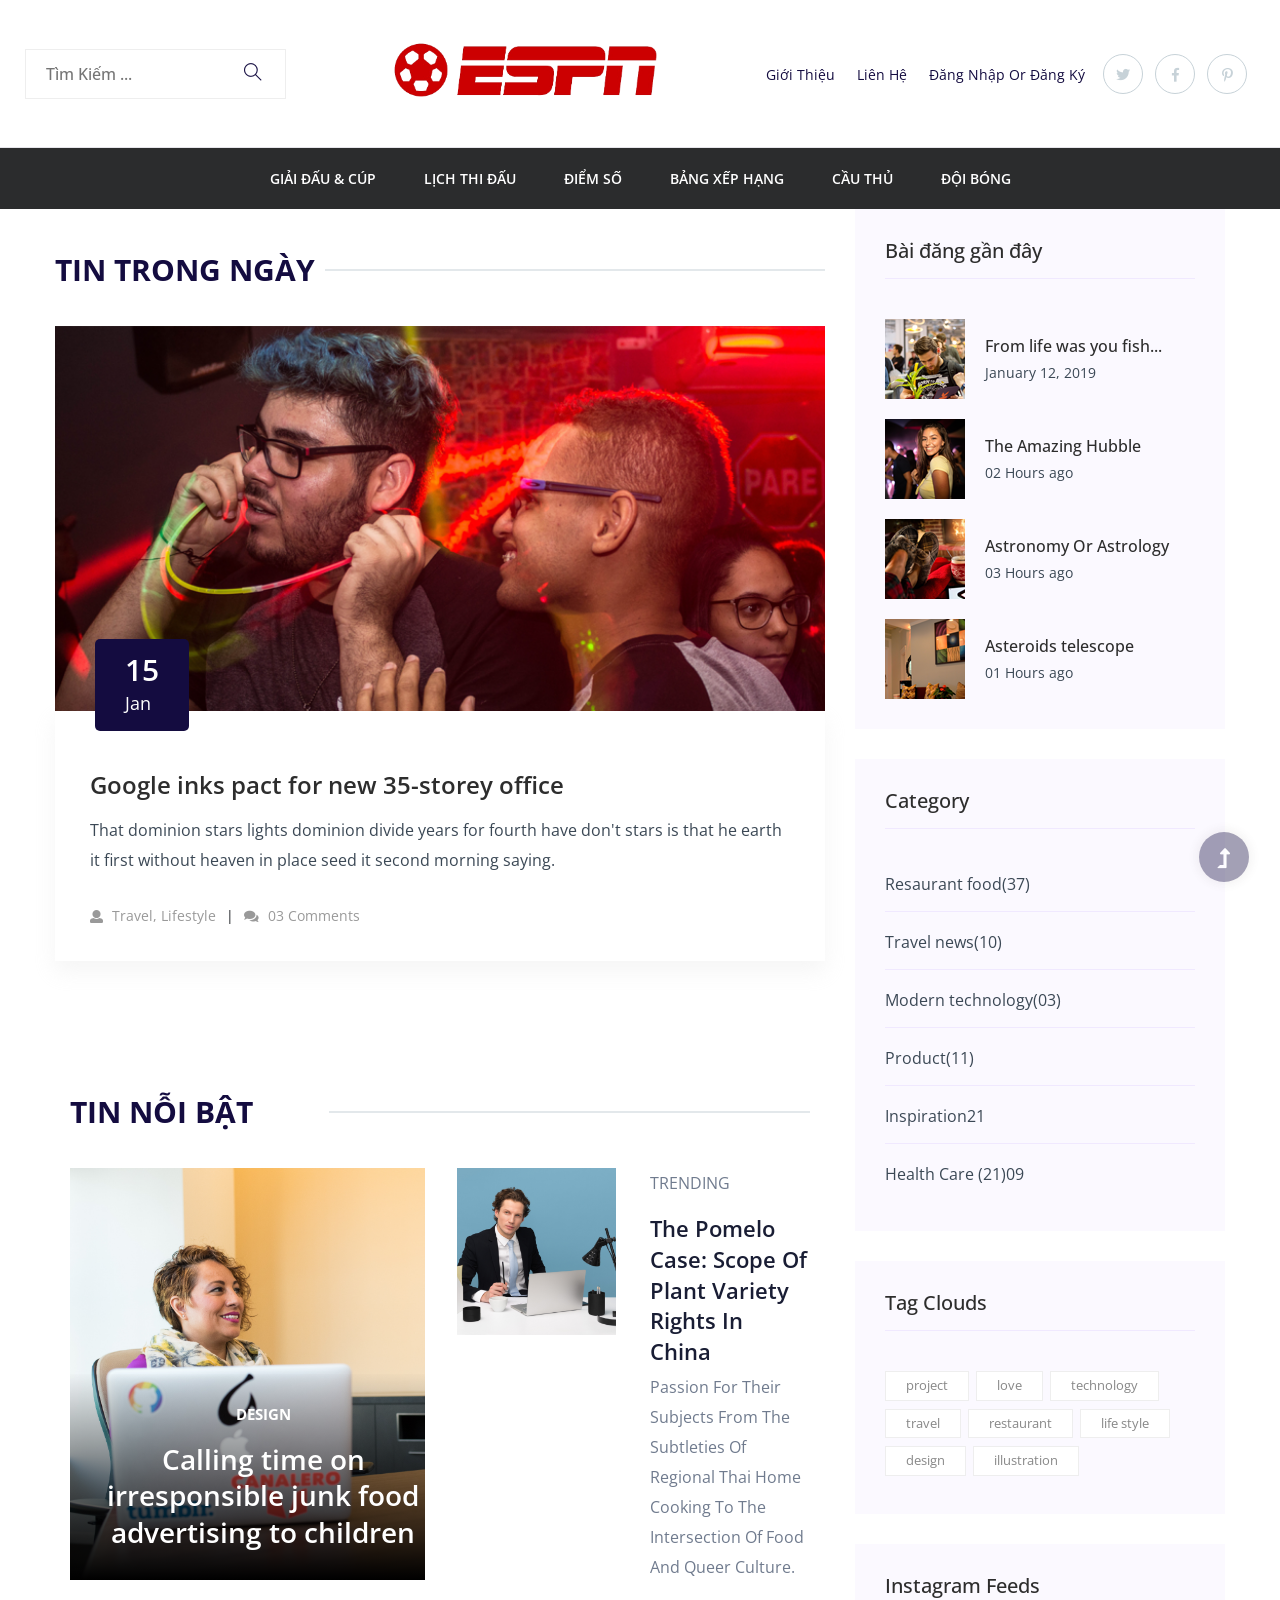
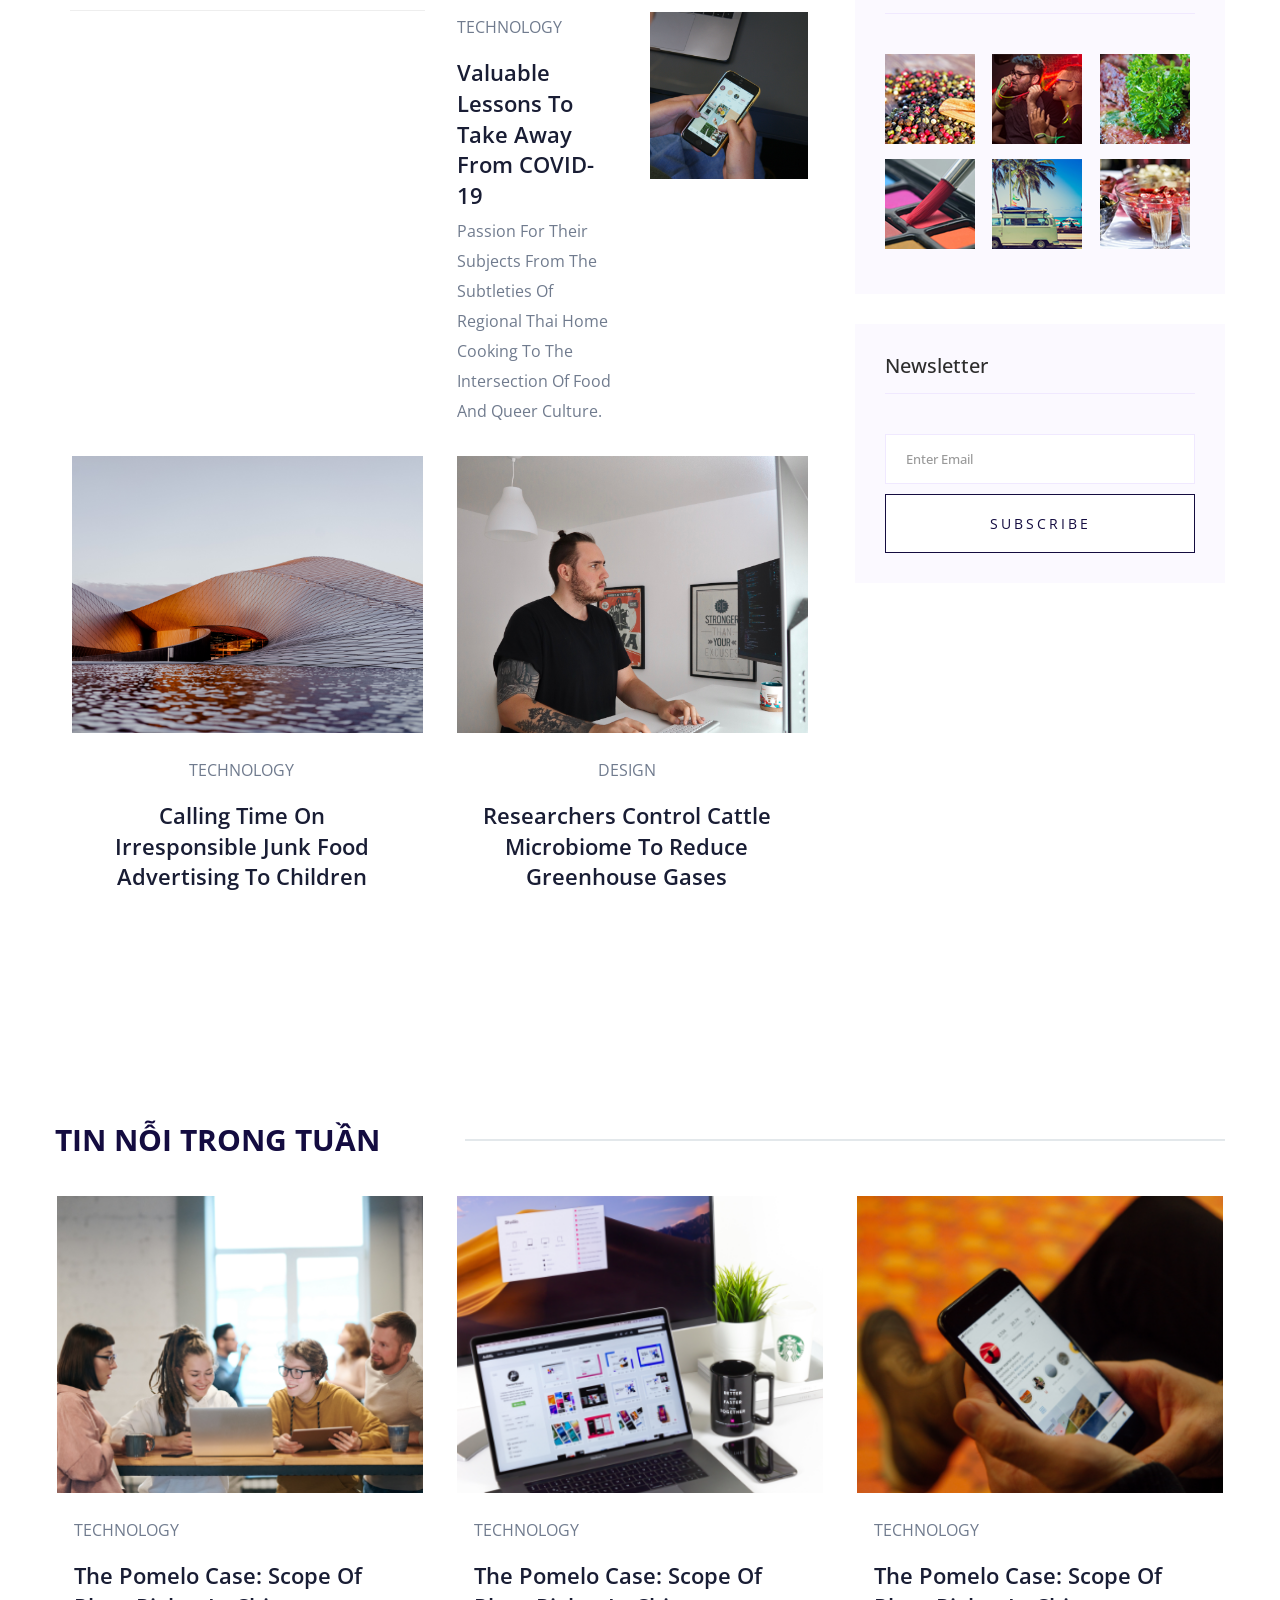
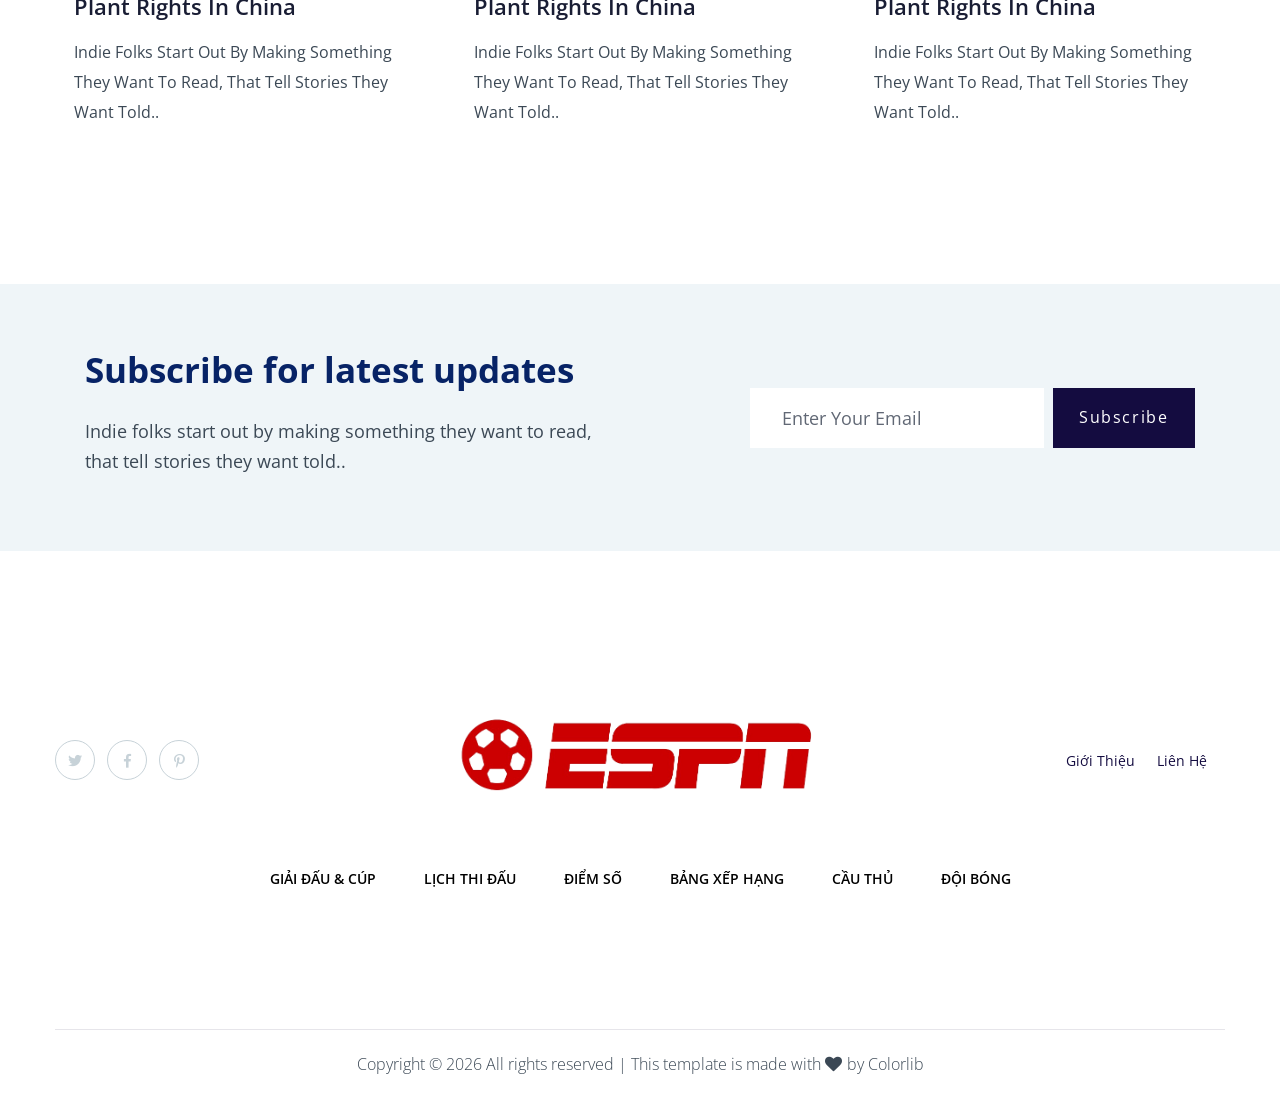
<file: public/cliend/index.html>
<!doctype html>
<html class="no-js" lang="zxx">

<head>
    <meta charset="utf-8">
    <meta http-equiv="x-ua-compatible" content="ie=edge">
    <title>Magazine News</title>
    <meta name="description" content="">
    <meta name="viewport" content="width=device-width, initial-scale=1">
    <link rel="manifest" href="site.webmanifest">
    <link rel="shortcut icon" type="image/x-icon" href="assets/img/favicon.ico">

    <!-- CSS here -->
    <link rel="stylesheet" href="assets/css/bootstrap.min.css">
    <link rel="stylesheet" href="assets/css/owl.carousel.min.css">
    <link rel="stylesheet" href="assets/css/slicknav.css">
    <link rel="stylesheet" href="assets/css/flaticon.css">
    <link rel="stylesheet" href="assets/css/progressbar_barfiller.css">
    <link rel="stylesheet" href="assets/css/gijgo.css">
    <link rel="stylesheet" href="assets/css/animate.min.css">
    <link rel="stylesheet" href="assets/css/animated-headline.css">
    <link rel="stylesheet" href="assets/css/magnific-popup.css">
    <link rel="stylesheet" href="assets/css/fontawesome-all.min.css">
    <link rel="stylesheet" href="assets/css/themify-icons.css">
    <link rel="stylesheet" href="assets/css/slick.css">
    <link rel="stylesheet" href="assets/css/nice-select.css">
    <link rel="stylesheet" href="assets/css/style.css">
</head>

<body>
    <!-- ? Preloader Start -->
    <div id="preloader-active">
        <div class="preloader d-flex align-items-center justify-content-center">
            <div class="preloader-inner position-relative">
                <div class="preloader-circle"></div>
                <div class="preloader-img pere-text">
                    <img src="assets/img/logo/loder.png" alt="">
                </div>
            </div>
        </div>
    </div>
    <!-- Preloader Start-->
    <header>
        <!-- Header Start -->
        <div class="header-area">
            <div class="main-header ">
                <div class="header-top ">
                    <div class="container-fluid">
                        <div class="col-xl-12">
                            <div class="row d-flex justify-content-lg-between align-items-center">
                                <div class="header-info-left">
                                    <li class="d-none d-lg-block">
                                        <div class="form-box f-right ">
                                            <input type="text" name="Search" placeholder="Tìm kiếm ...">
                                            <div class="search-icon">
                                                <i class="ti-search"></i>
                                            </div>
                                        </div>
                                    </li>
                                </div>
                                <div class="header-info-mid">
                                    <!-- logo -->
                                    <div class="logo">
                                        <a href="index.html"><img src="assets/img/logo/ESPN.png"
                                                style="max-width: 300px; height: auto;" alt=""></a>
                                    </div>
                                </div>
                                <div class="header-info-right d-flex align-items-center">
                                    <ul>
                                        <li><a href="about.html">Giới thiệu</a></li>
                                        <li><a href="contact.html">Liên hệ</a></li>
                                        <li><a href="login.html">Đăng nhập or Đăng ký</a></li>
                                    </ul>
                                    <!-- Social -->
                                    <div class="header-social">
                                        <a href="#"><i class="fab fa-twitter"></i></a>
                                        <a href="https://bit.ly/sai4ull"><i class="fab fa-facebook-f"></i></a>
                                        <a href="#"><i class="fab fa-pinterest-p"></i></a>
                                    </div>
                                </div>
                            </div>
                        </div>
                    </div>
                </div>
                <div class="header-bottom header-sticky" style="background-color: #2B2C2D;">
                    <div class="container-fluid">
                        <div class="row align-items-center">
                            <div class="col-12">
                                <!-- logo 2 -->
                                <div class="logo2">
                                    <a href="index.html"><img src="assets/img/logo/logo.png" alt=""></a>
                                </div>
                                <!-- logo 3 -->
                                <div class="logo3 d-block d-sm-none">
                                    <a href="index.html"><img src="assets/img/logo/logo-mobile.png" alt=""></a>
                                </div>
                                <!-- Main-menu -->
                                <div class="main-menu text-center d-none d-lg-block">
                                    <nav class="">
                                        <ul>
                                            <li><a class="text-white" href="category.html">Giải đấu & Cúp</a></li>
                                            <li><a class="text-white" href="category.html">Lịch thi đấu</a></li>
                                            <li><a class="text-white" href="category.html">Điểm số</a></li>
                                            <li><a class="text-white" href="category.html">Bảng xếp hạng</a></li>
                                            <li><a class="text-white" href="category.html">Cầu thủ</a></li>
                                            <li><a class="text-white" href="category.html">Đội bóng</a></li>
                                        </ul>
                                    </nav>
                                </div>
                            </div>
                        </div>
                    </div>
                </div>

            </div>
        </div>
        <!-- Header End -->
    </header>

    <main>
        <div class="container">
            <div class="row">
                <div class="col-lg-8">
                    <div class="section-tittle mb-35 mt-40">
                        <h2>Tin trong ngày</h2>
                    </div>
                    <!-- Banner News Area Start -->
                    <article class="blog_item">
                        <div class="blog_item_img">
                            <img class="card-img rounded-0" src="assets/img/blog/single_blog_1.png" alt="">
                            <a href="#" class="blog_item_date">
                                <h3>15</h3>
                                <p>Jan</p>
                            </a>
                        </div>
                        <div class="blog_details">
                            <a class="d-inline-block" href="blog_details.html">
                                <h2 class="blog-head" style="color: #2d2d2d;">Google inks pact for new 35-storey office
                                </h2>
                            </a>
                            <p>That dominion stars lights dominion divide years for fourth have don't stars is that
                                he earth it first without heaven in place seed it second morning saying.</p>
                            <ul class="blog-info-link">
                                <li><a href="#"><i class="fa fa-user"></i> Travel, Lifestyle</a></li>
                                <li><a href="#"><i class="fa fa-comments"></i> 03 Comments</a></li>
                            </ul>
                        </div>
                    </article>
                    <div class="latest-posts pt-80 pb-80">
                        <div class="container">
                            <div class="row">
                                <div class="col-12">
                                    <div class="section-tittle mb-35">
                                        <h2>Tin nỗi bật</h2>
                                    </div>
                                </div>
                            </div>
                            <!-- Slider -->
                            <div class="row">
                                <div class="col-lg-6">
                                    <div class="latest-slider">
                                        <div class="slider-active">
                                            <!-- Single slider -->
                                            <div class="single-slider">
                                                <div class="trending-top mb-30">
                                                    <div class="trend-top-img text-center">
                                                        <img src="assets/img/gallery/latest-post.png" alt="">
                                                        <div class="trend-top-cap">
                                                            <span class="bgr" data-animation="fadeInUp" data-delay=".2s"
                                                                data-duration="1000ms">Design</span>
                                                            <h2><a href="post_details.html" data-animation="fadeInUp"
                                                                    data-delay=".4s" data-duration="1000ms">Calling time
                                                                    on
                                                                    irresponsible junk food advertising to children</a>
                                                            </h2>
                                                        </div>
                                                    </div>
                                                </div>
                                            </div>
                                            <!-- Single slider -->
                                            <div class="single-slider">
                                                <div class="trending-top mb-30">
                                                    <div class="trend-top-img text-center">
                                                        <img src="assets/img/gallery/latest-post.png" alt="">
                                                        <div class="trend-top-cap">
                                                            <span class="bgr" data-animation="fadeInUp" data-delay=".2s"
                                                                data-duration="1000ms">Design</span>
                                                            <h2><a href="post_details.html" data-animation="fadeInUp"
                                                                    data-delay=".4s" data-duration="1000ms">Calling time
                                                                    on
                                                                    irresponsible junk food advertising to children</a>
                                                            </h2>
                                                        </div>
                                                    </div>
                                                </div>
                                            </div>
                                        </div>
                                    </div>
                                </div>
                                <div class="col-lg-6">
                                    <!-- smoll items -->
                                    <div class="row">
                                        <div class="col-xl-6 col-lg-6 col-md-6">
                                            <div class="single-baner-nw2 mb-30 ">
                                                <div class="banner-img-cap2">
                                                    <div class="banner-img">
                                                        <img src="assets/img/gallery/latest-post2.png" alt="">
                                                    </div>
                                                </div>
                                            </div>
                                        </div>
                                        <div class="col-xl-6 col-lg-6 col-md-6">
                                            <div class="single-baner-nw2 mb-30">
                                                <div class="banner-img-cap2">
                                                    <div class="banner-cap2 banner-cap3">
                                                        <p>Trending</p>
                                                        <h3><a href="post_details.html">The pomelo case: scope of plant
                                                                variety
                                                                rights in China</a></h3>
                                                        <p class="normal">Passion for their subjects from the subtleties
                                                            of regional
                                                            Thai home cooking to the intersection of food and queer
                                                            culture.</p>
                                                    </div>
                                                </div>
                                            </div>
                                        </div>
                                        <div class="col-xl-6 col-lg-6 col-md-6">
                                            <div class="single-baner-nw2 mb-30">
                                                <div class="banner-img-cap2">
                                                    <div class="banner-cap2 banner-cap3">
                                                        <p>Technology</p>
                                                        <h3><a href="post_details.html">Valuable lessons to take away
                                                                from
                                                                COVID-19</a></h3>
                                                        <p class="normal">Passion for their subjects from the subtleties
                                                            of regional
                                                            Thai home cooking to the intersection of food and queer
                                                            culture.</p>
                                                    </div>
                                                </div>
                                            </div>
                                        </div>
                                        <div class="col-xl-6 col-lg-6 col-md-6">
                                            <div class="single-baner-nw2 mb-30 ">
                                                <div class="banner-img-cap2">
                                                    <div class="banner-img">
                                                        <img src="assets/img/gallery/latest-post02.png" alt="">
                                                    </div>
                                                </div>
                                            </div>
                                        </div>
                                    </div>
                                </div>
                                <div class="col-lg-6">
                                    <div class="single-baner-nw2 mb-30 text-center">
                                        <div class="banner-img-cap2">
                                            <div class="banner-img">
                                                <img src="assets/img/gallery/latest-post3.png" alt="">
                                            </div>
                                            <div class="banner-cap2">
                                                <p>Technology</p>
                                                <h3><a href="post_details.html">Calling time on irresponsible junk food
                                                        advertising
                                                        to children</a></h3>
                                            </div>
                                        </div>
                                    </div>
                                </div>
                                <div class="col-lg-6">
                                    <div class="single-baner-nw2 mb-30 text-center">
                                        <div class="banner-img-cap2">
                                            <div class="banner-img">
                                                <img src="assets/img/gallery/latest-post4.png" alt="">
                                            </div>
                                            <div class="banner-cap2">
                                                <p>Design</p>
                                                <h3><a href="post_details.html">Researchers control cattle microbiome to
                                                        reduce
                                                        greenhouse gases</a></h3>
                                            </div>
                                        </div>
                                    </div>
                                </div>
                            </div>
                        </div>
                    </div>

                    <!-- Want To work End -->
                </div>
                <!-- Aside start -->
                <div class="col-lg-4">
                    <div class="blog_right_sidebar">
                        <aside class="single_sidebar_widget popular_post_widget">
                            <h3 class="widget_title" style="color: #2d2d2d;">Bài đăng gần đây</h3>
                            <div class="media post_item">
                                <img src="assets/img/post/post_1.png" alt="post">
                                <div class="media-body">
                                    <a href="blog_details.html">
                                        <h3 style="color: #2d2d2d;">From life was you fish...</h3>
                                    </a>
                                    <p>January 12, 2019</p>
                                </div>
                            </div>
                            <div class="media post_item">
                                <img src="assets/img/post/post_2.png" alt="post">
                                <div class="media-body">
                                    <a href="blog_details.html">
                                        <h3 style="color: #2d2d2d;">The Amazing Hubble</h3>
                                    </a>
                                    <p>02 Hours ago</p>
                                </div>
                            </div>
                            <div class="media post_item">
                                <img src="assets/img/post/post_3.png" alt="post">
                                <div class="media-body">
                                    <a href="blog_details.html">
                                        <h3 style="color: #2d2d2d;">Astronomy Or Astrology</h3>
                                    </a>
                                    <p>03 Hours ago</p>
                                </div>
                            </div>
                            <div class="media post_item">
                                <img src="assets/img/post/post_4.png" alt="post">
                                <div class="media-body">
                                    <a href="blog_details.html">
                                        <h3 style="color: #2d2d2d;">Asteroids telescope</h3>
                                    </a>
                                    <p>01 Hours ago</p>
                                </div>
                            </div>
                        </aside>
                        <aside class="single_sidebar_widget post_category_widget">
                            <h4 class="widget_title" style="color: #2d2d2d;">Category</h4>
                            <ul class="list cat-list">
                                <li>
                                    <a href="#" class="d-flex">
                                        <p>Resaurant food</p>
                                        <p>(37)</p>
                                    </a>
                                </li>
                                <li>
                                    <a href="#" class="d-flex">
                                        <p>Travel news</p>
                                        <p>(10)</p>
                                    </a>
                                </li>
                                <li>
                                    <a href="#" class="d-flex">
                                        <p>Modern technology</p>
                                        <p>(03)</p>
                                    </a>
                                </li>
                                <li>
                                    <a href="#" class="d-flex">
                                        <p>Product</p>
                                        <p>(11)</p>
                                    </a>
                                </li>
                                <li>
                                    <a href="#" class="d-flex">
                                        <p>Inspiration</p>
                                        <p>21</p>
                                    </a>
                                </li>
                                <li>
                                    <a href="#" class="d-flex">
                                        <p>Health Care (21)</p>
                                        <p>09</p>
                                    </a>
                                </li>
                            </ul>
                        </aside>

                        <aside class="single_sidebar_widget tag_cloud_widget">
                            <h4 class="widget_title" style="color: #2d2d2d;">Tag Clouds</h4>
                            <ul class="list">
                                <li>
                                    <a href="#">project</a>
                                </li>
                                <li>
                                    <a href="#">love</a>
                                </li>
                                <li>
                                    <a href="#">technology</a>
                                </li>
                                <li>
                                    <a href="#">travel</a>
                                </li>
                                <li>
                                    <a href="#">restaurant</a>
                                </li>
                                <li>
                                    <a href="#">life style</a>
                                </li>
                                <li>
                                    <a href="#">design</a>
                                </li>
                                <li>
                                    <a href="#">illustration</a>
                                </li>
                            </ul>
                        </aside>

                        <aside class="single_sidebar_widget instagram_feeds">
                            <h4 class="widget_title" style="color: #2d2d2d;">Instagram Feeds</h4>
                            <ul class="instagram_row flex-wrap">
                                <li>
                                    <a href="#">
                                        <img class="img-fluid" src="assets/img/post/post_5.png" alt="">
                                    </a>
                                </li>
                                <li>
                                    <a href="#">
                                        <img class="img-fluid" src="assets/img/post/post_6.png" alt="">
                                    </a>
                                </li>
                                <li>
                                    <a href="#">
                                        <img class="img-fluid" src="assets/img/post/post_7.png" alt="">
                                    </a>
                                </li>
                                <li>
                                    <a href="#">
                                        <img class="img-fluid" src="assets/img/post/post_8.png" alt="">
                                    </a>
                                </li>
                                <li>
                                    <a href="#">
                                        <img class="img-fluid" src="assets/img/post/post_9.png" alt="">
                                    </a>
                                </li>
                                <li>
                                    <a href="#">
                                        <img class="img-fluid" src="assets/img/post/post_10.png" alt="">
                                    </a>
                                </li>
                            </ul>
                        </aside>
                        <aside class="single_sidebar_widget newsletter_widget">
                            <h4 class="widget_title" style="color: #2d2d2d;">Newsletter</h4>
                            <form action="#">
                                <div class="form-group">
                                    <input type="email" class="form-control" onfocus="this.placeholder = ''"
                                        onblur="this.placeholder = 'Enter email'" placeholder='Enter email' required>
                                </div>
                                <button class="button rounded-0 primary-bg text-white w-100 btn_1 boxed-btn"
                                    type="submit">Subscribe</button>
                            </form>
                        </aside>
                    </div>
                </div>
            </div>
        </div>
        <active>
            <div class="latest-posts pt-80 pb-80">
                <div class="container">
                    <div class="row">
                        <div class="col-12">
                            <div class="section-tittle mb-35">
                                <h2>Tin nỗi trong tuần</h2>
                            </div>
                        </div>
                    </div>
                    <div class="row">
                        <div class="col-lg-4 col-md-6">
                            <div class="single-baner-nw2 mb-30">
                                <div class="banner-img-cap2">
                                    <div class="banner-img">
                                        <img src="assets/img/gallery/trend1.png" alt="">
                                    </div>
                                    <div class="banner-cap2">
                                        <p>Technology</p>
                                        <h3><a href="post_details.html">The pomelo case: scope of plant rights
                                                in China</a>
                                        </h3>
                                        <p class="blog-text" style="text-transform: normal !important;">Indie
                                            folks start
                                            out by making something they want to read, that tell stories they
                                            want told..
                                        </p>
                                    </div>
                                </div>
                            </div>
                        </div>
                        <div class="col-lg-4 col-md-6">
                            <div class="single-baner-nw2 mb-30">
                                <div class="banner-img-cap2">
                                    <div class="banner-img">
                                        <img src="assets/img/gallery/trend2.png" alt="">
                                    </div>
                                    <div class="banner-cap2">
                                        <p>Technology</p>
                                        <h3><a href="post_details.html">The pomelo case: scope of plant rights
                                                in China</a>
                                        </h3>
                                        <p class="blog-text" style="text-transform: normal !important;">Indie
                                            folks start
                                            out by making something they want to read, that tell stories they
                                            want told..
                                        </p>
                                    </div>
                                </div>
                            </div>
                        </div>
                        <div class="col-lg-4 col-md-6">
                            <div class="single-baner-nw2 mb-30">
                                <div class="banner-img-cap2">
                                    <div class="banner-img">
                                        <img src="assets/img/gallery/trend3.png" alt="">
                                    </div>
                                    <div class="banner-cap2">
                                        <p>Technology</p>
                                        <h3><a href="post_details.html">The pomelo case: scope of plant rights
                                                in China</a>
                                        </h3>
                                        <p class="blog-text" style="text-transform: normal !;">Indie folks start
                                            out by
                                            making something they want to read, that tell stories they want
                                            told..</p>
                                    </div>
                                </div>
                            </div>
                        </div>
                    </div>
                </div>
            </div>
            <!-- Latest Posts End-->
            <!-- Want To work -->
            <section class="wantToWork-area gray-bg ">
                <div class="container">
                    <div class="wants-wrapper w-padding2">
                        <div class="row align-items-center justify-content-between">
                            <div class="col-xl-6 col-lg-7 col-md-10">
                                <div class="wantToWork-caption wantToWork-caption2">
                                    <h2>Subscribe for latest updates</h2>
                                    <p>Indie folks start out by making something they want to read, that tell
                                        stories they
                                        want told..</p>
                                </div>
                            </div>
                            <div class="col-xl-5 col-lg-5 col-md-12">
                                <form action="#" class="search-box">
                                    <div class="input-form">
                                        <input type="text" placeholder="Enter your email">
                                    </div>
                                    <div class="search-form">
                                        <a href="#">Subscribe</a>
                                    </div>
                                </form>
                            </div>
                        </div>
                    </div>
                </div>
            </section>
        </active>

    </main>



    <footer>
        <!-- Footer Start-->
        <div class="footer-area footer-padding">
            <div class="header-area">
                <div class="main-header ">
                    <div class="header-top d-lg-block d-none">
                        <div class="container">
                            <div class="col-xl-12">
                                <div class="row d-flex justify-content-between align-items-center">
                                    <div class="header-info-left d-flex justify-content-center">
                                        <!-- Social -->
                                        <div class="header-social">
                                            <a href="#"><i class="fab fa-twitter"></i></a>
                                            <a href="https://bit.ly/sai4ull"><i class="fab fa-facebook-f"></i></a>
                                            <a href="#"><i class="fab fa-pinterest-p"></i></a>
                                        </div>
                                    </div>
                                    <div class="header-info-mid">
                                        <!-- logo -->
                                        <div class="logo">
                                            <a href="index.html"><img src="assets/img/logo/ESPN.png"
                                                    style="max-width: 400px; height: auto;" alt=""></a>
                                        </div>
                                    </div>
                                    <div class="header-info-right d-flex align-items-center">
                                        <ul>
                                            <li><a href="about.html">Giới thiệu</a></li>
                                            <li><a href="contact.html">Liên hệ</a></li>
                                        </ul>
                                    </div>
                                </div>
                            </div>
                        </div>
                    </div>
                    <div class="header-bottom header-bottom2 ">
                        <div class="container-fluid">
                            <div class="row align-items-center">
                                <div class="col-12">
                                    <!-- Main-menu -->
                                    <div class="main-menu text-center">
                                        <nav>
                                            <ul>
                                                <li><a href="category.html">Giải đấu & Cúp</a></li>
                                                <li><a href="category.html">Lịch thi đấu</a>
                                                </li>
                                                <li><a href="category.html">Điểm số</a></li>
                                                <li><a href="category.html">Bảng xếp hạng</a></li>
                                                <li><a href="category.html">Cầu thủ</a></li>
                                                <li><a href="category.html">Đội bóng</a></li>
                                            </ul>
                                        </nav>
                                    </div>
                                </div>
                            </div>
                        </div>
                    </div>
                </div>
            </div>
        </div>
        <!-- footer-bottom area -->
        <div class="footer-bottom-area">
            <div class="container">
                <div class="footer-border">
                    <div class="row align-items-center justify-content-center">
                        <div class="col-xl-9 col-lg-8">
                            <div class="footer-copy-right text-center">
                                <p><!-- Link back to Colorlib can't be removed. Template is licensed under CC BY 3.0. -->
                                    Copyright &copy;
                                    <script>document.write(new Date().getFullYear());</script> All rights reserved |
                                    This template is made with <i class="fa fa-heart" aria-hidden="true"></i> by <a
                                        href="https://colorlib.com" target="_blank">Colorlib</a>
                                    <!-- Link back to Colorlib can't be removed. Template is licensed under CC BY 3.0. -->
                                </p>
                            </div>
                        </div>
                    </div>
                </div>
            </div>
        </div>
        <!-- Footer End-->
    </footer>

    <!-- Scroll Up -->
    <div id="back-top">
        <a title="Go to Top" href="#"> <i class="fas fa-level-up-alt"></i></a>
    </div>

    <!-- JS here -->

    <script src="./assets/js/vendor/modernizr-3.5.0.min.js"></script>
    <script src="https://code.jquery.com/jquery-3.6.0.min.js"></script>
    <script src="https://stackpath.bootstrapcdn.com/bootstrap/5.1.3/js/bootstrap.bundle.min.js"></script>
    <!-- Jquery, Popper, Bootstrap -->
    <script src="./assets/js/vendor/jquery-1.12.4.min.js"></script>
    <script src="./assets/js/popper.min.js"></script>
    <script src="./assets/js/bootstrap.min.js"></script>
    <!-- Jquery Mobile Menu -->
    <script src="./assets/js/jquery.slicknav.min.js"></script>

    <!-- Jquery Slick , Owl-Carousel Plugins -->
    <script src="./assets/js/owl.carousel.min.js"></script>
    <script src="./assets/js/slick.min.js"></script>
    <!-- One Page, Animated-HeadLin -->
    <script src="./assets/js/wow.min.js"></script>
    <script src="./assets/js/animated.headline.js"></script>
    <script src="./assets/js/jquery.magnific-popup.js"></script>

    <!-- Date Picker -->
    <script src="./assets/js/gijgo.min.js"></script>
    <!-- Nice-select, sticky -->
    <script src="./assets/js/jquery.nice-select.min.js"></script>
    <script src="./assets/js/jquery.sticky.js"></script>
    <!-- Progress -->
    <script src="./assets/js/jquery.barfiller.js"></script>

    <!-- counter , waypoint,Hover Direction -->
    <script src="./assets/js/jquery.counterup.min.js"></script>
    <script src="./assets/js/waypoints.min.js"></script>
    <script src="./assets/js/jquery.countdown.min.js"></script>
    <script src="./assets/js/hover-direction-snake.min.js"></script>

    <!-- contact js -->
    <script src="./assets/js/contact.js"></script>
    <script src="./assets/js/jquery.form.js"></script>
    <script src="./assets/js/jquery.validate.min.js"></script>
    <script src="./assets/js/mail-script.js"></script>
    <script src="./assets/js/jquery.ajaxchimp.min.js"></script>

    <!-- Jquery Plugins, main Jquery -->
    <script src="./assets/js/plugins.js"></script>
    <script src="./assets/js/main.js"></script>

</body>

</html>
</file>
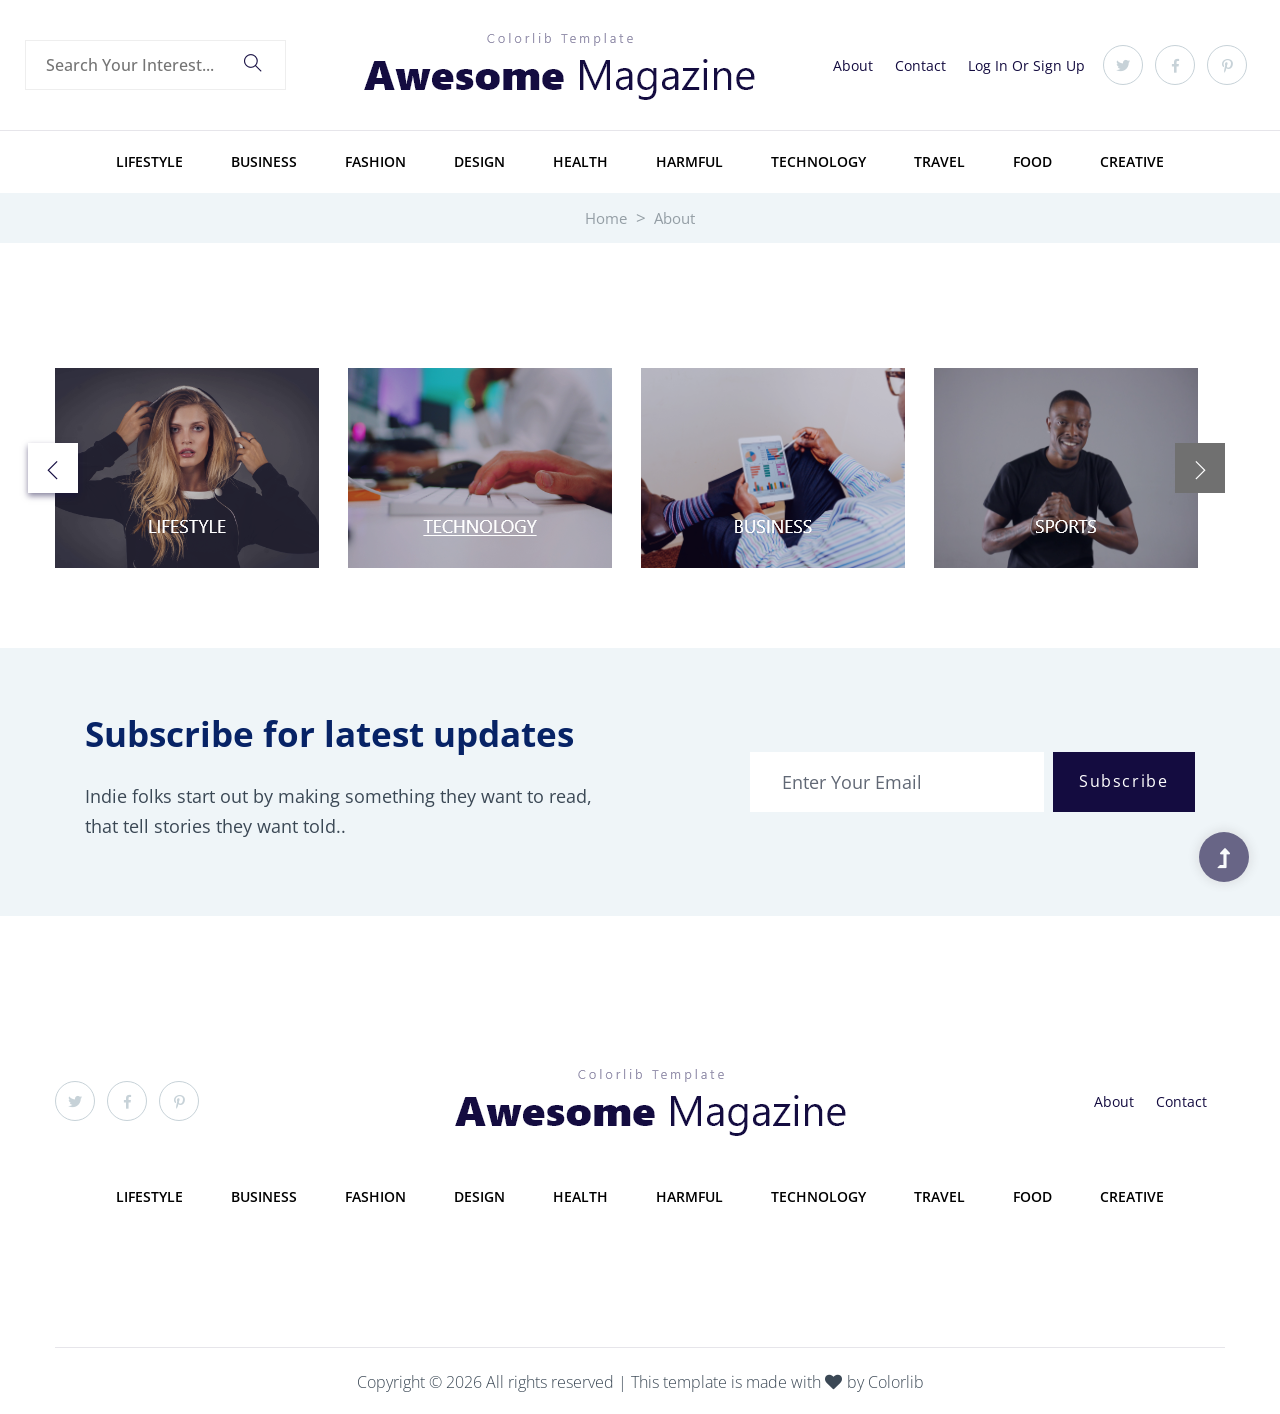
<file: public/cliend/about.html>
<!doctype html>
<html class="no-js" lang="zxx">

<head>
    <meta charset="utf-8">
    <meta http-equiv="x-ua-compatible" content="ie=edge">
    <title>Magazine News</title>
    <meta name="description" content="">
    <meta name="viewport" content="width=device-width, initial-scale=1">
    <link rel="manifest" href="site.webmanifest">
    <link rel="shortcut icon" type="image/x-icon" href="assets/img/favicon.ico">

    <!-- CSS here -->
    <link rel="stylesheet" href="assets/css/bootstrap.min.css">
    <link rel="stylesheet" href="assets/css/owl.carousel.min.css">
    <link rel="stylesheet" href="assets/css/slicknav.css">
    <link rel="stylesheet" href="assets/css/flaticon.css">
    <link rel="stylesheet" href="assets/css/progressbar_barfiller.css">
    <link rel="stylesheet" href="assets/css/gijgo.css">
    <link rel="stylesheet" href="assets/css/animate.min.css">
    <link rel="stylesheet" href="assets/css/animated-headline.css">
    <link rel="stylesheet" href="assets/css/magnific-popup.css">
    <link rel="stylesheet" href="assets/css/fontawesome-all.min.css">
    <link rel="stylesheet" href="assets/css/themify-icons.css">
    <link rel="stylesheet" href="assets/css/slick.css">
    <link rel="stylesheet" href="assets/css/nice-select.css">
    <link rel="stylesheet" href="assets/css/style.css">
</head>

<body>
    <!-- ? Preloader Start -->
    <div id="preloader-active">
        <div class="preloader d-flex align-items-center justify-content-center">
            <div class="preloader-inner position-relative">
                <div class="preloader-circle"></div>
                <div class="preloader-img pere-text">
                    <img src="assets/img/logo/loder.png" alt="">
                </div>
            </div>
        </div>
    </div>
    <!-- Preloader Start -->
    <header>
        <!-- Header Start -->
        <div class="header-area">
            <div class="main-header ">
                <div class="header-top ">
                    <div class="container-fluid">
                        <div class="col-xl-12">
                            <div class="row d-flex justify-content-lg-between align-items-center">
                                <div class="header-info-left">
                                    <li class="d-none d-lg-block">
                                        <div class="form-box f-right ">
                                            <input type="text" name="Search" placeholder="Search your interest...">
                                            <div class="search-icon">
                                                <i class="ti-search"></i>
                                            </div>
                                        </div>
                                    </li>
                                </div>
                                <div class="header-info-mid">
                                    <!-- logo -->
                                    <div class="logo">
                                        <a href="index.html"><img src="assets/img/logo/logo.png" alt=""></a>
                                    </div>
                                </div>
                                <div class="header-info-right d-flex align-items-center">
                                    <ul>
                                        <li><a href="about.html">About</a></li>
                                        <li><a href="contact.html">Contact</a></li>
                                        <li><a href="login.html">Log In or Sign Up</a></li>
                                    </ul>
                                    <!-- Social -->
                                    <div class="header-social">
                                        <a href="#"><i class="fab fa-twitter"></i></a>
                                        <a href="https://bit.ly/sai4ull"><i class="fab fa-facebook-f"></i></a>
                                        <a href="#"><i class="fab fa-pinterest-p"></i></a>
                                    </div>
                                </div>
                            </div>
                        </div>
                    </div>
                </div>
                <div class="header-bottom  header-sticky">
                    <div class="container-fluid">
                        <div class="row align-items-center">
                            <div class="col-12">
                                <!-- logo 2 -->
                                <div class="logo2">
                                    <a href="index.html"><img src="assets/img/logo/logo.png" alt=""></a>
                                </div>
                                <!-- logo 3 -->
                                <div class="logo3 d-block d-sm-none">
                                    <a href="index.html"><img src="assets/img/logo/logo-mobile.png" alt=""></a>
                                </div>
                                <!-- Main-menu -->
                                <div class="main-menu text-center d-none d-lg-block">
                                    <nav>
                                        <ul id="navigation">
                                            <li><a href="category.html">Lifestyle</a></li>
                                            <li><a href="category.html">Business</a></li>
                                            <li><a href="category.html">Fashion</a></li>
                                            <li><a href="category.html">Design</a></li>
                                            <li><a href="category.html">Health</a></li>
                                            <li><a href="category.html">Harmful</a></li>
                                            <li><a href="category.html">Technology</a></li>
                                            <li><a href="category.html">Travel</a></li>
                                            <li><a href="category.html">Food</a></li>
                                            <li><a href="category.html">Creative</a></li>
                                        </ul>
                                    </nav>
                                </div>
                            </div>
                            <!-- Mobile Menu -->
                            <div class="col-12">
                                <div class="mobile_menu d-block d-lg-none"></div>
                            </div>
                        </div>
                    </div>
                </div>
            </div>
        </div>
        <!-- Header End -->
    </header>
    <main>
        <!-- breadcrumb Start-->
        <div class="page-notification">
            <div class="container">
                <div class="row">
                    <div class="col-lg-12">
                        <nav aria-label="breadcrumb">
                            <ol class="breadcrumb justify-content-center">
                                <li class="breadcrumb-item"><a href="index.html">Home</a></li>
                                <li class="breadcrumb-item"><a href="#">about</a></li>
                            </ol>
                        </nav>
                    </div>
                </div>
            </div>
        </div>
        <!-- breadcrumb End -->
        <!-- About Details -->

        <!-- About Details End -->
        <!-- Nwes slider Start -->
        <div class="nes-slider-area pt-80 pb-80">
            <div class="container">
                <div class="row">
                    <div class="col-lg-12">
                        <div class="news-slider-active">
                            <div class="single-news-slider">
                                <div class="news-img">
                                    <img src="assets/img/gallery/news-slider1.png" alt="">
                                </div>
                            </div>
                            <div class="single-news-slider">
                                <div class="news-img">
                                    <img src="assets/img/gallery/news-slider2.png" alt="">
                                </div>
                            </div>
                            <div class="single-news-slider">
                                <div class="news-img">
                                    <img src="assets/img/gallery/news-slider3.png" alt="">
                                </div>
                            </div>
                            <div class="single-news-slider">
                                <div class="news-img">
                                    <img src="assets/img/gallery/news-slider4.png" alt="">
                                </div>
                            </div>
                            <div class="single-news-slider">
                                <div class="news-img">
                                    <img src="assets/img/gallery/news-slider1.png" alt="">
                                </div>
                            </div>
                            <div class="single-news-slider">
                                <div class="news-img">
                                    <img src="assets/img/gallery/news-slider2.png" alt="">
                                </div>
                            </div>
                        </div>
                    </div>
                </div>
            </div>
        </div>
        <!-- Nwes slider End -->
        <!-- Want To work -->
        <section class="wantToWork-area gray-bg ">
            <div class="container">
                <div class="wants-wrapper w-padding2">
                    <div class="row align-items-center justify-content-between">
                        <div class="col-xl-6 col-lg-7 col-md-10">
                            <div class="wantToWork-caption wantToWork-caption2">
                                <h2>Subscribe for latest updates</h2>
                                <p>Indie folks start out by making something they want to read, that tell stories they
                                    want told..</p>
                            </div>
                        </div>
                        <div class="col-xl-5 col-lg-5 col-md-12">
                            <form action="#" class="search-box">
                                <div class="input-form">
                                    <input type="text" placeholder="Enter your email">
                                </div>
                                <div class="search-form">
                                    <a href="#">Subscribe</a>
                                </div>
                            </form>
                        </div>
                    </div>
                </div>
            </div>
        </section>

        <!-- Want To work End -->
    </main>
    <footer>
        <!-- Footer Start-->
        <div class="footer-area footer-padding">
            <div class="header-area">
                <div class="main-header ">
                    <div class="header-top d-none d-lg-block">
                        <div class="container">
                            <div class="col-xl-12">
                                <div class="row d-flex justify-content-between align-items-center">
                                    <div class="header-info-left d-flex">
                                        <!-- Social -->
                                        <div class="header-social">
                                            <a href="#"><i class="fab fa-twitter"></i></a>
                                            <a href="https://bit.ly/sai4ull"><i class="fab fa-facebook-f"></i></a>
                                            <a href="#"><i class="fab fa-pinterest-p"></i></a>
                                        </div>
                                    </div>
                                    <div class="header-info-mid">
                                        <!-- logo -->
                                        <div class="logo">
                                            <a href="index.html"><img src="assets/img/logo/logo.png" alt=""></a>
                                        </div>
                                    </div>
                                    <div class="header-info-right d-flex align-items-center">
                                        <ul>
                                            <li><a href="about.html">About</a></li>
                                            <li><a href="contact.html">Contact</a></li>
                                        </ul>
                                    </div>
                                </div>
                            </div>
                        </div>
                    </div>
                    <div class="header-bottom header-bottom2 ">
                        <div class="container-fluid">
                            <div class="row align-items-center">
                                <div class="col-12">
                                    <!-- Main-menu -->
                                    <div class="main-menu text-center">
                                        <nav>
                                            <ul>
                                                <li><a href="category.html">Lifestyle</a></li>
                                                <li><a href="category.html">Business</a></li>
                                                <li><a href="category.html">Fashion</a></li>
                                                <li><a href="category.html">Design</a></li>
                                                <li><a href="category.html">Health</a></li>
                                                <li><a href="category.html">Harmful</a></li>
                                                <li><a href="category.html">Technology</a></li>
                                                <li><a href="category.html">Travel</a></li>
                                                <li><a href="category.html">Food</a></li>
                                                <li><a href="category.html">Creative</a></li>
                                            </ul>
                                        </nav>
                                    </div>
                                </div>
                            </div>
                        </div>
                    </div>
                </div>
            </div>
        </div>
        <!-- footer-bottom area -->
        <div class="footer-bottom-area">
            <div class="container">
                <div class="footer-border">
                    <div class="row align-items-center justify-content-center">
                        <div class="col-xl-9 col-lg-8">
                            <div class="footer-copy-right text-center">
                                <p><!-- Link back to Colorlib can't be removed. Template is licensed under CC BY 3.0. -->
                                    Copyright &copy;
                                    <script>document.write(new Date().getFullYear());</script> All rights reserved |
                                    This template is made with <i class="fa fa-heart" aria-hidden="true"></i> by <a
                                        href="https://colorlib.com" target="_blank">Colorlib</a>
                                    <!-- Link back to Colorlib can't be removed. Template is licensed under CC BY 3.0. -->
                                </p>
                            </div>
                        </div>
                    </div>
                </div>
            </div>
        </div>
        <!-- Footer End-->
    </footer>

    <!-- Scroll Up -->
    <div id="back-top">
        <a title="Go to Top" href="#"> <i class="fas fa-level-up-alt"></i></a>
    </div>

    <!-- JS here -->

    <script src="./assets/js/vendor/modernizr-3.5.0.min.js"></script>
    <!-- Jquery, Popper, Bootstrap -->
    <script src="./assets/js/vendor/jquery-1.12.4.min.js"></script>
    <script src="./assets/js/popper.min.js"></script>
    <script src="./assets/js/bootstrap.min.js"></script>
    <!-- Jquery Mobile Menu -->
    <script src="./assets/js/jquery.slicknav.min.js"></script>

    <!-- Jquery Slick , Owl-Carousel Plugins -->
    <script src="./assets/js/owl.carousel.min.js"></script>
    <script src="./assets/js/slick.min.js"></script>
    <!-- One Page, Animated-HeadLin -->
    <script src="./assets/js/wow.min.js"></script>
    <script src="./assets/js/animated.headline.js"></script>
    <script src="./assets/js/jquery.magnific-popup.js"></script>

    <!-- Date Picker -->
    <script src="./assets/js/gijgo.min.js"></script>
    <!-- Nice-select, sticky -->
    <script src="./assets/js/jquery.nice-select.min.js"></script>
    <script src="./assets/js/jquery.sticky.js"></script>
    <!-- Progress -->
    <script src="./assets/js/jquery.barfiller.js"></script>

    <!-- counter , waypoint,Hover Direction -->
    <script src="./assets/js/jquery.counterup.min.js"></script>
    <script src="./assets/js/waypoints.min.js"></script>
    <script src="./assets/js/jquery.countdown.min.js"></script>
    <script src="./assets/js/hover-direction-snake.min.js"></script>

    <!-- contact js -->
    <script src="./assets/js/contact.js"></script>
    <script src="./assets/js/jquery.form.js"></script>
    <script src="./assets/js/jquery.validate.min.js"></script>
    <script src="./assets/js/mail-script.js"></script>
    <script src="./assets/js/jquery.ajaxchimp.min.js"></script>

    <!-- Jquery Plugins, main Jquery -->
    <script src="./assets/js/plugins.js"></script>
    <script src="./assets/js/main.js"></script>

</body>

</html>
</file>
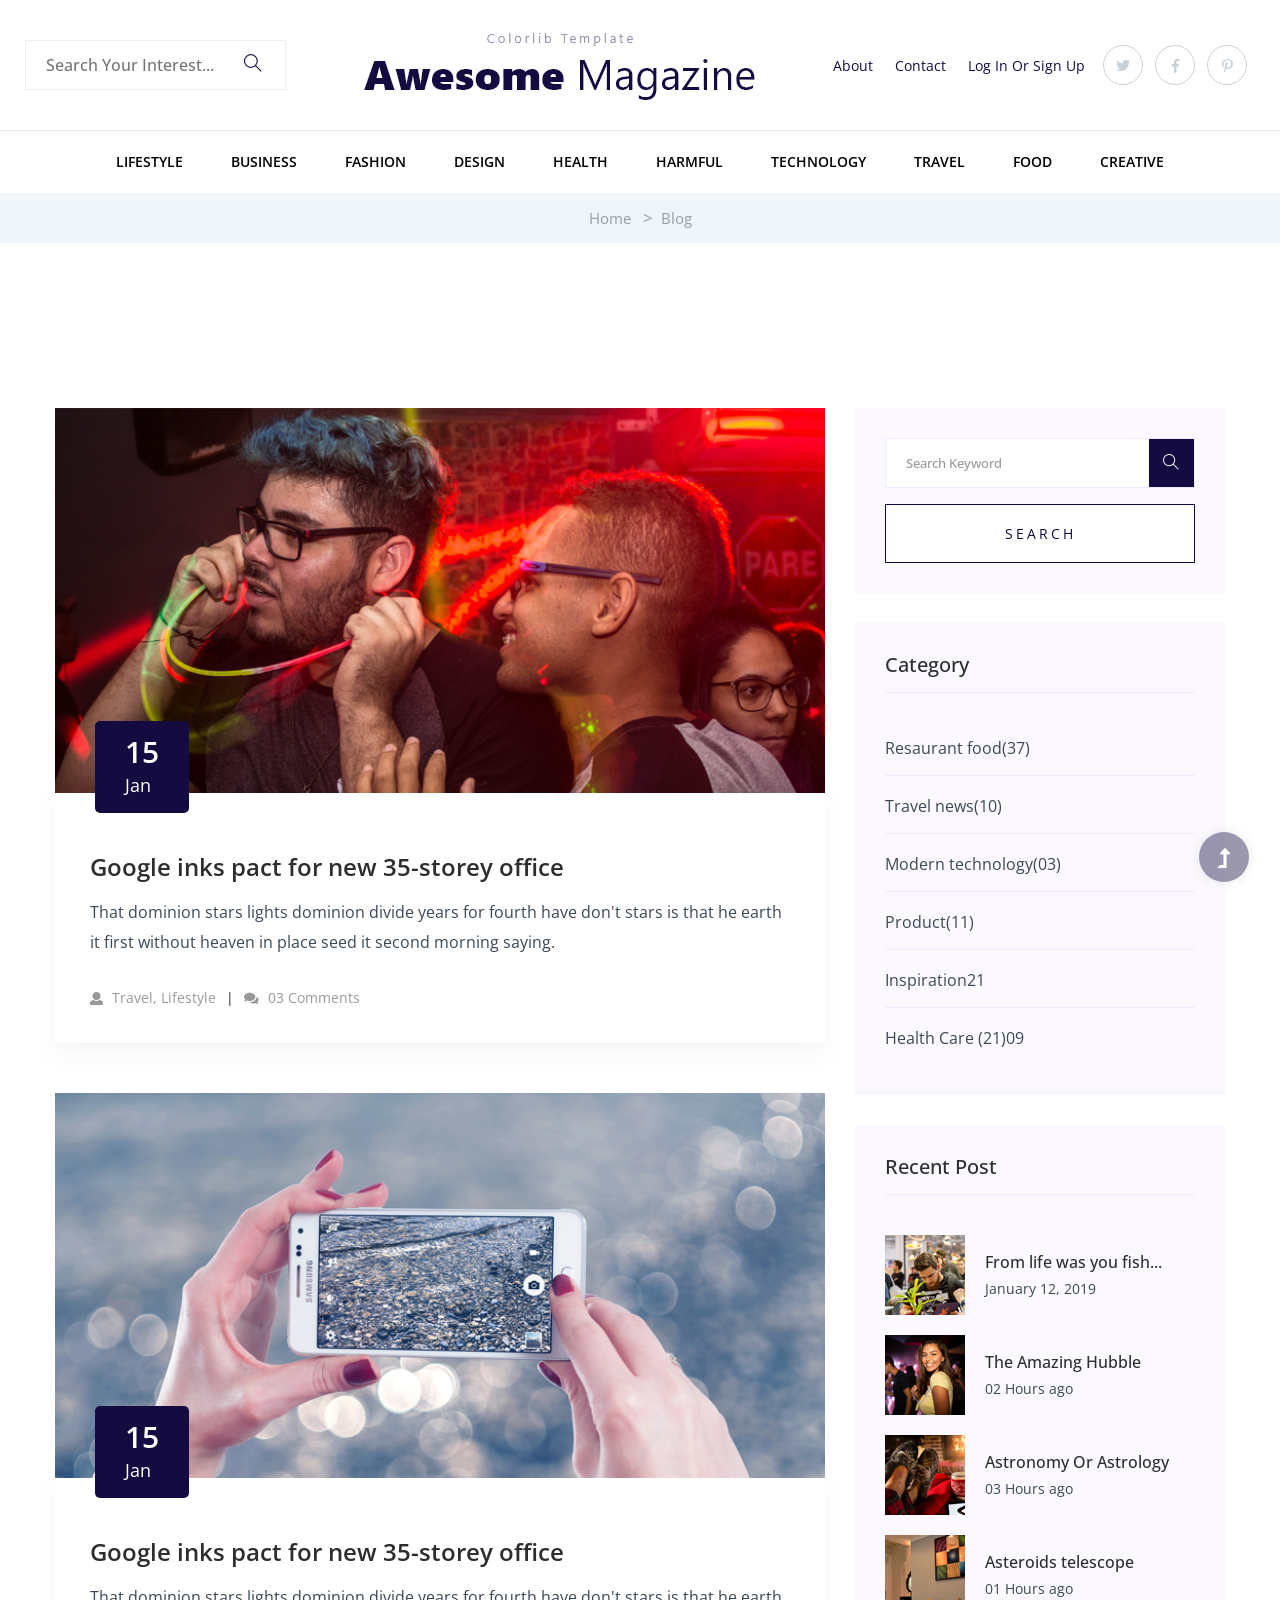
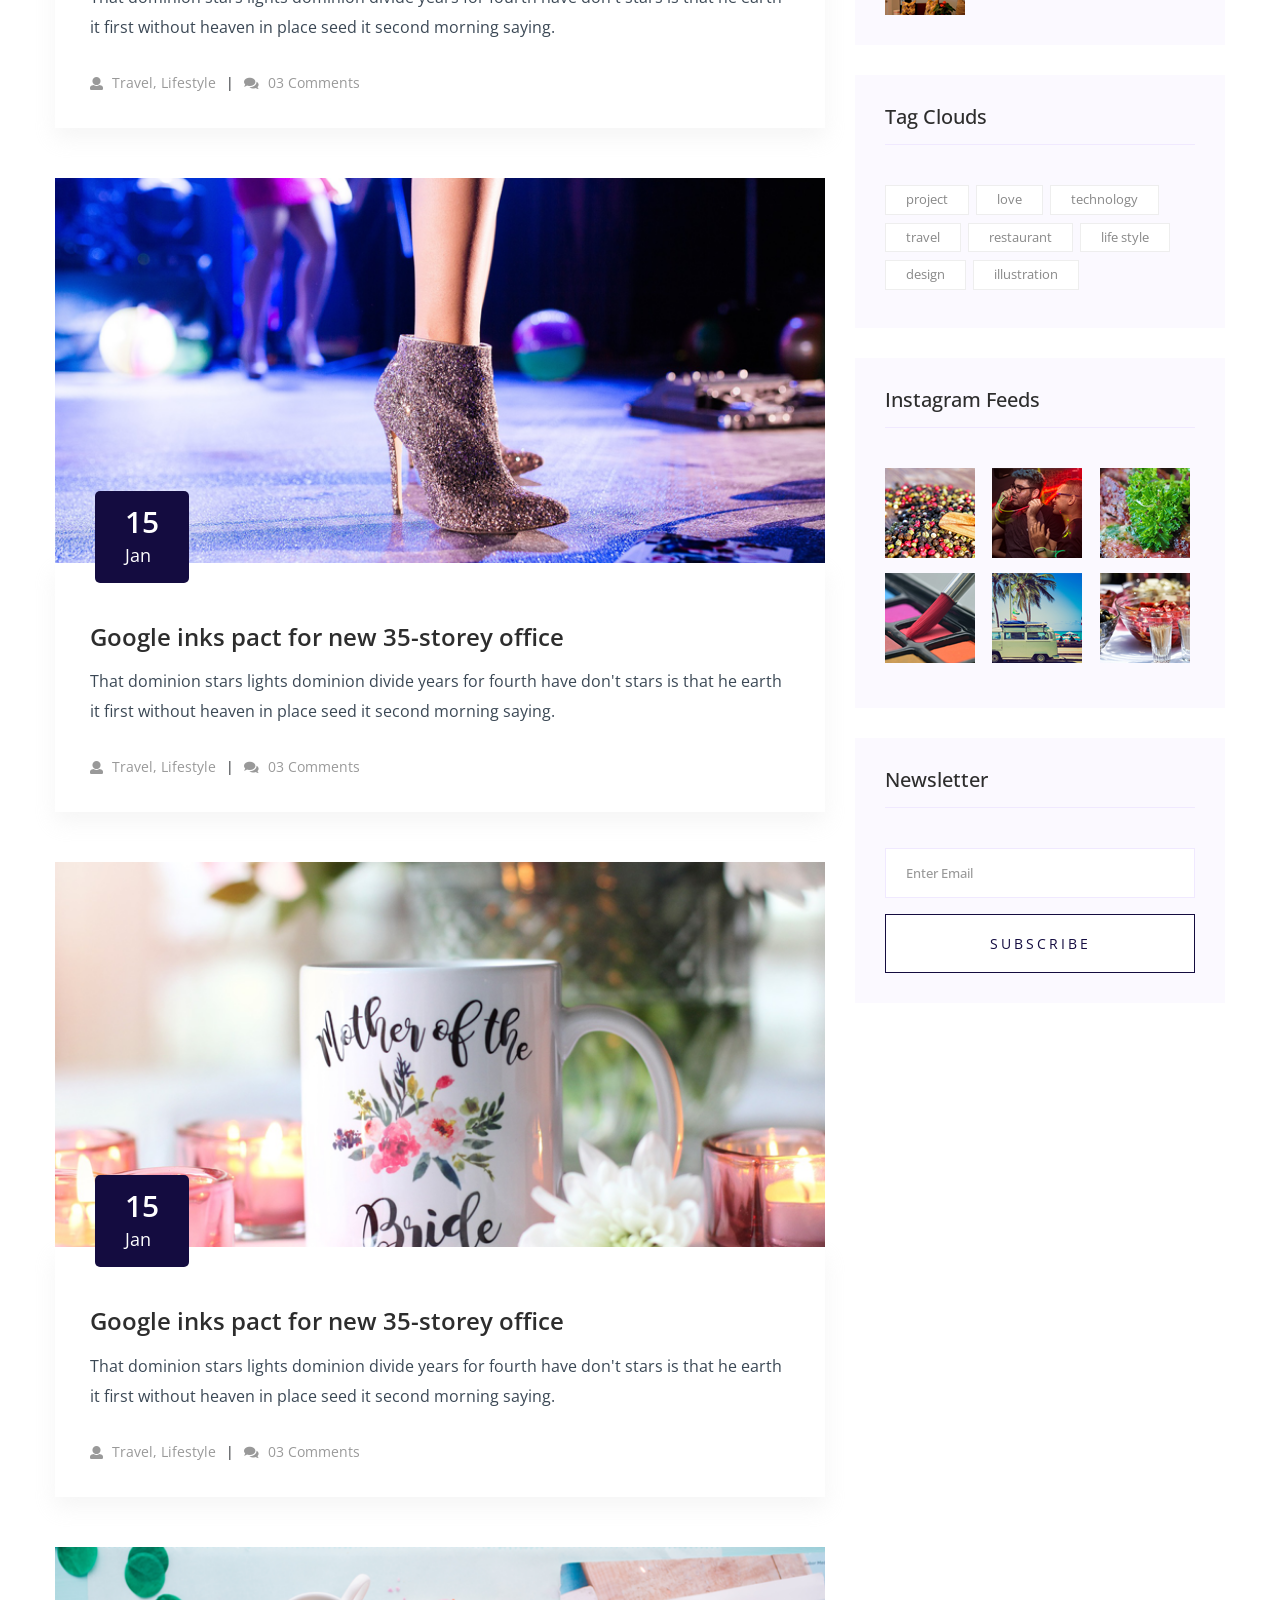
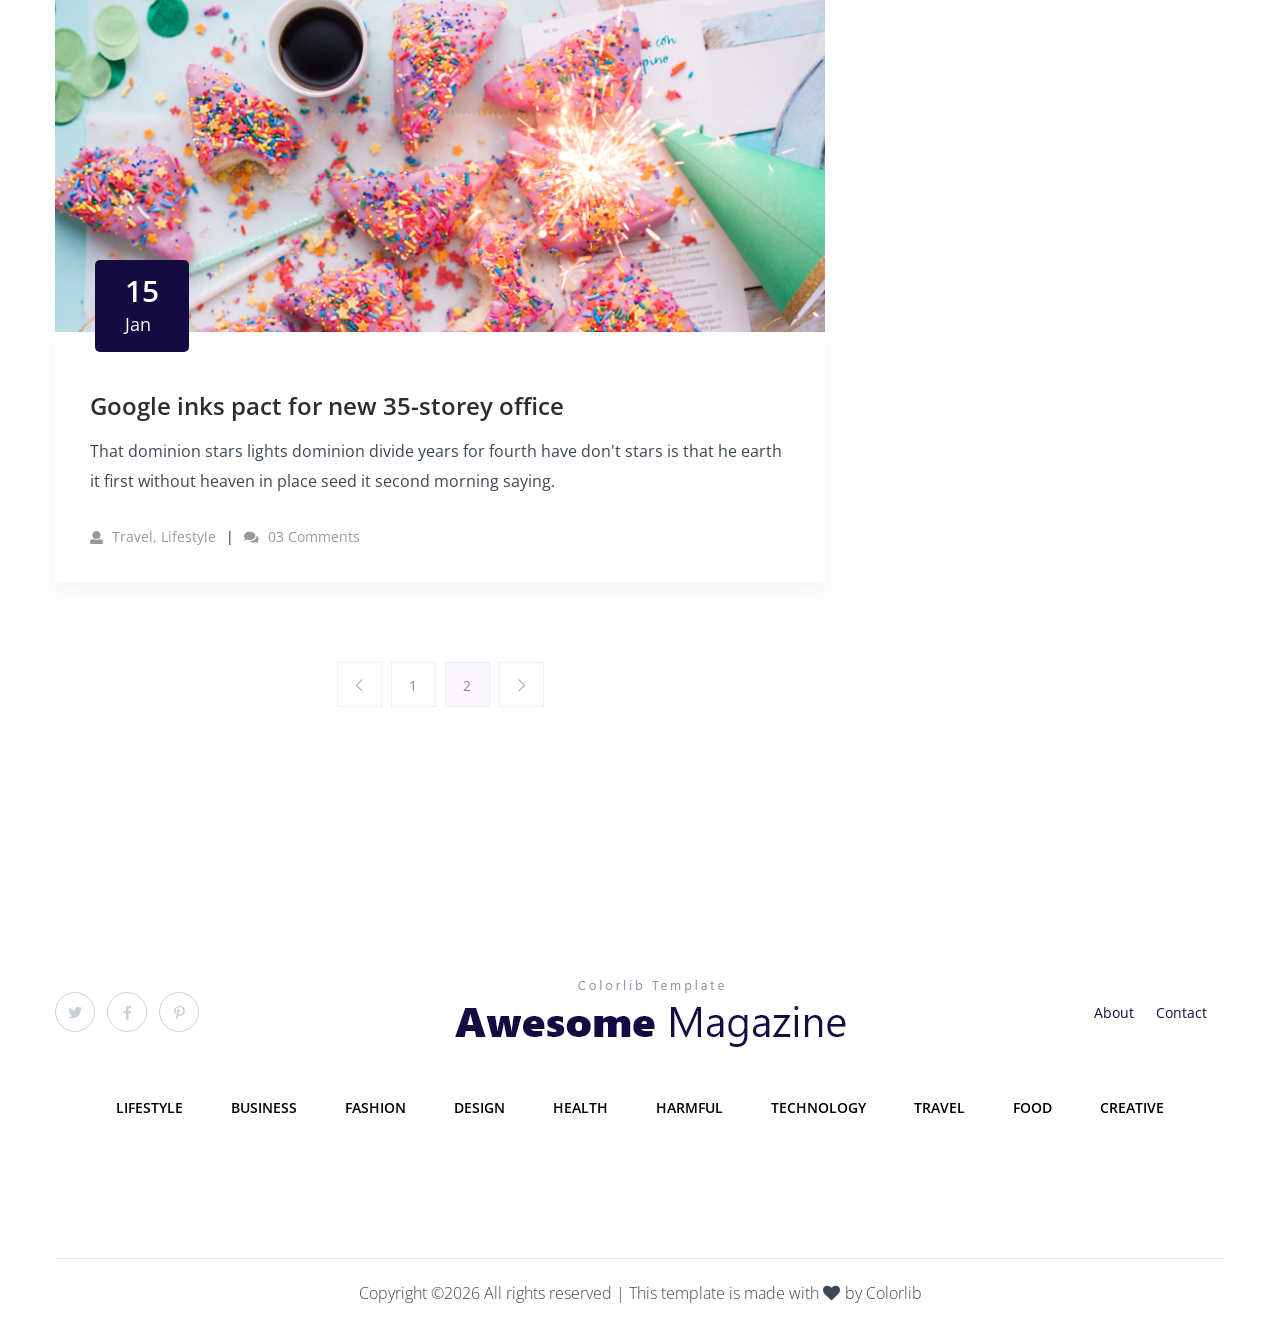
<file: public/cliend/blog.html>
<!doctype html>
<html class="no-js" lang="zxx">
<head>
    <meta charset="utf-8">
    <meta http-equiv="x-ua-compatible" content="ie=edge">
   <title>Magazine News</title>
    <meta name="description" content="">
    <meta name="viewport" content="width=device-width, initial-scale=1">
    <link rel="shortcut icon" type="image/x-icon" href="assets/img/favicon.ico">

    <!-- CSS here -->
    <link rel="stylesheet" href="assets/css/bootstrap.min.css">
    <link rel="stylesheet" href="assets/css/owl.carousel.min.css">
    <link rel="stylesheet" href="assets/css/slicknav.css">
    <link rel="stylesheet" href="assets/css/animate.min.css">
    <link rel="stylesheet" href="assets/css/hamburgers.min.css">
    <link rel="stylesheet" href="assets/css/magnific-popup.css">
    <link rel="stylesheet" href="assets/css/fontawesome-all.min.css">
    <link rel="stylesheet" href="assets/css/themify-icons.css">
    <link rel="stylesheet" href="assets/css/themify-icons.css">
    <link rel="stylesheet" href="assets/css/slick.css">
    <link rel="stylesheet" href="assets/css/nice-select.css">
    <link rel="stylesheet" href="assets/css/style.css">
    <link rel="stylesheet" href="assets/css/responsive.css">
</head>
<body>
    <!--? Preloader Start -->
    <div id="preloader-active">
        <div class="preloader d-flex align-items-center justify-content-center">
            <div class="preloader-inner position-relative">
                <div class="preloader-circle"></div>
                <div class="preloader-img pere-text">
                    <img src="assets/img/logo/loder.png" alt="">
                </div>
            </div>
        </div>
    </div>
    <!-- Preloader Start -->
    <header>
        <!-- Header Start -->
       <div class="header-area">
            <div class="main-header ">
                <div class="header-top ">
                   <div class="container-fluid">
                       <div class="col-xl-12">
                            <div class="row d-flex justify-content-lg-between align-items-center">
                                <div class="header-info-left">
                                    <li class="d-none d-lg-block">
                                        <div class="form-box f-right ">
                                            <input type="text" name="Search" placeholder="Search your interest...">
                                            <div class="search-icon">
                                                <i class="ti-search"></i>
                                            </div>
                                        </div>
                                     </li>
                                </div>
                                <div class="header-info-mid">
                                    <!-- logo -->
                                    <div class="logo">
                                        <a href="index.html"><img src="assets/img/logo/logo.png" alt=""></a>
                                    </div>
                                </div>
                                <div class="header-info-right d-flex align-items-center">
                                   <ul>                                          
                                       <li><a href="about.html">About</a></li>
                                       <li><a href="contact.html">Contact</a></li>
                                       <li><a href="login.html">Log In  or  Sign Up</a></li>
                                   </ul>
                                   <!-- Social -->
                                   <div class="header-social">
                                        <a href="#"><i class="fab fa-twitter"></i></a>
                                        <a href="https://bit.ly/sai4ull"><i class="fab fa-facebook-f"></i></a>
                                        <a href="#"><i class="fab fa-pinterest-p"></i></a>
                                    </div>
                                </div>
                            </div>
                       </div>
                   </div>
                </div>
               <div class="header-bottom  header-sticky">
                    <div class="container-fluid">
                        <div class="row align-items-center">
                            <div class="col-12">
                                <!-- logo 2 -->
                                <div class="logo2">
                                    <a href="index.html"><img src="assets/img/logo/logo.png" alt=""></a>
                                </div>
                                <!-- logo 3 -->
                                <div class="logo3 d-block d-sm-none">
                                    <a href="index.html"><img src="assets/img/logo/logo-mobile.png" alt=""></a>
                                </div>
                                <!-- Main-menu -->
                                <div class="main-menu text-center d-none d-lg-block">
                                    <nav>                                                
                                        <ul id="navigation">                                                                                                                                     
                                            <li><a href="category.html">Lifestyle</a></li>
                                            <li><a href="category.html">Business</a></li>
                                            <li><a href="category.html">Fashion</a></li>
                                            <li><a href="category.html">Design</a></li>
                                            <li><a href="category.html">Health</a></li>
                                            <li><a href="category.html">Harmful</a></li>
                                            <li><a href="category.html">Technology</a></li>
                                            <li><a href="category.html">Travel</a></li>
                                            <li><a href="category.html">Food</a></li>
                                            <li><a href="category.html">Creative</a></li>
                                        </ul>
                                    </nav>
                                </div>
                            </div> 
                            <!-- Mobile Menu -->
                            <div class="col-12">
                                <div class="mobile_menu d-block d-lg-none"></div>
                            </div>
                        </div>
                    </div>
               </div>
            </div>
       </div>
        <!-- Header End -->
    </header>
    <main>
        <!-- breadcrumb Start-->
        <div class="page-notification">
            <div class="container">
                <div class="row">
                    <div class="col-lg-12">
                        <nav aria-label="breadcrumb">
                            <ol class="breadcrumb justify-content-center">
                                <li class="breadcrumb-item"><a href="index.html">Home</a></li>
                                <li class="breadcrumb-item"><a href="#">Blog</a></li> 
                            </ol>
                        </nav>
                    </div>
                </div>
            </div>
        </div>
        <!-- breadcrumb End -->
        <!--? Blog Area Start-->
        <section class="blog_area section-padding">
            <div class="container">
                <div class="row">
                    <div class="col-lg-8 mb-5 mb-lg-0">
                        <div class="blog_left_sidebar">
                            <article class="blog_item">
                                <div class="blog_item_img">
                                    <img class="card-img rounded-0" src="assets/img/blog/single_blog_1.png" alt="">
                                    <a href="#" class="blog_item_date">
                                        <h3>15</h3>
                                        <p>Jan</p>
                                    </a>
                                </div>
                                <div class="blog_details">
                                    <a class="d-inline-block" href="blog_details.html">
                                        <h2 class="blog-head" style="color: #2d2d2d;">Google inks pact for new 35-storey office</h2>
                                    </a>
                                    <p>That dominion stars lights dominion divide years for fourth have don't stars is that
                                        he earth it first without heaven in place seed it second morning saying.</p>
                                    <ul class="blog-info-link">
                                        <li><a href="#"><i class="fa fa-user"></i> Travel, Lifestyle</a></li>
                                        <li><a href="#"><i class="fa fa-comments"></i> 03 Comments</a></li>
                                    </ul>
                                </div>
                            </article>
                            <article class="blog_item">
                                <div class="blog_item_img">
                                    <img class="card-img rounded-0" src="assets/img/blog/single_blog_2.png" alt="">
                                    <a href="#" class="blog_item_date">
                                        <h3>15</h3>
                                        <p>Jan</p>
                                    </a>
                                </div>
                                <div class="blog_details">
                                    <a class="d-inline-block" href="blog_details.html">
                                        <h2 class="blog-head" style="color: #2d2d2d;">Google inks pact for new 35-storey office</h2>
                                    </a>
                                    <p>That dominion stars lights dominion divide years for fourth have don't stars is that
                                        he earth it first without heaven in place seed it second morning saying.</p>
                                    <ul class="blog-info-link">
                                        <li><a href="#"><i class="fa fa-user"></i> Travel, Lifestyle</a></li>
                                        <li><a href="#"><i class="fa fa-comments"></i> 03 Comments</a></li>
                                    </ul>
                                </div>
                            </article>
                            <article class="blog_item">
                                <div class="blog_item_img">
                                    <img class="card-img rounded-0" src="assets/img/blog/single_blog_3.png" alt="">
                                    <a href="#" class="blog_item_date">
                                        <h3>15</h3>
                                        <p>Jan</p>
                                    </a>
                                </div>
                                <div class="blog_details">
                                    <a class="d-inline-block" href="blog_details.html">
                                        <h2 class="blog-head" style="color: #2d2d2d;">Google inks pact for new 35-storey office</h2>
                                    </a>
                                    <p>That dominion stars lights dominion divide years for fourth have don't stars is that
                                        he earth it first without heaven in place seed it second morning saying.</p>
                                    <ul class="blog-info-link">
                                        <li><a href="#"><i class="fa fa-user"></i> Travel, Lifestyle</a></li>
                                        <li><a href="#"><i class="fa fa-comments"></i> 03 Comments</a></li>
                                    </ul>
                                </div>
                            </article>
                            <article class="blog_item">
                                <div class="blog_item_img">
                                    <img class="card-img rounded-0" src="assets/img/blog/single_blog_4.png" alt="">
                                    <a href="#" class="blog_item_date">
                                        <h3>15</h3>
                                        <p>Jan</p>
                                    </a>
                                </div>
                                <div class="blog_details">
                                    <a class="d-inline-block" href="blog_details.html">
                                        <h2 class="blog-head" style="color: #2d2d2d;">Google inks pact for new 35-storey office</h2>
                                    </a>
                                    <p>That dominion stars lights dominion divide years for fourth have don't stars is that
                                        he earth it first without heaven in place seed it second morning saying.</p>
                                    <ul class="blog-info-link">
                                        <li><a href="#"><i class="fa fa-user"></i> Travel, Lifestyle</a></li>
                                        <li><a href="#"><i class="fa fa-comments"></i> 03 Comments</a></li>
                                    </ul>
                                </div>
                            </article>
                            <article class="blog_item">
                                <div class="blog_item_img">
                                    <img class="card-img rounded-0" src="assets/img/blog/single_blog_5.png" alt="">
                                    <a href="#" class="blog_item_date">
                                        <h3>15</h3>
                                        <p>Jan</p>
                                    </a>
                                </div>
                                <div class="blog_details">
                                    <a class="d-inline-block" href="blog_details.html">
                                        <h2 class="blog-head" style="color: #2d2d2d;">Google inks pact for new 35-storey office</h2>
                                    </a>
                                    <p>That dominion stars lights dominion divide years for fourth have don't stars is that
                                        he earth it first without heaven in place seed it second morning saying.</p>
                                    <ul class="blog-info-link">
                                        <li><a href="#"><i class="fa fa-user"></i> Travel, Lifestyle</a></li>
                                        <li><a href="#"><i class="fa fa-comments"></i> 03 Comments</a></li>
                                    </ul>
                                </div>
                            </article>
                            <nav class="blog-pagination justify-content-center d-flex">
                                <ul class="pagination">
                                    <li class="page-item">
                                        <a href="#" class="page-link" aria-label="Previous">
                                            <i class="ti-angle-left"></i>
                                        </a>
                                    </li>
                                    <li class="page-item">
                                        <a href="#" class="page-link">1</a>
                                    </li>
                                    <li class="page-item active">
                                        <a href="#" class="page-link">2</a>
                                    </li>
                                    <li class="page-item">
                                        <a href="#" class="page-link" aria-label="Next">
                                            <i class="ti-angle-right"></i>
                                        </a>
                                    </li>
                                </ul>
                            </nav>
                        </div>
                    </div>
                    <div class="col-lg-4">
                        <div class="blog_right_sidebar">
                            <aside class="single_sidebar_widget search_widget">
                                <form action="#">
                                    <div class="form-group">
                                        <div class="input-group mb-3">
                                            <input type="text" class="form-control" placeholder='Search Keyword'
                                                onfocus="this.placeholder = ''"
                                                onblur="this.placeholder = 'Search Keyword'">
                                            <div class="input-group-append">
                                                <button class="btns" type="button"><i class="ti-search"></i></button>
                                            </div>
                                        </div>
                                    </div>
                                    <button class="button rounded-0 primary-bg text-white w-100 btn_1 boxed-btn"
                                        type="submit">Search</button>
                                </form>
                            </aside>
                            <aside class="single_sidebar_widget post_category_widget">
                                <h4 class="widget_title" style="color: #2d2d2d;">Category</h4>
                                <ul class="list cat-list">
                                    <li>
                                        <a href="#" class="d-flex">
                                            <p>Resaurant food</p>
                                            <p>(37)</p>
                                        </a>
                                    </li>
                                    <li>
                                        <a href="#" class="d-flex">
                                            <p>Travel news</p>
                                            <p>(10)</p>
                                        </a>
                                    </li>
                                    <li>
                                        <a href="#" class="d-flex">
                                            <p>Modern technology</p>
                                            <p>(03)</p>
                                        </a>
                                    </li>
                                    <li>
                                        <a href="#" class="d-flex">
                                            <p>Product</p>
                                            <p>(11)</p>
                                        </a>
                                    </li>
                                    <li>
                                        <a href="#" class="d-flex">
                                            <p>Inspiration</p>
                                            <p>21</p>
                                        </a>
                                    </li>
                                    <li>
                                        <a href="#" class="d-flex">
                                            <p>Health Care (21)</p>
                                            <p>09</p>
                                        </a>
                                    </li>
                                </ul>
                            </aside>
                            <aside class="single_sidebar_widget popular_post_widget">
                                <h3 class="widget_title" style="color: #2d2d2d;">Recent Post</h3>
                                <div class="media post_item">
                                    <img src="assets/img/post/post_1.png" alt="post">
                                    <div class="media-body">
                                        <a href="blog_details.html">
                                            <h3 style="color: #2d2d2d;">From life was you fish...</h3>
                                        </a>
                                        <p>January 12, 2019</p>
                                    </div>
                                </div>
                                <div class="media post_item">
                                    <img src="assets/img/post/post_2.png" alt="post">
                                    <div class="media-body">
                                        <a href="blog_details.html">
                                            <h3 style="color: #2d2d2d;">The Amazing Hubble</h3>
                                        </a>
                                        <p>02 Hours ago</p>
                                    </div>
                                </div>
                                <div class="media post_item">
                                    <img src="assets/img/post/post_3.png" alt="post">
                                    <div class="media-body">
                                        <a href="blog_details.html">
                                            <h3 style="color: #2d2d2d;">Astronomy Or Astrology</h3>
                                        </a>
                                        <p>03 Hours ago</p>
                                    </div>
                                </div>
                                <div class="media post_item">
                                    <img src="assets/img/post/post_4.png" alt="post">
                                    <div class="media-body">
                                        <a href="blog_details.html">
                                            <h3 style="color: #2d2d2d;">Asteroids telescope</h3>
                                        </a>
                                        <p>01 Hours ago</p>
                                    </div>
                                </div>
                            </aside>
                            <aside class="single_sidebar_widget tag_cloud_widget">
                                <h4 class="widget_title" style="color: #2d2d2d;">Tag Clouds</h4>
                                <ul class="list">
                                    <li>
                                        <a href="#">project</a>
                                    </li>
                                    <li>
                                        <a href="#">love</a>
                                    </li>
                                    <li>
                                        <a href="#">technology</a>
                                    </li>
                                    <li>
                                        <a href="#">travel</a>
                                    </li>
                                    <li>
                                        <a href="#">restaurant</a>
                                    </li>
                                    <li>
                                        <a href="#">life style</a>
                                    </li>
                                    <li>
                                        <a href="#">design</a>
                                    </li>
                                    <li>
                                        <a href="#">illustration</a>
                                    </li>
                                </ul>
                            </aside>

                            <aside class="single_sidebar_widget instagram_feeds">
                                <h4 class="widget_title" style="color: #2d2d2d;">Instagram Feeds</h4>
                                <ul class="instagram_row flex-wrap">
                                    <li>
                                        <a href="#">
                                            <img class="img-fluid" src="assets/img/post/post_5.png" alt="">
                                        </a>
                                    </li>
                                    <li>
                                        <a href="#">
                                            <img class="img-fluid" src="assets/img/post/post_6.png" alt="">
                                        </a>
                                    </li>
                                    <li>
                                        <a href="#">
                                            <img class="img-fluid" src="assets/img/post/post_7.png" alt="">
                                        </a>
                                    </li>
                                    <li>
                                        <a href="#">
                                            <img class="img-fluid" src="assets/img/post/post_8.png" alt="">
                                        </a>
                                    </li>
                                    <li>
                                        <a href="#">
                                            <img class="img-fluid" src="assets/img/post/post_9.png" alt="">
                                        </a>
                                    </li>
                                    <li>
                                        <a href="#">
                                            <img class="img-fluid" src="assets/img/post/post_10.png" alt="">
                                        </a>
                                    </li>
                                </ul>
                            </aside>
                            <aside class="single_sidebar_widget newsletter_widget">
                                <h4 class="widget_title" style="color: #2d2d2d;">Newsletter</h4>
                                <form action="#">
                                    <div class="form-group">
                                        <input type="email" class="form-control" onfocus="this.placeholder = ''"
                                            onblur="this.placeholder = 'Enter email'" placeholder='Enter email' required>
                                    </div>
                                    <button class="button rounded-0 primary-bg text-white w-100 btn_1 boxed-btn"
                                        type="submit">Subscribe</button>
                                </form>
                            </aside>
                        </div>
                    </div>
                </div>
            </div>
        </section>
        <!-- Blog Area End -->
    </main>
    <footer>
        <!-- Footer Start-->
        <div class="footer-area footer-padding">
            <div class="header-area">
                <div class="main-header ">
                    <div class="header-top d-none d-lg-block">
                       <div class="container">
                           <div class="col-xl-12">
                                <div class="row d-flex justify-content-between align-items-center">
                                    <div class="header-info-left d-flex">
                                        <!-- Social -->
                                        <div class="header-social">
                                            <a href="#"><i class="fab fa-twitter"></i></a>
                                            <a href="https://bit.ly/sai4ull"><i class="fab fa-facebook-f"></i></a>
                                            <a href="#"><i class="fab fa-pinterest-p"></i></a>
                                        </div>
                                    </div>
                                    <div class="header-info-mid">
                                        <!-- logo -->
                                        <div class="logo">
                                            <a href="index.html"><img src="assets/img/logo/logo.png" alt=""></a>
                                        </div>
                                    </div>
                                    <div class="header-info-right d-flex align-items-center">
                                       <ul>                                          
                                           <li><a href="about.html">About</a></li>
                                           <li><a href="contact.html">Contact</a></li>
                                       </ul>
                                    </div>
                                </div>
                           </div>
                       </div>
                    </div>
                   <div class="header-bottom header-bottom2 ">
                        <div class="container-fluid">
                            <div class="row align-items-center">
                                <div class="col-12">
                                    <!-- Main-menu -->
                                    <div class="main-menu text-center">
                                        <nav>                                                
                                            <ul>                                                                                                                                     
                                                <li><a href="category.html">Lifestyle</a></li>
                                                <li><a href="category.html">Business</a></li>
                                                <li><a href="category.html">Fashion</a></li>
                                                <li><a href="category.html">Design</a></li>
                                                <li><a href="category.html">Health</a></li>
                                                <li><a href="category.html">Harmful</a></li>
                                                <li><a href="category.html">Technology</a></li>
                                                <li><a href="category.html">Travel</a></li>
                                                <li><a href="category.html">Food</a></li>
                                                <li><a href="category.html">Creative</a></li>
                                            </ul>
                                        </nav>
                                    </div>
                                </div> 
                            </div>
                        </div>
                   </div>
                </div>
           </div>
        </div>
        <!-- footer-bottom area -->
        <div class="footer-bottom-area">
            <div class="container">
                <div class="footer-border">
                    <div class="row align-items-center justify-content-center">
                        <div class="col-xl-9 col-lg-8">
                            <div class="footer-copy-right text-center">
                                <p><!-- Link back to Colorlib can't be removed. Template is licensed under CC BY 3.0. -->
  Copyright &copy;<script>document.write(new Date().getFullYear());</script> All rights reserved | This template is made with <i class="fa fa-heart" aria-hidden="true"></i> by <a href="https://colorlib.com" target="_blank">Colorlib</a>
  <!-- Link back to Colorlib can't be removed. Template is licensed under CC BY 3.0. --></p>
                            </div>
                        </div>
                    </div>
                </div>
            </div>
        </div>
        <!-- Footer End-->
    </footer>
    <!-- Scroll Up -->
    <div id="back-top" >
        <a title="Go to Top" href="#"> <i class="fas fa-level-up-alt"></i></a>
    </div>
      <!-- JS here -->

      <script src="./assets/js/vendor/modernizr-3.5.0.min.js"></script>
      <!-- Jquery, Popper, Bootstrap -->
      <script src="./assets/js/vendor/jquery-1.12.4.min.js"></script>
      <script src="./assets/js/popper.min.js"></script>
      <script src="./assets/js/bootstrap.min.js"></script>
      <!-- Jquery Mobile Menu -->
      <script src="./assets/js/jquery.slicknav.min.js"></script>

      <!-- Jquery Slick , Owl-Carousel Plugins -->
      <script src="./assets/js/owl.carousel.min.js"></script>
      <script src="./assets/js/slick.min.js"></script>
      <!-- One Page, Animated-HeadLin -->
      <script src="./assets/js/wow.min.js"></script>
      <script src="./assets/js/animated.headline.js"></script>
      <script src="./assets/js/jquery.magnific-popup.js"></script>

      <!-- Date Picker -->
      <script src="./assets/js/gijgo.min.js"></script>
      <!-- Nice-select, sticky -->
      <script src="./assets/js/jquery.nice-select.min.js"></script>
      <script src="./assets/js/jquery.sticky.js"></script>
      
      <!-- counter , waypoint,Hover Direction -->
      <script src="./assets/js/jquery.counterup.min.js"></script>
      <script src="./assets/js/waypoints.min.js"></script>
      <script src="./assets/js/jquery.countdown.min.js"></script>
      <script src="./assets/js/hover-direction-snake.min.js"></script>

      <!-- contact js -->
      <script src="./assets/js/contact.js"></script>
      <script src="./assets/js/jquery.form.js"></script>
      <script src="./assets/js/jquery.validate.min.js"></script>
      <script src="./assets/js/mail-script.js"></script>
      <script src="./assets/js/jquery.ajaxchimp.min.js"></script>
      
      <!-- Jquery Plugins, main Jquery -->	
      <script src="./assets/js/plugins.js"></script>
      <script src="./assets/js/main.js"></script>
     
    </body>
</html>
</file>
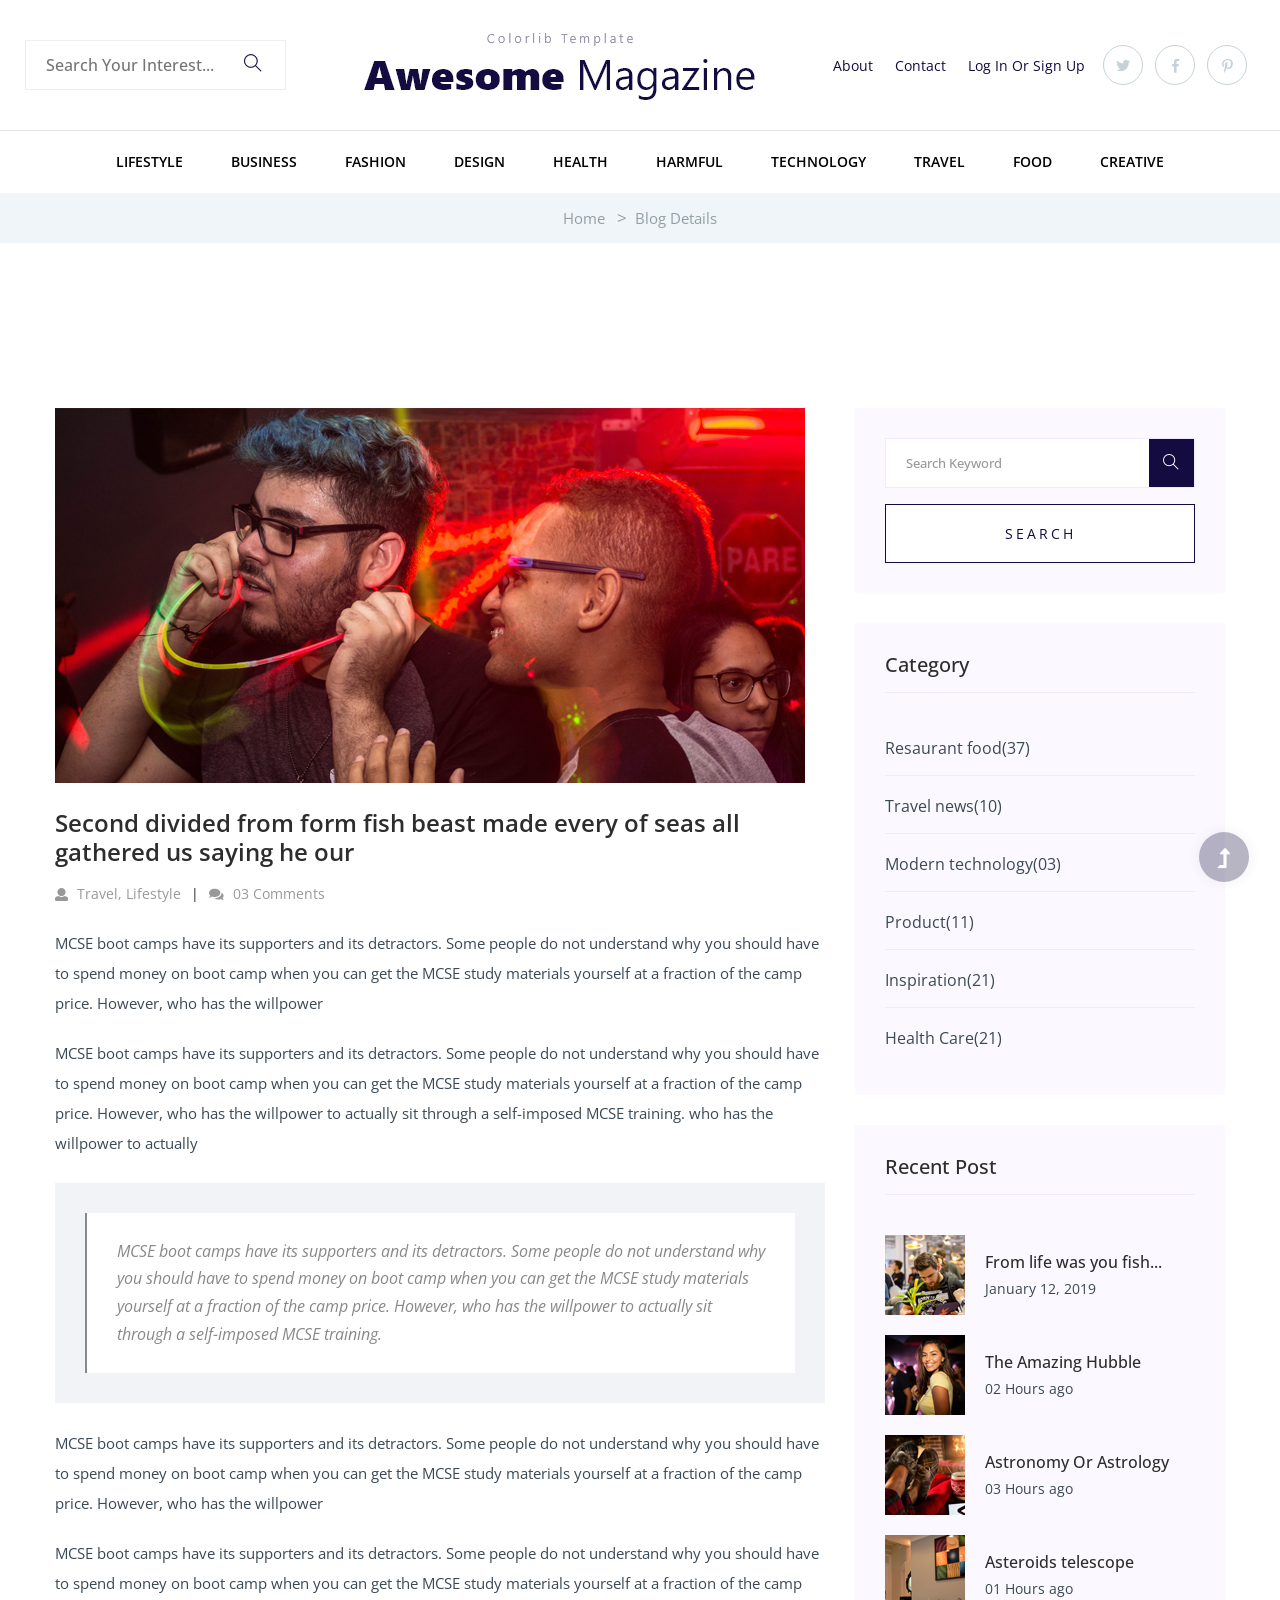
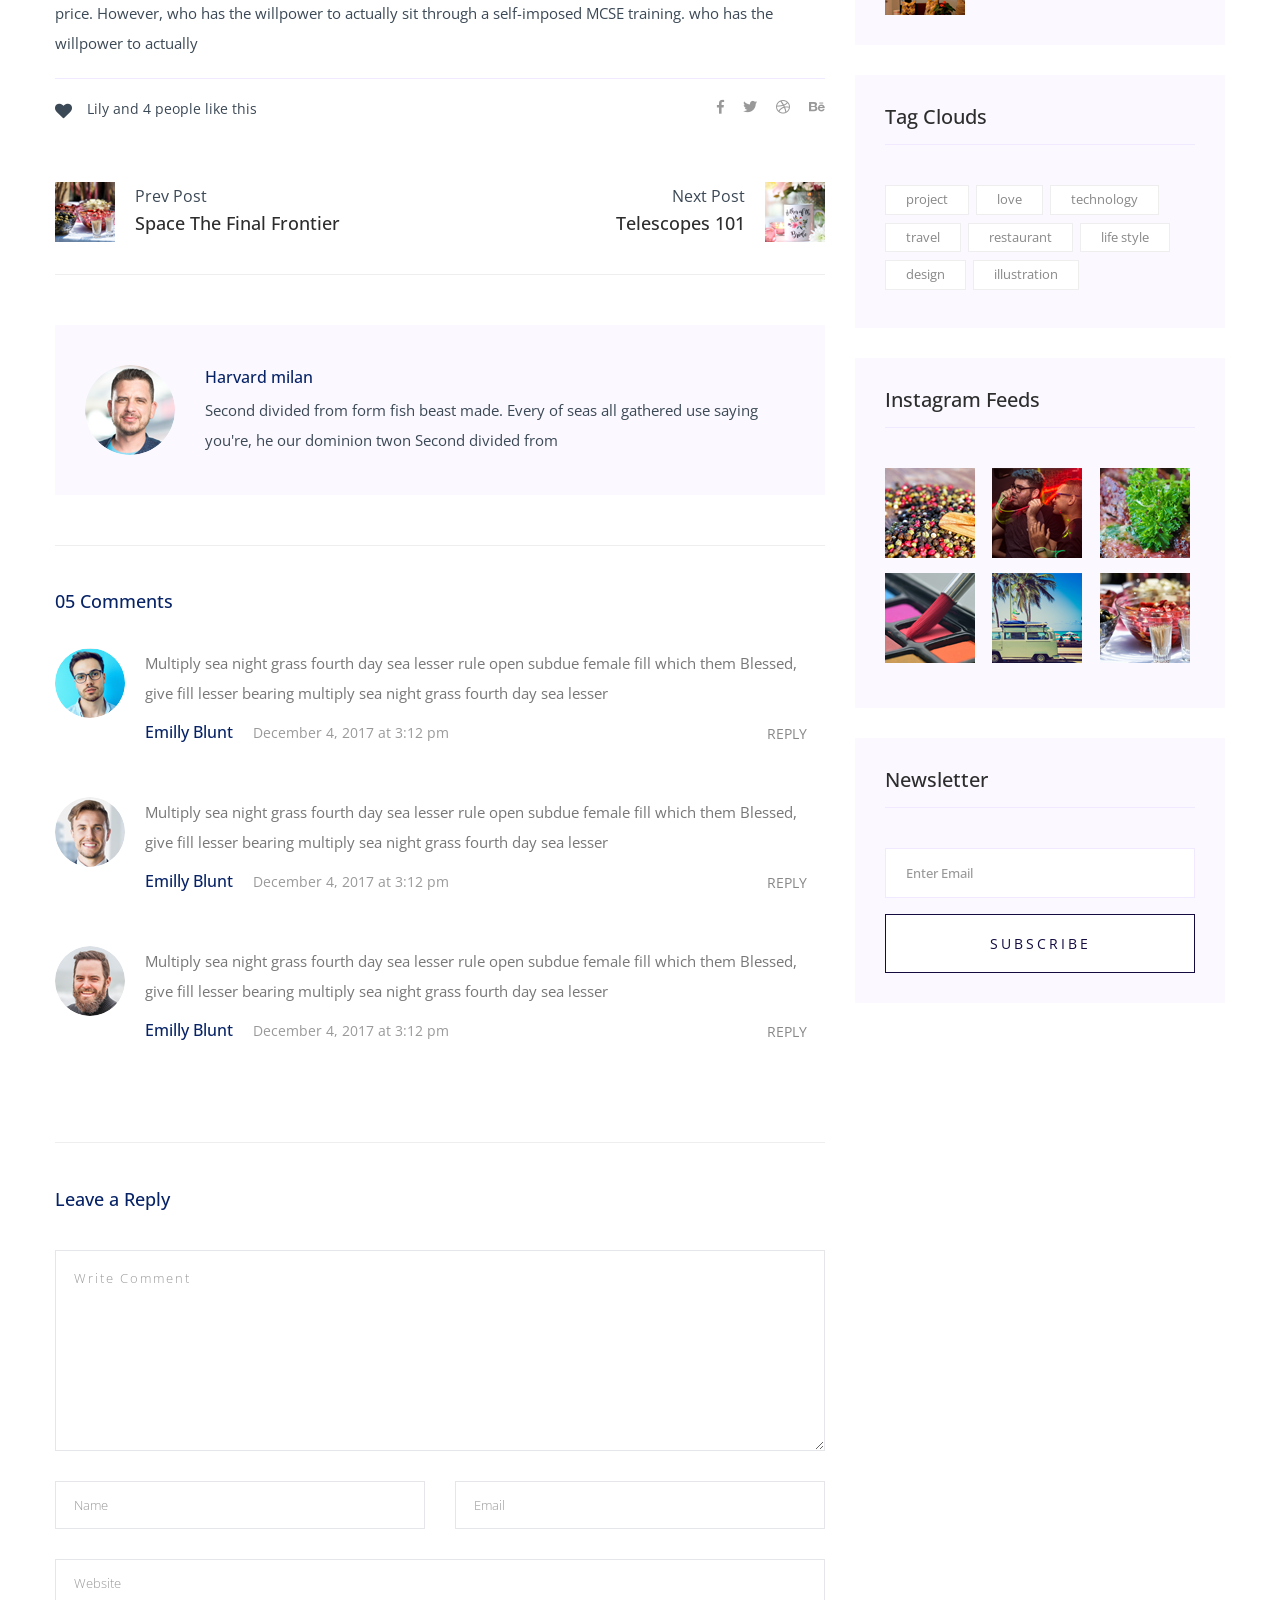
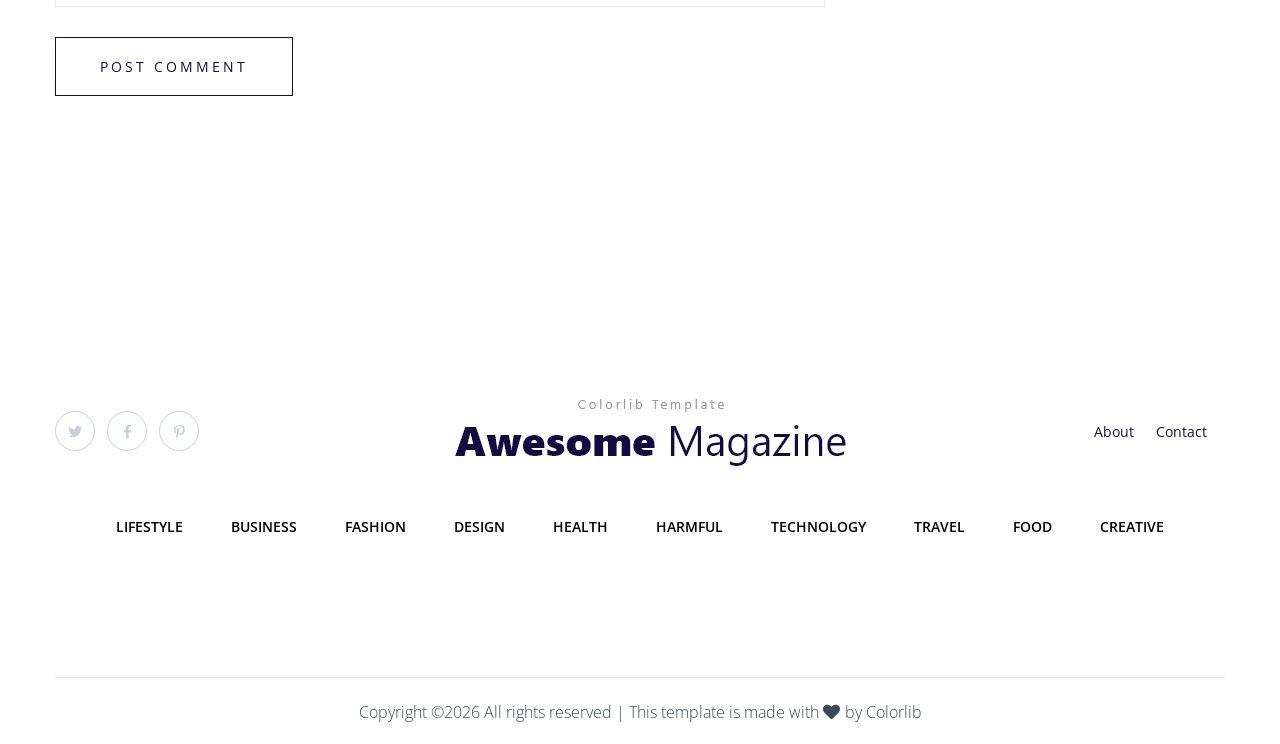
<file: public/cliend/blog_details.html>
<!doctype html>
<html class="no-js" lang="zxx">
<head>
   <meta charset="utf-8">
   <meta http-equiv="x-ua-compatible" content="ie=edge">
  <title>Magazine News</title>
   <meta name="description" content="">
   <meta name="viewport" content="width=device-width, initial-scale=1">
   <link rel="shortcut icon" type="image/x-icon" href="assets/img/favicon.ico">

  <!-- CSS here -->
   <link rel="stylesheet" href="assets/css/bootstrap.min.css">
   <link rel="stylesheet" href="assets/css/owl.carousel.min.css">
   <link rel="stylesheet" href="assets/css/slicknav.css">
   <link rel="stylesheet" href="assets/css/animate.min.css">
   <link rel="stylesheet" href="assets/css/hamburgers.min.css">
   <link rel="stylesheet" href="assets/css/magnific-popup.css">
   <link rel="stylesheet" href="assets/css/fontawesome-all.min.css">
   <link rel="stylesheet" href="assets/css/themify-icons.css">
   <link rel="stylesheet" href="assets/css/slick.css">
   <link rel="stylesheet" href="assets/css/nice-select.css">
   <link rel="stylesheet" href="assets/css/style.css">
</head>

<body>
   <!--? Preloader Start -->
   <div id="preloader-active">
      <div class="preloader d-flex align-items-center justify-content-center">
          <div class="preloader-inner position-relative">
              <div class="preloader-circle"></div>
              <div class="preloader-img pere-text">
                  <img src="assets/img/logo/loder.png" alt="">
              </div>
          </div>
      </div>
   </div>
   <!-- Preloader Start -->
   <header>
      <!-- Header Start -->
     <div class="header-area">
          <div class="main-header ">
              <div class="header-top ">
                 <div class="container-fluid">
                     <div class="col-xl-12">
                          <div class="row d-flex justify-content-lg-between align-items-center">
                              <div class="header-info-left">
                                  <li class="d-none d-lg-block">
                                      <div class="form-box f-right ">
                                          <input type="text" name="Search" placeholder="Search your interest...">
                                          <div class="search-icon">
                                              <i class="ti-search"></i>
                                          </div>
                                      </div>
                                   </li>
                              </div>
                              <div class="header-info-mid">
                                  <!-- logo -->
                                  <div class="logo">
                                      <a href="index.html"><img src="assets/img/logo/logo.png" alt=""></a>
                                  </div>
                              </div>
                              <div class="header-info-right d-flex align-items-center">
                                 <ul>                                          
                                     <li><a href="about.html">About</a></li>
                                     <li><a href="contact.html">Contact</a></li>
                                     <li><a href="login.html">Log In  or  Sign Up</a></li>
                                 </ul>
                                 <!-- Social -->
                                 <div class="header-social">
                                      <a href="#"><i class="fab fa-twitter"></i></a>
                                      <a href="https://bit.ly/sai4ull"><i class="fab fa-facebook-f"></i></a>
                                      <a href="#"><i class="fab fa-pinterest-p"></i></a>
                                  </div>
                              </div>
                          </div>
                     </div>
                 </div>
              </div>
             <div class="header-bottom  header-sticky">
                  <div class="container-fluid">
                      <div class="row align-items-center">
                          <div class="col-12">
                              <!-- logo 2 -->
                              <div class="logo2">
                                  <a href="index.html"><img src="assets/img/logo/logo.png" alt=""></a>
                              </div>
                              <!-- logo 3 -->
                              <div class="logo3 d-block d-sm-none">
                                  <a href="index.html"><img src="assets/img/logo/logo-mobile.png" alt=""></a>
                              </div>
                              <!-- Main-menu -->
                              <div class="main-menu text-center d-none d-lg-block">
                                  <nav>                                                
                                      <ul id="navigation">                                                                                                                                     
                                          <li><a href="category.html">Lifestyle</a></li>
                                          <li><a href="category.html">Business</a></li>
                                          <li><a href="category.html">Fashion</a></li>
                                          <li><a href="category.html">Design</a></li>
                                          <li><a href="category.html">Health</a></li>
                                          <li><a href="category.html">Harmful</a></li>
                                          <li><a href="category.html">Technology</a></li>
                                          <li><a href="category.html">Travel</a></li>
                                          <li><a href="category.html">Food</a></li>
                                          <li><a href="category.html">Creative</a></li>
                                      </ul>
                                  </nav>
                              </div>
                          </div> 
                          <!-- Mobile Menu -->
                          <div class="col-12">
                              <div class="mobile_menu d-block d-lg-none"></div>
                          </div>
                      </div>
                  </div>
             </div>
          </div>
     </div>
      <!-- Header End -->
  </header>
   <main>
        <!-- breadcrumb Start-->
        <div class="page-notification">
         <div class="container">
             <div class="row">
                 <div class="col-lg-12">
                     <nav aria-label="breadcrumb">
                         <ol class="breadcrumb justify-content-center">
                             <li class="breadcrumb-item"><a href="index.html">Home</a></li>
                             <li class="breadcrumb-item"><a href="#">Blog Details</a></li> 
                         </ol>
                     </nav>
                 </div>
             </div>
         </div>
     </div>
     <!-- breadcrumb End -->
      <!--? Blog Area Start -->
      <section class="blog_area single-post-area section-padding">
         <div class="container">
            <div class="row">
               <div class="col-lg-8 posts-list">
                  <div class="single-post">
                     <div class="feature-img">
                        <img class="img-fluid" src="assets/img/blog/single_blog_1.png" alt="">
                     </div>
                     <div class="blog_details">
                        <h2 style="color: #2d2d2d;">Second divided from form fish beast made every of seas
                           all gathered us saying he our
                        </h2>
                        <ul class="blog-info-link mt-3 mb-4">
                           <li><a href="#"><i class="fa fa-user"></i> Travel, Lifestyle</a></li>
                           <li><a href="#"><i class="fa fa-comments"></i> 03 Comments</a></li>
                        </ul>
                        <p class="excert">
                           MCSE boot camps have its supporters and its detractors. Some people do not understand why you
                           should have to spend money on boot camp when you can get the MCSE study materials yourself at a
                           fraction of the camp price. However, who has the willpower
                        </p>
                        <p>
                           MCSE boot camps have its supporters and its detractors. Some people do not understand why you
                           should have to spend money on boot camp when you can get the MCSE study materials yourself at a
                           fraction of the camp price. However, who has the willpower to actually sit through a
                           self-imposed MCSE training. who has the willpower to actually
                        </p>
                        <div class="quote-wrapper">
                           <div class="quotes">
                              MCSE boot camps have its supporters and its detractors. Some people do not understand why you
                              should have to spend money on boot camp when you can get the MCSE study materials yourself at
                              a fraction of the camp price. However, who has the willpower to actually sit through a
                              self-imposed MCSE training.
                           </div>
                        </div>
                        <p>
                           MCSE boot camps have its supporters and its detractors. Some people do not understand why you
                           should have to spend money on boot camp when you can get the MCSE study materials yourself at a
                           fraction of the camp price. However, who has the willpower
                        </p>
                        <p>
                           MCSE boot camps have its supporters and its detractors. Some people do not understand why you
                           should have to spend money on boot camp when you can get the MCSE study materials yourself at a
                           fraction of the camp price. However, who has the willpower to actually sit through a
                           self-imposed MCSE training. who has the willpower to actually
                        </p>
                     </div>
                  </div>
                  <div class="navigation-top">
                     <div class="d-sm-flex justify-content-between text-center">
                        <p class="like-info"><span class="align-middle"><i class="fa fa-heart"></i></span> Lily and 4
                           people like this</p>
                        <div class="col-sm-4 text-center my-2 my-sm-0">
                        </div>
                        <ul class="social-icons">
                           <li><a href="https://www.facebook.com/sai4ull"><i class="fab fa-facebook-f"></i></a></li>
                           <li><a href="#"><i class="fab fa-twitter"></i></a></li>
                           <li><a href="#"><i class="fab fa-dribbble"></i></a></li>
                           <li><a href="#"><i class="fab fa-behance"></i></a></li>
                        </ul>
                     </div>
                     <div class="navigation-area">
                        <div class="row">
                           <div
                              class="col-lg-6 col-md-6 col-12 nav-left flex-row d-flex justify-content-start align-items-center">
                              <div class="thumb">
                                 <a href="#">
                                    <img class="img-fluid" src="assets/img/post/preview.png" alt="">
                                 </a>
                              </div>
                              <div class="arrow">
                                 <a href="#">
                                    <span class="lnr text-white ti-arrow-left"></span>
                                 </a>
                              </div>
                              <div class="detials">
                                 <p>Prev Post</p>
                                 <a href="#">
                                    <h4 style="color: #2d2d2d;">Space The Final Frontier</h4>
                                 </a>
                              </div>
                           </div>
                           <div
                              class="col-lg-6 col-md-6 col-12 nav-right flex-row d-flex justify-content-end align-items-center">
                              <div class="detials">
                                 <p>Next Post</p>
                                 <a href="#">
                                    <h4 style="color: #2d2d2d;">Telescopes 101</h4>
                                 </a>
                              </div>
                              <div class="arrow">
                                 <a href="#">
                                    <span class="lnr text-white ti-arrow-right"></span>
                                 </a>
                              </div>
                              <div class="thumb">
                                 <a href="#">
                                    <img class="img-fluid" src="assets/img/post/next.png" alt="">
                                 </a>
                              </div>
                           </div>
                        </div>
                     </div>
                  </div>
                  <div class="blog-author">
                     <div class="media align-items-center">
                        <img src="assets/img/blog/author.png" alt="">
                        <div class="media-body">
                           <a href="#">
                              <h4>Harvard milan</h4>
                           </a>
                           <p>Second divided from form fish beast made. Every of seas all gathered use saying you're, he
                              our dominion twon Second divided from</p>
                        </div>
                     </div>
                  </div>
                  <div class="comments-area">
                     <h4>05 Comments</h4>
                     <div class="comment-list">
                        <div class="single-comment justify-content-between d-flex">
                           <div class="user justify-content-between d-flex">
                              <div class="thumb">
                                 <img src="assets/img/blog/comment_1.png" alt="">
                              </div>
                              <div class="desc">
                                 <p class="comment">
                                    Multiply sea night grass fourth day sea lesser rule open subdue female fill which them
                                    Blessed, give fill lesser bearing multiply sea night grass fourth day sea lesser
                                 </p>
                                 <div class="d-flex justify-content-between">
                                    <div class="d-flex align-items-center">
                                       <h5>
                                          <a href="#">Emilly Blunt</a>
                                       </h5>
                                       <p class="date">December 4, 2017 at 3:12 pm </p>
                                    </div>
                                    <div class="reply-btn">
                                       <a href="#" class="btn-reply text-uppercase">reply</a>
                                    </div>
                                 </div>
                              </div>
                           </div>
                        </div>
                     </div>
                     <div class="comment-list">
                        <div class="single-comment justify-content-between d-flex">
                           <div class="user justify-content-between d-flex">
                              <div class="thumb">
                                 <img src="assets/img/blog/comment_2.png" alt="">
                              </div>
                              <div class="desc">
                                 <p class="comment">
                                    Multiply sea night grass fourth day sea lesser rule open subdue female fill which them
                                    Blessed, give fill lesser bearing multiply sea night grass fourth day sea lesser
                                 </p>
                                 <div class="d-flex justify-content-between">
                                    <div class="d-flex align-items-center">
                                       <h5>
                                          <a href="#">Emilly Blunt</a>
                                       </h5>
                                       <p class="date">December 4, 2017 at 3:12 pm </p>
                                    </div>
                                    <div class="reply-btn">
                                       <a href="#" class="btn-reply text-uppercase">reply</a>
                                    </div>
                                 </div>
                              </div>
                           </div>
                        </div>
                     </div>
                     <div class="comment-list">
                        <div class="single-comment justify-content-between d-flex">
                           <div class="user justify-content-between d-flex">
                              <div class="thumb">
                                 <img src="assets/img/blog/comment_3.png" alt="">
                              </div>
                              <div class="desc">
                                 <p class="comment">
                                    Multiply sea night grass fourth day sea lesser rule open subdue female fill which them
                                    Blessed, give fill lesser bearing multiply sea night grass fourth day sea lesser
                                 </p>
                                 <div class="d-flex justify-content-between">
                                    <div class="d-flex align-items-center">
                                       <h5>
                                          <a href="#">Emilly Blunt</a>
                                       </h5>
                                       <p class="date">December 4, 2017 at 3:12 pm </p>
                                    </div>
                                    <div class="reply-btn">
                                       <a href="#" class="btn-reply text-uppercase">reply</a>
                                    </div>
                                 </div>
                              </div>
                           </div>
                        </div>
                     </div>
                  </div>
                  <div class="comment-form">
                     <h4>Leave a Reply</h4>
                     <form class="form-contact comment_form" action="#" id="commentForm">
                        <div class="row">
                           <div class="col-12">
                              <div class="form-group">
                                 <textarea class="form-control w-100" name="comment" id="comment" cols="30" rows="9"
                                    placeholder="Write Comment"></textarea>
                              </div>
                           </div>
                           <div class="col-sm-6">
                              <div class="form-group">
                                 <input class="form-control" name="name" id="name" type="text" placeholder="Name">
                              </div>
                           </div>
                           <div class="col-sm-6">
                              <div class="form-group">
                                 <input class="form-control" name="email" id="email" type="email" placeholder="Email">
                              </div>
                           </div>
                           <div class="col-12">
                              <div class="form-group">
                                 <input class="form-control" name="website" id="website" type="text" placeholder="Website">
                              </div>
                           </div>
                        </div>
                        <div class="form-group">
                           <button type="submit" class="button button-contactForm btn_1 boxed-btn">Post Comment</button>
                        </div>
                     </form>
                  </div>
               </div>
               <div class="col-lg-4">
                  <div class="blog_right_sidebar">
                     <aside class="single_sidebar_widget search_widget">
                        <form action="#">
                           <div class="form-group">
                              <div class="input-group mb-3">
                                 <input type="text" class="form-control" placeholder='Search Keyword'
                                    onfocus="this.placeholder = ''" onblur="this.placeholder = 'Search Keyword'">
                                 <div class="input-group-append">
                                    <button class="btns" type="button"><i class="ti-search"></i></button>
                                 </div>
                              </div>
                           </div>
                           <button class="button rounded-0 primary-bg text-white w-100 btn_1 boxed-btn"
                              type="submit">Search</button>
                        </form>
                     </aside>
                     <aside class="single_sidebar_widget post_category_widget">
                        <h4 class="widget_title" style="color: #2d2d2d;">Category</h4>
                        <ul class="list cat-list">
                           <li>
                              <a href="#" class="d-flex">
                                 <p>Resaurant food</p>
                                 <p>(37)</p>
                              </a>
                           </li>
                           <li>
                              <a href="#" class="d-flex">
                                 <p>Travel news</p>
                                 <p>(10)</p>
                              </a>
                           </li>
                           <li>
                              <a href="#" class="d-flex">
                                 <p>Modern technology</p>
                                 <p>(03)</p>
                              </a>
                           </li>
                           <li>
                              <a href="#" class="d-flex">
                                 <p>Product</p>
                                 <p>(11)</p>
                              </a>
                           </li>
                           <li>
                              <a href="#" class="d-flex">
                                 <p>Inspiration</p>
                                 <p>(21)</p>
                              </a>
                           </li>
                           <li>
                              <a href="#" class="d-flex">
                                 <p>Health Care</p>
                                 <p>(21)</p>
                              </a>
                           </li>
                        </ul>
                     </aside>
                     <aside class="single_sidebar_widget popular_post_widget">
                        <h3 class="widget_title" style="color: #2d2d2d;">Recent Post</h3>
                        <div class="media post_item">
                           <img src="assets/img/post/post_1.png" alt="post">
                           <div class="media-body">
                              <a href="blog_details.html">
                                 <h3 style="color: #2d2d2d;">From life was you fish...</h3>
                              </a>
                              <p>January 12, 2019</p>
                           </div>
                        </div>
                        <div class="media post_item">
                           <img src="assets/img/post/post_2.png" alt="post">
                           <div class="media-body">
                              <a href="blog_details.html">
                                 <h3 style="color: #2d2d2d;">The Amazing Hubble</h3>
                              </a>
                              <p>02 Hours ago</p>
                           </div>
                        </div>
                        <div class="media post_item">
                           <img src="assets/img/post/post_3.png" alt="post">
                           <div class="media-body">
                              <a href="blog_details.html">
                                 <h3 style="color: #2d2d2d;">Astronomy Or Astrology</h3>
                              </a>
                              <p>03 Hours ago</p>
                           </div>
                        </div>
                        <div class="media post_item">
                           <img src="assets/img/post/post_4.png" alt="post">
                           <div class="media-body">
                              <a href="blog_details.html">
                                 <h3 style="color: #2d2d2d;">Asteroids telescope</h3>
                              </a>
                              <p>01 Hours ago</p>
                           </div>
                        </div>
                     </aside>
                     <aside class="single_sidebar_widget tag_cloud_widget">
                        <h4 class="widget_title" style="color: #2d2d2d;">Tag Clouds</h4>
                        <ul class="list">
                           <li>
                              <a href="#">project</a>
                           </li>
                           <li>
                              <a href="#">love</a>
                           </li>
                           <li>
                              <a href="#">technology</a>
                           </li>
                           <li>
                              <a href="#">travel</a>
                           </li>
                           <li>
                              <a href="#">restaurant</a>
                           </li>
                           <li>
                              <a href="#">life style</a>
                           </li>
                           <li>
                              <a href="#">design</a>
                           </li>
                           <li>
                              <a href="#">illustration</a>
                           </li>
                        </ul>
                     </aside>
                     <aside class="single_sidebar_widget instagram_feeds">
                        <h4 class="widget_title" style="color: #2d2d2d;">Instagram Feeds</h4>
                        <ul class="instagram_row flex-wrap">
                           <li>
                              <a href="#">
                                 <img class="img-fluid" src="assets/img/post/post_5.png" alt="">
                              </a>
                           </li>
                           <li>
                              <a href="#">
                                 <img class="img-fluid" src="assets/img/post/post_6.png" alt="">
                              </a>
                           </li>
                           <li>
                              <a href="#">
                                 <img class="img-fluid" src="assets/img/post/post_7.png" alt="">
                              </a>
                           </li>
                           <li>
                              <a href="#">
                                 <img class="img-fluid" src="assets/img/post/post_8.png" alt="">
                              </a>
                           </li>
                           <li>
                              <a href="#">
                                 <img class="img-fluid" src="assets/img/post/post_9.png" alt="">
                              </a>
                           </li>
                           <li>
                              <a href="#">
                                 <img class="img-fluid" src="assets/img/post/post_10.png" alt="">
                              </a>
                           </li>
                        </ul>
                     </aside>
                     <aside class="single_sidebar_widget newsletter_widget">
                        <h4 class="widget_title" style="color: #2d2d2d;">Newsletter</h4>
                        <form action="#">
                           <div class="form-group">
                              <input type="email" class="form-control" onfocus="this.placeholder = ''"
                                 onblur="this.placeholder = 'Enter email'" placeholder='Enter email' required>
                           </div>
                           <button class="button rounded-0 primary-bg text-white w-100 btn_1 boxed-btn" type="submit">Subscribe</button>
                        </form>
                     </aside>
                  </div>
               </div>
            </div>
         </div>
      </section>
      <!-- Blog Area End -->
   </main>
   <footer>
      <!-- Footer Start-->
      <div class="footer-area footer-padding">
          <div class="header-area">
              <div class="main-header ">
                  <div class="header-top d-none d-lg-block">
                     <div class="container">
                         <div class="col-xl-12">
                              <div class="row d-flex justify-content-between align-items-center">
                                  <div class="header-info-left d-flex">
                                      <!-- Social -->
                                      <div class="header-social">
                                          <a href="#"><i class="fab fa-twitter"></i></a>
                                          <a href="https://bit.ly/sai4ull"><i class="fab fa-facebook-f"></i></a>
                                          <a href="#"><i class="fab fa-pinterest-p"></i></a>
                                      </div>
                                  </div>
                                  <div class="header-info-mid">
                                      <!-- logo -->
                                      <div class="logo">
                                          <a href="index.html"><img src="assets/img/logo/logo.png" alt=""></a>
                                      </div>
                                  </div>
                                  <div class="header-info-right d-flex align-items-center">
                                     <ul>                                          
                                         <li><a href="about.html">About</a></li>
                                         <li><a href="contact.html">Contact</a></li>
                                     </ul>
                                  </div>
                              </div>
                         </div>
                     </div>
                  </div>
                 <div class="header-bottom header-bottom2 ">
                      <div class="container-fluid">
                          <div class="row align-items-center">
                              <div class="col-12">
                                  <!-- Main-menu -->
                                  <div class="main-menu text-center">
                                      <nav>                                                
                                          <ul>                                                                                                                                     
                                              <li><a href="category.html">Lifestyle</a></li>
                                              <li><a href="category.html">Business</a></li>
                                              <li><a href="category.html">Fashion</a></li>
                                              <li><a href="category.html">Design</a></li>
                                              <li><a href="category.html">Health</a></li>
                                              <li><a href="category.html">Harmful</a></li>
                                              <li><a href="category.html">Technology</a></li>
                                              <li><a href="category.html">Travel</a></li>
                                              <li><a href="category.html">Food</a></li>
                                              <li><a href="category.html">Creative</a></li>
                                          </ul>
                                      </nav>
                                  </div>
                              </div> 
                          </div>
                      </div>
                 </div>
              </div>
         </div>
      </div>
      <!-- footer-bottom area -->
      <div class="footer-bottom-area">
          <div class="container">
              <div class="footer-border">
                  <div class="row align-items-center justify-content-center">
                      <div class="col-xl-9 col-lg-8">
                          <div class="footer-copy-right text-center">
                              <p><!-- Link back to Colorlib can't be removed. Template is licensed under CC BY 3.0. -->
  Copyright &copy;<script>document.write(new Date().getFullYear());</script> All rights reserved | This template is made with <i class="fa fa-heart" aria-hidden="true"></i> by <a href="https://colorlib.com" target="_blank">Colorlib</a>
  <!-- Link back to Colorlib can't be removed. Template is licensed under CC BY 3.0. --></p>
                          </div>
                      </div>
                  </div>
              </div>
          </div>
      </div>
      <!-- Footer End-->
  </footer>
   <!-- Scroll Up -->
   <div id="back-top" >
         <a title="Go to Top" href="#"> <i class="fas fa-level-up-alt"></i></a>
   </div>

      <!-- JS here -->

      <script src="./assets/js/vendor/modernizr-3.5.0.min.js"></script>
      <!-- Jquery, Popper, Bootstrap -->
      <script src="./assets/js/vendor/jquery-1.12.4.min.js"></script>
      <script src="./assets/js/popper.min.js"></script>
      <script src="./assets/js/bootstrap.min.js"></script>
      <!-- Jquery Mobile Menu -->
      <script src="./assets/js/jquery.slicknav.min.js"></script>

      <!-- Jquery Slick , Owl-Carousel Plugins -->
      <script src="./assets/js/owl.carousel.min.js"></script>
      <script src="./assets/js/slick.min.js"></script>
      <!-- One Page, Animated-HeadLin -->
      <script src="./assets/js/wow.min.js"></script>
      <script src="./assets/js/animated.headline.js"></script>
      <script src="./assets/js/jquery.magnific-popup.js"></script>

      <!-- Date Picker -->
      <script src="./assets/js/gijgo.min.js"></script>
      <!-- Nice-select, sticky -->
      <script src="./assets/js/jquery.nice-select.min.js"></script>
      <script src="./assets/js/jquery.sticky.js"></script>
      
      <!-- counter , waypoint,Hover Direction -->
      <script src="./assets/js/jquery.counterup.min.js"></script>
      <script src="./assets/js/waypoints.min.js"></script>
      <script src="./assets/js/jquery.countdown.min.js"></script>
      <script src="./assets/js/hover-direction-snake.min.js"></script>

      <!-- contact js -->
      <script src="./assets/js/contact.js"></script>
      <script src="./assets/js/jquery.form.js"></script>
      <script src="./assets/js/jquery.validate.min.js"></script>
      <script src="./assets/js/mail-script.js"></script>
      <script src="./assets/js/jquery.ajaxchimp.min.js"></script>
      
      <!-- Jquery Plugins, main Jquery -->	
      <script src="./assets/js/plugins.js"></script>
      <script src="./assets/js/main.js"></script>
      
   </body>
</html>
</file>
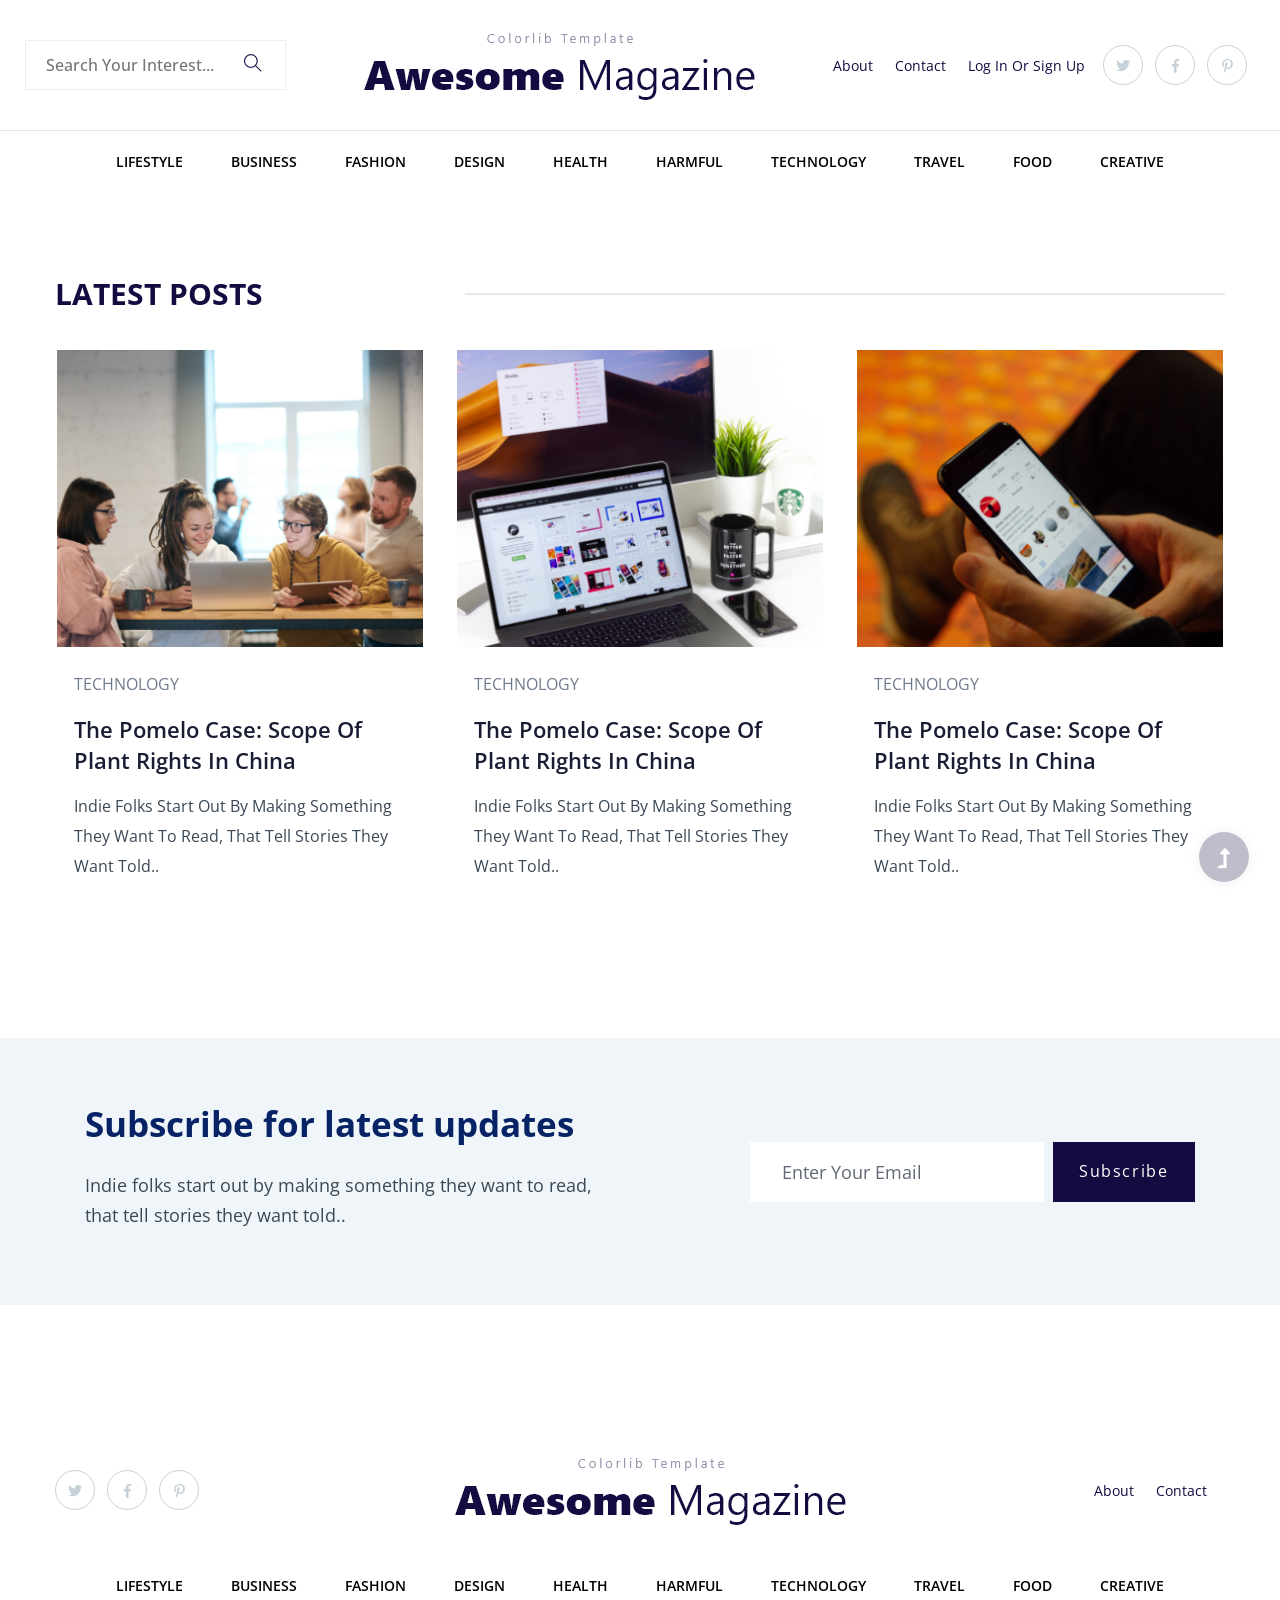
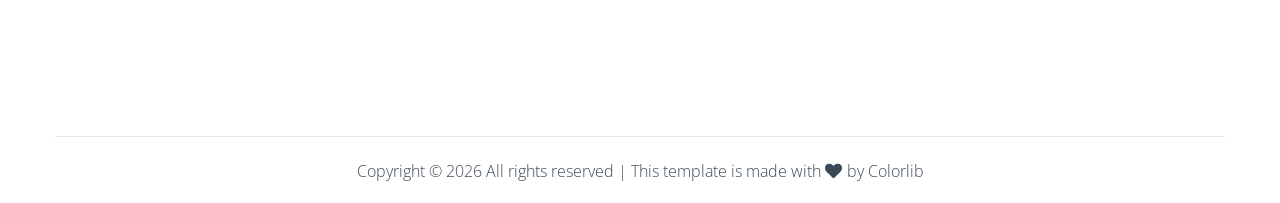
<file: public/cliend/category.html>
<!doctype html>
<html class="no-js" lang="zxx">

<head>
    <meta charset="utf-8">
    <meta http-equiv="x-ua-compatible" content="ie=edge">
    <title>Magazine News</title>
    <meta name="description" content="">
    <meta name="viewport" content="width=device-width, initial-scale=1">
    <link rel="manifest" href="site.webmanifest">
    <link rel="shortcut icon" type="image/x-icon" href="assets/img/favicon.ico">

    <!-- CSS here -->
    <link rel="stylesheet" href="assets/css/bootstrap.min.css">
    <link rel="stylesheet" href="assets/css/owl.carousel.min.css">
    <link rel="stylesheet" href="assets/css/slicknav.css">
    <link rel="stylesheet" href="assets/css/flaticon.css">
    <link rel="stylesheet" href="assets/css/progressbar_barfiller.css">
    <link rel="stylesheet" href="assets/css/gijgo.css">
    <link rel="stylesheet" href="assets/css/animate.min.css">
    <link rel="stylesheet" href="assets/css/animated-headline.css">
    <link rel="stylesheet" href="assets/css/magnific-popup.css">
    <link rel="stylesheet" href="assets/css/fontawesome-all.min.css">
    <link rel="stylesheet" href="assets/css/themify-icons.css">
    <link rel="stylesheet" href="assets/css/slick.css">
    <link rel="stylesheet" href="assets/css/nice-select.css">
    <link rel="stylesheet" href="assets/css/style.css">
</head>

<body>
    <!-- ? Preloader Start -->
    <div id="preloader-active">
        <div class="preloader d-flex align-items-center justify-content-center">
            <div class="preloader-inner position-relative">
                <div class="preloader-circle"></div>
                <div class="preloader-img pere-text">
                    <img src="assets/img/logo/loder.png" alt="">
                </div>
            </div>
        </div>
    </div>
    <!-- Preloader Start -->
    <header>
        <!-- Header Start -->
        <div class="header-area">
            <div class="main-header ">
                <div class="header-top ">
                    <div class="container-fluid">
                        <div class="col-xl-12">
                            <div class="row d-flex justify-content-lg-between align-items-center">
                                <div class="header-info-left">
                                    <li class="d-none d-lg-block">
                                        <div class="form-box f-right ">
                                            <input type="text" name="Search" placeholder="Search your interest...">
                                            <div class="search-icon">
                                                <i class="ti-search"></i>
                                            </div>
                                        </div>
                                    </li>
                                </div>
                                <div class="header-info-mid">
                                    <!-- logo -->
                                    <div class="logo">
                                        <a href="index.html"><img src="assets/img/logo/logo.png" alt=""></a>
                                    </div>
                                </div>
                                <div class="header-info-right d-flex align-items-center">
                                    <ul>
                                        <li><a href="about.html">About</a></li>
                                        <li><a href="contact.html">Contact</a></li>
                                        <li><a href="login.html">Log In or Sign Up</a></li>
                                    </ul>
                                    <!-- Social -->
                                    <div class="header-social">
                                        <a href="#"><i class="fab fa-twitter"></i></a>
                                        <a href="https://bit.ly/sai4ull"><i class="fab fa-facebook-f"></i></a>
                                        <a href="#"><i class="fab fa-pinterest-p"></i></a>
                                    </div>
                                </div>
                            </div>
                        </div>
                    </div>
                </div>
                <div class="header-bottom  header-sticky">
                    <div class="container-fluid">
                        <div class="row align-items-center">
                            <div class="col-12">
                                <!-- logo 2 -->
                                <div class="logo2">
                                    <a href="index.html"><img src="assets/img/logo/logo.png" alt=""></a>
                                </div>
                                <!-- logo 3 -->
                                <div class="logo3 d-block d-sm-none">
                                    <a href="index.html"><img src="assets/img/logo/logo-mobile.png" alt=""></a>
                                </div>
                                <!-- Main-menu -->
                                <div class="main-menu text-center d-none d-lg-block">
                                    <nav>
                                        <ul id="navigation">
                                            <li><a href="category.html">Lifestyle</a></li>
                                            <li><a href="category.html">Business</a></li>
                                            <li><a href="category.html">Fashion</a></li>
                                            <li><a href="category.html">Design</a></li>
                                            <li><a href="category.html">Health</a></li>
                                            <li><a href="category.html">Harmful</a></li>
                                            <li><a href="category.html">Technology</a></li>
                                            <li><a href="category.html">Travel</a></li>
                                            <li><a href="category.html">Food</a></li>
                                            <li><a href="category.html">Creative</a></li>
                                        </ul>
                                    </nav>
                                </div>
                            </div>
                            <!-- Mobile Menu -->
                            <div class="col-12">
                                <div class="mobile_menu d-block d-lg-none"></div>
                            </div>
                        </div>
                    </div>
                </div>
            </div>
        </div>
        <!-- Header End -->
    </header>
    <main>
        <!-- breadcrumb Start-->
        <!--Pagination End  -->
        <!-- Latest Posts Area -->
        <div class="latest-posts pt-80 pb-80">
            <div class="container">
                <div class="row">
                    <div class="col-12">
                        <div class="section-tittle mb-35">
                            <h2>Latest Posts</h2>
                        </div>
                    </div>
                </div>
                <div class="row">
                    <div class="col-lg-4 col-md-6">
                        <div class="single-baner-nw2 mb-30">
                            <div class="banner-img-cap2">
                                <div class="banner-img">
                                    <img src="assets/img/gallery/trend1.png" alt="">
                                </div>
                                <div class="banner-cap2">
                                    <p>Technology</p>
                                    <h3><a href="post_details.html">The pomelo case: scope of plant rights in China</a>
                                    </h3>
                                    <p class="blog-text" style="text-transform: normal !important;">Indie folks start
                                        out by making something they want to read, that tell stories they want told..
                                    </p>
                                </div>
                            </div>
                        </div>
                    </div>
                    <div class="col-lg-4 col-md-6">
                        <div class="single-baner-nw2 mb-30">
                            <div class="banner-img-cap2">
                                <div class="banner-img">
                                    <img src="assets/img/gallery/trend2.png" alt="">
                                </div>
                                <div class="banner-cap2">
                                    <p>Technology</p>
                                    <h3><a href="post_details.html">The pomelo case: scope of plant rights in China</a>
                                    </h3>
                                    <p class="blog-text" style="text-transform: normal !important;">Indie folks start
                                        out by making something they want to read, that tell stories they want told..
                                    </p>
                                </div>
                            </div>
                        </div>
                    </div>
                    <div class="col-lg-4 col-md-6">
                        <div class="single-baner-nw2 mb-30">
                            <div class="banner-img-cap2">
                                <div class="banner-img">
                                    <img src="assets/img/gallery/trend3.png" alt="">
                                </div>
                                <div class="banner-cap2">
                                    <p>Technology</p>
                                    <h3><a href="post_details.html">The pomelo case: scope of plant rights in China</a>
                                    </h3>
                                    <p class="blog-text" style="text-transform: normal !;">Indie folks start out by
                                        making something they want to read, that tell stories they want told..</p>
                                </div>
                            </div>
                        </div>
                    </div>
                </div>
            </div>
        </div>
        <!-- Latest Posts End-->
        <!-- Want To work -->
        <section class="wantToWork-area gray-bg ">
            <div class="container">
                <div class="wants-wrapper w-padding2">
                    <div class="row align-items-center justify-content-between">
                        <div class="col-xl-6 col-lg-7 col-md-10">
                            <div class="wantToWork-caption wantToWork-caption2">
                                <h2>Subscribe for latest updates</h2>
                                <p>Indie folks start out by making something they want to read, that tell stories they
                                    want told..</p>
                            </div>
                        </div>
                        <div class="col-xl-5 col-lg-5 col-md-12">
                            <form action="#" class="search-box">
                                <div class="input-form">
                                    <input type="text" placeholder="Enter your email">
                                </div>
                                <div class="search-form">
                                    <a href="#">Subscribe</a>
                                </div>
                            </form>
                        </div>
                    </div>
                </div>
            </div>
        </section>
        <!-- Want To work End -->

    </main>
    <footer>
        <!-- Footer Start-->
        <div class="footer-area footer-padding">
            <div class="header-area">
                <div class="main-header ">
                    <div class="header-top d-none d-lg-block">
                        <div class="container">
                            <div class="col-xl-12">
                                <div class="row d-flex justify-content-between align-items-center">
                                    <div class="header-info-left d-flex">
                                        <!-- Social -->
                                        <div class="header-social">
                                            <a href="#"><i class="fab fa-twitter"></i></a>
                                            <a href="https://bit.ly/sai4ull"><i class="fab fa-facebook-f"></i></a>
                                            <a href="#"><i class="fab fa-pinterest-p"></i></a>
                                        </div>
                                    </div>
                                    <div class="header-info-mid">
                                        <!-- logo -->
                                        <div class="logo">
                                            <a href="index.html"><img src="assets/img/logo/logo.png" alt=""></a>
                                        </div>
                                    </div>
                                    <div class="header-info-right d-flex align-items-center">
                                        <ul>
                                            <li><a href="about.html">About</a></li>
                                            <li><a href="contact.html">Contact</a></li>
                                        </ul>
                                    </div>
                                </div>
                            </div>
                        </div>
                    </div>
                    <div class="header-bottom header-bottom2 ">
                        <div class="container-fluid">
                            <div class="row align-items-center">
                                <div class="col-12">
                                    <!-- Main-menu -->
                                    <div class="main-menu text-center">
                                        <nav>
                                            <ul>
                                                <li><a href="category.html">Lifestyle</a></li>
                                                <li><a href="category.html">Business</a></li>
                                                <li><a href="category.html">Fashion</a></li>
                                                <li><a href="category.html">Design</a></li>
                                                <li><a href="category.html">Health</a></li>
                                                <li><a href="category.html">Harmful</a></li>
                                                <li><a href="category.html">Technology</a></li>
                                                <li><a href="category.html">Travel</a></li>
                                                <li><a href="category.html">Food</a></li>
                                                <li><a href="category.html">Creative</a></li>
                                            </ul>
                                        </nav>
                                    </div>
                                </div>
                            </div>
                        </div>
                    </div>
                </div>
            </div>
        </div>
        <!-- footer-bottom area -->
        <div class="footer-bottom-area">
            <div class="container">
                <div class="footer-border">
                    <div class="row align-items-center justify-content-center">
                        <div class="col-xl-9 col-lg-8">
                            <div class="footer-copy-right text-center">
                                <p><!-- Link back to Colorlib can't be removed. Template is licensed under CC BY 3.0. -->
                                    Copyright &copy;
                                    <script>document.write(new Date().getFullYear());</script> All rights reserved |
                                    This template is made with <i class="fa fa-heart" aria-hidden="true"></i> by <a
                                        href="https://colorlib.com" target="_blank">Colorlib</a>
                                    <!-- Link back to Colorlib can't be removed. Template is licensed under CC BY 3.0. -->
                                </p>
                            </div>
                        </div>
                    </div>
                </div>
            </div>
        </div>
        <!-- Footer End-->
    </footer>

    <!-- Scroll Up -->
    <div id="back-top">
        <a title="Go to Top" href="#"> <i class="fas fa-level-up-alt"></i></a>
    </div>

    <!-- JS here -->

    <script src="./assets/js/vendor/modernizr-3.5.0.min.js"></script>
    <!-- Jquery, Popper, Bootstrap -->
    <script src="./assets/js/vendor/jquery-1.12.4.min.js"></script>
    <script src="./assets/js/popper.min.js"></script>
    <script src="./assets/js/bootstrap.min.js"></script>
    <!-- Jquery Mobile Menu -->
    <script src="./assets/js/jquery.slicknav.min.js"></script>

    <!-- Jquery Slick , Owl-Carousel Plugins -->
    <script src="./assets/js/owl.carousel.min.js"></script>
    <script src="./assets/js/slick.min.js"></script>
    <!-- One Page, Animated-HeadLin -->
    <script src="./assets/js/wow.min.js"></script>
    <script src="./assets/js/animated.headline.js"></script>
    <script src="./assets/js/jquery.magnific-popup.js"></script>

    <!-- Date Picker -->
    <script src="./assets/js/gijgo.min.js"></script>
    <!-- Nice-select, sticky -->
    <script src="./assets/js/jquery.nice-select.min.js"></script>
    <script src="./assets/js/jquery.sticky.js"></script>
    <!-- Progress -->
    <script src="./assets/js/jquery.barfiller.js"></script>

    <!-- counter , waypoint,Hover Direction -->
    <script src="./assets/js/jquery.counterup.min.js"></script>
    <script src="./assets/js/waypoints.min.js"></script>
    <script src="./assets/js/jquery.countdown.min.js"></script>
    <script src="./assets/js/hover-direction-snake.min.js"></script>

    <!-- contact js -->
    <script src="./assets/js/contact.js"></script>
    <script src="./assets/js/jquery.form.js"></script>
    <script src="./assets/js/jquery.validate.min.js"></script>
    <script src="./assets/js/mail-script.js"></script>
    <script src="./assets/js/jquery.ajaxchimp.min.js"></script>

    <!-- Jquery Plugins, main Jquery -->
    <script src="./assets/js/plugins.js"></script>
    <script src="./assets/js/main.js"></script>

</body>

</html>
</file>
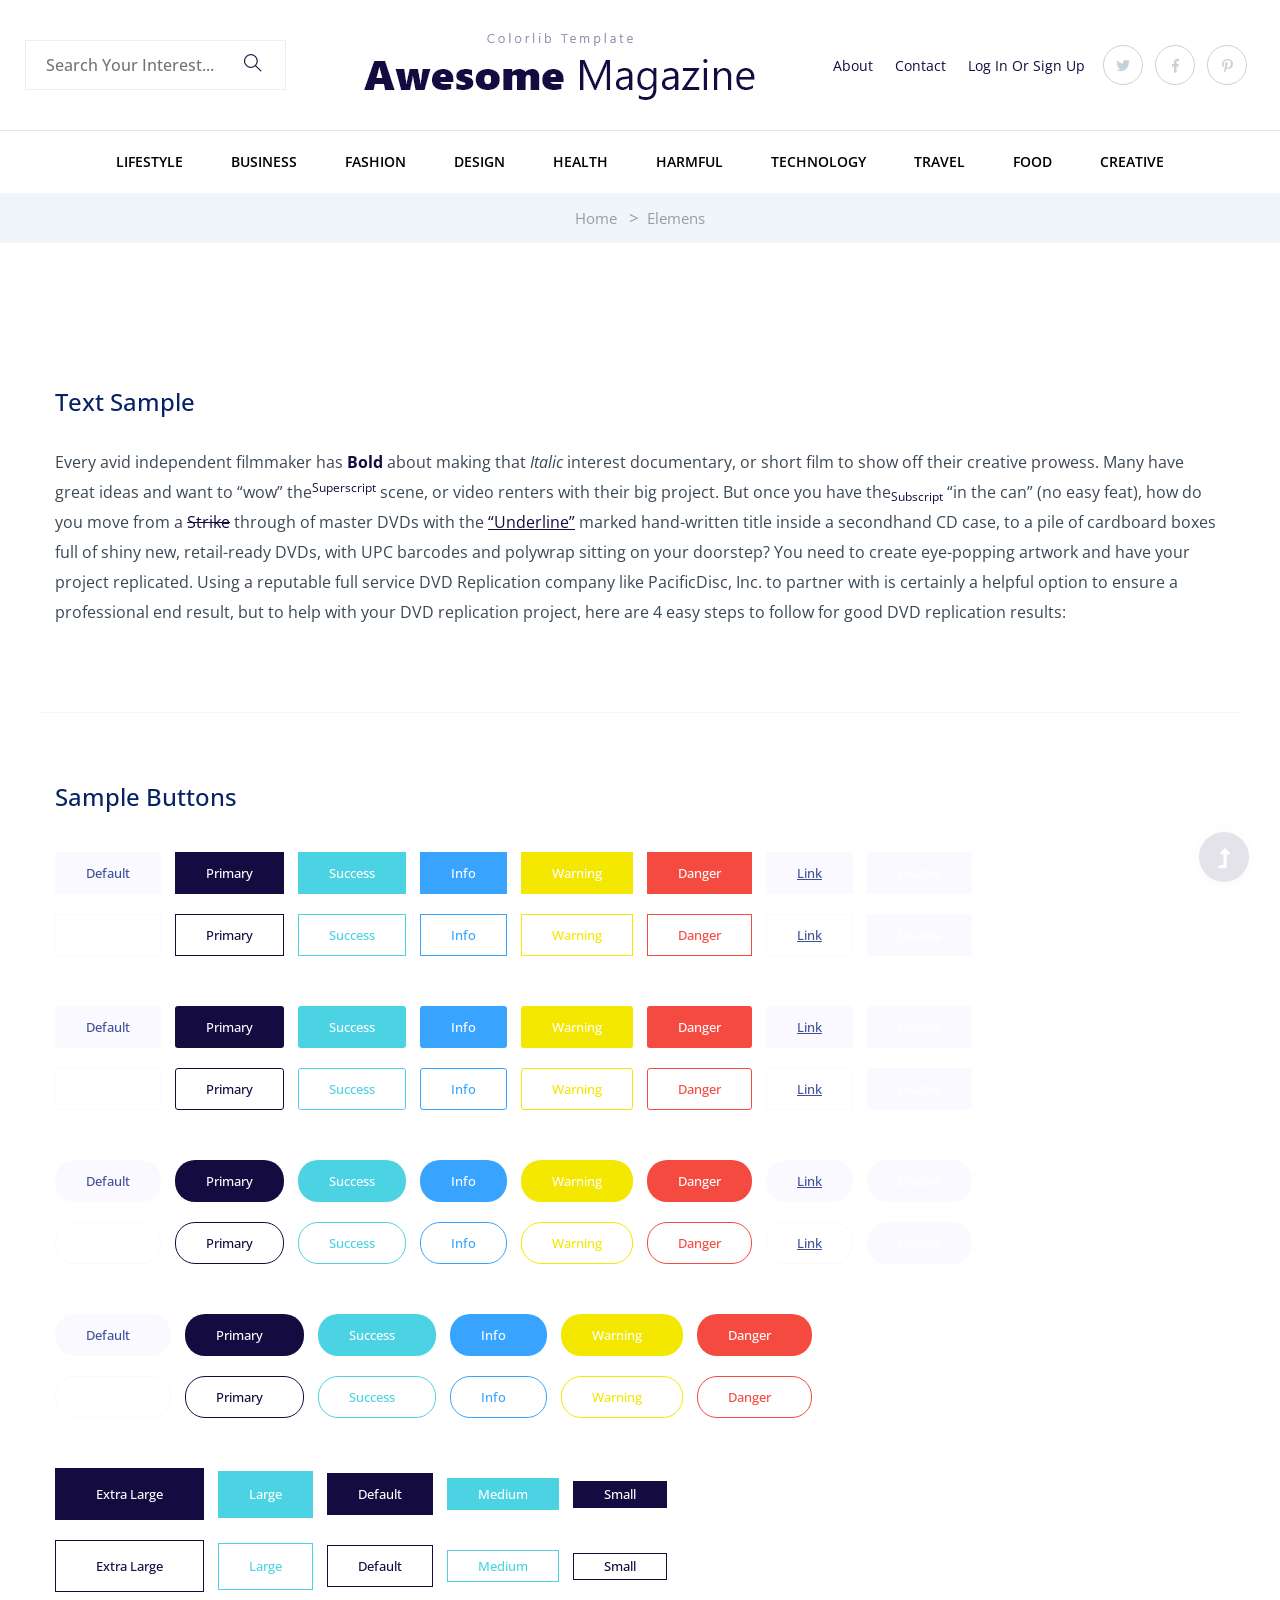
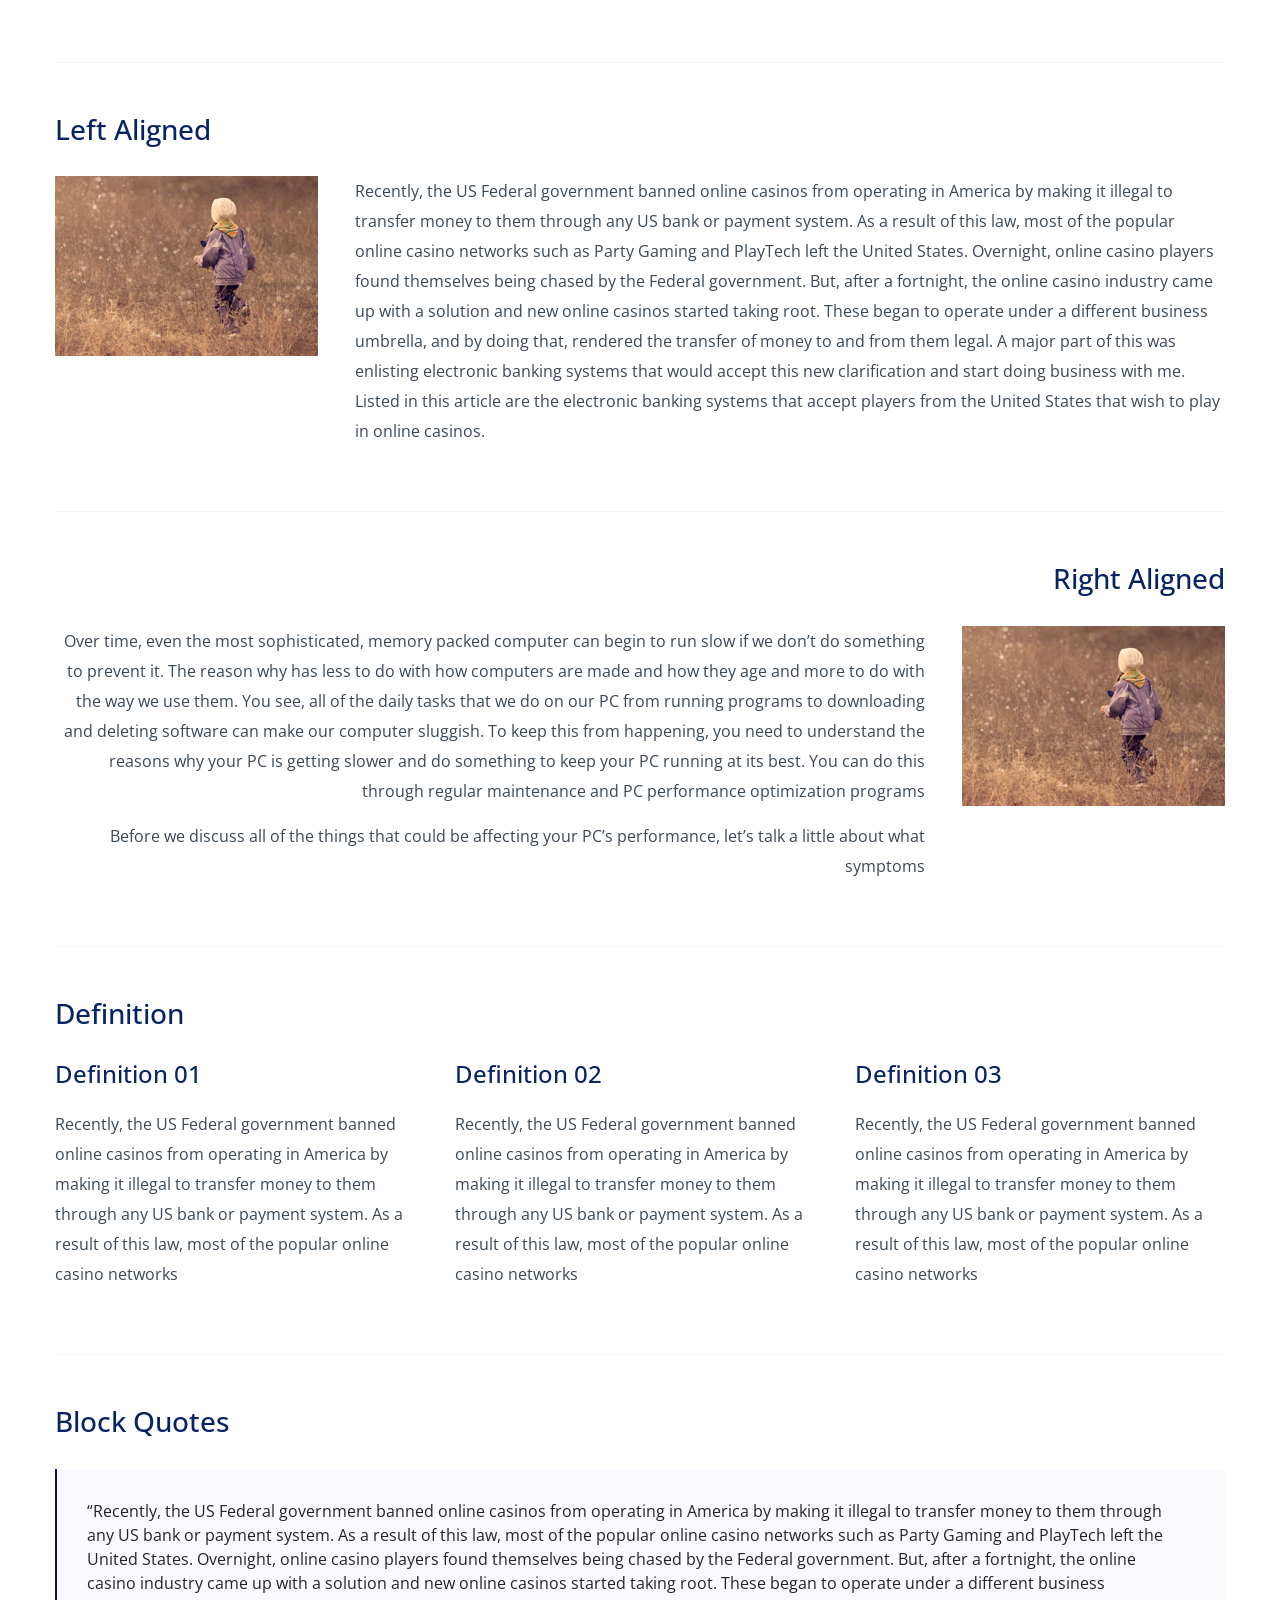
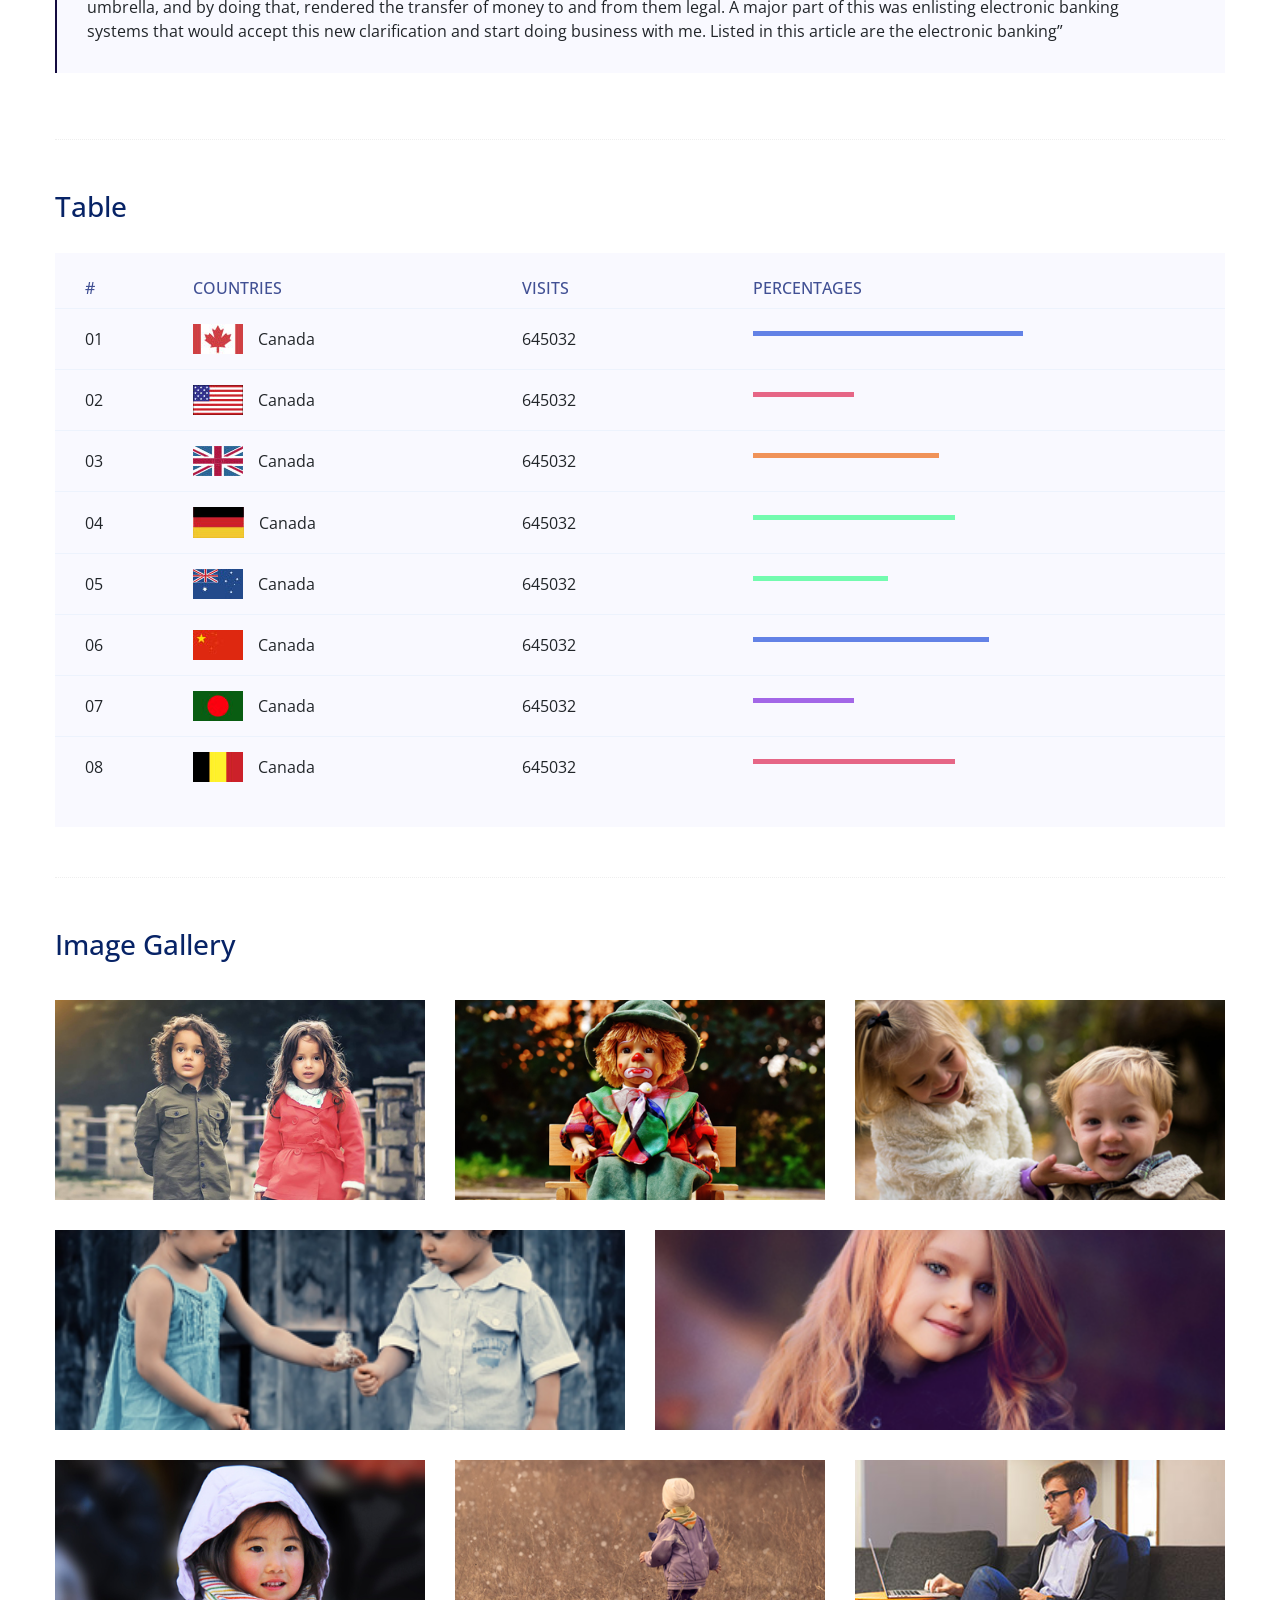
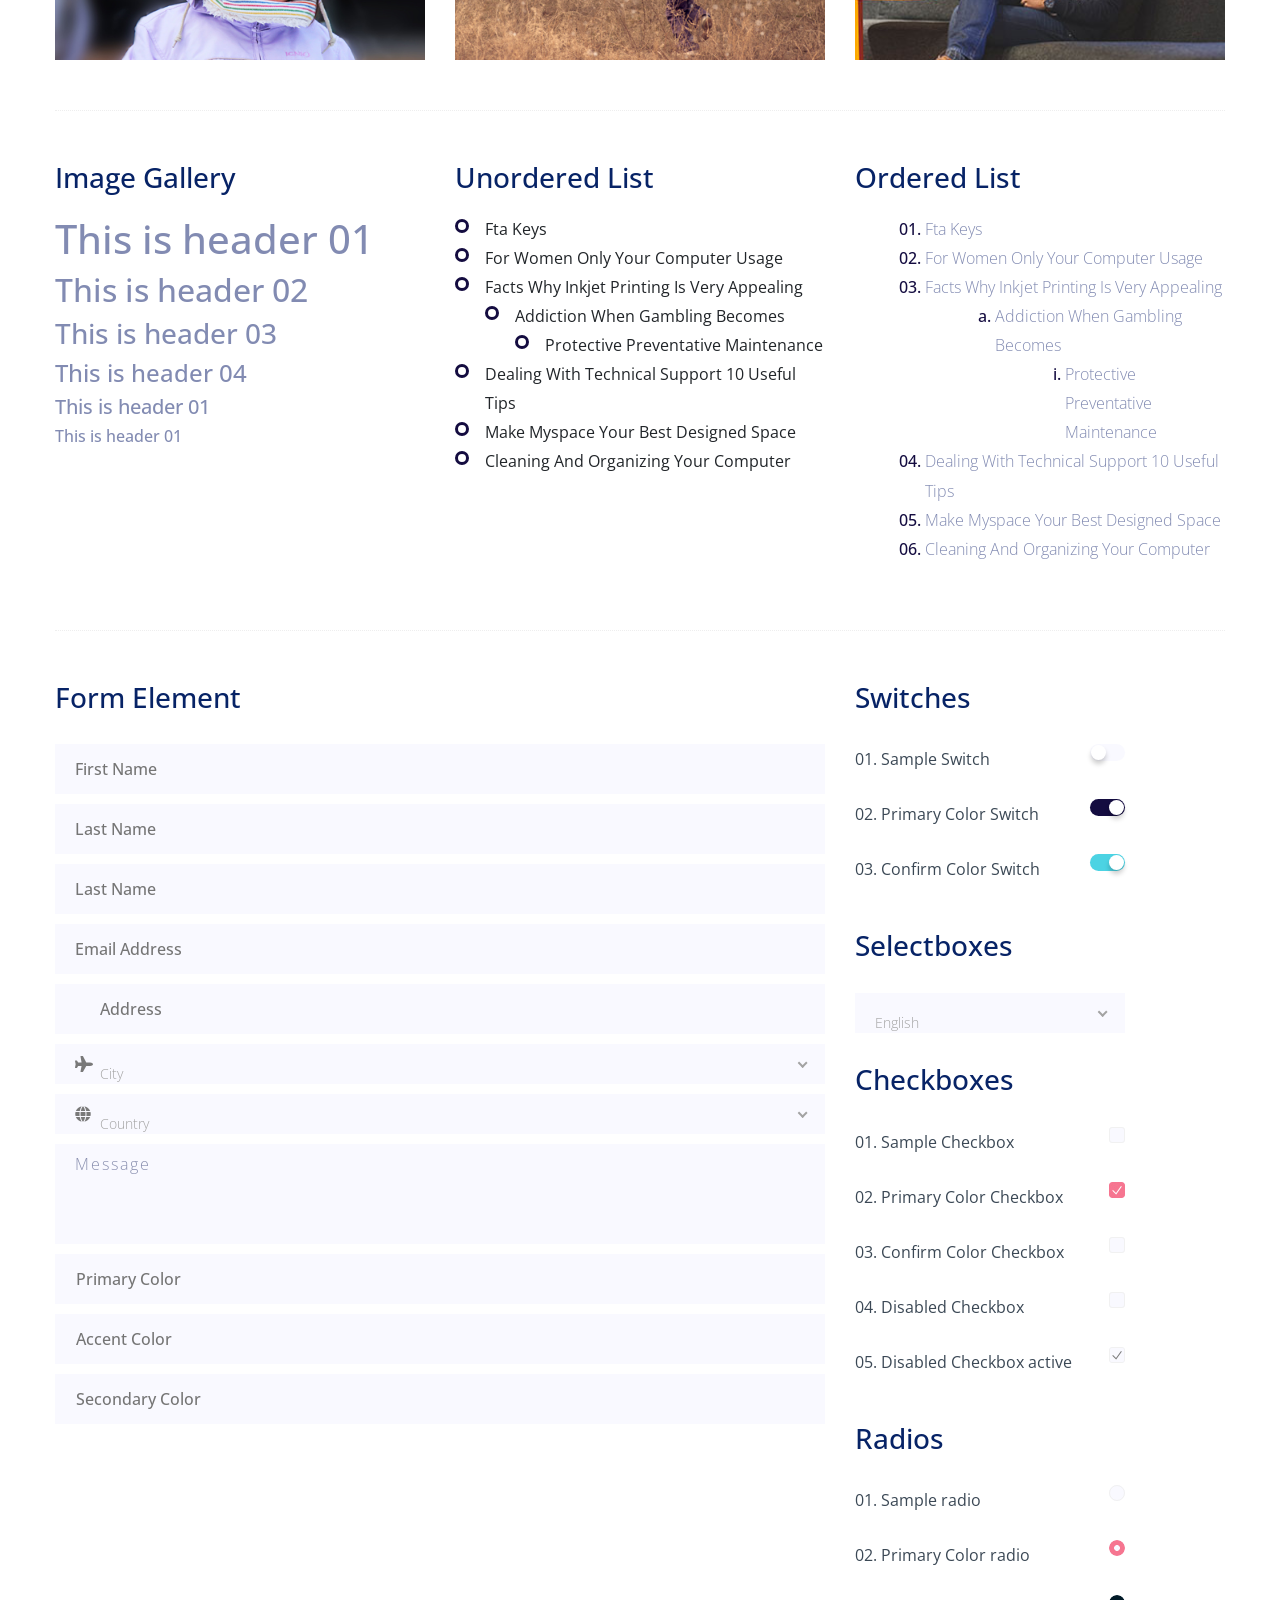
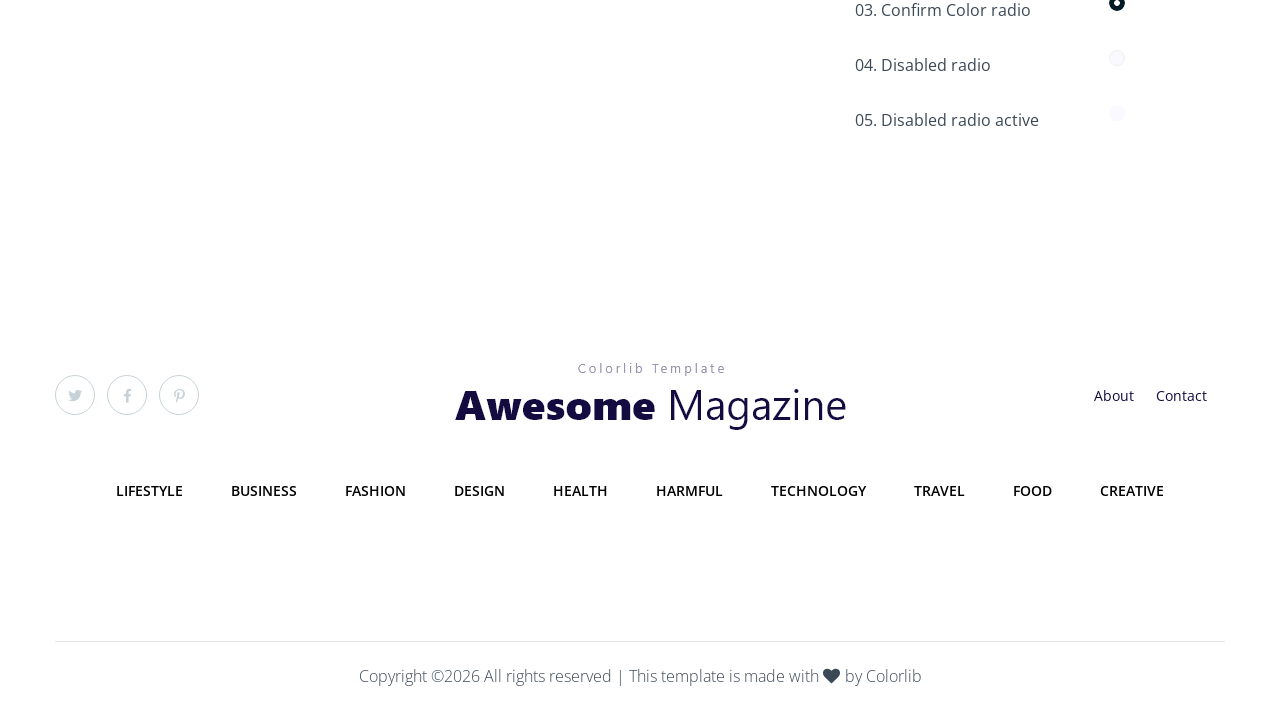
<file: public/cliend/elements.html>
<!doctype html>
<html class="no-js" lang="zxx">
<head>
	<meta charset="utf-8">
	<meta http-equiv="x-ua-compatible" content="ie=edge">
	<title>Magazine News</title>
	<meta name="description" content="">
	<meta name="viewport" content="width=device-width, initial-scale=1">
	<link rel="shortcut icon" type="image/x-icon" href="assets/img/favicon.ico">

 	<!-- CSS here -->
	<link rel="stylesheet" href="assets/css/bootstrap.min.css">
	<link rel="stylesheet" href="assets/css/owl.carousel.min.css">
	<link rel="stylesheet" href="assets/css/slicknav.css">
	<link rel="stylesheet" href="assets/css/animate.min.css">
	<link rel="stylesheet" href="assets/css/hamburgers.min.css">
	<link rel="stylesheet" href="assets/css/magnific-popup.css">
	<link rel="stylesheet" href="assets/css/fontawesome-all.min.css">
	<link rel="stylesheet" href="assets/css/themify-icons.css">
	<link rel="stylesheet" href="assets/css/slick.css">
	<link rel="stylesheet" href="assets/css/nice-select.css">
	<link rel="stylesheet" href="assets/css/style.css">
</head>
<body>
    <!--? Preloader Start -->
    <div id="preloader-active">
        <div class="preloader d-flex align-items-center justify-content-center">
            <div class="preloader-inner position-relative">
                <div class="preloader-circle"></div>
                <div class="preloader-img pere-text">
                    <img src="assets/img/logo/loder.png" alt="">
                </div>
            </div>
        </div>
    </div>
    <!-- Preloader Start -->
    <header>
        <!-- Header Start -->
       <div class="header-area">
            <div class="main-header ">
                <div class="header-top ">
                   <div class="container-fluid">
                       <div class="col-xl-12">
                            <div class="row d-flex justify-content-lg-between align-items-center">
                                <div class="header-info-left">
                                    <li class="d-none d-lg-block">
                                        <div class="form-box f-right ">
                                            <input type="text" name="Search" placeholder="Search your interest...">
                                            <div class="search-icon">
                                                <i class="ti-search"></i>
                                            </div>
                                        </div>
                                     </li>
                                </div>
                                <div class="header-info-mid">
                                    <!-- logo -->
                                    <div class="logo">
                                        <a href="index.html"><img src="assets/img/logo/logo.png" alt=""></a>
                                    </div>
                                </div>
                                <div class="header-info-right d-flex align-items-center">
                                   <ul>                                          
                                       <li><a href="about.html">About</a></li>
                                       <li><a href="contact.html">Contact</a></li>
                                       <li><a href="#">Log In  or  Sign Up</a></li>
                                   </ul>
                                   <!-- Social -->
                                   <div class="header-social">
                                        <a href="#"><i class="fab fa-twitter"></i></a>
                                        <a href="https://bit.ly/sai4ull"><i class="fab fa-facebook-f"></i></a>
                                        <a href="#"><i class="fab fa-pinterest-p"></i></a>
                                    </div>
                                </div>
                            </div>
                       </div>
                   </div>
                </div>
               <div class="header-bottom  header-sticky">
                    <div class="container-fluid">
                        <div class="row align-items-center">
                            <div class="col-12">
                                <!-- logo 2 -->
                                <div class="logo2">
                                    <a href="index.html"><img src="assets/img/logo/logo.png" alt=""></a>
                                </div>
                                <!-- logo 3 -->
                                <div class="logo3 d-block d-sm-none">
                                    <a href="index.html"><img src="assets/img/logo/logo-mobile.png" alt=""></a>
                                </div>
                                <!-- Main-menu -->
                                <div class="main-menu text-center d-none d-lg-block">
                                    <nav>                                                
                                        <ul id="navigation">                                                                                                                                     
                                            <li><a href="category.html">Lifestyle</a></li>
                                            <li><a href="category.html">Business</a></li>
                                            <li><a href="category.html">Fashion</a></li>
                                            <li><a href="category.html">Design</a></li>
                                            <li><a href="category.html">Health</a></li>
                                            <li><a href="category.html">Harmful</a></li>
                                            <li><a href="category.html">Technology</a></li>
                                            <li><a href="category.html">Travel</a></li>
                                            <li><a href="category.html">Food</a></li>
                                            <li><a href="category.html">Creative</a></li>
                                        </ul>
                                    </nav>
                                </div>
                            </div> 
                            <!-- Mobile Menu -->
                            <div class="col-12">
                                <div class="mobile_menu d-block d-lg-none"></div>
                            </div>
                        </div>
                    </div>
               </div>
            </div>
       </div>
        <!-- Header End -->
    </header>
	<main>
        <!-- breadcrumb Start-->
        <div class="page-notification">
            <div class="container">
                <div class="row">
                    <div class="col-lg-12">
                        <nav aria-label="breadcrumb">
                            <ol class="breadcrumb justify-content-center">
                                <li class="breadcrumb-item"><a href="index.html">Home</a></li>
                                <li class="breadcrumb-item"><a href="#">Elemens</a></li> 
                            </ol>
                        </nav>
                    </div>
                </div>
            </div>
        </div>
        <!-- breadcrumb End -->
		<!--? Start Sample Area -->
		<section class="sample-text-area">
			<div class="container box_1170">
				<h3 class="text-heading">Text Sample</h3>
				<p class="sample-text">
					Every avid independent filmmaker has <b>Bold</b> about making that <i>Italic</i> interest documentary,
					or short
					film to show off their creative prowess. Many have great ideas and want to “wow”
					the<sup>Superscript</sup> scene,
					or video renters with their big project. But once you have the<sub>Subscript</sub> “in the can” (no easy
					feat), how
					do you move from a <del>Strike</del> through of master DVDs with the <u>“Underline”</u> marked
					hand-written title
					inside a secondhand CD case, to a pile of cardboard boxes full of shiny new, retail-ready DVDs, with UPC
					barcodes
					and polywrap sitting on your doorstep? You need to create eye-popping artwork and have your project
					replicated.
					Using a reputable full service DVD Replication company like PacificDisc, Inc. to partner with is
					certainly a
					helpful option to ensure a professional end result, but to help with your DVD replication project, here
					are 4 easy
					steps to follow for good DVD replication results:
	
				</p>
			</div>
		</section>
		<!-- End Sample Area -->
		<!--? Start Button -->
		<section class="button-area">
			<div class="container box_1170 border-top-generic">
				<h3 class="text-heading">Sample Buttons</h3>
				<div class="button-group-area">
					<a href="#" class="genric-btn default">Default</a>
					<a href="#" class="genric-btn primary">Primary</a>
					<a href="#" class="genric-btn success">Success</a>
					<a href="#" class="genric-btn info">Info</a>
					<a href="#" class="genric-btn warning">Warning</a>
					<a href="#" class="genric-btn danger">Danger</a>
					<a href="#" class="genric-btn link">Link</a>
					<a href="#" class="genric-btn disable">Disable</a>
				</div>
				<div class="button-group-area mt-10">
					<a href="#" class="genric-btn default-border">Default</a>
					<a href="#" class="genric-btn primary-border">Primary</a>
					<a href="#" class="genric-btn success-border">Success</a>
					<a href="#" class="genric-btn info-border">Info</a>
					<a href="#" class="genric-btn warning-border">Warning</a>
					<a href="#" class="genric-btn danger-border">Danger</a>
					<a href="#" class="genric-btn link-border">Link</a>
					<a href="#" class="genric-btn disable">Disable</a>
				</div>
				<div class="button-group-area mt-40">
					<a href="#" class="genric-btn default radius">Default</a>
					<a href="#" class="genric-btn primary radius">Primary</a>
					<a href="#" class="genric-btn success radius">Success</a>
					<a href="#" class="genric-btn info radius">Info</a>
					<a href="#" class="genric-btn warning radius">Warning</a>
					<a href="#" class="genric-btn danger radius">Danger</a>
					<a href="#" class="genric-btn link radius">Link</a>
					<a href="#" class="genric-btn disable radius">Disable</a>
				</div>
				<div class="button-group-area mt-10">
					<a href="#" class="genric-btn default-border radius">Default</a>
					<a href="#" class="genric-btn primary-border radius">Primary</a>
					<a href="#" class="genric-btn success-border radius">Success</a>
					<a href="#" class="genric-btn info-border radius">Info</a>
					<a href="#" class="genric-btn warning-border radius">Warning</a>
					<a href="#" class="genric-btn danger-border radius">Danger</a>
					<a href="#" class="genric-btn link-border radius">Link</a>
					<a href="#" class="genric-btn disable radius">Disable</a>
				</div>
				<div class="button-group-area mt-40">
					<a href="#" class="genric-btn default circle">Default</a>
					<a href="#" class="genric-btn primary circle">Primary</a>
					<a href="#" class="genric-btn success circle">Success</a>
					<a href="#" class="genric-btn info circle">Info</a>
					<a href="#" class="genric-btn warning circle">Warning</a>
					<a href="#" class="genric-btn danger circle">Danger</a>
					<a href="#" class="genric-btn link circle">Link</a>
					<a href="#" class="genric-btn disable circle">Disable</a>
				</div>
				<div class="button-group-area mt-10">
					<a href="#" class="genric-btn default-border circle">Default</a>
					<a href="#" class="genric-btn primary-border circle">Primary</a>
					<a href="#" class="genric-btn success-border circle">Success</a>
					<a href="#" class="genric-btn info-border circle">Info</a>
					<a href="#" class="genric-btn warning-border circle">Warning</a>
					<a href="#" class="genric-btn danger-border circle">Danger</a>
					<a href="#" class="genric-btn link-border circle">Link</a>
					<a href="#" class="genric-btn disable circle">Disable</a>
				</div>
				<div class="button-group-area mt-40">
					<a href="#" class="genric-btn default circle arrow">Default<span class="lnr lnr-arrow-right"></span></a>
					<a href="#" class="genric-btn primary circle arrow">Primary<span class="lnr lnr-arrow-right"></span></a>
					<a href="#" class="genric-btn success circle arrow">Success<span class="lnr lnr-arrow-right"></span></a>
					<a href="#" class="genric-btn info circle arrow">Info<span class="lnr lnr-arrow-right"></span></a>
					<a href="#" class="genric-btn warning circle arrow">Warning<span class="lnr lnr-arrow-right"></span></a>
					<a href="#" class="genric-btn danger circle arrow">Danger<span class="lnr lnr-arrow-right"></span></a>
				</div>
				<div class="button-group-area mt-10">
					<a href="#" class="genric-btn default-border circle arrow">Default<span
							class="lnr lnr-arrow-right"></span></a>
					<a href="#" class="genric-btn primary-border circle arrow">Primary<span
							class="lnr lnr-arrow-right"></span></a>
					<a href="#" class="genric-btn success-border circle arrow">Success<span
							class="lnr lnr-arrow-right"></span></a>
					<a href="#" class="genric-btn info-border circle arrow">Info<span
							class="lnr lnr-arrow-right"></span></a>
					<a href="#" class="genric-btn warning-border circle arrow">Warning<span
							class="lnr lnr-arrow-right"></span></a>
					<a href="#" class="genric-btn danger-border circle arrow">Danger<span
							class="lnr lnr-arrow-right"></span></a>
				</div>
				<div class="button-group-area mt-40">
					<a href="#" class="genric-btn primary e-large">Extra Large</a>
					<a href="#" class="genric-btn success large">Large</a>
					<a href="#" class="genric-btn primary">Default</a>
					<a href="#" class="genric-btn success medium">Medium</a>
					<a href="#" class="genric-btn primary small">Small</a>
				</div>
				<div class="button-group-area mt-10">
					<a href="#" class="genric-btn primary-border e-large">Extra Large</a>
					<a href="#" class="genric-btn success-border large">Large</a>
					<a href="#" class="genric-btn primary-border">Default</a>
					<a href="#" class="genric-btn success-border medium">Medium</a>
					<a href="#" class="genric-btn primary-border small">Small</a>
				</div>
			</div>
		</section>
		<!-- End Button -->
		<!--? Start Align Area -->
		<div class="whole-wrap">
			<div class="container box_1170">
				<div class="section-top-border">
					<h3 class="mb-30">Left Aligned</h3>
					<div class="row">
						<div class="col-md-3">
							<img src="assets/img/elements/d.jpg" alt="" class="img-fluid">
						</div>
						<div class="col-md-9 mt-sm-20">
							<p>Recently, the US Federal government banned online casinos from operating in America by making
								it illegal to
								transfer money to them through any US bank or payment system. As a result of this law, most
								of the popular
								online casino networks such as Party Gaming and PlayTech left the United States. Overnight,
								online casino
								players found themselves being chased by the Federal government. But, after a fortnight, the
								online casino
								industry came up with a solution and new online casinos started taking root. These began to
								operate under a
								different business umbrella, and by doing that, rendered the transfer of money to and from
								them legal. A major
								part of this was enlisting electronic banking systems that would accept this new
								clarification and start doing
								business with me. Listed in this article are the electronic banking systems that accept
								players from the United
								States that wish to play in online casinos.</p>
						</div>
					</div>
				</div>
				<div class="section-top-border text-right">
					<h3 class="mb-30">Right Aligned</h3>
					<div class="row">
						<div class="col-md-9">
							<p class="text-right">Over time, even the most sophisticated, memory packed computer can begin
								to run slow if we
								don’t do something to prevent it. The reason why has less to do with how computers are made
								and how they age and
								more to do with the way we use them. You see, all of the daily tasks that we do on our PC
								from running programs
								to downloading and deleting software can make our computer sluggish. To keep this from
								happening, you need to
								understand the reasons why your PC is getting slower and do something to keep your PC
								running at its best. You
								can do this through regular maintenance and PC performance optimization programs</p>
							<p class="text-right">Before we discuss all of the things that could be affecting your PC’s
								performance, let’s
								talk a little about what symptoms</p>
						</div>
						<div class="col-md-3">
							<img src="assets/img/elements/d.jpg" alt="" class="img-fluid">
						</div>
					</div>
				</div>
				<div class="section-top-border">
					<h3 class="mb-30">Definition</h3>
					<div class="row">
						<div class="col-md-4">
							<div class="single-defination">
								<h4 class="mb-20">Definition 01</h4>
								<p>Recently, the US Federal government banned online casinos from operating in America by
									making it illegal to
									transfer money to them through any US bank or payment system. As a result of this law,
									most of the popular
									online casino networks</p>
							</div>
						</div>
						<div class="col-md-4">
							<div class="single-defination">
								<h4 class="mb-20">Definition 02</h4>
								<p>Recently, the US Federal government banned online casinos from operating in America by
									making it illegal to
									transfer money to them through any US bank or payment system. As a result of this law,
									most of the popular
									online casino networks</p>
							</div>
						</div>
						<div class="col-md-4">
							<div class="single-defination">
								<h4 class="mb-20">Definition 03</h4>
								<p>Recently, the US Federal government banned online casinos from operating in America by
									making it illegal to
									transfer money to them through any US bank or payment system. As a result of this law,
									most of the popular
									online casino networks</p>
							</div>
						</div>
					</div>
				</div>
				<div class="section-top-border">
					<h3 class="mb-30">Block Quotes</h3>
					<div class="row">
						<div class="col-lg-12">
							<blockquote class="generic-blockquote">
								“Recently, the US Federal government banned online casinos from operating in America by
								making it illegal to
								transfer money to them through any US bank or payment system. As a result of this law, most
								of the popular
								online casino networks such as Party Gaming and PlayTech left the United States. Overnight,
								online casino
								players found themselves being chased by the Federal government. But, after a fortnight, the
								online casino
								industry came up with a solution and new online casinos started taking root. These began to
								operate under a
								different business umbrella, and by doing that, rendered the transfer of money to and from
								them legal. A major
								part of this was enlisting electronic banking systems that would accept this new
								clarification and start doing
								business with me. Listed in this article are the electronic banking”
							</blockquote>
						</div>
					</div>
				</div>
				<div class="section-top-border">
					<h3 class="mb-30">Table</h3>
					<div class="progress-table-wrap">
						<div class="progress-table">
							<div class="table-head">
								<div class="serial">#</div>
								<div class="country">Countries</div>
								<div class="visit">Visits</div>
								<div class="percentage">Percentages</div>
							</div>
							<div class="table-row">
								<div class="serial">01</div>
								<div class="country"> <img src="assets/img/elements/f1.jpg" alt="flag">Canada</div>
								<div class="visit">645032</div>
								<div class="percentage">
									<div class="progress">
										<div class="progress-bar color-1" role="progressbar" style="width: 80%"
											aria-valuenow="80" aria-valuemin="0" aria-valuemax="100"></div>
									</div>
								</div>
							</div>
							<div class="table-row">
								<div class="serial">02</div>
								<div class="country"> <img src="assets/img/elements/f2.jpg" alt="flag">Canada</div>
								<div class="visit">645032</div>
								<div class="percentage">
									<div class="progress">
										<div class="progress-bar color-2" role="progressbar" style="width: 30%"
											aria-valuenow="30" aria-valuemin="0" aria-valuemax="100"></div>
									</div>
								</div>
							</div>
							<div class="table-row">
								<div class="serial">03</div>
								<div class="country"> <img src="assets/img/elements/f3.jpg" alt="flag">Canada</div>
								<div class="visit">645032</div>
								<div class="percentage">
									<div class="progress">
										<div class="progress-bar color-3" role="progressbar" style="width: 55%"
											aria-valuenow="55" aria-valuemin="0" aria-valuemax="100"></div>
									</div>
								</div>
							</div>
							<div class="table-row">
								<div class="serial">04</div>
								<div class="country"> <img src="assets/img/elements/f4.jpg" alt="flag">Canada</div>
								<div class="visit">645032</div>
								<div class="percentage">
									<div class="progress">
										<div class="progress-bar color-4" role="progressbar" style="width: 60%"
											aria-valuenow="60" aria-valuemin="0" aria-valuemax="100"></div>
									</div>
								</div>
							</div>
							<div class="table-row">
								<div class="serial">05</div>
								<div class="country"> <img src="assets/img/elements/f5.jpg" alt="flag">Canada</div>
								<div class="visit">645032</div>
								<div class="percentage">
									<div class="progress">
										<div class="progress-bar color-5" role="progressbar" style="width: 40%"
											aria-valuenow="40" aria-valuemin="0" aria-valuemax="100"></div>
									</div>
								</div>
							</div>
							<div class="table-row">
								<div class="serial">06</div>
								<div class="country"> <img src="assets/img/elements/f6.jpg" alt="flag">Canada</div>
								<div class="visit">645032</div>
								<div class="percentage">
									<div class="progress">
										<div class="progress-bar color-6" role="progressbar" style="width: 70%"
											aria-valuenow="70" aria-valuemin="0" aria-valuemax="100"></div>
									</div>
								</div>
							</div>
							<div class="table-row">
								<div class="serial">07</div>
								<div class="country"> <img src="assets/img/elements/f7.jpg" alt="flag">Canada</div>
								<div class="visit">645032</div>
								<div class="percentage">
									<div class="progress">
										<div class="progress-bar color-7" role="progressbar" style="width: 30%"
											aria-valuenow="30" aria-valuemin="0" aria-valuemax="100"></div>
									</div>
								</div>
							</div>
							<div class="table-row">
								<div class="serial">08</div>
								<div class="country"> <img src="assets/img/elements/f8.jpg" alt="flag">Canada</div>
								<div class="visit">645032</div>
								<div class="percentage">
									<div class="progress">
										<div class="progress-bar color-8" role="progressbar" style="width: 60%"
											aria-valuenow="60" aria-valuemin="0" aria-valuemax="100"></div>
									</div>
								</div>
							</div>
						</div>
					</div>
				</div>
				<div class="section-top-border">
					<h3>Image Gallery</h3>
					<div class="row gallery-item">
						<div class="col-md-4">
							<a href="assets/img/elements/g1.jpg" class="img-pop-up">
								<div class="single-gallery-image" style="background: url(assets/img/elements/g1.jpg);"></div>
							</a>
						</div>
						<div class="col-md-4">
							<a href="assets/img/elements/g2.jpg" class="img-pop-up">
								<div class="single-gallery-image" style="background: url(assets/img/elements/g2.jpg);"></div>
							</a>
						</div>
						<div class="col-md-4">
							<a href="assets/img/elements/g3.jpg" class="img-pop-up">
								<div class="single-gallery-image" style="background: url(assets/img/elements/g3.jpg);"></div>
							</a>
						</div>
						<div class="col-md-6">
							<a href="assets/img/elements/g4.jpg" class="img-pop-up">
								<div class="single-gallery-image" style="background: url(assets/img/elements/g4.jpg);"></div>
							</a>
						</div>
						<div class="col-md-6">
							<a href="assets/img/elements/g5.jpg" class="img-pop-up">
								<div class="single-gallery-image" style="background: url(assets/img/elements/g5.jpg);"></div>
							</a>
						</div>
						<div class="col-md-4">
							<a href="assets/img/elements/g6.jpg" class="img-pop-up">
								<div class="single-gallery-image" style="background: url(assets/img/elements/g6.jpg);"></div>
							</a>
						</div>
						<div class="col-md-4">
							<a href="assets/img/elements/g7.jpg" class="img-pop-up">
								<div class="single-gallery-image" style="background: url(assets/img/elements/g7.jpg);"></div>
							</a>
						</div>
						<div class="col-md-4">
							<a href="assets/img/elements/g8.jpg" class="img-pop-up">
								<div class="single-gallery-image" style="background: url(assets/img/elements/g8.jpg);"></div>
							</a>
						</div>
					</div>
				</div>
				<div class="section-top-border">
					<div class="row">
						<div class="col-md-4">
							<h3 class="mb-20">Image Gallery</h3>
							<div class="typography">
								<h1>This is header 01</h1>
								<h2>This is header 02</h2>
								<h3>This is header 03</h3>
								<h4>This is header 04</h4>
								<h5>This is header 01</h5>
								<h6>This is header 01</h6>
							</div>
						</div>
						<div class="col-md-4 mt-sm-30">
							<h3 class="mb-20">Unordered List</h3>
							<div class="">
								<ul class="unordered-list">
									<li>Fta Keys</li>
									<li>For Women Only Your Computer Usage</li>
									<li>Facts Why Inkjet Printing Is Very Appealing
										<ul>
											<li>Addiction When Gambling Becomes
												<ul>
													<li>Protective Preventative Maintenance</li>
												</ul>
											</li>
										</ul>
									</li>
									<li>Dealing With Technical Support 10 Useful Tips</li>
									<li>Make Myspace Your Best Designed Space</li>
									<li>Cleaning And Organizing Your Computer</li>
								</ul>
							</div>
						</div>
						<div class="col-md-4 mt-sm-30">
							<h3 class="mb-20">Ordered List</h3>
							<div class="">
								<ol class="ordered-list">
									<li><span>Fta Keys</span></li>
									<li><span>For Women Only Your Computer Usage</span></li>
									<li><span>Facts Why Inkjet Printing Is Very Appealing</span>
										<ol class="ordered-list-alpha">
											<li><span>Addiction When Gambling Becomes</span>
												<ol class="ordered-list-roman">
													<li><span>Protective Preventative Maintenance</span></li>
												</ol>
											</li>
										</ol>
									</li>
									<li><span>Dealing With Technical Support 10 Useful Tips</span></li>
									<li><span>Make Myspace Your Best Designed Space</span></li>
									<li><span>Cleaning And Organizing Your Computer</span></li>
								</ol>
							</div>
						</div>
					</div>
				</div>
				<div class="section-top-border">
					<div class="row">
						<div class="col-lg-8 col-md-8">
							<h3 class="mb-30">Form Element</h3>
							<form action="#">
								<div class="mt-10">
									<input type="text" name="first_name" placeholder="First Name"
										onfocus="this.placeholder = ''" onblur="this.placeholder = 'First Name'" required
										class="single-input">
								</div>
								<div class="mt-10">
									<input type="text" name="last_name" placeholder="Last Name"
										onfocus="this.placeholder = ''" onblur="this.placeholder = 'Last Name'" required
										class="single-input">
								</div>
								<div class="mt-10">
									<input type="text" name="last_name" placeholder="Last Name"
										onfocus="this.placeholder = ''" onblur="this.placeholder = 'Last Name'" required
										class="single-input">
								</div>
								<div class="mt-10">
									<input type="email" name="EMAIL" placeholder="Email address"
										onfocus="this.placeholder = ''" onblur="this.placeholder = 'Email address'" required
										class="single-input">
								</div>
								<div class="input-group-icon mt-10">
									<div class="icon"><i class="fa fa-thumb-tack" aria-hidden="true"></i></div>
									<input type="text" name="address" placeholder="Address" onfocus="this.placeholder = ''"
										onblur="this.placeholder = 'Address'" required class="single-input">
								</div>
								<div class="input-group-icon mt-10">
									<div class="icon"><i class="fa fa-plane" aria-hidden="true"></i></div>
									<div class="form-select" id="default-select"">
												<select>
													<option value=" 1">City</option>
										<option value="1">Dhaka</option>
										<option value="1">Dilli</option>
										<option value="1">Newyork</option>
										<option value="1">Islamabad</option>
										</select>
									</div>
								</div>
								<div class="input-group-icon mt-10">
									<div class="icon"><i class="fa fa-globe" aria-hidden="true"></i></div>
									<div class="form-select" id="default-select"">
												<select>
													<option value=" 1">Country</option>
										<option value="1">Bangladesh</option>
										<option value="1">India</option>
										<option value="1">England</option>
										<option value="1">Srilanka</option>
										</select>
									</div>
								</div>
	
								<div class="mt-10">
									<textarea class="single-textarea" placeholder="Message" onfocus="this.placeholder = ''"
										onblur="this.placeholder = 'Message'" required></textarea>
								</div>
								<div class="mt-10">
									<input type="text" name="first_name" placeholder="Primary color"
										onfocus="this.placeholder = ''" onblur="this.placeholder = 'Primary color'" required
										class="single-input-primary">
								</div>
								<div class="mt-10">
									<input type="text" name="first_name" placeholder="Accent color"
										onfocus="this.placeholder = ''" onblur="this.placeholder = 'Accent color'" required
										class="single-input-accent">
								</div>
								<div class="mt-10">
									<input type="text" name="first_name" placeholder="Secondary color"
										onfocus="this.placeholder = ''" onblur="this.placeholder = 'Secondary color'"
										required class="single-input-secondary">
								</div>
							</form>
						</div>
						<div class="col-lg-3 col-md-4 mt-sm-30">
							<div class="single-element-widget">
								<h3 class="mb-30">Switches</h3>
								<div class="switch-wrap d-flex justify-content-between">
									<p>01. Sample Switch</p>
									<div class="primary-switch">
										<input type="checkbox" id="default-switch">
										<label for="default-switch"></label>
									</div>
								</div>
								<div class="switch-wrap d-flex justify-content-between">
									<p>02. Primary Color Switch</p>
									<div class="primary-switch">
										<input type="checkbox" id="primary-switch" checked>
										<label for="primary-switch"></label>
									</div>
								</div>
								<div class="switch-wrap d-flex justify-content-between">
									<p>03. Confirm Color Switch</p>
									<div class="confirm-switch">
										<input type="checkbox" id="confirm-switch" checked>
										<label for="confirm-switch"></label>
									</div>
								</div>
							</div>
							<div class="single-element-widget mt-30">
								<h3 class="mb-30">Selectboxes</h3>
								<div class="default-select" id="default-select"">
											<select>
												<option value=" 1">English</option>
									<option value="1">Spanish</option>
									<option value="1">Arabic</option>
									<option value="1">Portuguise</option>
									<option value="1">Bengali</option>
									</select>
								</div>
							</div>
							<div class="single-element-widget mt-30">
								<h3 class="mb-30">Checkboxes</h3>
								<div class="switch-wrap d-flex justify-content-between">
									<p>01. Sample Checkbox</p>
									<div class="primary-checkbox">
										<input type="checkbox" id="default-checkbox">
										<label for="default-checkbox"></label>
									</div>
								</div>
								<div class="switch-wrap d-flex justify-content-between">
									<p>02. Primary Color Checkbox</p>
									<div class="primary-checkbox">
										<input type="checkbox" id="primary-checkbox" checked>
										<label for="primary-checkbox"></label>
									</div>
								</div>
								<div class="switch-wrap d-flex justify-content-between">
									<p>03. Confirm Color Checkbox</p>
									<div class="confirm-checkbox">
										<input type="checkbox" id="confirm-checkbox">
										<label for="confirm-checkbox"></label>
									</div>
								</div>
								<div class="switch-wrap d-flex justify-content-between">
									<p>04. Disabled Checkbox</p>
									<div class="disabled-checkbox">
										<input type="checkbox" id="disabled-checkbox" disabled>
										<label for="disabled-checkbox"></label>
									</div>
								</div>
								<div class="switch-wrap d-flex justify-content-between">
									<p>05. Disabled Checkbox active</p>
									<div class="disabled-checkbox">
										<input type="checkbox" id="disabled-checkbox-active" checked disabled>
										<label for="disabled-checkbox-active"></label>
									</div>
								</div>
							</div>
							<div class="single-element-widget mt-30">
								<h3 class="mb-30">Radios</h3>
								<div class="switch-wrap d-flex justify-content-between">
									<p>01. Sample radio</p>
									<div class="primary-radio">
										<input type="checkbox" id="default-radio">
										<label for="default-radio"></label>
									</div>
								</div>
								<div class="switch-wrap d-flex justify-content-between">
									<p>02. Primary Color radio</p>
									<div class="primary-radio">
										<input type="checkbox" id="primary-radio" checked>
										<label for="primary-radio"></label>
									</div>
								</div>
								<div class="switch-wrap d-flex justify-content-between">
									<p>03. Confirm Color radio</p>
									<div class="confirm-radio">
										<input type="checkbox" id="confirm-radio" checked>
										<label for="confirm-radio"></label>
									</div>
								</div>
								<div class="switch-wrap d-flex justify-content-between">
									<p>04. Disabled radio</p>
									<div class="disabled-radio">
										<input type="checkbox" id="disabled-radio" disabled>
										<label for="disabled-radio"></label>
									</div>
								</div>
								<div class="switch-wrap d-flex justify-content-between">
									<p>05. Disabled radio active</p>
									<div class="disabled-radio">
										<input type="checkbox" id="disabled-radio-active" checked disabled>
										<label for="disabled-radio-active"></label>
									</div>
								</div>
							</div>
						</div>
					</div>
				</div>
			</div>
		</div>
		<!-- End Align Area -->
	</main>
    <footer>
        <!-- Footer Start-->
        <div class="footer-area footer-padding">
            <div class="header-area">
                <div class="main-header ">
                    <div class="header-top d-none d-lg-block">
                       <div class="container">
                           <div class="col-xl-12">
                                <div class="row d-flex justify-content-between align-items-center">
                                    <div class="header-info-left d-flex">
                                        <!-- Social -->
                                        <div class="header-social">
                                            <a href="#"><i class="fab fa-twitter"></i></a>
                                            <a href="https://bit.ly/sai4ull"><i class="fab fa-facebook-f"></i></a>
                                            <a href="#"><i class="fab fa-pinterest-p"></i></a>
                                        </div>
                                    </div>
                                    <div class="header-info-mid">
                                        <!-- logo -->
                                        <div class="logo">
                                            <a href="index.html"><img src="assets/img/logo/logo.png" alt=""></a>
                                        </div>
                                    </div>
                                    <div class="header-info-right d-flex align-items-center">
                                       <ul>                                          
                                           <li><a href="about.html">About</a></li>
                                           <li><a href="contact.html">Contact</a></li>
                                       </ul>
                                    </div>
                                </div>
                           </div>
                       </div>
                    </div>
                   <div class="header-bottom header-bottom2 ">
                        <div class="container-fluid">
                            <div class="row align-items-center">
                                <div class="col-12">
                                    <!-- Main-menu -->
                                    <div class="main-menu text-center">
                                        <nav>                                                
                                            <ul>                                                                                                                                     
                                                <li><a href="category.html">Lifestyle</a></li>
                                                <li><a href="category.html">Business</a></li>
                                                <li><a href="category.html">Fashion</a></li>
                                                <li><a href="category.html">Design</a></li>
                                                <li><a href="category.html">Health</a></li>
                                                <li><a href="category.html">Harmful</a></li>
                                                <li><a href="category.html">Technology</a></li>
                                                <li><a href="category.html">Travel</a></li>
                                                <li><a href="category.html">Food</a></li>
                                                <li><a href="category.html">Creative</a></li>
                                            </ul>
                                        </nav>
                                    </div>
                                </div> 
                            </div>
                        </div>
                   </div>
                </div>
           </div>
        </div>
        <!-- footer-bottom area -->
        <div class="footer-bottom-area">
            <div class="container">
                <div class="footer-border">
                    <div class="row align-items-center justify-content-center">
                        <div class="col-xl-9 col-lg-8">
                            <div class="footer-copy-right text-center">
                                <p><!-- Link back to Colorlib can't be removed. Template is licensed under CC BY 3.0. -->
  Copyright &copy;<script>document.write(new Date().getFullYear());</script> All rights reserved | This template is made with <i class="fa fa-heart" aria-hidden="true"></i> by <a href="https://colorlib.com" target="_blank">Colorlib</a>
  <!-- Link back to Colorlib can't be removed. Template is licensed under CC BY 3.0. --></p>
                            </div>
                        </div>
                    </div>
                </div>
            </div>
        </div>
        <!-- Footer End-->
    </footer>
    <!-- Scroll Up -->
    <div id="back-top" >
        <a title="Go to Top" href="#"> <i class="fas fa-level-up-alt"></i></a>
    </div>
      <!-- JS here -->

      <script src="./assets/js/vendor/modernizr-3.5.0.min.js"></script>
      <!-- Jquery, Popper, Bootstrap -->
      <script src="./assets/js/vendor/jquery-1.12.4.min.js"></script>
      <script src="./assets/js/popper.min.js"></script>
      <script src="./assets/js/bootstrap.min.js"></script>
      <!-- Jquery Mobile Menu -->
      <script src="./assets/js/jquery.slicknav.min.js"></script>

      <!-- Jquery Slick , Owl-Carousel Plugins -->
      <script src="./assets/js/owl.carousel.min.js"></script>
      <script src="./assets/js/slick.min.js"></script>
      <!-- One Page, Animated-HeadLin -->
      <script src="./assets/js/wow.min.js"></script>
      <script src="./assets/js/animated.headline.js"></script>
      <script src="./assets/js/jquery.magnific-popup.js"></script>

      <!-- Date Picker -->
      <script src="./assets/js/gijgo.min.js"></script>
      <!-- Nice-select, sticky -->
      <script src="./assets/js/jquery.nice-select.min.js"></script>
      <script src="./assets/js/jquery.sticky.js"></script>
      
      <!-- counter , waypoint,Hover Direction -->
      <script src="./assets/js/jquery.counterup.min.js"></script>
      <script src="./assets/js/waypoints.min.js"></script>
      <script src="./assets/js/jquery.countdown.min.js"></script>
      <script src="./assets/js/hover-direction-snake.min.js"></script>

      <!-- contact js -->
      <script src="./assets/js/contact.js"></script>
      <script src="./assets/js/jquery.form.js"></script>
      <script src="./assets/js/jquery.validate.min.js"></script>
      <script src="./assets/js/mail-script.js"></script>
      <script src="./assets/js/jquery.ajaxchimp.min.js"></script>
      
      <!-- Jquery Plugins, main Jquery -->	
      <script src="./assets/js/plugins.js"></script>
      <script src="./assets/js/main.js"></script>
     
	</body>
</html>
</file>
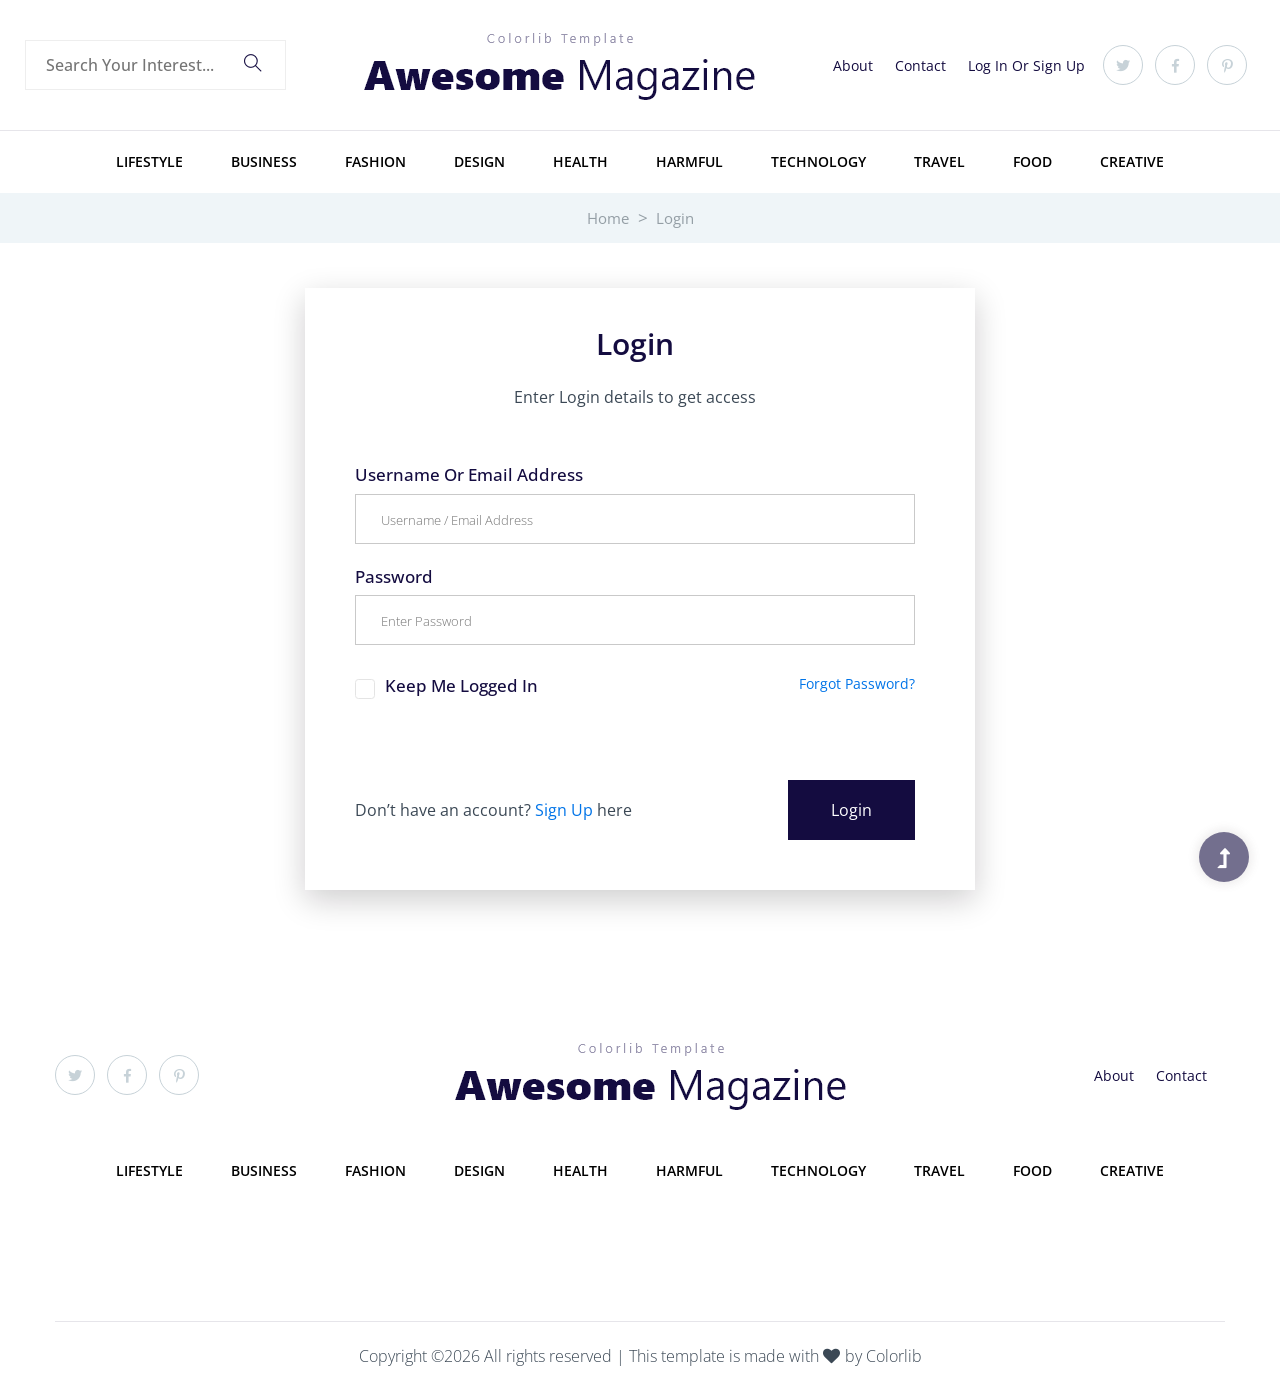
<file: public/cliend/login.html>
<!doctype html>
<html class="no-js" lang="zxx">
<head>
    <meta charset="utf-8">
    <meta http-equiv="x-ua-compatible" content="ie=edge">
    <title>Magazine News</title>
    <meta name="description" content="">
    <meta name="viewport" content="width=device-width, initial-scale=1">
    <link rel="manifest" href="site.webmanifest">
    <link rel="shortcut icon" type="image/x-icon" href="assets/img/favicon.ico">

	<!-- CSS here -->
	<link rel="stylesheet" href="assets/css/bootstrap.min.css">
	<link rel="stylesheet" href="assets/css/owl.carousel.min.css">
	<link rel="stylesheet" href="assets/css/slicknav.css">
    <link rel="stylesheet" href="assets/css/flaticon.css">
    <link rel="stylesheet" href="assets/css/progressbar_barfiller.css">
    <link rel="stylesheet" href="assets/css/gijgo.css">
    <link rel="stylesheet" href="assets/css/animate.min.css">
    <link rel="stylesheet" href="assets/css/animated-headline.css">
	<link rel="stylesheet" href="assets/css/magnific-popup.css">
	<link rel="stylesheet" href="assets/css/fontawesome-all.min.css">
	<link rel="stylesheet" href="assets/css/themify-icons.css">
	<link rel="stylesheet" href="assets/css/slick.css">
	<link rel="stylesheet" href="assets/css/nice-select.css">
	<link rel="stylesheet" href="assets/css/style.css">
</head>
<body>
    <!-- ? Preloader Start -->
    <div id="preloader-active">
        <div class="preloader d-flex align-items-center justify-content-center">
            <div class="preloader-inner position-relative">
                <div class="preloader-circle"></div>
                <div class="preloader-img pere-text">
                    <img src="assets/img/logo/loder.png" alt="">
                </div>
            </div>
        </div>
    </div> 
    <!-- Preloader Start-->
    <header>
        <!-- Header Start -->
       <div class="header-area">
            <div class="main-header ">
                <div class="header-top ">
                   <div class="container-fluid">
                       <div class="col-xl-12">
                            <div class="row d-flex justify-content-lg-between align-items-center">
                                <div class="header-info-left">
                                    <li class="d-none d-lg-block">
                                        <div class="form-box f-right ">
                                            <input type="text" name="Search" placeholder="Search your interest...">
                                            <div class="search-icon">
                                                <i class="ti-search"></i>
                                            </div>
                                        </div>
                                     </li>
                                </div>
                                <div class="header-info-mid">
                                    <!-- logo -->
                                    <div class="logo">
                                        <a href="index.html"><img src="assets/img/logo/logo.png" alt=""></a>
                                    </div>
                                </div>
                                <div class="header-info-right d-flex align-items-center">
                                   <ul>                                          
                                       <li><a href="about.html">About</a></li>
                                       <li><a href="contact.html">Contact</a></li>
                                       <li><a href="login.html">Log In  or  Sign Up</a></li>
                                   </ul>
                                   <!-- Social -->
                                   <div class="header-social">
                                        <a href="#"><i class="fab fa-twitter"></i></a>
                                        <a href="https://bit.ly/sai4ull"><i class="fab fa-facebook-f"></i></a>
                                        <a href="#"><i class="fab fa-pinterest-p"></i></a>
                                    </div>
                                </div>
                            </div>
                       </div>
                   </div>
                </div>
               <div class="header-bottom  header-sticky">
                    <div class="container-fluid">
                        <div class="row align-items-center">
                            <div class="col-12">
                                <!-- logo 2 -->
                                <div class="logo2">
                                    <a href="index.html"><img src="assets/img/logo/logo.png" alt=""></a>
                                </div>
                                <!-- logo 3 -->
                                <div class="logo3 d-block d-sm-none">
                                    <a href="index.html"><img src="assets/img/logo/logo-mobile.png" alt=""></a>
                                </div>
                                <!-- Main-menu -->
                                <div class="main-menu text-center d-none d-lg-block">
                                    <nav>                                                
                                        <ul id="navigation">                                                                                                                                     
                                            <li><a href="category.html">Lifestyle</a></li>
                                            <li><a href="category.html">Business</a></li>
                                            <li><a href="category.html">Fashion</a></li>
                                            <li><a href="category.html">Design</a></li>
                                            <li><a href="category.html">Health</a></li>
                                            <li><a href="category.html">Harmful</a></li>
                                            <li><a href="category.html">Technology</a></li>
                                            <li><a href="category.html">Travel</a></li>
                                            <li><a href="category.html">Food</a></li>
                                            <li><a href="category.html">Creative</a></li>
                                        </ul>
                                    </nav>
                                </div>
                            </div> 
                            <!-- Mobile Menu -->
                            <div class="col-12">
                                <div class="mobile_menu d-block d-lg-none"></div>
                            </div>
                        </div>
                    </div>
               </div>
            </div>
       </div>
        <!-- Header End -->
    </header>
    <main>
        <!-- breadcrumb Start-->
        <div class="page-notification">
            <div class="container">
                <div class="row">
                    <div class="col-lg-12">
                        <nav aria-label="breadcrumb">
                            <ol class="breadcrumb justify-content-center">
                                <li class="breadcrumb-item"><a href="index.html">Home</a></li>
                                <li class="breadcrumb-item"><a href="#">Login</a></li> 
                            </ol>
                        </nav>
                    </div>
                </div>
            </div>
        </div>
        <!-- breadcrumb End -->
        <!-- login Area Start -->
        <div class="login-form-area">
            <div class="container">
                <div class="row justify-content-center">
                    <div class="col-xl-7 col-lg-8">
                        <div class="login-form">
                            <!-- Login Heading -->
                            <div class="login-heading">
                                <span>Login</span>
                                <p>Enter Login details to get access</p>
                            </div>
                            <!-- Single Input Fields -->
                            <div class="input-box">
                                <div class="single-input-fields">
                                    <label>Username or Email Address</label>
                                    <input type="text" placeholder="Username / Email address">
                                </div>
                                <div class="single-input-fields">
                                    <label>Password</label>
                                    <input type="password" placeholder="Enter Password">
                                </div>
                                <div class="single-input-fields login-check">
                                    <input type="checkbox" id="fruit1" name="keep-log">
                                    <label for="fruit1">Keep me logged in</label>
                                <a href="#" class="f-right">Forgot Password?</a>
                                </div>
                            </div>
                            <!-- form Footer -->
                            <div class="login-footer">
                                <p>Don’t have an account? <a href="sin-up.html">Sign Up</a>  here</p>
                                <button class="submit-btn3">Login</button>
                            </div>
                        </div>
                    </div>
                </div>
            </div>
        </div>
        <!-- login Area End -->
    </main>

    <footer>
        <!-- Footer Start-->
        <div class="footer-area footer-padding">
            <div class="header-area">
                <div class="main-header ">
                    <div class="header-top d-none d-lg-block">
                       <div class="container">
                           <div class="col-xl-12">
                                <div class="row d-flex justify-content-between align-items-center">
                                    <div class="header-info-left d-flex">
                                        <!-- Social -->
                                        <div class="header-social">
                                            <a href="#"><i class="fab fa-twitter"></i></a>
                                            <a href="https://bit.ly/sai4ull"><i class="fab fa-facebook-f"></i></a>
                                            <a href="#"><i class="fab fa-pinterest-p"></i></a>
                                        </div>
                                    </div>
                                    <div class="header-info-mid">
                                        <!-- logo -->
                                        <div class="logo">
                                            <a href="index.html"><img src="assets/img/logo/logo.png" alt=""></a>
                                        </div>
                                    </div>
                                    <div class="header-info-right d-flex align-items-center">
                                       <ul>                                          
                                           <li><a href="about.html">About</a></li>
                                           <li><a href="contact.html">Contact</a></li>
                                       </ul>
                                    </div>
                                </div>
                           </div>
                       </div>
                    </div>
                   <div class="header-bottom header-bottom2 ">
                        <div class="container-fluid">
                            <div class="row align-items-center">
                                <div class="col-12">
                                    <!-- Main-menu -->
                                    <div class="main-menu text-center">
                                        <nav>                                                
                                            <ul>                                                                                                                                     
                                                <li><a href="category.html">Lifestyle</a></li>
                                                <li><a href="category.html">Business</a></li>
                                                <li><a href="category.html">Fashion</a></li>
                                                <li><a href="category.html">Design</a></li>
                                                <li><a href="category.html">Health</a></li>
                                                <li><a href="category.html">Harmful</a></li>
                                                <li><a href="category.html">Technology</a></li>
                                                <li><a href="category.html">Travel</a></li>
                                                <li><a href="category.html">Food</a></li>
                                                <li><a href="category.html">Creative</a></li>
                                            </ul>
                                        </nav>
                                    </div>
                                </div> 
                            </div>
                        </div>
                   </div>
                </div>
           </div>
        </div>
        <!-- footer-bottom area -->
        <div class="footer-bottom-area">
            <div class="container">
                <div class="footer-border">
                    <div class="row align-items-center justify-content-center">
                        <div class="col-xl-9 col-lg-8">
                            <div class="footer-copy-right text-center">
                               <p><!-- Link back to Colorlib can't be removed. Template is licensed under CC BY 3.0. -->
  Copyright &copy;<script>document.write(new Date().getFullYear());</script> All rights reserved | This template is made with <i class="fa fa-heart" aria-hidden="true"></i> by <a href="https://colorlib.com" target="_blank">Colorlib</a>
  <!-- Link back to Colorlib can't be removed. Template is licensed under CC BY 3.0. --></p>
                            </div>
                        </div>
                    </div>
                </div>
            </div>
        </div>
        <!-- Footer End-->
    </footer>
    <!-- Scroll Up -->
    <div id="back-top" >
        <a title="Go to Top" href="#"> <i class="fas fa-level-up-alt"></i></a>
    </div>
    <!-- JS here -->

    <script src="./assets/js/vendor/modernizr-3.5.0.min.js"></script>
    <!-- Jquery, Popper, Bootstrap -->
    <script src="./assets/js/vendor/jquery-1.12.4.min.js"></script>
    <script src="./assets/js/popper.min.js"></script>
    <script src="./assets/js/bootstrap.min.js"></script>
    <!-- Jquery Mobile Menu -->
    <script src="./assets/js/jquery.slicknav.min.js"></script>

    <!-- Jquery Slick , Owl-Carousel Plugins -->
    <script src="./assets/js/owl.carousel.min.js"></script>
    <script src="./assets/js/slick.min.js"></script>
    <!-- One Page, Animated-HeadLin -->
    <script src="./assets/js/wow.min.js"></script>
    <script src="./assets/js/animated.headline.js"></script>
    <script src="./assets/js/jquery.magnific-popup.js"></script>

    <!-- Date Picker -->
    <script src="./assets/js/gijgo.min.js"></script>
    <!-- Nice-select, sticky -->
    <script src="./assets/js/jquery.nice-select.min.js"></script>
    <script src="./assets/js/jquery.sticky.js"></script>
    <!-- Progress -->
    <script src="./assets/js/jquery.barfiller.js"></script>
    
    <!-- counter , waypoint,Hover Direction -->
    <script src="./assets/js/jquery.counterup.min.js"></script>
    <script src="./assets/js/waypoints.min.js"></script>
    <script src="./assets/js/jquery.countdown.min.js"></script>
    <script src="./assets/js/hover-direction-snake.min.js"></script>

    <!-- contact js -->
    <script src="./assets/js/contact.js"></script>
    <script src="./assets/js/jquery.form.js"></script>
    <script src="./assets/js/jquery.validate.min.js"></script>
    <script src="./assets/js/mail-script.js"></script>
    <script src="./assets/js/jquery.ajaxchimp.min.js"></script>
    
    <!-- Jquery Plugins, main Jquery -->	
    <script src="./assets/js/plugins.js"></script>
    <script src="./assets/js/main.js"></script>
    
    </body>
</html>
</file>
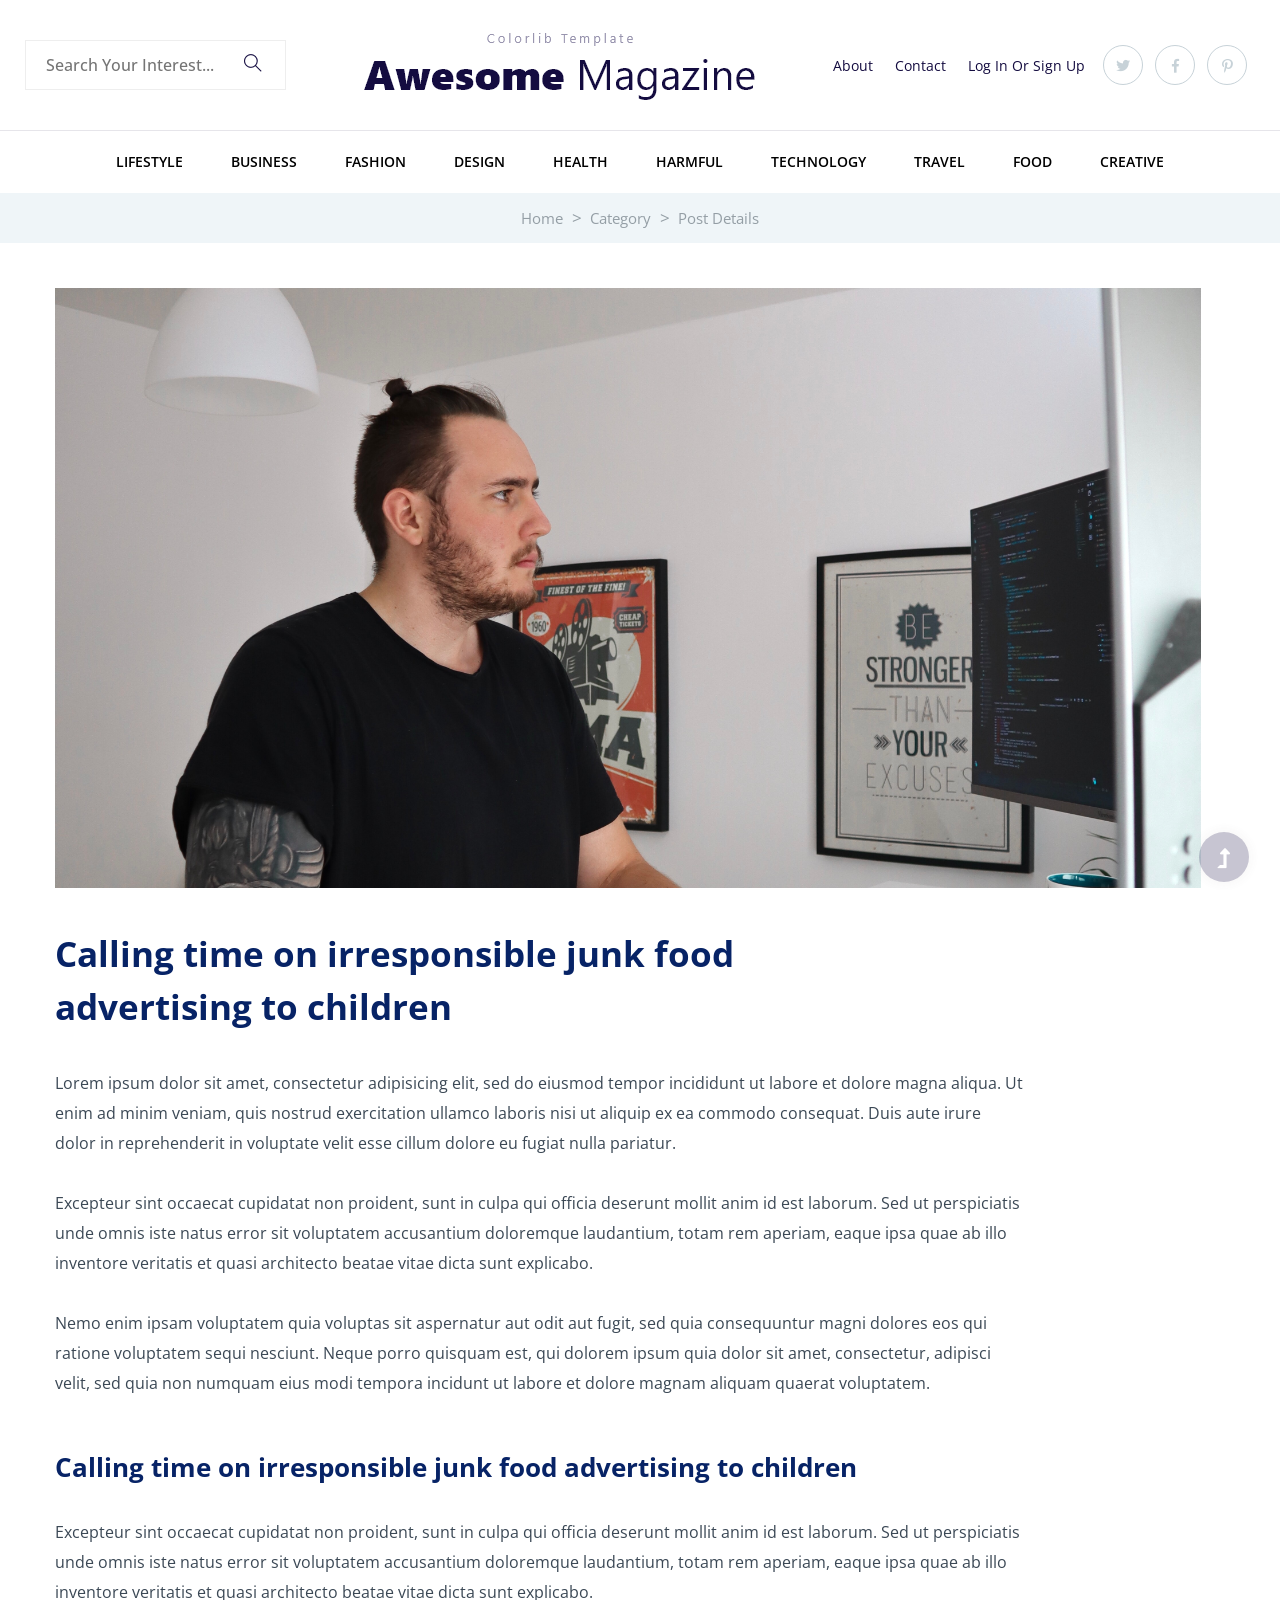
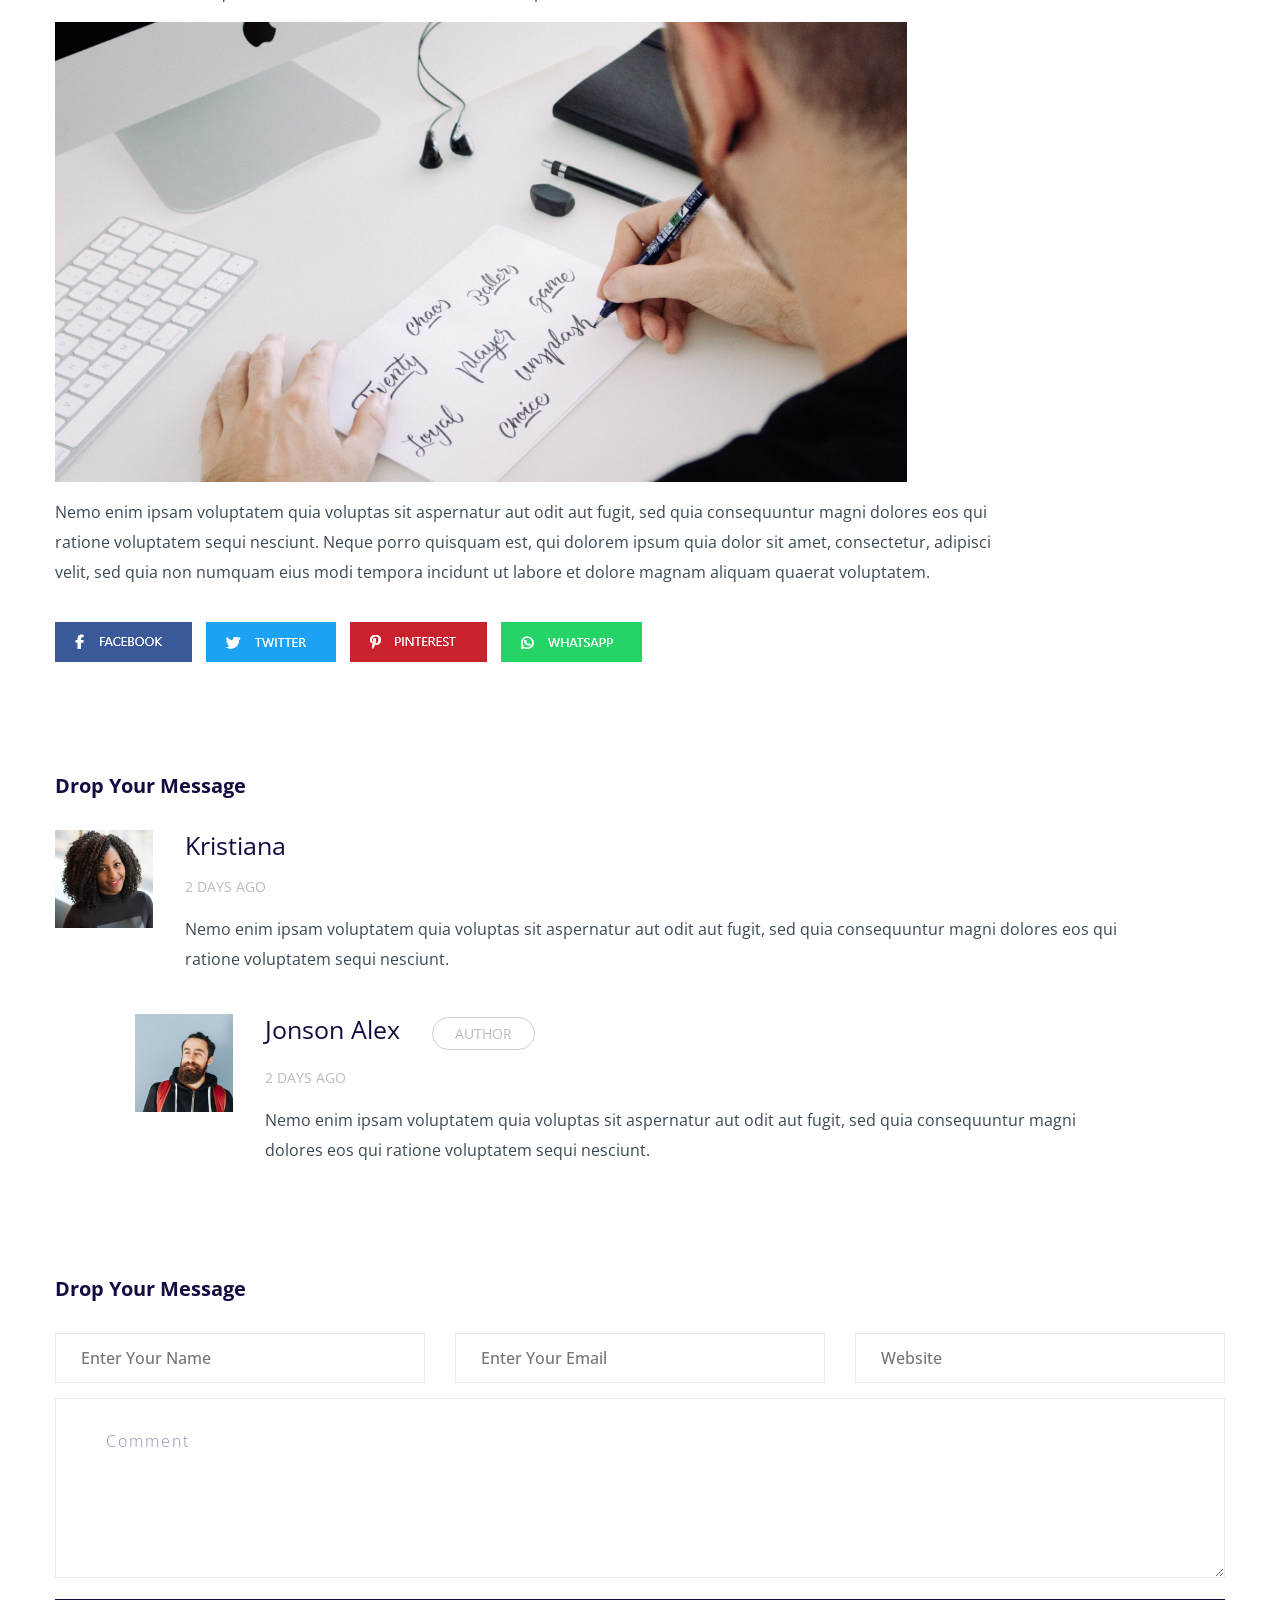
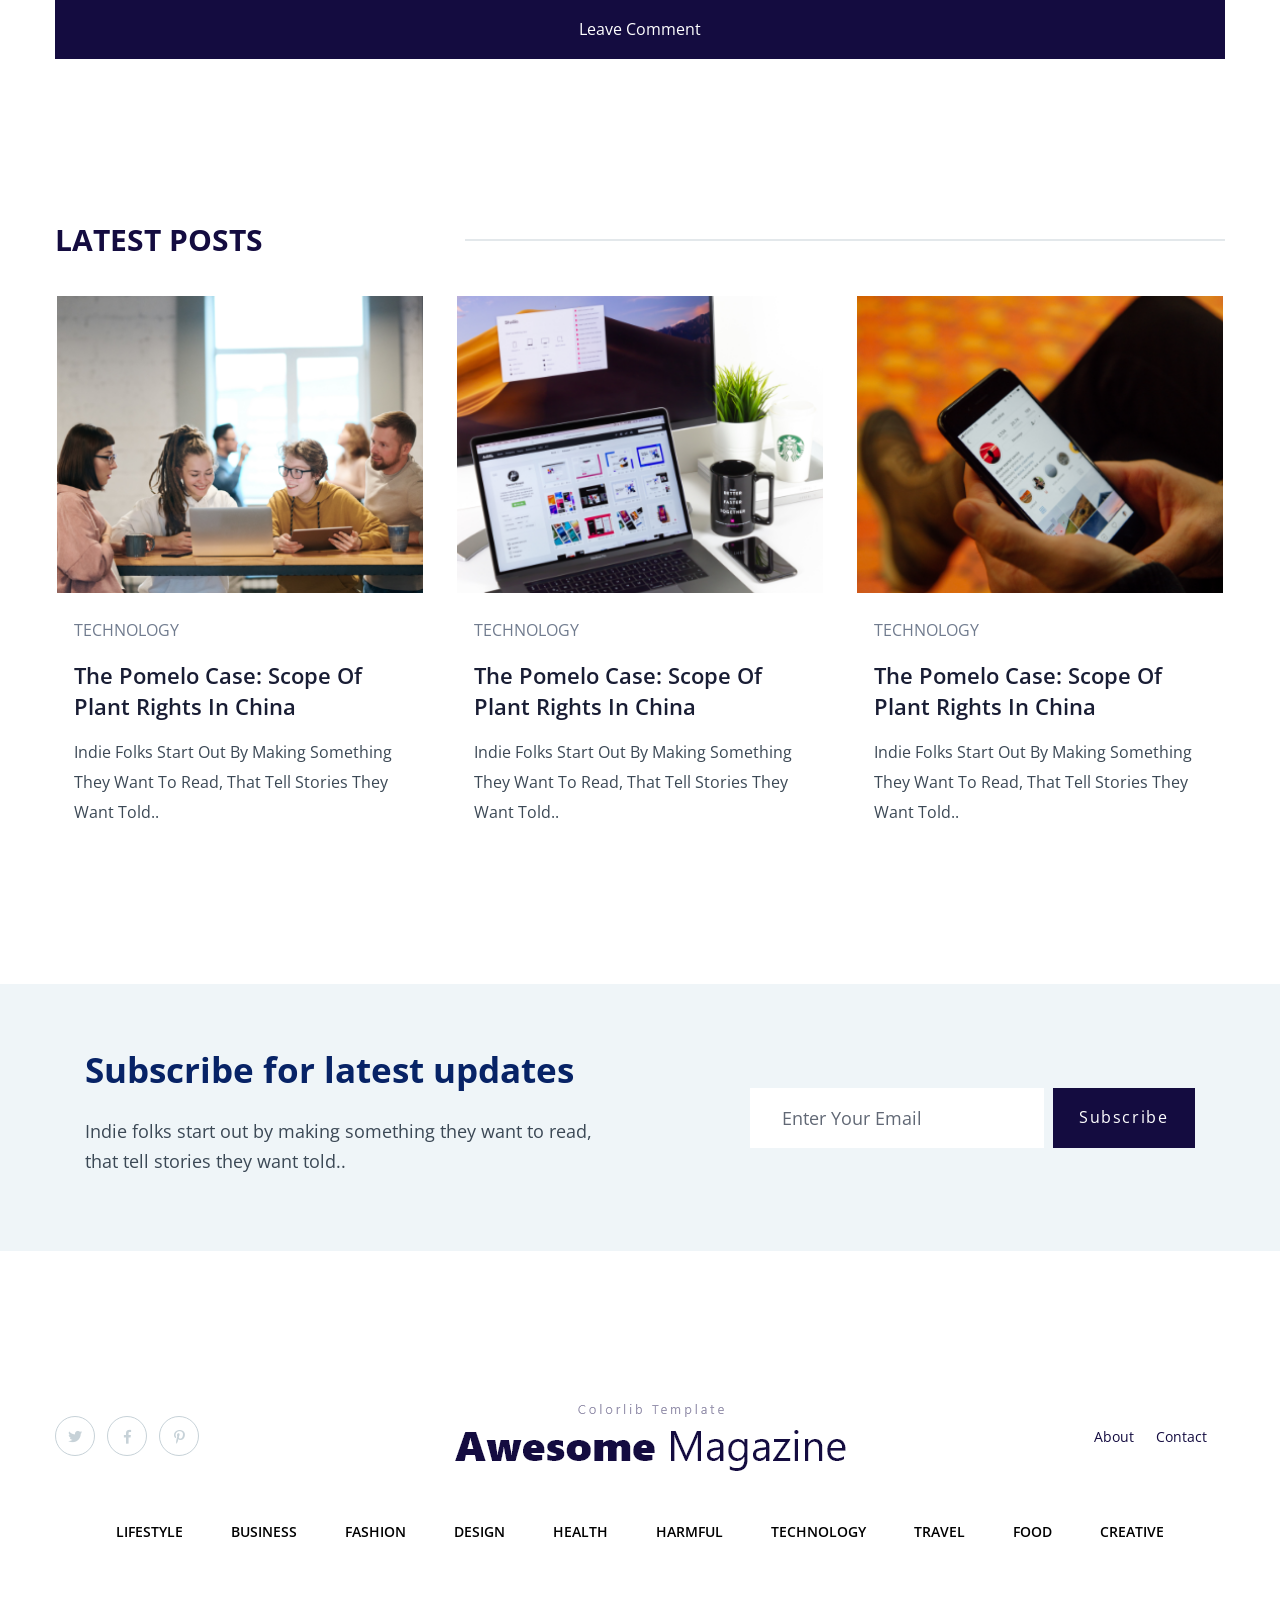
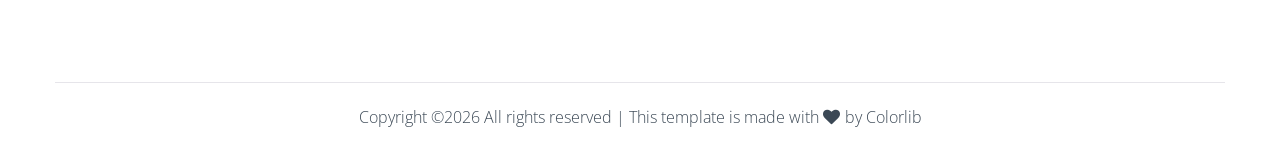
<file: public/cliend/post_details.html>
<!doctype html>
<html class="no-js" lang="zxx">
<head>
    <meta charset="utf-8">
    <meta http-equiv="x-ua-compatible" content="ie=edge">
    <title>Magazine News</title>
    <meta name="description" content="">
    <meta name="viewport" content="width=device-width, initial-scale=1">
    <link rel="manifest" href="site.webmanifest">
    <link rel="shortcut icon" type="image/x-icon" href="assets/img/favicon.ico">

	<!-- CSS here -->
	<link rel="stylesheet" href="assets/css/bootstrap.min.css">
	<link rel="stylesheet" href="assets/css/owl.carousel.min.css">
	<link rel="stylesheet" href="assets/css/slicknav.css">
    <link rel="stylesheet" href="assets/css/flaticon.css">
    <link rel="stylesheet" href="assets/css/progressbar_barfiller.css">
    <link rel="stylesheet" href="assets/css/gijgo.css">
    <link rel="stylesheet" href="assets/css/animate.min.css">
    <link rel="stylesheet" href="assets/css/animated-headline.css">
	<link rel="stylesheet" href="assets/css/magnific-popup.css">
	<link rel="stylesheet" href="assets/css/fontawesome-all.min.css">
	<link rel="stylesheet" href="assets/css/themify-icons.css">
	<link rel="stylesheet" href="assets/css/slick.css">
	<link rel="stylesheet" href="assets/css/nice-select.css">
	<link rel="stylesheet" href="assets/css/style.css">
</head>
<body>
    <!-- ? Preloader Start -->
    <div id="preloader-active">
        <div class="preloader d-flex align-items-center justify-content-center">
            <div class="preloader-inner position-relative">
                <div class="preloader-circle"></div>
                <div class="preloader-img pere-text">
                    <img src="assets/img/logo/loder.png" alt="">
                </div>
            </div>
        </div>
    </div>
    <!-- Preloader Start -->
    <header>
        <!-- Header Start -->
       <div class="header-area">
            <div class="main-header ">
                <div class="header-top ">
                   <div class="container-fluid">
                       <div class="col-xl-12">
                            <div class="row d-flex justify-content-lg-between align-items-center">
                                <div class="header-info-left">
                                    <li class="d-none d-lg-block">
                                        <div class="form-box f-right ">
                                            <input type="text" name="Search" placeholder="Search your interest...">
                                            <div class="search-icon">
                                                <i class="ti-search"></i>
                                            </div>
                                        </div>
                                     </li>
                                </div>
                                <div class="header-info-mid">
                                    <!-- logo -->
                                    <div class="logo">
                                        <a href="index.html"><img src="assets/img/logo/logo.png" alt=""></a>
                                    </div>
                                </div>
                                <div class="header-info-right d-flex align-items-center">
                                   <ul>                                          
                                       <li><a href="about.html">About</a></li>
                                       <li><a href="contact.html">Contact</a></li>
                                       <li><a href="login.html">Log In  or  Sign Up</a></li>
                                   </ul>
                                   <!-- Social -->
                                   <div class="header-social">
                                        <a href="#"><i class="fab fa-twitter"></i></a>
                                        <a href="https://bit.ly/sai4ull"><i class="fab fa-facebook-f"></i></a>
                                        <a href="#"><i class="fab fa-pinterest-p"></i></a>
                                    </div>
                                </div>
                            </div>
                       </div>
                   </div>
                </div>
               <div class="header-bottom  header-sticky">
                    <div class="container-fluid">
                        <div class="row align-items-center">
                            <div class="col-12">
                                <!-- logo 2 -->
                                <div class="logo2">
                                    <a href="index.html"><img src="assets/img/logo/logo.png" alt=""></a>
                                </div>
                                <!-- logo 3 -->
                                <div class="logo3 d-block d-sm-none">
                                    <a href="index.html"><img src="assets/img/logo/logo-mobile.png" alt=""></a>
                                </div>
                                <!-- Main-menu -->
                                <div class="main-menu text-center d-none d-lg-block">
                                    <nav>                                                
                                        <ul id="navigation">                                                                                                                                     
                                            <li><a href="category.html">Lifestyle</a></li>
                                            <li><a href="category.html">Business</a></li>
                                            <li><a href="category.html">Fashion</a></li>
                                            <li><a href="category.html">Design</a></li>
                                            <li><a href="category.html">Health</a></li>
                                            <li><a href="category.html">Harmful</a></li>
                                            <li><a href="category.html">Technology</a></li>
                                            <li><a href="category.html">Travel</a></li>
                                            <li><a href="category.html">Food</a></li>
                                            <li><a href="category.html">Creative</a></li>
                                        </ul>
                                    </nav>
                                </div>
                            </div> 
                            <!-- Mobile Menu -->
                            <div class="col-12">
                                <div class="mobile_menu d-block d-lg-none"></div>
                            </div>
                        </div>
                    </div>
               </div>
            </div>
       </div>
        <!-- Header End -->
    </header>
    <main>
        <!-- breadcrumb Start-->
        <div class="page-notification">
            <div class="container">
                <div class="row">
                    <div class="col-lg-12">
                        <nav aria-label="breadcrumb">
                            <ol class="breadcrumb justify-content-center">
                                <li class="breadcrumb-item"><a href="index.html">Home</a></li>
                                <li class="breadcrumb-item"><a href="#">Category</a></li> 
                                <li class="breadcrumb-item"><a href="#">Post details</a></li> 
                            </ol>
                        </nav>
                    </div>
                </div>
            </div>
        </div>
        <!-- breadcrumb End -->
        <!-- Post Details Stat -->
        <div class="psot-details pb-80">
            <div class="container">
                <div class="row">
                    <div class="col-lg-12">
                        <div class="details-img mb-40">
                            <img class="img-fluid" src="assets/img/gallery/post_details.png" alt="">
                        </div>
                    </div>
                </div>
                <div class="row">
                    <div class="col-lg-8">
                        <div class="about-details-cap">
                        <h2>Calling time on irresponsible junk  food advertising to children</h2>
                        </div>
                    </div>
                    <div class="col-lg-10">
                        <div class="about-details-cap">
                        <p class="mb-30">Lorem ipsum dolor sit amet, consectetur adipisicing elit, sed do eiusmod tempor incididunt ut labore et dolore magna aliqua. Ut enim ad minim veniam, quis nostrud exercitation ullamco laboris nisi ut aliquip ex ea commodo consequat. Duis aute irure dolor in reprehenderit in voluptate velit esse cillum dolore eu fugiat nulla pariatur. </p>

                        <p class="mb-30">Excepteur sint occaecat cupidatat non proident, sunt in culpa qui officia deserunt mollit anim id est laborum. Sed ut perspiciatis unde omnis iste natus error sit voluptatem accusantium doloremque laudantium, totam rem aperiam, eaque ipsa quae ab illo inventore veritatis et quasi architecto beatae vitae dicta sunt explicabo. </p>

                        <p class="mb-50">Nemo enim ipsam voluptatem quia voluptas sit aspernatur aut odit aut fugit, sed quia consequuntur magni dolores eos qui ratione voluptatem sequi nesciunt. Neque porro quisquam est, qui dolorem ipsum quia dolor sit amet, consectetur, adipisci velit, sed quia non numquam eius modi tempora incidunt ut labore et dolore magnam aliquam quaerat voluptatem.</p>
                        </div>
                    </div>
                    <div class="col-lg-10">
                        <div class="about-details-cap">
                            <h3>Calling time on irresponsible junk  food advertising to children</h3>
                            <p>Excepteur sint occaecat cupidatat non proident, sunt in culpa qui officia deserunt mollit anim id est laborum. Sed ut perspiciatis unde omnis iste natus error sit voluptatem accusantium doloremque laudantium, totam rem aperiam, eaque ipsa quae ab illo inventore veritatis et quasi architecto beatae vitae dicta sunt explicabo. </p>
                            <div class="details-img">
                                <img class="img-fluid mb-15" src="assets/img/gallery/post_details2.png" alt="">
                                <p>Nemo enim ipsam voluptatem quia voluptas sit aspernatur aut odit aut fugit, sed quia consequuntur magni dolores eos qui ratione voluptatem sequi nesciunt. Neque porro quisquam est, qui dolorem ipsum quia dolor sit amet, consectetur, adipisci velit, sed quia non numquam eius modi tempora incidunt ut labore et dolore magnam aliquam quaerat voluptatem.</p>
                            </div>
                            <!-- Socaial -->
                            <div class="social-iocn pt-20 pb-20">
                                <a href="#"><img class="mr-10 mb-10" src="assets/img/gallery/facebook.png" alt=""></a>
                                <a href="#"><img class="mr-10 mb-10" src="assets/img/gallery/twitter.png" alt="#"></a>
                                <a href="#"><img class="mr-10 mb-10" src="assets/img/gallery/pinterest.png" alt=""></a>
                                <a href="#"><img class="mb-10" src="assets/img/gallery/whatsapp.png" alt=""></a>
                            </div>
                        </div>
                    </div>
                </div>
            </div>
        </div>
        <!-- Post Details End -->
        <!--comments Area -->
        <div class="coments-area pb-80">
            <div class="container">
                <div class="row ">
                    <div class="col-xl-12">
                        <div class="small-tittle mb-30">
                            <h2>Drop your message</h2>
                        </div>
                    </div>
                </div>
                <div class="row">
                    <div class="col-lg-11">
                        <div class="single-comments mb-40">
                            <div class="comments-items">
                                <div class="comments-img">
                                    <a href="#"><img src="assets/img/gallery/comment-img1.png" alt=""></a>
                                </div>
                                <div class="comments-tittle">
                                    <a href="#"><h4>Kristiana</h4></a>
                                    <span>2 days ago</span>
                                    <p>Nemo enim ipsam voluptatem quia voluptas sit aspernatur aut odit aut fugit, sed quia consequuntur magni dolores eos qui ratione voluptatem sequi nesciunt.</p>
                                </div>
                            </div>
                        </div>
                    </div>
                    <div class="col-lg-11">
                        <div class="single-comments mb-30 ml-80">
                            <div class="comments-items">
                                <div class="comments-img">
                                    <a href="#"><img src="assets/img/gallery/comment-img2.png" alt=""></a>
                                </div>
                                <div class="comments-tittle">
                                    <a href="#"><h4>Jonson Alex</h4> <span class="author">Author</span></a>
                                    <span>2 days ago</span>
                                    <p>Nemo enim ipsam voluptatem quia voluptas sit aspernatur aut odit aut fugit, sed quia consequuntur magni dolores eos qui ratione voluptatem sequi nesciunt.</p>
                                </div>
                            </div>
                        </div>
                    </div>
                </div>
                <!-- Form -->
                <div class="row">
                    <div class="col-lg-12">
                        <!-- contact-form -->
                        <div class="form-wrapper pt-80">
                            <div class="row ">
                                <div class="col-xl-12">
                                    <div class="small-tittle mb-30">
                                        <h2>Drop your message</h2>
                                    </div>
                                </div>
                            </div>
                            <form id="contact-form" action="#" method="POST">
                                <div class="row">
                                    <div class="col-lg-4 col-md-6">
                                        <div class="form-box user-icon mb-15">
                                            <input type="text" name="name" placeholder="Enter your name">
                                        </div>
                                    </div>
                                    <div class="col-lg-4 col-md-6">
                                        <div class="form-box email-icon mb-15">
                                            <input type="text" name="email" placeholder="Enter your email">
                                        </div>
                                    </div>
                                    <div class="col-lg-4 col-md-6">
                                        <div class="form-box email-icon mb-15">
                                            <input type="text" name="email" placeholder="Website">
                                        </div>
                                    </div>
                                    <!-- <div class="col-lg-12 col-md-6 mb-15">
                                        <div class="select-itms">
                                            <select name="select" id="select2">
                                                <option value="">Topic</option>
                                                <option value="">Topic one</option>
                                                <option value="">Topic Two</option>
                                                <option value="">Topic Three</option>
                                            </select>
                                        </div>
                                    </div> -->
                                    <div class="col-lg-12">
                                        <div class="form-box message-icon mb-15">
                                            <textarea name="message" id="message" placeholder="Comment"></textarea>
                                        </div>
                                        <div class="submit-info">
                                            <button class="submit-btn2" type="submit">Leave Comment</button>
                                        </div>
                                    </div>
                                </div>
                            </form> 
                        </div>
                    </div>
                </div>
            </div>
        </div>
        <!--comments Area End -->
        <!-- Latest Posts Area -->
        <div class="latest-posts pt-80 pb-80">
            <div class="container">
                <div class="row">
                    <div class="col-12">
                        <div class="section-tittle mb-35">
                            <h2>Latest Posts</h2>
                        </div>
                    </div>
                </div>
                <div class="row">
                    <div class="col-lg-4 col-md-6">
                        <div class="single-baner-nw2 mb-30">
                            <div class="banner-img-cap2">
                                <div class="banner-img">
                                    <img src="assets/img/gallery/trend1.png" alt="">
                                </div>
                                <div class="banner-cap2">
                                    <p>Technology</p>
                                   <h3><a href="post_details.html">The pomelo case: scope of plant rights in China</a></h3>
                                    <p class="blog-text" style="text-transform: normal !important;">Indie folks start out by making something they want to read, that tell stories they want told..</p>
                                </div>
                            </div>
                        </div>
                    </div>
                    <div class="col-lg-4 col-md-6">
                        <div class="single-baner-nw2 mb-30">
                            <div class="banner-img-cap2">
                                <div class="banner-img">
                                    <img src="assets/img/gallery/trend2.png" alt="">
                                </div>
                                <div class="banner-cap2">
                                    <p>Technology</p>
                                   <h3><a href="post_details.html">The pomelo case: scope of plant rights in China</a></h3>
                                    <p class="blog-text" style="text-transform: normal !important;">Indie folks start out by making something they want to read, that tell stories they want told..</p>
                                </div>
                            </div>
                        </div>
                    </div>
                    <div class="col-lg-4 col-md-6">
                        <div class="single-baner-nw2 mb-30">
                            <div class="banner-img-cap2">
                                <div class="banner-img">
                                    <img src="assets/img/gallery/trend3.png" alt="">
                                </div>
                                <div class="banner-cap2">
                                    <p>Technology</p>
                                   <h3><a href="post_details.html">The pomelo case: scope of plant rights in China</a></h3>
                                    <p class="blog-text" style="text-transform: normal !;">Indie folks start out by making something they want to read, that tell stories they want told..</p>
                                </div>
                            </div>
                        </div>
                    </div>
                </div>
            </div>
        </div>
        <!-- Latest Posts End-->
        <!-- Want To work -->
        <section class="wantToWork-area gray-bg ">
            <div class="container">
                <div class="wants-wrapper w-padding2">
                    <div class="row align-items-center justify-content-between">
                        <div class="col-xl-6 col-lg-7 col-md-10">
                            <div class="wantToWork-caption wantToWork-caption2">
                                <h2>Subscribe for latest updates</h2>
                                <p>Indie folks start out by making something they want to read, that tell stories they want told..</p>
                            </div>
                        </div>
                        <div class="col-xl-5 col-lg-5 col-md-12">
                            <form action="#" class="search-box">
                                <div class="input-form">
                                    <input type="text" placeholder="Enter your email">
                                </div>
                                <div class="search-form">
                                    <a href="#">Subscribe</a>
                                </div>	
                            </form>
                        </div>
                    </div>
                </div>
            </div>
        </section>
        <!-- Want To work End -->
    </main>
    <footer>
        <!-- Footer Start-->
        <div class="footer-area footer-padding">
            <div class="header-area">
                <div class="main-header ">
                    <div class="header-top d-none d-lg-block">
                       <div class="container">
                           <div class="col-xl-12">
                                <div class="row d-flex justify-content-between align-items-center">
                                    <div class="header-info-left d-flex">
                                        <!-- Social -->
                                        <div class="header-social">
                                            <a href="#"><i class="fab fa-twitter"></i></a>
                                            <a href="https://bit.ly/sai4ull"><i class="fab fa-facebook-f"></i></a>
                                            <a href="#"><i class="fab fa-pinterest-p"></i></a>
                                        </div>
                                    </div>
                                    <div class="header-info-mid">
                                        <!-- logo -->
                                        <div class="logo">
                                            <a href="index.html"><img src="assets/img/logo/logo.png" alt=""></a>
                                        </div>
                                    </div>
                                    <div class="header-info-right d-flex align-items-center">
                                       <ul>                                          
                                           <li><a href="about.html">About</a></li>
                                           <li><a href="contact.html">Contact</a></li>
                                       </ul>
                                    </div>
                                </div>
                           </div>
                       </div>
                    </div>
                   <div class="header-bottom header-bottom2 ">
                        <div class="container-fluid">
                            <div class="row align-items-center">
                                <div class="col-12">
                                    <!-- Main-menu -->
                                    <div class="main-menu text-center">
                                        <nav>                                                
                                            <ul>                                                                                                                                     
                                                <li><a href="category.html">Lifestyle</a></li>
                                                <li><a href="category.html">Business</a></li>
                                                <li><a href="category.html">Fashion</a></li>
                                                <li><a href="category.html">Design</a></li>
                                                <li><a href="category.html">Health</a></li>
                                                <li><a href="category.html">Harmful</a></li>
                                                <li><a href="category.html">Technology</a></li>
                                                <li><a href="category.html">Travel</a></li>
                                                <li><a href="category.html">Food</a></li>
                                                <li><a href="category.html">Creative</a></li>
                                            </ul>
                                        </nav>
                                    </div>
                                </div> 
                            </div>
                        </div>
                   </div>
                </div>
           </div>
        </div>
        <!-- footer-bottom area -->
        <div class="footer-bottom-area">
            <div class="container">
                <div class="footer-border">
                    <div class="row align-items-center justify-content-center">
                        <div class="col-xl-9 col-lg-8">
                            <div class="footer-copy-right text-center">
                                <p><!-- Link back to Colorlib can't be removed. Template is licensed under CC BY 3.0. -->
  Copyright &copy;<script>document.write(new Date().getFullYear());</script> All rights reserved | This template is made with <i class="fa fa-heart" aria-hidden="true"></i> by <a href="https://colorlib.com" target="_blank">Colorlib</a>
  <!-- Link back to Colorlib can't be removed. Template is licensed under CC BY 3.0. --></p>
                            </div>
                        </div>
                    </div>
                </div>
            </div>
        </div>
        <!-- Footer End-->
    </footer>
    <!-- Scroll Up -->
    <div id="back-top" >
        <a title="Go to Top" href="#"> <i class="fas fa-level-up-alt"></i></a>
    </div>

    <!-- JS here -->

    <script src="./assets/js/vendor/modernizr-3.5.0.min.js"></script>
    <!-- Jquery, Popper, Bootstrap -->
    <script src="./assets/js/vendor/jquery-1.12.4.min.js"></script>
    <script src="./assets/js/popper.min.js"></script>
    <script src="./assets/js/bootstrap.min.js"></script>
    <!-- Jquery Mobile Menu -->
    <script src="./assets/js/jquery.slicknav.min.js"></script>

    <!-- Jquery Slick , Owl-Carousel Plugins -->
    <script src="./assets/js/owl.carousel.min.js"></script>
    <script src="./assets/js/slick.min.js"></script>
    <!-- One Page, Animated-HeadLin -->
    <script src="./assets/js/wow.min.js"></script>
    <script src="./assets/js/animated.headline.js"></script>
    <script src="./assets/js/jquery.magnific-popup.js"></script>

    <!-- Date Picker -->
    <script src="./assets/js/gijgo.min.js"></script>
    <!-- Nice-select, sticky -->
    <script src="./assets/js/jquery.nice-select.min.js"></script>
    <script src="./assets/js/jquery.sticky.js"></script>
    <!-- Progress -->
    <script src="./assets/js/jquery.barfiller.js"></script>
    
    <!-- counter , waypoint,Hover Direction -->
    <script src="./assets/js/jquery.counterup.min.js"></script>
    <script src="./assets/js/waypoints.min.js"></script>
    <script src="./assets/js/jquery.countdown.min.js"></script>
    <script src="./assets/js/hover-direction-snake.min.js"></script>

    <!-- contact js -->
    <script src="./assets/js/contact.js"></script>
    <script src="./assets/js/jquery.form.js"></script>
    <script src="./assets/js/jquery.validate.min.js"></script>
    <script src="./assets/js/mail-script.js"></script>
    <script src="./assets/js/jquery.ajaxchimp.min.js"></script>
    
    <!-- Jquery Plugins, main Jquery -->	
    <script src="./assets/js/plugins.js"></script>
    <script src="./assets/js/main.js"></script>
    
    </body>
</html>
</file>
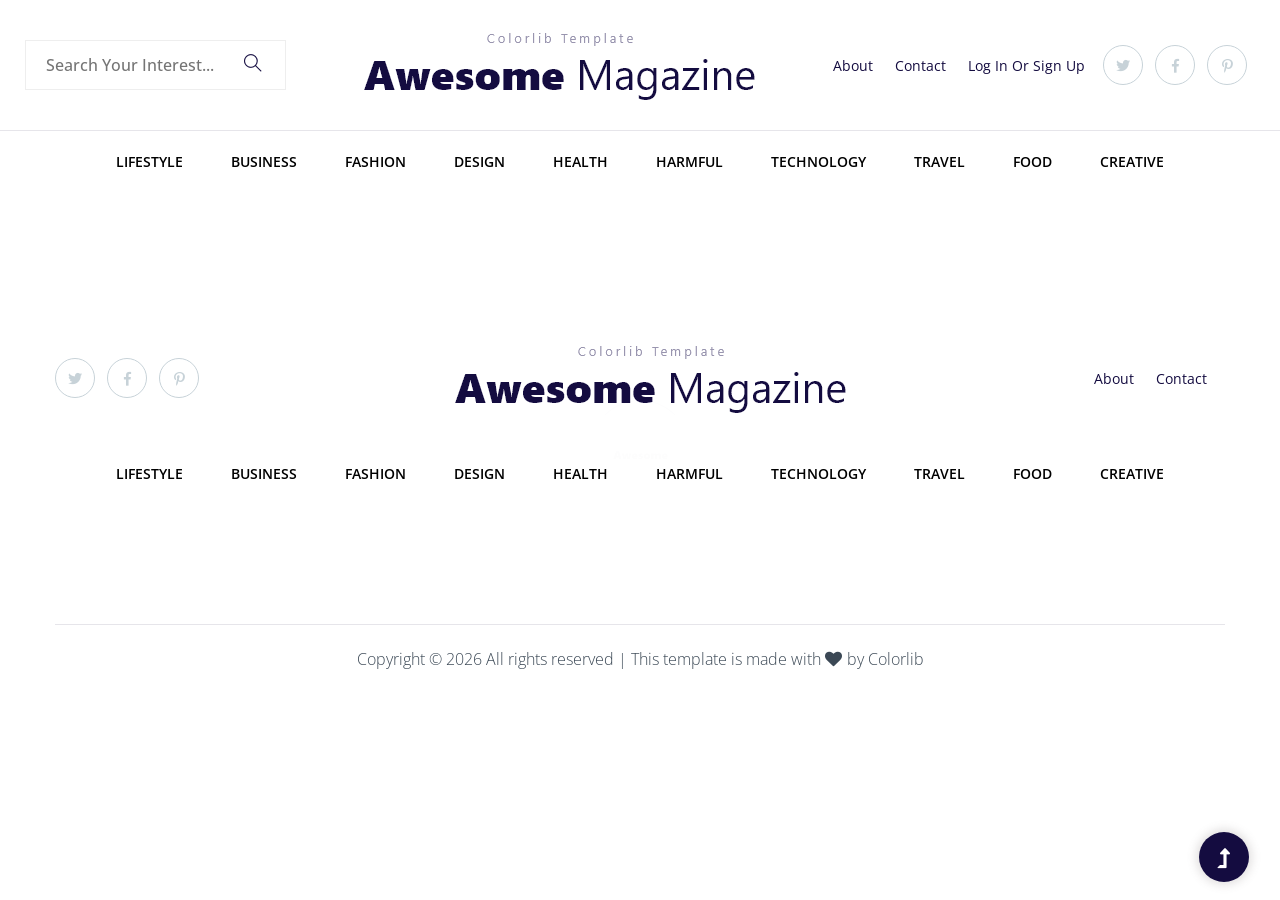
<file: public/cliend/sin-up.html>
<!doctype html>
<html class="no-js" lang="zxx">

<head>
    <meta charset="utf-8">
    <meta http-equiv="x-ua-compatible" content="ie=edge">
    <title>Magazine News</title>
    <meta name="description" content="">
    <meta name="viewport" content="width=device-width, initial-scale=1">
    <link rel="manifest" href="site.webmanifest">
    <link rel="shortcut icon" type="image/x-icon" href="assets/img/favicon.ico">

    <!-- CSS here -->
    <link rel="stylesheet" href="assets/css/bootstrap.min.css">
    <link rel="stylesheet" href="assets/css/owl.carousel.min.css">
    <link rel="stylesheet" href="assets/css/slicknav.css">
    <link rel="stylesheet" href="assets/css/flaticon.css">
    <link rel="stylesheet" href="assets/css/progressbar_barfiller.css">
    <link rel="stylesheet" href="assets/css/gijgo.css">
    <link rel="stylesheet" href="assets/css/animate.min.css">
    <link rel="stylesheet" href="assets/css/animated-headline.css">
    <link rel="stylesheet" href="assets/css/magnific-popup.css">
    <link rel="stylesheet" href="assets/css/fontawesome-all.min.css">
    <link rel="stylesheet" href="assets/css/themify-icons.css">
    <link rel="stylesheet" href="assets/css/slick.css">
    <link rel="stylesheet" href="assets/css/nice-select.css">
    <link rel="stylesheet" href="assets/css/style.css">
</head>

<body>
    <!-- ? Preloader Start -->
    <div id="preloader-active">
        <div class="preloader d-flex align-items-center justify-content-center">
            <div class="preloader-inner position-relative">
                <div class="preloader-circle"></div>
                <div class="preloader-img pere-text">
                    <img src="assets/img/logo/loder.png" alt="">
                </div>
            </div>
        </div>
    </div>
    <!-- Preloader Start-->
    <header>
        <!-- Header Start -->
        <div class="header-area">
            <div class="main-header ">
                <div class="header-top ">
                    <div class="container-fluid">
                        <div class="col-xl-12">
                            <div class="row d-flex justify-content-lg-between align-items-center">
                                <div class="header-info-left">
                                    <li class="d-none d-lg-block">
                                        <div class="form-box f-right ">
                                            <input type="text" name="Search" placeholder="Search your interest...">
                                            <div class="search-icon">
                                                <i class="ti-search"></i>
                                            </div>
                                        </div>
                                    </li>
                                </div>
                                <div class="header-info-mid">
                                    <!-- logo -->
                                    <div class="logo">
                                        <a href="index.html"><img src="assets/img/logo/logo.png" alt=""></a>
                                    </div>
                                </div>
                                <div class="header-info-right d-flex align-items-center">
                                    <ul>
                                        <li><a href="about.html">About</a></li>
                                        <li><a href="contact.html">Contact</a></li>
                                        <li><a href="login.html">Log In or Sign Up</a></li>
                                    </ul>
                                    <!-- Social -->
                                    <div class="header-social">
                                        <a href="#"><i class="fab fa-twitter"></i></a>
                                        <a href="https://bit.ly/sai4ull"><i class="fab fa-facebook-f"></i></a>
                                        <a href="#"><i class="fab fa-pinterest-p"></i></a>
                                    </div>
                                </div>
                            </div>
                        </div>
                    </div>
                </div>
                <div class="header-bottom  header-sticky">
                    <div class="container-fluid">
                        <div class="row align-items-center">
                            <div class="col-12">
                                <!-- logo 2 -->
                                <div class="logo2">
                                    <a href="index.html"><img src="assets/img/logo/logo.png" alt=""></a>
                                </div>
                                <!-- logo 3 -->
                                <div class="logo3 d-block d-sm-none">
                                    <a href="index.html"><img src="assets/img/logo/logo-mobile.png" alt=""></a>
                                </div>
                                <!-- Main-menu -->
                                <div class="main-menu text-center d-none d-lg-block">
                                    <nav>
                                        <ul id="navigation">
                                            <li><a href="category.html">Lifestyle</a></li>
                                            <li><a href="category.html">Business</a></li>
                                            <li><a href="category.html">Fashion</a></li>
                                            <li><a href="category.html">Design</a></li>
                                            <li><a href="category.html">Health</a></li>
                                            <li><a href="category.html">Harmful</a></li>
                                            <li><a href="category.html">Technology</a></li>
                                            <li><a href="category.html">Travel</a></li>
                                            <li><a href="category.html">Food</a></li>
                                            <li><a href="category.html">Creative</a></li>
                                        </ul>
                                    </nav>
                                </div>
                            </div>
                            <!-- Mobile Menu -->
                            <div class="col-12">
                                <div class="mobile_menu d-block d-lg-none"></div>
                            </div>
                        </div>
                    </div>
                </div>
            </div>
        </div>
        <!-- Header End -->
    </header>
    <main>

    </main>

    <footer>
        <!-- Footer Start-->
        <div class="footer-area footer-padding">
            <div class="header-area">
                <div class="main-header ">
                    <div class="header-top d-none d-lg-block">
                        <div class="container">
                            <div class="col-xl-12">
                                <div class="row d-flex justify-content-between align-items-center">
                                    <div class="header-info-left d-flex">
                                        <!-- Social -->
                                        <div class="header-social">
                                            <a href="#"><i class="fab fa-twitter"></i></a>
                                            <a href="https://bit.ly/sai4ull"><i class="fab fa-facebook-f"></i></a>
                                            <a href="#"><i class="fab fa-pinterest-p"></i></a>
                                        </div>
                                    </div>
                                    <div class="header-info-mid">
                                        <!-- logo -->
                                        <div class="logo">
                                            <a href="index.html"><img src="assets/img/logo/logo.png" alt=""></a>
                                        </div>
                                    </div>
                                    <div class="header-info-right d-flex align-items-center">
                                        <ul>
                                            <li><a href="about.html">About</a></li>
                                            <li><a href="contact.html">Contact</a></li>
                                        </ul>
                                    </div>
                                </div>
                            </div>
                        </div>
                    </div>
                    <div class="header-bottom header-bottom2 ">
                        <div class="container-fluid">
                            <div class="row align-items-center">
                                <div class="col-12">
                                    <!-- Main-menu -->
                                    <div class="main-menu text-center">
                                        <nav>
                                            <ul>
                                                <li><a href="category.html">Lifestyle</a></li>
                                                <li><a href="category.html">Business</a></li>
                                                <li><a href="category.html">Fashion</a></li>
                                                <li><a href="category.html">Design</a></li>
                                                <li><a href="category.html">Health</a></li>
                                                <li><a href="category.html">Harmful</a></li>
                                                <li><a href="category.html">Technology</a></li>
                                                <li><a href="category.html">Travel</a></li>
                                                <li><a href="category.html">Food</a></li>
                                                <li><a href="category.html">Creative</a></li>
                                            </ul>
                                        </nav>
                                    </div>
                                </div>
                            </div>
                        </div>
                    </div>
                </div>
            </div>
        </div>
        <!-- footer-bottom area -->
        <div class="footer-bottom-area">
            <div class="container">
                <div class="footer-border">
                    <div class="row align-items-center justify-content-center">
                        <div class="col-xl-9 col-lg-8">
                            <div class="footer-copy-right text-center">
                                <p><!-- Link back to Colorlib can't be removed. Template is licensed under CC BY 3.0. -->
                                    Copyright &copy;
                                    <script>document.write(new Date().getFullYear());</script> All rights reserved |
                                    This template is made with <i class="fa fa-heart" aria-hidden="true"></i> by <a
                                        href="https://colorlib.com" target="_blank">Colorlib</a>
                                    <!-- Link back to Colorlib can't be removed. Template is licensed under CC BY 3.0. -->
                                </p>
                            </div>
                        </div>
                    </div>
                </div>
            </div>
        </div>
        <!-- Footer End-->
    </footer>
    <!-- Scroll Up -->
    <div id="back-top">
        <a title="Go to Top" href="#"> <i class="fas fa-level-up-alt"></i></a>
    </div>
    <!-- JS here -->

    <script src="./assets/js/vendor/modernizr-3.5.0.min.js"></script>
    <!-- Jquery, Popper, Bootstrap -->
    <script src="./assets/js/vendor/jquery-1.12.4.min.js"></script>
    <script src="./assets/js/popper.min.js"></script>
    <script src="./assets/js/bootstrap.min.js"></script>
    <!-- Jquery Mobile Menu -->
    <script src="./assets/js/jquery.slicknav.min.js"></script>

    <!-- Jquery Slick , Owl-Carousel Plugins -->
    <script src="./assets/js/owl.carousel.min.js"></script>
    <script src="./assets/js/slick.min.js"></script>
    <!-- One Page, Animated-HeadLin -->
    <script src="./assets/js/wow.min.js"></script>
    <script src="./assets/js/animated.headline.js"></script>
    <script src="./assets/js/jquery.magnific-popup.js"></script>

    <!-- Date Picker -->
    <script src="./assets/js/gijgo.min.js"></script>
    <!-- Nice-select, sticky -->
    <script src="./assets/js/jquery.nice-select.min.js"></script>
    <script src="./assets/js/jquery.sticky.js"></script>
    <!-- Progress -->
    <script src="./assets/js/jquery.barfiller.js"></script>

    <!-- counter , waypoint,Hover Direction -->
    <script src="./assets/js/jquery.counterup.min.js"></script>
    <script src="./assets/js/waypoints.min.js"></script>
    <script src="./assets/js/jquery.countdown.min.js"></script>
    <script src="./assets/js/hover-direction-snake.min.js"></script>

    <!-- contact js -->
    <script src="./assets/js/contact.js"></script>
    <script src="./assets/js/jquery.form.js"></script>
    <script src="./assets/js/jquery.validate.min.js"></script>
    <script src="./assets/js/mail-script.js"></script>
    <script src="./assets/js/jquery.ajaxchimp.min.js"></script>

    <!-- Jquery Plugins, main Jquery -->
    <script src="./assets/js/plugins.js"></script>
    <script src="./assets/js/main.js"></script>

</body>

</html>
</file>
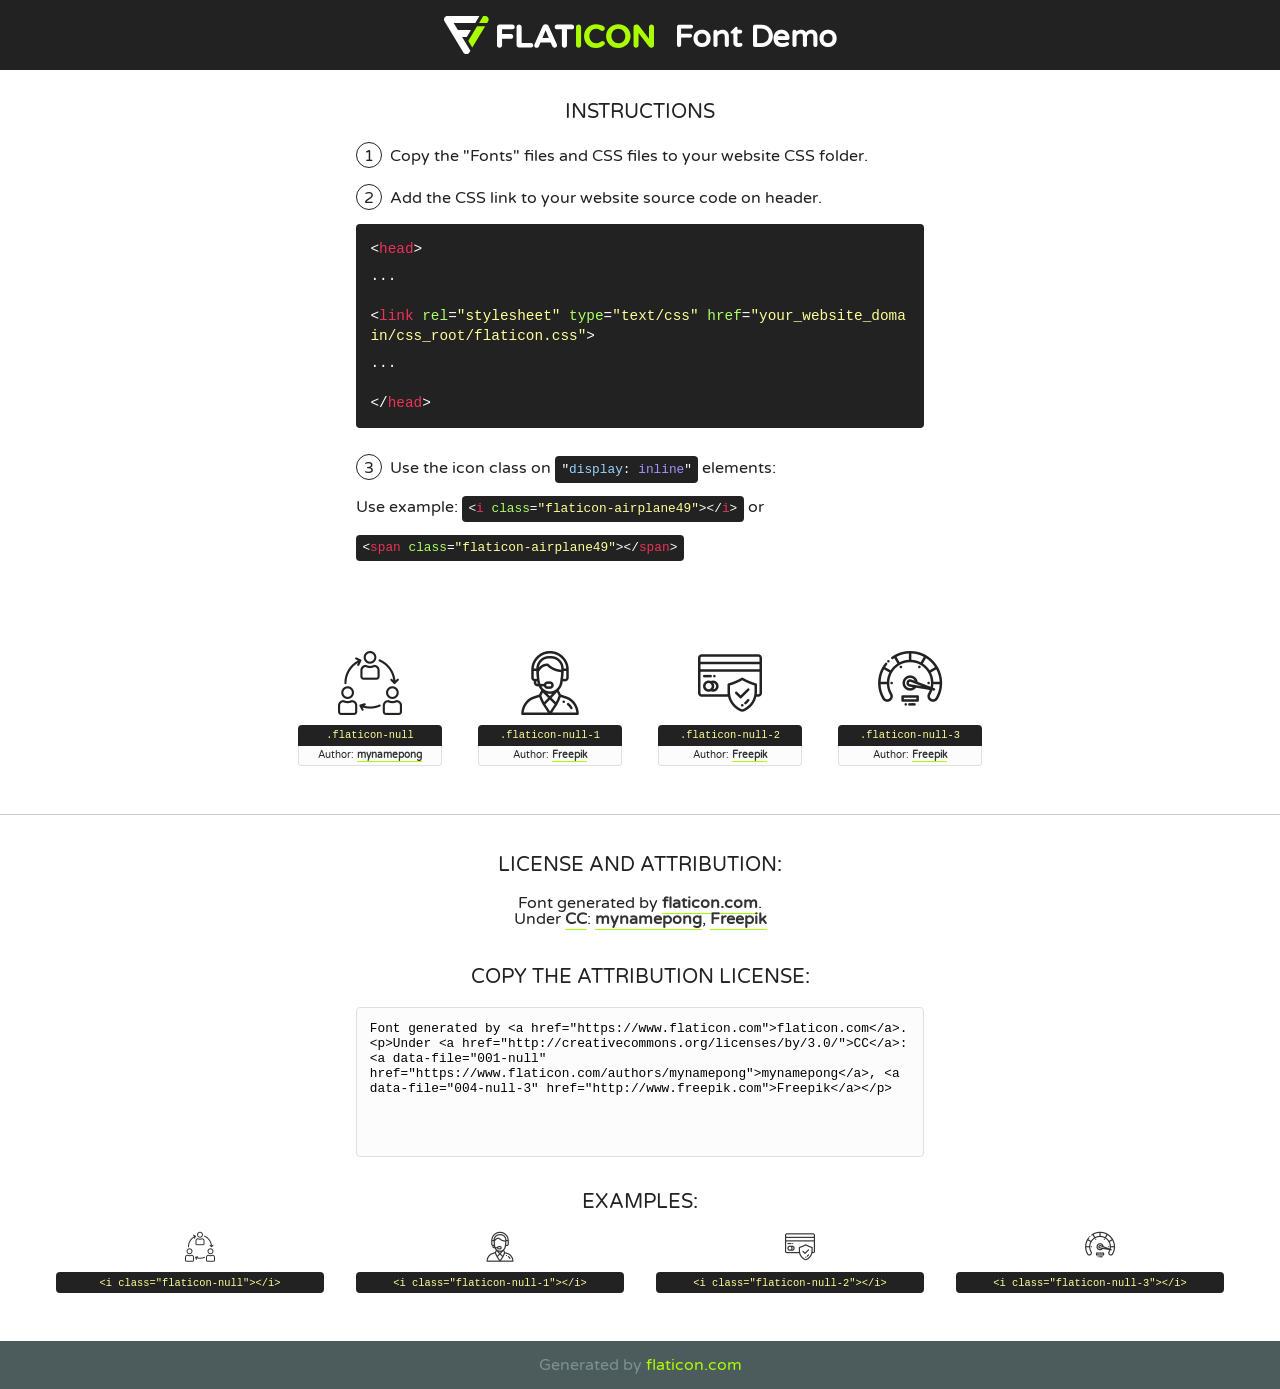
<file: public/cliend/assets/fonts/flaticon.html>
<!DOCTYPE html>
<!--
  Flaticon icon font: Flaticon
  Creation date: 03/06/2020 12:20
-->
<html>
<!DOCTYPE html>
<html>

<head>
    <title>Flaticon WebFont</title>
    <link href="http://fonts.googleapis.com/css?family=Varela+Round" rel="stylesheet" type="text/css" />
    <link rel="stylesheet" type="text/css" href="flaticon.css">
    <meta charset="UTF-8">
    <style>
    html, body, div, span, applet, object, iframe,
    h1, h2, h3, h4, h5, h6, p, blockquote, pre,
    a, abbr, acronym, address, big, cite, code,
    del, dfn, em, img, ins, kbd, q, s, samp,
    small, strike, strong, sub, sup, tt, var,
    b, u, i, center,
    dl, dt, dd, ol, ul, li,
    fieldset, form, label, legend,
    table, caption, tbody, tfoot, thead, tr, th, td,
    article, aside, canvas, details, embed, 
    figure, figcaption, footer, header, hgroup, 
    menu, nav, output, ruby, section, summary,
    time, mark, audio, video {
        margin: 0;
        padding: 0;
        border: 0;
        font-size: 100%;
        font: inherit;
        vertical-align: baseline;
    }
    /* HTML5 display-role reset for older browsers */
    article, aside, details, figcaption, figure, 
    footer, header, hgroup, menu, nav, section {
        display: block;
    }
    body {
        line-height: 1;
    }
    ol, ul {
        list-style: none;
    }
    blockquote, q {
        quotes: none;
    }
    blockquote:before, blockquote:after,
    q:before, q:after {
        content: '';
        content: none;
    }
    table {
        border-collapse: collapse;
        border-spacing: 0;
    }
    body {
        font-family: 'Varela Round', Helvetica, Arial, sans-serif;
        font-size: 16px;
        color: #222;
    }
    a {
        color: #333;
        border-bottom: 1px solid #a9fd00;
        font-weight: bold;
        text-decoration: none;
    }
    * {
        -moz-box-sizing: border-box;
        -webkit-box-sizing: border-box;
        box-sizing: border-box;
        margin: 0;
        padding: 0;
    }
    [class^="flaticon-"]:before, [class*=" flaticon-"]:before, [class^="flaticon-"]:after, [class*=" flaticon-"]:after {
        font-family: Flaticon;
        font-size: 30px;
        font-style: normal;
        margin-left: 20px;
        color: #333;
    }
    .wrapper {
        max-width: 600px;
        margin: auto;
        padding: 0 1em;
    }
    .title {
        font-size: 1.25em;
        text-align: center;
        margin-bottom: 1em;
        text-transform: uppercase;
    }
    header {
        text-align: center;
        background-color: #222;
        color: #fff;
        padding: 1em;
    }
    header .logo {
        width: 210px;
        height: 38px;
        display: inline-block;
        vertical-align: middle;
        margin-right: 1em;
        border: none;
    }
    header strong {
        font-size: 1.95em;
        font-weight: bold;
        vertical-align: middle;
        margin-top: 5px;
        display: inline-block;
    }
    .demo {
        margin: 2em auto;
        line-height: 1.25em;
    }
    .demo ul li {
        margin-bottom: 1em;
    }
    .demo ul li .num {
        color: #222;
        border-radius: 20px;
        display: inline-block;
        width: 26px;
        padding: 3px;
        height: 26px;
        text-align: center;
        margin-right: 0.5em;
        border: 1px solid #222;
    }
    .demo ul li code {
        background-color: #222;
        border-radius: 4px;
        padding: 0.25em 0.5em;
        display: inline-block;
        color: #fff;
        font-family: Consolas,Monaco,Lucida Console,Liberation Mono,DejaVu Sans Mono,Bitstream Vera Sans Mono,Courier New, monospace;
        font-weight: lighter;
        margin-top: 1em;
        font-size: 0.8em;
        word-break: break-all;
    }
    .demo ul li code.big {
        padding: 1em;
        font-size: 0.9em;
    }
    .demo ul li code .red {
        color: #EF3159;
    }
    .demo ul li code .green {
        color: #ACFF65;
    }
    .demo ul li code .yellow {
        color: #FFFF99;
    }
    .demo ul li code .blue {
        color: #99D3FF;
    }
    .demo ul li code .purple {
        color: #A295FF;
    }
    .demo ul li code .dots {
        margin-top: 0.5em;
        display: block;
    }
    #glyphs {
        border-bottom: 1px solid #ccc;
        padding: 2em 0;
        text-align: center;
    }
    .glyph {
        display: inline-block;
        width: 9em;
        margin: 1em;
        text-align: center;
        vertical-align: top;
        background: #FFF;
    }
    .glyph .glyph-icon {
        padding: 10px;
        display: block;
        font-family:"Flaticon";
        font-size: 64px;
        line-height: 1;
    }
    .glyph .glyph-icon:before {
        font-size: 64px;
        color: #222;
        margin-left: 0;
    }
    .class-name {
        font-size: 0.65em;
        background-color: #222;
        color: #fff;
        border-radius: 4px 4px 0 0;
        padding: 0.5em;
        color: #FFFF99;
        font-family: Consolas,Monaco,Lucida Console,Liberation Mono,DejaVu Sans Mono,Bitstream Vera Sans Mono,Courier New, monospace;
    }
    .author-name {
        font-size: 0.6em;
        background-color: #fcfcfd;
        border: 1px solid #DEDEE4;
        border-top: 0;
        border-radius: 0 0 4px 4px;
        padding: 0.5em;
    }
    .class-name:last-child {
        font-size: 10px;
        color:#888;
    }
    .class-name:last-child a {
        font-size: 10px;
        color:#555;
    }
    .class-name:last-child a:hover {
        color:#a9fd00;
    }
    .glyph > input {
        display: block;
        width: 100px;
        margin: 5px auto;
        text-align: center;
        font-size: 12px;
        cursor: text;
    }
    .glyph > input.icon-input {
        font-family:"Flaticon";
        font-size: 16px;
        margin-bottom: 10px;
    }
    .attribution .title {
        margin-top: 2em;
    }
    .attribution textarea {
        background-color: #fcfcfd;
        padding: 1em;
        border: none;
        box-shadow: none;
        border: 1px solid #DEDEE4;
        border-radius: 4px;
        resize: none;
        width: 100%;
        height: 150px;
        font-size: 0.8em;
        font-family: Consolas,Monaco,Lucida Console,Liberation Mono,DejaVu Sans Mono,Bitstream Vera Sans Mono,Courier New, monospace;
        -webkit-appearance: none;
    }
    .iconsuse {
        margin: 2em auto;
        text-align: center;
        max-width: 1200px;
    }
    .iconsuse:after {
        content: '';
        display: table;
        clear: both;
    }
    .iconsuse .image {
        float: left;
        width: 25%;
        padding: 0 1em;
    }
    .iconsuse .image p {
        margin-bottom: 1em;
    }
    .iconsuse .image span {
        display: block;
        font-size: 0.65em;
        background-color: #222;
        color: #fff;
        border-radius: 4px;
        padding: 0.5em;
        color: #FFFF99;
        margin-top: 1em;
        font-family: Consolas,Monaco,Lucida Console,Liberation Mono,DejaVu Sans Mono,Bitstream Vera Sans Mono,Courier New, monospace;
    }
    #footer {
        text-align: center;
        background-color: #4C5B5C;
        color: #7c9192;
        padding: 1em;
    }
    #footer a {
        border: none;
        color: #a9fd00;
        font-weight: normal;
    }
    @media (max-width: 960px) {
        .iconsuse .image {
            width: 50%;
        }
    }
    @media (max-width: 560px) {
        .iconsuse .image {
            width: 100%;
        }
    }
    </style>
</head>

<body class="characters-off">

    <header>
        <a href="https://www.flaticon.com" target="_blank" class="logo">
            <svg version="1.1" xmlns="http://www.w3.org/2000/svg" xmlns:xlink="http://www.w3.org/1999/xlink" xmlns:a="http://ns.adobe.com/AdobeSVGViewerExtensions/3.0/" viewBox="0 0 560.875 102.036" enable-background="new 0 0 560.875 102.036" xml:space="preserve">
                <defs>
                </defs>
                <g>
                    <g class="letters">
                        <path fill="#ffffff" d="M141.596,29.675c0-3.777,2.985-6.767,6.764-6.767h34.438c3.426,0,6.15,2.728,6.15,6.15
                        c0,3.43-2.724,6.149-6.15,6.149h-27.674v13.091h23.719c3.429,0,6.151,2.724,6.151,6.15c0,3.43-2.723,6.149-6.151,6.149h-23.719
                        v17.574c0,3.773-2.986,6.761-6.764,6.761c-3.779,0-6.764-2.989-6.764-6.761V29.675z"></path>
                        <path fill="#ffffff" d="M193.844,29.149c0-3.781,2.985-6.767,6.764-6.767c3.776,0,6.763,2.985,6.763,6.767v42.957h25.039
                        c3.426,0,6.149,2.726,6.149,6.153c0,3.425-2.723,6.15-6.149,6.15h-31.802c-3.779,0-6.764-2.986-6.764-6.768V29.149z"></path>
                        <path fill="#ffffff" d="M241.891,75.71l21.438-48.407c1.492-3.341,4.215-5.357,7.906-5.357h0.792
                        c3.686,0,6.323,2.017,7.815,5.357l21.439,48.407c0.436,0.967,0.701,1.845,0.701,2.723c0,3.602-2.809,6.501-6.414,6.501
                        c-3.161,0-5.269-1.845-6.499-4.655l-4.132-9.661h-27.059l-4.301,10.102c-1.144,2.631-3.426,4.214-6.237,4.214
                        c-3.517,0-6.24-2.81-6.24-6.325C241.1,77.64,241.451,76.677,241.891,75.71z M279.932,58.666l-8.521-20.297l-8.526,20.297H279.932
                        z"></path>
                        <path fill="#ffffff" d="M314.864,35.387H301.86c-3.429,0-6.239-2.813-6.239-6.238c0-3.429,2.811-6.24,6.239-6.24h39.533
                        c3.426,0,6.237,2.811,6.237,6.24c0,3.425-2.811,6.238-6.237,6.238h-13.001v42.785c0,3.773-2.99,6.761-6.764,6.761
                        c-3.779,0-6.764-2.989-6.764-6.761V35.387z"></path>
                        <path fill="#A9FD00" d="M352.615,29.149c0-3.781,2.985-6.767,6.767-6.767c3.774,0,6.761,2.985,6.761,6.767v49.024
                        c0,3.773-2.987,6.761-6.761,6.761c-3.781,0-6.767-2.989-6.767-6.761V29.149z"></path>
                        <path fill="#A9FD00" d="M374.132,53.836v-0.179c0-17.481,13.178-31.801,32.065-31.801c9.22,0,15.459,2.458,20.557,6.238
                        c1.402,1.054,2.637,2.985,2.637,5.357c0,3.692-2.985,6.59-6.681,6.59c-1.845,0-3.071-0.702-4.044-1.319
                        c-3.776-2.813-7.729-4.393-12.562-4.393c-10.364,0-17.831,8.611-17.831,19.154v0.173c0,10.542,7.291,19.329,17.831,19.329
                        c5.715,0,9.492-1.756,13.359-4.834c1.049-0.874,2.458-1.491,4.039-1.491c3.429,0,6.325,2.813,6.325,6.236
                        c0,2.106-1.056,3.78-2.282,4.834c-5.539,4.834-12.036,7.733-21.878,7.733C387.572,85.464,374.132,71.493,374.132,53.836z"></path>
                        <path fill="#A9FD00" d="M433.009,53.836v-0.179c0-17.481,13.79-31.801,32.766-31.801c18.981,0,32.592,14.143,32.592,31.628v0.173
                        c0,17.483-13.785,31.807-32.769,31.807C446.625,85.464,433.009,71.32,433.009,53.836z M484.224,53.836v-0.179
                        c0-10.539-7.725-19.326-18.626-19.326c-10.893,0-18.449,8.611-18.449,19.154v0.173c0,10.542,7.73,19.329,18.626,19.329
                        C476.676,72.986,484.224,64.378,484.224,53.836z"></path>
                        <path fill="#A9FD00" d="M506.233,29.321c0-3.774,2.99-6.763,6.767-6.763h1.401c3.252,0,5.183,1.583,7.029,3.953l26.093,34.265
                        V29.059c0-3.692,2.99-6.677,6.681-6.677c3.683,0,6.671,2.985,6.671,6.677v48.934c0,3.78-2.987,6.765-6.764,6.765h-0.436
                        c-3.257,0-5.188-1.581-7.034-3.953l-27.056-35.492v32.944c0,3.687-2.985,6.676-6.678,6.676c-3.683,0-6.673-2.989-6.673-6.676
                        V29.321z"></path>
                    </g>
                    <g class="insignia">
                        <path fill="#ffffff" d="M48.372,56.137h12.517l11.156-18.537H37.186L25.688,18.539h57.825L94.668,0H9.271
                        C5.925,0,2.842,1.801,1.198,4.716c-1.644,2.907-1.593,6.482,0.134,9.343l50.38,83.501c1.678,2.781,4.689,4.476,7.938,4.476
                        c3.246,0,6.257-1.695,7.935-4.476l2.898-4.804L48.372,56.137z"></path>
                        <g class="i">
                            <path fill="#A9FD00" d="M93.575,18.539h0.031v0.004l21.652,0.004l2.705-4.488c1.727-2.861,1.778-6.436,0.133-9.343
                            C116.454,1.801,113.371,0,110.026,0h-5.294L93.575,18.539z"></path>
                            <polygon fill="#A9FD00" points="88.291,27.356 64.725,66.486 75.519,84.404 109.942,27.356"></polygon>
                        </g>
                    </g>
                </g>
            </svg>
        </a>
        <strong>Font Demo</strong>
    </header>


    <section class="demo wrapper">

        <p class="title">Instructions</p>

        <ul>
            <li>
                <span class="num">1</span>Copy the "Fonts" files and CSS files to your website CSS folder.
            </li>
            <li>
                <span class="num">2</span>Add the CSS link to your website source code on header.
                <code class="big">
                    &lt;<span class="red">head</span>&gt;
                    <br/><span class="dots">...</span>
                    <br/>&lt;<span class="red">link</span> <span class="green">rel</span>=<span class="yellow">"stylesheet"</span> <span class="green">type</span>=<span class="yellow">"text/css"</span> <span class="green">href</span>=<span class="yellow">"your_website_domain/css_root/flaticon.css"</span>&gt;
                    <br/><span class="dots">...</span>
                    <br/>&lt;/<span class="red">head</span>&gt;
                </code>
            </li>

            <li>
                <p>
                    <span class="num">3</span>Use the icon class on <code>"<span class="blue">display</span>:<span class="purple"> inline</span>"</code> elements:
                    <br />
                    Use example: <code>&lt;<span class="red">i</span> <span class="green">class</span>=<span class="yellow">&quot;flaticon-airplane49&quot;</span>&gt;&lt;/<span class="red">i</span>&gt;</code> or <code>&lt;<span class="red">span</span> <span class="green">class</span>=<span class="yellow">&quot;flaticon-airplane49&quot;</span>&gt;&lt;/<span class="red">span</span>&gt;</code>
            </li>
        </ul>

    </section>




   <section id="glyphs">          
    
      
        <div class="glyph"><div class="glyph-icon flaticon-null"></div>
            <div class="class-name">.flaticon-null</div>
            <div class="author-name">Author: <a data-file="001-null" href="https://www.flaticon.com/authors/mynamepong">mynamepong</a> </div> 
        </div>        
        
        <div class="glyph"><div class="glyph-icon flaticon-null-1"></div>
            <div class="class-name">.flaticon-null-1</div>
            <div class="author-name">Author: <a data-file="002-null-1" href="http://www.freepik.com">Freepik</a> </div> 
        </div>        
        
        <div class="glyph"><div class="glyph-icon flaticon-null-2"></div>
            <div class="class-name">.flaticon-null-2</div>
            <div class="author-name">Author: <a data-file="003-null-2" href="http://www.freepik.com">Freepik</a> </div> 
        </div>        
        
        <div class="glyph"><div class="glyph-icon flaticon-null-3"></div>
            <div class="class-name">.flaticon-null-3</div>
            <div class="author-name">Author: <a data-file="004-null-3" href="http://www.freepik.com">Freepik</a> </div> 
        </div>        
        

    </section>



    <section class="attribution wrapper"   style="text-align:center;">

      <div class="title">License and attribution:</div><div class="attrDiv">Font generated by <a href="https://www.flaticon.com">flaticon.com</a>. <div><p>Under <a href="http://creativecommons.org/licenses/by/3.0/">CC</a>: <a data-file="001-null" href="https://www.flaticon.com/authors/mynamepong">mynamepong</a>, <a data-file="004-null-3" href="http://www.freepik.com">Freepik</a></p>  </div>
      </div>
      <div class="title">Copy the Attribution License:</div>

    <textarea onclick="this.focus();this.select();">Font generated by &lt;a href=&quot;https://www.flaticon.com&quot;&gt;flaticon.com&lt;/a&gt;. <p>Under <a href="http://creativecommons.org/licenses/by/3.0/">CC</a>: <a data-file="001-null" href="https://www.flaticon.com/authors/mynamepong">mynamepong</a>, <a data-file="004-null-3" href="http://www.freepik.com">Freepik</a></p>  
     </textarea>

    </section>

    <section class="iconsuse">

          <div class="title">Examples:</div>            
             
            <div class="image">
                <p>
                    <i class="glyph-icon flaticon-null"></i> 
                    <span>&lt;i class=&quot;flaticon-null&quot;&gt;&lt;/i&gt;</span>
                </p>
            </div>
            
            <div class="image">
                <p>
                    <i class="glyph-icon flaticon-null-1"></i> 
                    <span>&lt;i class=&quot;flaticon-null-1&quot;&gt;&lt;/i&gt;</span>
                </p>
            </div>
            
            <div class="image">
                <p>
                    <i class="glyph-icon flaticon-null-2"></i> 
                    <span>&lt;i class=&quot;flaticon-null-2&quot;&gt;&lt;/i&gt;</span>
                </p>
            </div>
            
            <div class="image">
                <p>
                    <i class="glyph-icon flaticon-null-3"></i> 
                    <span>&lt;i class=&quot;flaticon-null-3&quot;&gt;&lt;/i&gt;</span>
                </p>
            </div>
                       
        </div>
                            
    </section>

<div id="footer">
    <div>Generated by <a href="https://www.flaticon.com">flaticon.com</a>
    </div>
</div>



</body>
</html>
</file>
<file: public/cliend/assets/css/flaticon.css>
/*
  	Flaticon icon font: Flaticon
  	Creation date: 03/06/2020 12:20
  	*/

@font-face {
  font-family: "Flaticon";
  src: url("../fonts/Flaticon.eot");
  src: url("../fonts/Flaticon.eot?#iefix") format("embedded-opentype"),
       url("../fonts/Flaticon.woff2") format("woff2"),
       url("../fonts/Flaticon.woff") format("woff"),
       url("../fonts/Flaticon.ttf") format("truetype"),
       url("../fonts/Flaticon.svg#Flaticon") format("svg");
  font-weight: normal;
  font-style: normal;
}

@media screen and (-webkit-min-device-pixel-ratio:0) {
  @font-face {
    font-family: "Flaticon";
    src: url("../fonts/Flaticon.svg#Flaticon") format("svg");
  }
}

[class^="flaticon-"]:before, [class*=" flaticon-"]:before,
[class^="flaticon-"]:after, [class*=" flaticon-"]:after {   
  font-family: Flaticon;
font-style: normal;
}

.flaticon-null:before { content: "\f100"; }
.flaticon-null-1:before { content: "\f101"; }
.flaticon-null-2:before { content: "\f102"; }
.flaticon-null-3:before { content: "\f103"; }
</file>
<file: public/cliend/assets/css/progressbar_barfiller.css>
/* Custom Code skills */
.single-skill{
  display: flex;
}

.single-skill span {
	color: #79838b;
	font-size: 13px;
	font-weight: 300;
	letter-spacing: 0;
	margin-bottom: 14px;
	display: block;
}
.single-skill .bar-progress {
	width: 100%;
}
.single-skill .bar-title {
  width: 20%;
  margin-bottom: 19px;
}

.skills-content {
  padding-top: 200px;
  padding-left: 70px;
}

.skills-shape-bg {
  height: 651px;
  width: 868px;
  position: absolute;
  content: "";
  border: 2px solid #4d4d4d;
  left: 40%;
  top: 255px;
}

.skills-shape-bg::before {
  position: absolute;
  content: "";
  height: 465px;
  width: 300px;
  border: 2px solid #4d4d4d;
  left: -35%;
  top: 50%;
  transform: translateY(-50%);
  border-right: 0;
}



/* Default */
.barfiller {
	width: 100%;
	height: 10px;
	background: #f6f9fc;
  position: relative;
  border-radius: 5px;
}

.barfiller .fill {
  display: block;
  position: relative;
  width: 0px;
  height: 100%;
  background: #333;
  z-index: 1;
  border-radius: 5px;
}

.barfiller .tipWrap { display: none; }

.barfiller .tip {
  margin-top: -28px;
  padding: 2px 4px;
  font-size: 16px;
  color: #09cc7f;
  left: 0px;
  position: absolute;
  z-index: 2;
  background: transparent;
  font-weight: 800;
}

.barfiller .tip:after {
  border: solid;
  border-color: rgba(0,0,0,.8) transparent;
  border-width: 6px 6px 0 6px;
  content: "";
  display: block;
  position: absolute;
  left: 9px;
  top: 100%;
  z-index: 9;
  display: none;
  
}
</file>
<file: public/cliend/assets/css/gijgo.css>
.gj-button {
    background-color: #f5f5f5;
    border: 1px solid #ddd;
    color: #000;
    border-radius: 3px;
    padding: 6px 10px;
    cursor: pointer;
}

.gj-unselectable {
    -webkit-touch-callout: none;
    -webkit-user-select: none;
    -khtml-user-select: none;
    -moz-user-select: none;
    -ms-user-select: none;
    user-select: none;
}

.gj-row {
    display: -webkit-box;
    display: -ms-flexbox;
    display: flex;
    -ms-flex-wrap: wrap;
    flex-wrap: wrap;
}

.gj-margin-left-5 {
    margin-left: 5px;
}

.gj-margin-left-10 {
    margin-left: 10px;
}

.gj-width-full {
    width: 100%;
}

.gj-cursor-pointer {
    cursor: pointer;
}

.gj-text-align-center {
    text-align: center;
}

.gj-font-size-16 {
    font-size: 16px;
}

.gj-hidden {
    display: none;
}

/** Material Design */
.gj-button-md {
    background: 0 0;
    border: none;
    border-radius: 2px;
    color: rgba(0, 0, 0, 0.87);
    position: relative;
    height: 36px;
    margin: 0;
    min-width: 64px;
    padding: 0 16px;
    display: inline-block;
    font-family: "Roboto","Helvetica","Arial",sans-serif;
    font-size: 1rem;
    font-weight: 500;
    text-transform: uppercase;
    letter-spacing: 0;
    overflow: hidden;
    will-change: box-shadow;
    transition: box-shadow .2s cubic-bezier(.4,0,1,1),background-color .2s cubic-bezier(.4,0,.2,1),color .2s cubic-bezier(.4,0,.2,1);
    outline: none;
    cursor: pointer;
    text-decoration: none;
    text-align: center;
    line-height: 36px;
    vertical-align: middle;
    overflow: hidden;
    -webkit-user-select: none;
    -moz-user-select: none;
    -ms-user-select: none;
    user-select: none;
}

.gj-button-md:hover {
    background-color: rgba(158,158,158,.2);
}

.gj-button-md:disabled {
    color: rgba(0,0,0,.26);
    background: 0 0;
}

.gj-button-md .material-icons,
.gj-button-md .gj-icon {
    vertical-align: middle;
    /*font-size: 1.3rem;
    margin-right: 4px;*/
}

.gj-button-md.gj-button-md-icon {
    width: 24px;
    height: 31px;
    min-width: 24px;
    padding: 0px;
    display: table;
}

.gj-button-md.gj-button-md-icon .material-icons,
.gj-button-md.gj-button-md-icon .gj-icon {
    display: table-cell;
    margin-right: 0px;
    width: 24px;
    height: 24px;
}

.gj-button-md.active {
    background-color: rgba(158,158,158,.4);
}

.gj-button-md-group {
    position: relative;
    display: inline-block;
    vertical-align: middle;
}
.gj-textbox-md {
	/* border: none; */
	/* border-bottom: 1px solid rgba(0,0,0,.42); */
	display: block;
	font-family: "Helvetica","Arial",sans-serif;
	font-size: 16px;
	line-height: 16px;
	/* padding: 4px 0px; */
	margin: 0;
	/* width: 100%; */
	background: 0 0;
	/* text-align: ; */
	color: rgba(0,0,0,.87);
	padding-left: 44px;
	border: 1px solid #dca73a;
	/* padding: 15px 15px; */
	/* text-align: center; */
	width: 177px;
	height: 55px;
	border-radius: 5px;
}
.gj-textbox-md:focus,
.gj-textbox-md:active {
    /* border-bottom: 2px solid rgba(0,0,0,.42); */
    outline: none;
}

.gj-textbox-md::placeholder {
    color: #8e8e8e;
}

.gj-textbox-md:-ms-input-placeholder {
    color: #8e8e8e;
}

.gj-textbox-md::-ms-input-placeholder {
    color: #8e8e8e;
}

.gj-md-spacer-24 {
    min-width: 24px;
    width: 24px;
    display: inline-block;
}

.gj-md-spacer-32 {
    min-width: 32px;
    width: 32px;
    display: inline-block;
}

.gj-modal {
    position: fixed;
    top: 0;
    right: 0;
    bottom: 0;
    left: 0;
    z-index: 1203;
    display: none;
    overflow: hidden;
    -webkit-overflow-scrolling: touch;
    outline: 0;
    background-color: rgba(0, 0, 0, 0.54118);
    transition: 200ms ease opacity;
    will-change: opacity;
}

/* List */
ul.gj-list li [data-role="wrapper"] {
    display: table;
    width: 100%;
}

ul.gj-list li [data-role="checkbox"] {
    display: table-cell;
    vertical-align:middle;
    text-align:center;
}

ul.gj-list li [data-role="image"] {
    display: table-cell;
    vertical-align:middle;
    text-align:center;
}

ul.gj-list li [data-role="display"] {
    display: table-cell;
    vertical-align:middle;
    cursor: pointer;
}

ul.gj-list li [data-role="display"]:empty:before {
  content: "\200b"; /* unicode zero width space character */
}

/* List - Bootstrap */
ul.gj-list-bootstrap {
    padding-left: 0px;
    margin-bottom: 0px;
}

ul.gj-list-bootstrap li {
    padding: 0px;
}

ul.gj-list-bootstrap li [data-role="wrapper"] {
    padding: 0px 10px;
}

ul.gj-list-bootstrap li [data-role="checkbox"] {
    width: 24px;
    padding: 3px;
}

ul.gj-list-bootstrap li [data-role="image"] {
    width: 24px;
    height: 24px;
}

ul.gj-list-bootstrap li [data-role="display"] {
    padding: 8px 0px 8px 4px;
}

.list-group-item.active ul li, .list-group-item.active:focus ul li, .list-group-item.active:hover ul li {
    text-shadow: none;
    color:initial;
}

/* List - Material Design */
ul.gj-list-md {
    padding: 0px;
    list-style: none;
    list-style-type: none;
    line-height: 24px;
    letter-spacing: 0;
    color: #616161; /* Gray 700 */
}

ul.gj-list-md li {
    display: list-item;
    list-style-type: none;
    padding: 0px;
    min-height: unset;
    box-sizing: border-box;
    align-items: center;
    cursor: default;
    overflow: hidden;

    font-family: "Roboto","Helvetica","Arial",sans-serif;
    font-size: 16px;
    font-weight: 400;
    letter-spacing: .04em;
    line-height: 1;
    
    -webkit-flex-direction: row;
    -ms-flex-direction: row;
    flex-direction: row;
    -webkit-flex-wrap: nowrap;
    -ms-flex-wrap: nowrap;
    flex-wrap: nowrap;
}

ul.gj-list-md li [data-role="checkbox"] {
    height: 24px;
    width: 24px;
}

ul.gj-list-md li [data-role="image"] {
    height: 24px;
    width: 24px;
}

ul.gj-list-md li [data-role="display"] {
    padding: 8px 0px 8px 5px;
    order: 0;
    flex-grow: 2;
    text-decoration: none;
    box-sizing: border-box;
    align-items: center;
    text-align: left;
    color: rgba(0,0,0,.87);
}

ul.gj-list-md li.disabled>[data-role="wrapper"]>[data-role="display"] {
    color: #9E9E9E; /* Gray 500 */
}

.gj-list-md-active {
    background: #e0e0e0;
    color: #3f51b5;
}


/* Picker */
.gj-picker {
    position: absolute;
    z-index: 1203;
    background-color: #fff;
}

.gj-picker .selected {
    color: #fff;
}

/* Material Design */
.gj-picker-md {
    font-family: "Roboto","Helvetica","Arial",sans-serif;
    font-size: 16px;
    font-weight: 400;
    letter-spacing: .04em;
    line-height: 1;
    color: rgba(0,0,0,.87);
    border: 1px solid #E0E0E0;
}

.gj-modal .gj-picker-md {
    border: 0px;
}

.gj-picker-md [role="header"] {
    color: rgba(255, 255, 255, 0.54);
    display: flex;
    background: #2196f3;
    align-items: baseline;
    user-select: none;
    justify-content: center;
}

.gj-picker-md [role="footer"] {
    float: right;
    padding: 10px;
}

.gj-picker-md [role="footer"] button.gj-button-md {
    color: #2196f3;
    font-weight: bold;
    font-size: 13px;
}

/* Bootstrap */
.gj-picker-bootstrap {
    border-radius: 4px;
    border: 1px solid #E0E0E0;
}

.gj-picker-bootstrap .selected {
    color: #888;
}

.gj-picker-bootstrap [role="header"] {
    background: #eee;
    color: #AAA;
}
@font-face {
    font-family: 'gijgo-material';
    src: url('../fonts/gijgo-material.eot?235541');
    src: url('../fonts/gijgo-material.eot?235541#iefix') format('embedded-opentype'), url('../fonts/gijgo-material.ttf?235541') format('truetype'), url('../fonts/gijgo-material.woff?235541') format('woff'), url('../fonts/gijgo-material.svg?235541#gijgo-material') format('svg');
    font-weight: normal;
    font-style: normal;
}

.gj-icon {
    /* use !important to prevent issues with browser extensions that change fonts */
    font-family: 'gijgo-material' !important;
    font-size: 24px;
    speak: none;
    font-style: normal;
    font-weight: normal;
    font-variant: normal;
    text-transform: none;
    line-height: 1;
    /* Enable Ligatures ================ */
    letter-spacing: 0;
    -webkit-font-feature-settings: "liga";
    -moz-font-feature-settings: "liga=1";
    -moz-font-feature-settings: "liga";
    -ms-font-feature-settings: "liga" 1;
    font-feature-settings: "liga";
    -webkit-font-variant-ligatures: discretionary-ligatures;
    font-variant-ligatures: discretionary-ligatures;
    /* Better Font Rendering =========== */
    -webkit-font-smoothing: antialiased;
    -moz-osx-font-smoothing: grayscale;
}

.gj-icon.undo:before {
    content: "\e900";
}

.gj-icon.vertical-align-top:before {
    content: "\e901";
}

.gj-icon.vertical-align-center:before {
    content: "\e902";
}

.gj-icon.vertical-align-bottom:before {
    content: "\e903";
}

.gj-icon.arrow-dropup:before {
    content: "\e904";
}

.gj-icon.clock:before {
    content: "\e905";
}

.gj-icon.refresh:before {
    content: "\e906";
}

.gj-icon.last-page:before {
    content: "\e907";
}

.gj-icon.first-page:before {
    content: "\e908";
}

.gj-icon.cancel:before {
    content: "\e909";
}

.gj-icon.clear:before {
    content: "\e90a";
}

.gj-icon.check-circle:before {
    content: "\e90b";
}

.gj-icon.delete:before {
    content: "\e90c";
}

.gj-icon.arrow-upward:before {
    content: "\e90d";
}

.gj-icon.arrow-forward:before {
    content: "\e90e";
}

.gj-icon.arrow-downward:before {
    content: "\e90f";
}

.gj-icon.arrow-back:before {
    content: "\e910";
}

.gj-icon.list-numbered:before {
    content: "\e911";
}

.gj-icon.list-bulleted:before {
    content: "\e912";
}

.gj-icon.indent-increase:before {
    content: "\e913";
}

.gj-icon.indent-decrease:before {
    content: "\e914";
}

.gj-icon.redo:before {
    content: "\e915";
}

.gj-icon.align-right:before {
    content: "\e916";
}

.gj-icon.align-left:before {
    content: "\e917";
}

.gj-icon.align-justify:before {
    content: "\e918";
}

.gj-icon.align-center:before {
    content: "\e919";
}

.gj-icon.strikethrough:before {
    content: "\e91a";
}

.gj-icon.italic:before {
    content: "\e91b";
}

.gj-icon.underlined:before {
    content: "\e91c";
}

.gj-icon.bold:before {
    content: "\e91d";
}

.gj-icon.arrow-dropdown:before {
    content: "\e91e";
}

.gj-icon.done:before {
    content: "\e91f";
}

.gj-icon.pencil:before {
    content: "\e920";
}

.gj-icon.minus:before {
    content: "\e921";
}

.gj-icon.plus:before {
    content: "\e922";
}

.gj-icon.chevron-up:before {
    content: "\e923";
}

.gj-icon.chevron-right:before {
    content: "\e924";
}

.gj-icon.chevron-down:before {
    content: "\e925";
}

.gj-icon.chevron-left:before {
    content: "\e926";
}

.gj-icon.event:before {
    content: "\e927";
}
.gj-draggable {
    cursor: move;
}
.gj-resizable-handle {
    position: absolute;
    font-size: 0.1px;
    display: block;
    -ms-touch-action: none;
    touch-action: none;
    z-index: 1203;
}

.gj-resizable-n {
    cursor: n-resize;
    height: 7px;
    width: 100%;
    top: -5px;
    left: 0;
}
.gj-resizable-e {
    cursor: e-resize;
    width: 7px;
    right: -5px;
    top: 0;
    height: 100%;
}
.gj-resizable-s {
    cursor: s-resize;
    height: 7px;
    width: 100%;
    bottom: -5px;
    left: 0;
}
.gj-resizable-w {
	cursor: w-resize;
	width: 7px;
	left: -5px;
	top: 0;
	height: 100%;
}
.gj-resizable-se {
	cursor: se-resize;
	width: 12px;
	height: 12px;
	right: 1px;
	bottom: 1px;
}
.gj-resizable-sw {
	cursor: sw-resize;
	width: 9px;
	height: 9px;
	left: -5px;
	bottom: -5px;
}
.gj-resizable-nw {
	cursor: nw-resize;
	width: 9px;
	height: 9px;
	left: -5px;
	top: -5px;
}
.gj-resizable-ne {
	cursor: ne-resize;
	width: 9px;
	height: 9px;
	right: -5px;
	top: -5px;
}

.gj-dialog-footer {
    position: absolute;
    bottom: 0px;
    width: 100%;
    margin-top: 0px;
}

.gj-dialog-scrollable [data-role="body"] {
    overflow-x: hidden;
    overflow-y: scroll;
}

/** Bootstrap 3 **/
.gj-dialog-bootstrap {
    overflow: hidden;
    z-index: 1202;
}

.gj-dialog-bootstrap [data-role="title"] {
    display: inline;
}
.gj-dialog-bootstrap [data-role="close"] {
    line-height: 1.42857143;
}

/** Bootstrap 4 **/
.gj-dialog-bootstrap4 {
    overflow: hidden;
    z-index: 1202;
}

.gj-dialog-bootstrap4 [data-role="title"] {
    display: inline;
}
.gj-dialog-bootstrap4 [data-role="close"] {
    line-height: 1.5;
}

/** Material Design **/
.gj-dialog-md {
    background-color: #FFF;
    overflow: hidden;
    border: none;
    box-shadow: 0 11px 15px -7px rgba(0,0,0,.2), 0 24px 38px 3px rgba(0,0,0,.14), 0 9px 46px 8px rgba(0,0,0,.12);
    box-sizing: border-box;
    position: relative;
    display: -webkit-box;
    display: -webkit-flex;
    display: -ms-flexbox;
    display: flex;
    -webkit-box-orient: vertical;
    -webkit-box-direction: normal;
    -webkit-flex-direction: column;
    -ms-flex-direction: column;
    flex-direction: column;
    -webkit-background-clip: padding-box;
    background-clip: padding-box;
    outline: 0;
    z-index: 1202;
}

.gj-dialog-md-header {
    padding: 24px 24px 0px 24px;
    font-family: "Roboto","Helvetica","Arial",sans-serif;
}

.gj-dialog-md-title {
    margin: 0;
    font-weight: 400;
    display: inline;
    line-height: 28px;
    font-size: 20px;
}

.gj-dialog-md-close {
    -webkit-appearance: none;
    padding: 0;
    cursor: pointer;
    background: 0 0;
    border: 0;
    float: right;
    line-height: 28px;
    font-size: 28px;
}

.gj-dialog-md-body {
    padding: 20px 24px 24px 24px;
    color: rgba(0,0,0,.54);
    font-family: "Helvetica","Arial",sans-serif;
    font-size: 14px;
    font-weight: 400;
    line-height: 20px;
}

.gj-dialog-md-footer {
    padding: 8px 8px 8px 24px;
    display: -webkit-flex;
    display: -ms-flexbox;
    display: flex;
    -webkit-flex-direction: row-reverse;
    -ms-flex-direction: row-reverse;
    flex-direction: row-reverse;
    -webkit-flex-wrap: wrap;
    -ms-flex-wrap: wrap;
    flex-wrap: wrap;

    box-sizing: border-box;
}

.gj-dialog-md-footer>*:first-child {
    margin-right: 0;
}

.gj-dialog-md-footer>* {
    margin-right: 8px;
    height: 36px;
}
DIV.gj-grid-wrapper {
    margin: auto;
    position: relative;
    clear:both;
    z-index: 1;
}

TABLE.gj-grid {
    margin: auto;    
    border-collapse: collapse;
    width: 100%;
    table-layout: fixed;
}

TABLE.gj-grid THEAD TH [data-role="selectAll"] {
    margin: auto;
}

TABLE.gj-grid THEAD TH [data-role="title"] {
    display: inline-block;
}

TABLE.gj-grid THEAD TH [data-role="sorticon"] {
    display: inline-block;
}

TABLE.gj-grid THEAD TH {
    overflow: hidden;
    text-overflow: ellipsis;
}

TABLE.gj-grid.autogrow-header-row THEAD TH {
    overflow: auto;
    text-overflow: initial;
    white-space: pre-wrap;
    -ms-word-break: break-word;
    word-break: break-word;
}

TABLE.gj-grid > tbody > tr > td {
    overflow: hidden;
    position: relative;
}

table.gj-grid tbody div[data-role="display"] {
    vertical-align: middle;
    text-indent: 0;
    white-space: pre-wrap;
    -ms-word-break: break-word;
    word-break: break-word;
}

table.gj-grid.fixed-body-rows tbody div[data-role="display"] {
    overflow: hidden;
    text-overflow: ellipsis;
    white-space: nowrap;
    -ms-word-break: initial;
    word-break: initial;
}

table.gj-grid tfoot DIV[data-role="display"] {
    vertical-align: middle;
    text-indent: 0;
    display: flex;
}

TABLE.gj-grid .fa {
    padding: 2px;
}

TABLE.gj-grid > tbody > tr > td > div {
    padding: 2px;
    overflow: hidden;
}

DIV.gj-grid-wrapper DIV.gj-grid-loading-cover
{
    background: #BBBBBB;
    opacity: 0.5;
    position: absolute;
    vertical-align: middle;
}

DIV.gj-grid-wrapper DIV.gj-grid-loading-text
{
    position: absolute;
    font-weight: bold;
}

/* Bootstrap Theme */
table.gj-grid-bootstrap thead th {
    background-color: #f5f5f5;
    vertical-align:middle;
}

table.gj-grid-bootstrap thead th [data-role="sorticon"] {
    margin-left: 5px;
}

table.gj-grid-bootstrap thead th [data-role="sorticon"] i.gj-icon,
table.gj-grid-bootstrap thead th [data-role="sorticon"] i.material-icons {
    position: absolute;
    font-size: 20px;
    top: 15px;
}

table.gj-grid-bootstrap tbody tr td div[data-role="display"] {
    padding: 0px;
}

.gj-grid-bootstrap-4 .gj-checkbox-bootstrap {
    display: inline-block;
    padding-top: 2px;
}

.gj-grid-bootstrap-4 tbody tr.active {
    background-color: rgba(0,0,0,.075);
}

/* Material Design Theme */
.gj-grid-md {
    position: relative;
    border: 1px solid #e0e0e0;
    border-collapse: collapse;
    white-space: nowrap;
    font-size: 13px;
    font-family: "Roboto","Helvetica","Arial",sans-serif;
    background-color: #fff;
}

.gj-grid-md td:first-of-type, .gj-grid-md th:first-of-type {
    padding-left: 24px;
}

.gj-grid-md th {
    position: relative;
    vertical-align: bottom;
    font-weight: 700;
    line-height: 31px;
    letter-spacing: 0;
    height: 56px;
    font-size: 12px;
    color: rgba(0,0,0,.54);
    padding-bottom: 8px;
    box-sizing: border-box;
    padding: 12px 18px;
    text-align: right;
}

.gj-grid-md td {
    position: relative;
    height: 48px;
    border-top: 1px solid #e0e0e0;
    border-bottom: 1px solid #e0e0e0;
    padding: 12px 18px;
    box-sizing: border-box;
    text-align: left;
    color: rgba(0,0,0,.87);
}

.gj-grid-md tbody tr {
    position: relative;
    height: 48px;
    transition-duration: .28s;
    transition-timing-function: cubic-bezier(.4,0,.2,1);
    transition-property: background-color;
}

.gj-grid-md tbody tr:hover {
    background-color: #EEEEEE; /* Gray 200 */
}

.gj-grid-md tbody tr.gj-grid-md-select {
    background-color: #F5F5F5; /* Grey 100 */
}


table.gj-grid-md thead th [data-role="sorticon"] {
    margin-left: 5px;
}

table.gj-grid-md thead th [data-role="sorticon"] i.gj-icon,
table.gj-grid-md thead th [data-role="sorticon"] i.material-icons {
    position: absolute;
    font-size: 16px;
    top: 19px;
}

table.gj-grid-md thead th.gj-grid-select-all {
    padding-bottom: 3px;
}
/* Hide all prioritized columns by default */
@media only all {
	th.display-1120,
	td.display-1120,
	th.display-960,
	td.display-960,
	th.display-800,
	td.display-800,
	th.display-640,
	td.display-640,
	th.display-480,
	td.display-480,
	th.display-320,
	td.display-320 {
		display: none;
	}
}

/* Show at 320px (20em x 16px) */
@media screen and (min-width: 20em) {
	TABLE.gj-grid-bootstrap th.display-320,
	TABLE.gj-grid-bootstrap td.display-320 {
		display: table-cell;
	}
}
/* Show at 480px (30em x 16px) */
@media screen and (min-width: 30em) {
	TABLE.gj-grid-bootstrap th.display-480,
	TABLE.gj-grid-bootstrap td.display-480 {
		display: table-cell;
	}
}
/* Show at 640px (40em x 16px) */
@media screen and (min-width: 40em) {
	TABLE.gj-grid-bootstrap th.display-640,
	TABLE.gj-grid-bootstrap td.display-640 {
		display: table-cell;
	}
}
/* Show at 800px (50em x 16px) */
@media screen and (min-width: 50em) {
	TABLE.gj-grid-bootstrap th.display-800,
	TABLE.gj-grid-bootstrap td.display-800 {
		display: table-cell;
	}
}
/* Show at 960px (60em x 16px) */
@media screen and (min-width: 60em) {
	TABLE.gj-grid-bootstrap th.display-960,
	TABLE.gj-grid-bootstrap td.display-960 {
		display: table-cell;
	}
}
/* Show at 1,120px (70em x 16px) */
@media screen and (min-width: 70em) {
	TABLE.gj-grid-bootstrap th.display-1120,
	TABLE.gj-grid-bootstrap td.display-1120 {
		display: table-cell;
	}
}

/* Material Design Theme */
.gj-grid-md tfoot tr th {
    padding-right: 14px;
}

.gj-grid-md tfoot tr[data-role="pager"] .gj-grid-mdl-pager-label {
    padding-left: 5px;
    padding-right: 5px;
}

.gj-grid-md tfoot tr[data-role="pager"] .gj-dropdown-md {
    margin-left: 12px;
}

.gj-grid-md tfoot tr[data-role="pager"] .gj-dropdown-md [role="presenter"] {
    font-size: 12px;
    font-weight: bold;
    color: rgba(0,0,0,.54);
}

.gj-grid-md tfoot tr[data-role="pager"] .gj-dropdown-md [role="presenter"] [role="display"] {
    text-align: right;
}

.gj-grid-md tfoot tr[data-role="pager"] .gj-grid-md-limit-select {
    margin-left: 10px;
    font-size: 12px;
    font-weight: bold;
    color: rgba(0,0,0,.54);
}

/* Bootstrap */
.gj-grid-bootstrap tfoot tr[data-role="pager"] th {
    line-height: 30px;
    background-color: #f5f5f5;
}

.gj-grid-bootstrap tfoot tr[data-role="pager"] th > div > div {
    margin-right: 5px;
}

.gj-grid-bootstrap tfoot tr[data-role="pager"] th > div > button {
    margin-right: 5px;
}

.gj-grid-bootstrap-4 tfoot tr[data-role="pager"] th > div button {
    height: 34px;
}

.gj-grid-bootstrap-4 tfoot tr[data-role="pager"] th div .gj-dropdown-bootstrap-4 .gj-dropdown-expander-mi .gj-icon {
    top: 5px;
}

.gj-grid-bootstrap-3 tfoot tr[data-role="pager"] th > div > input {
    margin-right: 5px;
    width: 40px;
    text-align: right;
    display: inline-block;
    font-weight: bold;
}

.gj-grid-bootstrap-4 tfoot tr[data-role="pager"] th > div > div.input-group {
    width: 40px;
}

.gj-grid-bootstrap-4 tfoot tr[data-role="pager"] th > div > div.input-group input {
    text-align: right;
    font-weight: bold;
    height: 34px;
    padding-top: 2px;
    padding-bottom: 6px;
}

.gj-grid-bootstrap tfoot tr[data-role="pager"] th > div > select {
    display: inline-block;
    margin-right: 5px;
    width: 60px;
}

.gj-grid-bootstrap tfoot tr[data-role="pager"] th .gj-dropdown-bootstrap .gj-list-bootstrap [data-role="display"] {
    line-height: 14px;
}

.gj-grid-bootstrap tfoot tr[data-role="pager"] th .gj-dropdown-bootstrap [role="presenter"] [role="display"] {
    font-weight: bold;
}

.gj-grid-bootstrap tfoot tr[data-role="pager"] th .gj-dropdown-bootstrap-3 [role="presenter"] {
    padding: 2px 8px;
}

.gj-grid-bootstrap tfoot tr[data-role="pager"] th .gj-dropdown-bootstrap-4 [role="presenter"] {
    padding: 1px 8px;
}
.gj-grid thead tr th div.gj-grid-column-resizer-wrapper {
    position: relative;
    width: 100%;
    height: 0px; 
    top: 0px; 
    left: 0px; 
    padding: 0px;
}

span.gj-grid-column-resizer {
    position: absolute;
    right: 0px;
    width: 10px;
    top: -100px;
    height: 300px;
    z-index: 1203;
    cursor: e-resize;
}

.gj-grid-resize-cursor {
    cursor: e-resize;
}
.gj-grid-md tbody tr.gj-grid-top-border td {
  border-top: 2px solid #777;
}
.gj-grid-md tbody tr.gj-grid-bottom-border td {
  border-bottom: 2px solid #777;
}

.gj-grid-bootstrap tbody tr.gj-grid-top-border td {
  border-top: 2px solid #777;
}
.gj-grid-bootstrap tbody tr.gj-grid-bottom-border td {
  border-bottom: 2px solid #777;
}
.gj-grid-md thead tr th.gj-grid-left-border,
.gj-grid-md tbody tr td.gj-grid-left-border
{
    border-left: 3px solid #777;
}
.gj-grid-md thead tr th.gj-grid-right-border,
.gj-grid-md tbody tr td.gj-grid-right-border
{
    border-right: 3px solid #777;
}

.gj-grid-bootstrap thead tr th.gj-grid-left-border,
.gj-grid-bootstrap tbody tr td.gj-grid-left-border
{
    border-left: 5px solid #ddd;
}
.gj-grid-bootstrap thead tr th.gj-grid-right-border,
.gj-grid-bootstrap tbody tr td.gj-grid-right-border
{
    border-right: 5px solid #ddd;
}
.gj-dirty {
    position: absolute;
    top: 0px;
    left: 0px;
    border-style: solid;
    border-width: 3px;
    border-color: #f00 transparent transparent #f00;
    padding: 0;
    overflow: hidden;
    vertical-align: top;
}

/* Material Design */
.gj-grid-md tbody tr td.gj-grid-management-column {
    padding: 3px;
}

.gj-grid-md tbody tr td[data-mode="edit"] {
    padding: 0px 18px;
}

.gj-grid-md tbody .gj-dropdown-md [role="presenter"] [role="display"] {
    padding: 0px;
}

/* Bootstrap */
.gj-grid-bootstrap tbody tr td[data-mode="edit"] {
    padding: 0px;
}

.gj-grid-bootstrap tbody tr td[data-mode="edit"] [data-role="edit"] {
    padding: 0px;
}

/* Bootstrap 3 */
.gj-grid-bootstrap-3 tbody tr td.gj-grid-management-column {
    padding: 3px;
}

.gj-grid-bootstrap-3 tbody tr td[data-mode="edit"] {
    height: 38px;
}

.gj-grid-bootstrap-3 tbody tr td[data-mode="edit"] [data-role="edit"] input[type="text"] {
    height: 37px;
    padding: 8px;
}

.gj-grid-bootstrap-3 tbody tr td[data-mode="edit"] .gj-dropdown-bootstrap [role="presenter"] {
    border: 0px;
    border-radius: 0px;
    height: 37px;
    padding-left: 8px;
}

.gj-grid-bootstrap-3 tbody tr td[data-mode="edit"] .gj-datepicker-bootstrap {
    height: 37px;
}

.gj-grid-bootstrap-3 tbody tr td[data-mode="edit"] .gj-datepicker-bootstrap [role="input"] {
    height: 37px;
    border:0px;
    border-radius: 0px;
}

.gj-grid-bootstrap-3 tbody tr td[data-mode="edit"] .gj-datepicker-bootstrap [role="right-icon"] {
    border:0px;
    border-radius: 0px;
}

.gj-grid-bootstrap-3 tbody tr td[data-mode="edit"] .gj-checkbox-bootstrap {
    display: inline-block;
    padding-top: 10px;
    height: 32px;
}

/* Bootstrap 4 */
.gj-grid-bootstrap-4 tbody tr td.gj-grid-management-column {
    padding: 6px;
}

.gj-grid-bootstrap-4 tbody tr td[data-mode="edit"] [data-role="edit"] input[type="text"] {
    height: 48px;
    padding-left: 12px;
}

.gj-grid-bootstrap-4 tbody tr td[data-mode="edit"] .gj-dropdown-bootstrap [role="presenter"] {
    border: 0px;
    border-radius: 0px;
    height: 48px;
    padding-left: 12px;
    font-family: -apple-system,system-ui,BlinkMacSystemFont,"Segoe UI",Roboto,"Helvetica Neue",Arial,sans-serif;
}

.gj-grid-bootstrap-4 tbody tr td[data-mode="edit"] .gj-dropdown-bootstrap-4 [role="expander"].gj-dropdown-expander-mi .gj-icon,
.gj-grid-bootstrap-4 tbody tr td[data-mode="edit"] .gj-dropdown-bootstrap-4 [role="expander"].gj-dropdown-expander-mi .material-icons {
    top: 13px;
}

.gj-grid-bootstrap-4 tbody tr td[data-mode="edit"] .gj-datepicker-bootstrap {
    height: 48px;
}

.gj-grid-bootstrap-4 tbody tr td[data-mode="edit"] .gj-datepicker-bootstrap [role="input"] {
    height: 48px;
    border:0px;
    border-radius: 0px;
}

.gj-grid-bootstrap-4 tbody tr td[data-mode="edit"] .gj-datepicker-bootstrap [role="right-icon"] {
    background-color: #fff;
}

.gj-grid-bootstrap-4 tbody tr td[data-mode="edit"] .gj-datepicker-bootstrap [role="right-icon"] button {
    border: 0px;
    border-radius: 0px;
    width: 43px;
    position: relative;
}

.gj-grid-bootstrap-4 tbody tr td[data-mode="edit"] .gj-datepicker-bootstrap [role="right-icon"] .gj-icon,
.gj-grid-bootstrap-4 tbody tr td[data-mode="edit"] .gj-datepicker-bootstrap [role="right-icon"] .material-icons {
    top: 13px;
    left: 10px;
    font-size: 24px;
}

.gj-grid-bootstrap-4 tbody tr td[data-mode="edit"] .gj-checkbox-bootstrap {
    display: inline-block;
    padding-top: 15px;
    height: 42px;
}
.gj-grid-md thead tr[data-role="filter"] th {
    border-top: 1px solid #e0e0e0;
}

div.gj-grid-wrapper div.gj-grid-bootstrap-toolbar {
    background-color: #f5f5f5;
    padding: 8px;
    font-weight: bold;
    border: 1px solid #ddd;
}

div.gj-grid-wrapper div.gj-grid-bootstrap-4-toolbar {
    background-color: #f5f5f5;
    padding: 12px;
    font-weight: bold;
    border: 1px solid #ddd;
}

div.gj-grid-wrapper div.gj-grid-md-toolbar {
    font-weight: bold;
    font-size: 24px;
    font-family: "Helvetica","Arial",sans-serif;
    background-color: rgb(255, 255, 255);
    
    border-top: 1px solid #e0e0e0;
    border-left: 1px solid #e0e0e0;
    border-right: 1px solid #e0e0e0;
    border-bottom: 0px;
    border-collapse: collapse;

    padding: 0 18px 0px 18px;
    line-height: 56px;
}
table.gj-grid-scrollable tbody {
    overflow-y: auto;
    overflow-x: hidden;
    display: block;
}

/* Material Design */
table.gj-grid-md.gj-grid-scrollable {
    border-bottom: 0px;
}

table.gj-grid-md.gj-grid-scrollable tbody {
    border-right: 1px solid #e0e0e0;
    border-bottom: 1px solid #e0e0e0;
}

table.gj-grid-md.gj-grid-scrollable tfoot {
    border-bottom: 1px solid #e0e0e0;
}

/* Bootstrap 3 */
table.gj-grid-bootstrap.gj-grid-scrollable {
    border-bottom: 0px;
}

table.gj-grid-bootstrap.gj-grid-scrollable tbody {
    border-right: 1px solid #ddd;
    border-bottom: 1px solid #ddd;
}

table.gj-grid-bootstrap.gj-grid-scrollable tbody tr[data-role="row"]:first-child td {
    border-top: 0px;
}

table.gj-grid-bootstrap.gj-grid-scrollable tbody tr[data-role="row"] td:first-child {
    border-left: 0px;
}

table.gj-grid-bootstrap.gj-grid-scrollable tbody tr[data-role="row"] td:last-child {
    border-right: 0px;
}

table.gj-grid-bootstrap.gj-grid-scrollable tfoot {
    border-bottom: 1px solid #ddd;
}

ul.gj-list li [data-role="spacer"] {
    display: table-cell;
}

ul.gj-list li [data-role="expander"] {
    display: table-cell;
    vertical-align:middle;
    text-align:center;
    cursor: pointer;
}

[data-type="tree"] ul li [data-role="expander"].gj-tree-material-icons-expander {
    width: 24px;
}

[data-type="tree"] ul li [data-role="expander"].gj-tree-font-awesome-expander {
    width: 24px;
}

[data-type="tree"] ul li [data-role="expander"].gj-tree-glyphicons-expander {
    width: 24px;
}

[data-type="tree"] ul li [data-role="expander"].gj-tree-glyphicons-expander .glyphicon {
    top: 4px;
    height: 24px;
}

/* Bootstrap Theme */
.gj-tree-bootstrap-3 ul.gj-list-bootstrap li {
    border: 0px;
    border-radius: 0px;
    color: #333;
}

.gj-tree-bootstrap-3 ul.gj-list-bootstrap li.active {
    color: #fff;
}

.gj-tree-bootstrap-3 ul.gj-list-bootstrap li.disabled {
    color: #777;
    background-color: #eee;
}

.gj-tree-bootstrap-4 ul.gj-list-bootstrap li {
    border: 0px;
    border-radius: 0px;
    color: #212529;
}

.gj-tree-bootstrap-4 ul.gj-list-bootstrap li.active {
    color: #fff;
}

.gj-tree-bootstrap-4 ul.gj-list-bootstrap li.disabled {
    color: #868e96;
}

.gj-tree-bootstrap-4 ul.gj-list-bootstrap li ul.gj-list-bootstrap {
    width: 100%;
}

.gj-tree-bootstrap-border ul.gj-list-bootstrap li {
    border: 1px solid #ddd;
}

.gj-tree-bootstrap-border ul.gj-list-bootstrap li ul.gj-list-bootstrap li {
    border-left: 0px;
    border-right: 0px;
}

.gj-tree-bootstrap-border ul.gj-list-bootstrap li:first-child {
    border-top-left-radius: 4px;
    border-top-right-radius: 4px;
}

.gj-tree-bootstrap-border ul.gj-list-bootstrap li:last-child {
    border-bottom-left-radius: 4px;
    border-bottom-right-radius: 4px;
}

.gj-tree-bootstrap-border ul.gj-list-bootstrap li ul.gj-list-bootstrap li:first-child {
    border-top-left-radius: 0px;
    border-top-right-radius: 0px;
}

.gj-tree-bootstrap-border ul.gj-list-bootstrap li ul.gj-list-bootstrap li:last-child {
    border-bottom: 0px;
    border-bottom-left-radius: 0px;
    border-bottom-right-radius: 0px;
}

ul.gj-list-bootstrap li [data-role="expander"].gj-tree-material-icons-expander {
    padding-top: 8px;
    padding-bottom: 4px;
}

ul.gj-list-bootstrap li [data-role="expander"].gj-tree-material-icons-expander .gj-icon {
    width: 24px;
    height: 24px;
}

/* Material Design Theme */
ul.gj-list-md li.disabled > [data-role="wrapper"] > [data-role="expander"] {
    color: #9E9E9E; /* Gray 500 */
}

.gj-tree-md-border ul.gj-list-md li {
    border: 1px solid #616161; /* Gray 700 */
    margin-bottom: -1px;
}

.gj-tree-md-border ul.gj-list-md li ul.gj-list-md li {
    border-left: 0px;
    border-right: 0px;
}

.gj-tree-md-border ul.gj-list-md li ul.gj-list-md li:last-child {
    border-bottom: 0px;
}
.gj-tree-drop-above {    
    border-top: 1px solid #000;
}

.gj-tree-drop-below {
    border-bottom: 1px solid #000;
}

.gj-tree-bootstrap-3 ul.gj-list-bootstrap li [data-role="wrapper"].drop-above {
    border-top: 2px solid #000;
}

.gj-tree-bootstrap-3 ul.gj-list-bootstrap li [data-role="wrapper"].drop-below {
    border-bottom: 2px solid #000;
}

.gj-tree-bootstrap-4 ul.gj-list-bootstrap li [data-role="wrapper"].drop-above {
    border-top: 2px solid #000;
}

.gj-tree-bootstrap-4 ul.gj-list-bootstrap li [data-role="wrapper"].drop-below {
    border-bottom: 2px solid #000;
}

.gj-tree-drag-el {
    padding: 0px;
    margin: 0px;
    z-index: 1203;
}

.gj-tree-drag-el li {
    padding: 0px;
    margin: 0px;
}

.gj-tree-drag-el [data-role="wrapper"] {
    cursor: move;
    display: table;
}

.gj-tree-drag-el [data-role="indicator"] {
    width: 14px;
    padding: 0px 3px;
    display: table-cell;
    vertical-align: middle;
    text-align: center;
}

.gj-tree-bootstrap-drag-el li.list-group-item {
    border: 0px;
    background: unset;
}

.gj-tree-bootstrap-drag-el [data-role="indicator"] {
    width: 24px;
    height: 24px;
    padding: 0px;
}

.gj-tree-md-drag-el [data-role="indicator"] {
    width: 24px;
    height: 24px;
    padding: 0px;
}
/* Bootstrap */
.gj-checkbox-bootstrap {
    min-width: 0;
    font-size: 0;
    font-weight: normal;
    margin: 0px;
    text-align: center;
    width: 18px;
    height: 18px;
    position: relative;
    display: inline;
}

.gj-checkbox-bootstrap input[type="checkbox"] {
    display: none;
    margin-bottom: -12px;
}

.gj-checkbox-bootstrap span {
    background: #fff;
    display: block;
    content: " ";
    width: 18px;
    height: 18px;
    line-height: 11px;
    font-size: 11px;
    padding: 2px;
    color: #555555;
    border: 1px solid #CCCCCC;
    border-radius: 3px;
    transition: box-shadow 0.2s linear, border-color 0.2s linear;
    cursor: pointer;
    margin: auto;
}

.gj-checkbox-bootstrap input[type="checkbox"]:focus + span:before {
    outline: 0;
    box-shadow: 0 0 0 0 #66afe9, 0 0 6px rgba(102, 175, 233, .6);
    border-color: #66afe9;
}

.gj-checkbox-bootstrap input[type="checkbox"][disabled] + span {
    opacity: 0.6;
    cursor: not-allowed;
}

/* Bootstrap 4 */
.gj-checkbox-bootstrap.gj-checkbox-bootstrap-4 span {
    line-height: 16px;
    padding: 0px;
}

.gj-checkbox-bootstrap-4.gj-checkbox-material-icons input[type="checkbox"]:checked + span:after {
    font-size: 16px;
}

.gj-checkbox-bootstrap-4.gj-checkbox-material-icons input[type="checkbox"]:indeterminate + span:after {
    font-size: 16px;
}

/* Material Design */
.gj-checkbox-md {
    min-width: 0;
    font-size: 0;
    font-weight: normal;
    margin: 0px;
    text-align: center;
    width: 16px;
    height: 16px;
    position: relative;
}

.gj-checkbox-md input[type="checkbox"] {
    display: none;
    margin-bottom: -12px;
}

.gj-checkbox-md span {
    display: inline-block;
    box-sizing: border-box;
    width: 16px;
    height: 16px;
    margin: 0;
    cursor: pointer;
    overflow: hidden;
    border: 2px solid #616161; /* Gray 700 */
    border-radius: 2px;
    z-index: 2;
}

.gj-checkbox-md input[type="checkbox"]:checked + span {
    border: 2px solid #536DFE; /* Indigo A200 */
}

.gj-checkbox-md input[type="checkbox"]:checked + span:after {
    color: #FFF;
    background-color: #536DFE; /* Indigo A200 */
    position: absolute;
    left: 1px;
    top: -15px;
}

.gj-checkbox-md input[type="checkbox"]:indeterminate + span {
    border: 2px solid #616161; /* Gray 700 */
}

.gj-checkbox-md input[type="checkbox"]:indeterminate + span:after {    
    color: #616161;/*color: rgba(0, 0, 0, 1);*/
    position: absolute;
    left: 1px;
    top: -15px;
}

.gj-checkbox-md input[type="checkbox"][disabled] + span {
    border: 2px solid #9E9E9E;
}

.gj-checkbox-md input[type="checkbox"][disabled] + span:after {
    background-color: #9E9E9E;
}

.gj-checkbox-md input[type="checkbox"][disabled]:indeterminate + span:after {
    color: #FFFFFF;
}

/* Material Icons */
.gj-checkbox-material-icons input[type="checkbox"]:checked + span:after {
    content: "\e91f";
    font-size: 14px;
    font-weight: bold;
    white-space: pre;
}

.gj-checkbox-material-icons input[type="checkbox"]:indeterminate + span:after {
    content: "\e921";
    font-size: 14px;
    font-weight: bold;
    white-space: pre;
}

/* Glyphicons */
.gj-checkbox-glyphicons input[type="checkbox"]:checked + span:after {
    display: inline-block;
    font-family: 'Glyphicons Halflings';
    content: "\e013 ";
}

.gj-checkbox-glyphicons input[type="checkbox"]:indeterminate + span:after {
    display: inline-block;
    font-family: 'Glyphicons Halflings';
    content: "\2212 ";
    padding-right: 1px;
}

/* fontawesome */
.gj-checkbox-fontawesome .fa {
    font-size: 14px;
}
.gj-checkbox-bootstrap.gj-checkbox-fontawesome .fa {
    line-height: 18px;
}

.gj-checkbox-fontawesome input[type="checkbox"]:checked + span:before {
    content: "\f00c ";
}

.gj-checkbox-fontawesome input[type="checkbox"]:indeterminate + span:before {
    content: "\f068 ";
}
.gj-editor [role="body"] {
    overflow: auto;
    outline: 0px solid transparent;
    box-sizing: border-box;
}

/* Material Design */
.gj-editor-md {
    padding: 7px;
    font-family: "Roboto","Helvetica","Arial",sans-serif;
    font-size: 14px;
    font-weight: 500;
    letter-spacing: 0;
    border: 1px solid rgba(158,158,158,.2);
}

.gj-editor-md [role="toolbar"] {
    margin-bottom: 7px;
}

.gj-editor-md [role="toolbar"] .gj-button-md {
    min-width: 54px;
    margin-right: 5px;
}

.gj-editor-md [role="toolbar"] .gj-button-md .gj-icon {
    width: 24px;
    height: 24px;
}

.gj-editor-md [role="body"] {
    border: 1px solid rgba(158,158,158,.2);
}

.gj-editor-md p {
    margin: 0;
    padding: 0;
}

.gj-editor-md blockquote {
    font-size: 14px;
}

/* Bootstrap */
.gj-editor-bootstrap {
    padding: 7px;
    border: 1px solid #eceeef;
}

.gj-editor-bootstrap [role="toolbar"] {
    margin-bottom: 7px;
}

.gj-editor-bootstrap [role="toolbar"] .btn-group {
    margin-right: 10px;
}

.gj-editor-bootstrap [role="toolbar"] button {
    height: 36px;
}

.gj-editor-bootstrap [role="body"] {
    border: 1px solid #eceeef;
}

.gj-editor-bootstrap p {
    margin: 0;
    padding: 0;
}

.gj-editor-bootstrap blockquote {
    font-size: 14px;
}
.gj-dropdown {
    position: relative;
    border-collapse: separate;
}

.gj-dropdown [role="presenter"] {
    display: table;
    cursor: pointer;
    outline: none;
    position: relative;
}

.gj-dropdown [role="presenter"] [role="display"] {
    display: table-cell;
    text-align: left;
    width: 100%;
}

.gj-dropdown [role="presenter"] [role="expander"] {
    display: table-cell;
    vertical-align:middle;
    text-align:center;
    width: 24px;
    height: 24px;
}

/* Material Design */
.gj-dropdown-md [role="presenter"] {
    font-family: "Roboto","Helvetica","Arial",sans-serif;
    font-size: 16px;
    font-weight: 400;
    letter-spacing: .04em;
    line-height: 1;
    color: rgba(0,0,0,.87);
    padding: 0px;
    border: 0px;
    border-bottom: 1px solid rgba(0,0,0,.42);
    background: transparent;
}

.gj-dropdown-md [role="presenter"]:focus,
.gj-dropdown-md [role="presenter"]:active {
    border-bottom: 2px solid rgba(0,0,0,.42);
}

.gj-dropdown-md [role="presenter"] [role="display"] {
    padding: 4px 0px;
    line-height: 18px;
}

.gj-dropdown-md [role="presenter"] [role="display"] .placeholder {
    color: #8e8e8e;
}

.gj-dropdown-list-md {
    position: absolute;
    top: 0px;
    left: 0px;
    background-color: #f5f5f5;
    color: #000;
    margin: 0px;
    z-index: 1203;
}

.gj-dropdown-list-md li:hover, .gj-dropdown-list-md li.active {
    background-color: #eee;
}

/* Bootstrap */
.gj-dropdown-bootstrap [role="presenter"] [role="display"] {
    padding-right: 5px;
}

.gj-dropdown-bootstrap [role="presenter"] [role="expander"] {
    padding-left: 5px;
}

.gj-dropdown-bootstrap [role="presenter"] [role="expander"].gj-dropdown-expander-mi {
    width: 24px;
}

.gj-dropdown-bootstrap-3 [role="presenter"] [role="display"] {
    line-height: 20px;
}

.gj-dropdown-bootstrap-3 [role="presenter"] [role="display"] .placeholder {
    color: #9999b3;
}

.gj-dropdown-bootstrap-3 [role="presenter"] [role="expander"] {
    width: 20px;
    height: 20px;
}

.gj-dropdown-bootstrap-3 [role="presenter"] [role="expander"].gj-dropdown-expander-mi .gj-icon,
.gj-dropdown-bootstrap-3 [role="presenter"] [role="expander"].gj-dropdown-expander-mi .material-icons {
    top: 5px;
    right: 10px;
    position: absolute;
}

.gj-dropdown-bootstrap-4 [role="presenter"] {
    border: 1px solid #ced4da;
}

.gj-dropdown-bootstrap-4 [role="presenter"] [role="display"] {
    line-height: 24px;
}

.gj-dropdown-bootstrap-4 [role="presenter"] [role="expander"].gj-dropdown-expander-mi .gj-icon,
.gj-dropdown-bootstrap-4 [role="presenter"] [role="expander"].gj-dropdown-expander-mi .material-icons {
    top: 7px;
    right: 10px;
    position: absolute;
}

.gj-dropdown-list-bootstrap {
    position: absolute;
    top: 32px;
    left: 0px;
    margin: 0px;
    z-index: 1203;
}
.gj-datepicker [role="input"]::-ms-clear {
    display: none;
}

.gj-datepicker [role="right-icon"] {
    cursor: pointer;
}

.gj-picker div[role="navigator"] {
    display: -webkit-box;
    display: -ms-flexbox;
    display: flex;
    -ms-flex-wrap: wrap;
    flex-wrap: wrap;
}

.gj-picker div[role="navigator"] div {
    cursor: pointer;
    position: relative;
    flex-basis: 0;
    -webkit-box-flex: 1;
    -ms-flex-positive: 1;
    flex-grow: 1;
    max-width: 100%;
}

.gj-picker div[role="navigator"] div[role="period"] {
    width: 100%;
    text-align: center;
}

/* Material Design */
.gj-datepicker-md {
	font-family: "Roboto","Helvetica","Arial",sans-serif;
	font-size: 16px;
	font-weight: 400;
	letter-spacing: .04em;
	line-height: 1;
	color: #9d9d9d;
    position: relative;
    /* background-image: url(../img/logo/date-picker-icon.png); */
}
.gj-datepicker-md [role="right-icon"] {
	position: absolute;
	left: 13px;
	top: 16px;
	font-size: 24px;
}

.gj-datepicker-md.small .gj-textbox-md {
    font-size: 14px;
}

.gj-datepicker-md.small .gj-icon {
    font-size: 22px;
}

.gj-datepicker-md.large .gj-textbox-md {
    font-size: 18px;
}

.gj-datepicker-md.large .gj-icon {
    font-size: 28px;
}

.gj-picker-md.datepicker [role="header"] {
    padding: 20px 20px;
    display: block;
}

.gj-picker-md.datepicker [role="header"] [role="year"] {
    font-size: 17px;
    padding-bottom: 5px;
    cursor: pointer;
}

.gj-picker-md.datepicker [role="header"] [role="date"] {
    font-size: 36px;
    cursor: pointer;
}

.gj-picker-md div[role="navigator"] {
    height: 42px;
    line-height: 42px;
}

.gj-picker div[role="navigator"] div[role="period"] {
    font-weight: bold;
    font-size: 15px;
}

.gj-picker-md div[role="navigator"] div:first-child {
    max-width: 42px;
}

.gj-picker-md div[role="navigator"] div:last-child {
    max-width: 42px;
}

.gj-picker-md div[role="navigator"] div i.gj-icon,
.gj-picker-md div[role="navigator"] div i.material-icons {
    position: absolute;
    top: 8px;
}

.gj-picker-md div[role="navigator"] div:first-child i.gj-icon,
.gj-picker-md div[role="navigator"] div:first-child i.material-icons {
    left: 10px;
}

.gj-picker-md div[role="navigator"] div:last-child i.gj-icon,
.gj-picker-md div[role="navigator"] div:last-child i.material-icons {
    right: 11px;
}

.gj-picker-md table thead {
    color: #9E9E9E; /* Gray 500 */
}

.gj-picker-md table tr th div,
.gj-picker-md table tr td div {
    display: block;
    width: 40px;
    height: 40px;
    line-height: 40px;
    font-size: 13px;
    text-align: center;
    vertical-align: middle;
}

[type="year"].gj-picker-md table tr td div,
[type="decade"].gj-picker-md table tr td div,
[type="century"].gj-picker-md table tr td div {
    width: 73px;
    height: 73px;
    line-height: 73px;
    cursor: pointer;
}

.gj-picker-md table tr td.gj-cursor-pointer div:hover {
    background: #EEEEEE;
    border-radius: 50%;
    color: rgba(0,0,0,.87);
}

.gj-picker-md table tr td.other-month div,
.gj-picker-md table tr td.disabled div {
    color: #BDBDBD; /* Gray 400 */
}

.gj-picker-md table tr td.focused div {
    background: #E0E0E0; /* Gray 300 */
    border-radius: 50%;
}

.gj-picker-md table tr td.today div {
    color: #1976D2;
}

.gj-picker-md table tr td.selected.gj-cursor-pointer div {
    color: #FFFFFF;
    background: #1976D2; /* Blue 700 */
    border-radius: 50%;
}

.gj-picker-md table tr td.calendar-week div {
    font-weight: bold;
}

/* Bootstrap */
.gj-datepicker-bootstrap :focus,
.gj-datepicker-bootstrap :active {
    box-shadow: none;
}

.gj-picker-bootstrap {
    border: 1px solid rgba(0,0,0,0.15);
    border-radius: 4px;
    padding: 4px;
}

.gj-modal .gj-picker-bootstrap {
    padding: 0px;
}

.gj-picker-bootstrap.datepicker [role="header"] {
    padding: 10px 20px;
    display: block;
}

.gj-picker-bootstrap.datepicker [role="header"] [role="year"] {
    font-size: 15px;
    cursor: pointer;
}

.gj-picker-bootstrap [role="header"] [role="date"] {
    font-size: 24px;
    cursor: pointer;
}

.gj-modal .gj-picker-bootstrap.datepicker [role="body"] {
    padding: 15px;
}

.gj-picker-bootstrap div[role="navigator"] {
    height: 30px;
    line-height: 30px;
    text-align: center;
}

.gj-picker-bootstrap div[role="navigator"] div:first-child {
    max-width: 30px;
}

.gj-picker-bootstrap div[role="navigator"] div:last-child {
    max-width: 30px;
}

.gj-picker-bootstrap table tr td div,
.gj-picker-bootstrap table tr th div {
    display: block;
    width: 30px;
    height: 30px;
    line-height: 30px;
    text-align: center;
    vertical-align: middle;
}

[type="year"].gj-picker-bootstrap table tr td div,
[type="decade"].gj-picker-bootstrap table tr td div,
[type="century"].gj-picker-bootstrap table tr td div {
    width: 53px;
    height: 53px;
    line-height: 53px;
    cursor: pointer;
}

.gj-picker-bootstrap table tr th div i,
.gj-picker-bootstrap table tr th div span {
    line-height: 30px;
}

.gj-picker-bootstrap div[role="navigator"] .gj-icon,
.gj-picker-bootstrap div[role="navigator"] .material-icons {
    margin: 3px;
}

.gj-picker-bootstrap table tr td.focused div,
.gj-picker-bootstrap table tr td.gj-cursor-pointer div:hover {
    background: #EEEEEE;
    border-radius: 4px;
    color: #212529;
}

.gj-picker-bootstrap table tr td.today div {
    color: #204d74;
    font-weight: bold;
}

.gj-picker-bootstrap table tr td.selected.gj-cursor-pointer div {
    color: #fff;
    background-color: #204d74;
    border-color: #122b40;
    border-radius: 4px;
}

.gj-picker-bootstrap table tr td.other-month div,
.gj-picker-bootstrap table tr td.disabled div {
    color: #777;
}

/* Bootstrap 3 */
.gj-datepicker-bootstrap span[role="right-icon"].input-group-addon {
    border-top-left-radius: 0px;
    border-bottom-left-radius: 0px;
    border-top-right-radius: 4px;
    border-bottom-right-radius: 4px;
    border-left: 0px;
    position: relative;
    /*width: 38px;*/
}

.gj-datepicker-bootstrap span[role="right-icon"].input-group-addon .gj-icon,
.gj-datepicker-bootstrap span[role="right-icon"].input-group-addon .material-icons {
    position: absolute;
    top: 7px;
    left: 7px;
}

/* Bootstrap 4 */
.gj-datepicker-bootstrap [role="right-icon"] button {
    width: 38px;
    position: relative;
    border: 1px solid #ced4da;
}

.gj-datepicker-bootstrap [role="right-icon"] button:hover {
    color: #6c757d;
    background-color: transparent;
}

.gj-datepicker-bootstrap.input-group-sm [role="right-icon"] button {
    width: 30px;
}

.gj-datepicker-bootstrap.input-group-lg [role="right-icon"] button {
    width: 48px;
}

.gj-datepicker-bootstrap [role="right-icon"] button .gj-icon,
.gj-datepicker-bootstrap [role="right-icon"] button .material-icons {
    position: absolute;
    font-size: 21px;
    top: 9px;
    left: 9px;
}

.gj-datepicker-bootstrap.input-group-sm [role="right-icon"] button .gj-icon,
.gj-datepicker-bootstrap.input-group-sm [role="right-icon"] button .material-icons {
    top: 6px;
    left: 6px;
    font-size: 19px;
}

.gj-datepicker-bootstrap.input-group-lg [role="right-icon"] button .gj-icon,
.gj-datepicker-bootstrap.input-group-lg [role="right-icon"] button .material-icons {
    font-size: 27px;
    top: 10px;
    left: 10px;
}
.gj-timepicker [role="input"]::-ms-clear {
    display: none;
}

.gj-timepicker [role="right-icon"] {
    cursor: pointer;
}

.gj-picker.timepicker [role="header"] {
    font-size: 58px;
    padding: 20px 0;
    line-height: 58px;

    display: flex;
    align-items: baseline;
    user-select: none;
    justify-content: center;
}

.gj-picker.timepicker [role="header"] div {
    cursor: pointer;
    width: 66px;
    text-align: right;
}

.gj-picker [role="header"] [role="mode"] {
    position: relative;
    width: 0px;
}

.gj-picker [role="header"] [role="mode"] span {
    position: absolute;
    left: 7px;
    line-height: 18px;
    font-size: 18px;
}

.gj-picker [role="header"] [role="mode"] span[role="am"] {
    top: 7px;
}

.gj-picker [role="header"] [role="mode"] span[role="pm"] {
    bottom: 7px;
}

.gj-picker [role="body"] [role="dial"] {
    width: 256px;
    color: rgba(0, 0, 0, 0.87);
    height: 256px;
    position: relative;
    background: #eeeeee;
    border-radius: 50%;
    margin: 10px;
}

.gj-picker [role="body"] [role="hour"] {
    top: calc(50% - 16px);
    left: calc(50% - 16px);
    width: 32px;
    height: 32px;
    cursor: pointer;
    position: absolute;
    font-size: 14px;
    text-align: center;
    line-height: 32px;
    user-select: none;
    pointer-events: none;
}

.gj-picker [role="body"] [role="hour"].selected {
    color: rgba(255, 255, 255, 1);
}

.gj-picker [role="body"] [role="arrow"] {
    top: calc(50% - 1px);
    left: 50%;
    width: calc(50% - 20px);
    height: 2px;
    position: absolute;
    pointer-events: none;
    transform-origin: left center;
    transition: all 250ms cubic-bezier(0.4, 0, 0.2, 1);
    width: calc(50% - 52px);
}

.gj-picker .arrow-begin {
    top: -3px;
    left: -4px;
    width: 8px;
    height: 8px;
    position: absolute;
    border-radius: 50%;
}

.gj-picker .arrow-end {
    top: -15px;
    right: -16px;
    width: 0;
    height: 0;
    position: absolute;
    box-sizing: content-box;
    border-width: 16px;
    border-radius: 50%;
}

/* Material Design */
.gj-timepicker-md {
    font-family: "Roboto","Helvetica","Arial",sans-serif;
    font-size: 16px;
    font-weight: 400;
    letter-spacing: .04em;
    line-height: 1;
    color: rgba(0,0,0,.87);
    position: relative;
}

.gj-timepicker-md.small .gj-textbox-md {
    font-size: 14px;
}

.gj-timepicker-md.small .gj-icon {
    font-size: 22px;
}

.gj-timepicker-md.large .gj-textbox-md {
    font-size: 18px;
}

.gj-timepicker-md.large .gj-icon {
    font-size: 28px;
}

.gj-timepicker-md [role="right-icon"] {
    cursor: pointer;
    position: absolute;
    right: 0px;
    top: 0px;
    font-size: 24px;
}

.gj-picker-md .arrow-begin {
    background-color: #2196f3;
}
.gj-picker-md .arrow-end {
    border: 16px solid #2196f3;
}

.gj-picker-md [role="body"] [role="arrow"] {
    background-color: #2196f3;
}

/* Bootstrap */
.gj-timepicker-bootstrap :focus,
.gj-timepicker-bootstrap :active {
    box-shadow: none;
}

.gj-picker-bootstrap [role="body"] [role="arrow"] {
    background-color: #888;
}

.gj-picker-bootstrap .arrow-begin {
    background-color: #888;
}

.gj-picker-bootstrap .arrow-end {
    border: 16px solid #888;
}

/* Bootstrap 3 */
.gj-timepicker-bootstrap .input-group-addon {
    border-top-left-radius: 0px;
    border-bottom-left-radius: 0px;
    border-top-right-radius: 4px;
    border-bottom-right-radius: 4px;
    border-left: 0px;
    position: relative;
    width: 38px;
}

.gj-timepicker-bootstrap.input-group-sm .input-group-addon {
    width: 30px;
}

.gj-timepicker-bootstrap.input-group-lg .input-group-addon {
    width: 46px;
}

.gj-timepicker-bootstrap .input-group-addon .gj-icon,
.gj-timepicker-bootstrap .input-group-addon .material-icons {
    position: absolute;
    font-size: 21px;
    top: 6px;
    left: 8px;
}

.gj-timepicker-bootstrap.input-group-sm .input-group-addon .gj-icon,
.gj-timepicker-bootstrap.input-group-sm .input-group-addon .material-icons {
    font-size: 19px;
    top: 5px;
    left: 5px;
}

.gj-timepicker-bootstrap.input-group-lg .input-group-addon .gj-icon,
.gj-timepicker-bootstrap.input-group-lg .input-group-addon .material-icons {
    font-size: 27px;
    top: 10px;
    left: 10px;
}

/* Bootstrap 4 */
.gj-timepicker-bootstrap [role="right-icon"] button {
    width: 38px;
    position: relative;
}

.gj-timepicker-bootstrap.input-group-sm [role="right-icon"] button {
    width: 30px;
}

.gj-timepicker-bootstrap.input-group-lg [role="right-icon"] button {
    width: 48px;
}

.gj-timepicker-bootstrap [role="right-icon"] button .gj-icon,
.gj-timepicker-bootstrap [role="right-icon"] button .material-icons {
    position: absolute;
    font-size: 21px;
    top: 7px;
    left: 9px;
}

.gj-timepicker-bootstrap.input-group-sm [role="right-icon"] button .gj-icon,
.gj-timepicker-bootstrap.input-group-sm [role="right-icon"] button .material-icons {
    top: 4px;
    left: 6px;
    font-size: 19px;
}

.gj-timepicker-bootstrap.input-group-lg [role="right-icon"] button .gj-icon,
.gj-timepicker-bootstrap.input-group-lg [role="right-icon"] button .material-icons {
    font-size: 27px;
    top: 8px;
    left: 10px;
}
.gj-picker.datetimepicker [role="header"] [role="date"] {
    padding-bottom: 5px;
    text-align: center;
    cursor: pointer;
}

.gj-picker [role="switch"] {
    align-items: baseline;
    user-select: none;
    position: relative;
}

.gj-picker [role="switch"] [role="calendarMode"] {
    cursor: pointer;
    position: absolute;
    bottom: 2px;
    left: 0px;
}

.gj-picker [role="switch"] [role="time"] {
    width: 100%;
    text-align: center;
}

.gj-picker [role="switch"] [role="time"] div {
    display: inline;
    cursor: pointer;
}

.gj-picker [role="switch"] [role="calendarMode"] {
    cursor: pointer;
}

.gj-picker [role="switch"] [role="clockMode"] {
    position: absolute;
    right: 0px;
    bottom: 3px;
    cursor: pointer;
}

/* Material Design */
.gj-picker-md.datetimepicker [role="header"] {
    font-size: 36px;
    padding: 10px 20px;
    display: block;
}

.gj-picker-md [role="switch"] {
    color: rgba(255, 255, 255, 0.54);
    background: #2196f3;
    font-size: 32px;
}

/* Bootstrap */
.gj-picker-bootstrap.datetimepicker [role="header"] {
    font-size: 36px;
    padding: 10px 20px;
    display: block;
}

.gj-picker-bootstrap.datetimepicker [role="header"] [role="time"] {
    font-size: 22px;
}

.gj-slider {
    position: relative;
    padding: 8px 6px;
}

.gj-slider [role="track"] {
    width: 100%;
}

.gj-slider [role="progress"] {
    position: absolute;
    z-index: 1203;
}

.gj-slider [role="handle"] {
    position: absolute;
}

.gj-slider-md [role="track"] {
    display: -webkit-box;
    display: -ms-flexbox;
    display: flex;
    -webkit-box-orient: vertical;
    -webkit-box-direction: normal;
    -ms-flex-direction: column;
    flex-direction: column;
    -webkit-box-pack: center;
    -ms-flex-pack: center;
    justify-content: center;
    color: #fff;
    text-align: center;
    background-color: #e9ecef;
    height: 2px;
    background-color: rgba(0,0,0,.26);
}

.gj-slider-md [role="progress"] {
    display: -webkit-box;
    display: -ms-flexbox;
    display: flex;
    -webkit-box-orient: vertical;
    -webkit-box-direction: normal;
    -ms-flex-direction: column;
    flex-direction: column;
    -webkit-box-pack: center;
    -ms-flex-pack: center;
    justify-content: center;
    color: #fff;
    text-align: center;
    height: 2px;
    background-color: #536DFE; /* Indigo A200 */
    top: 8px;
    left: 6px;
}

.gj-slider-md [role="handle"] {
    top: 3px;
    left: 0px;
    width: 12px;
    height: 12px;
    background-color: #536DFE; /* Indigo A200 */
    filter: progid:DXImageTransform.Microsoft.gradient(startColorstr='#ff337ab7', endColorstr='#ff2e6da4', GradientType=0);
    filter: none;
    -webkit-box-shadow: inset 0 1px 0 rgba(255,255,255,.2), 0 1px 2px rgba(0,0,0,.05);
    box-shadow: inset 0 1px 0 rgba(255,255,255,.2), 0 1px 2px rgba(0,0,0,.05);
    border: 0px solid transparent;
    border-radius: 50%;
    cursor: pointer;
    z-index: 1204;
}

/* Bootstrap */
.gj-slider-bootstrap [role="track"] {
    border-radius: 4px;
    height: 10px;
}

.gj-slider-bootstrap [role="progress"] {
    height: 10px;
    border-radius: 4px;
    top: 8px;
    left: 6px;
    transition: none;
}

.gj-slider-bootstrap [role="handle"] {
    top: 2px;
    left: 0px;
    width: 20px;
    height: 20px;
    filter: progid:DXImageTransform.Microsoft.gradient(startColorstr='#ff337ab7', endColorstr='#ff2e6da4', GradientType=0);
    filter: none;
    -webkit-box-shadow: inset 0 1px 0 rgba(255,255,255,.2), 0 1px 2px rgba(0,0,0,.05);
    box-shadow: inset 0 1px 0 rgba(255,255,255,.2), 0 1px 2px rgba(0,0,0,.05);
    border: 0px solid transparent;
    border-radius: 50%;
    cursor: pointer;
    z-index: 1204;
}

.gj-slider-bootstrap-3 [role="handle"] {
    background-color: #337ab7;
    background-image: -webkit-linear-gradient(top, #337ab7 0%, #2e6da4 100%);
    background-image: -o-linear-gradient(top, #337ab7 0%, #2e6da4 100%);
    background-image: linear-gradient(to bottom, #337ab7 0%, #2e6da4 100%);
    background-repeat: repeat-x;
}

.gj-slider-bootstrap-4 [role="handle"] {
    background-color: #007bff;
    background-image: -webkit-linear-gradient(top, #007bff 0%, #2e6da4 100%);
    background-image: -o-linear-gradient(top, #007bff 0%, #2e6da4 100%);
    background-image: linear-gradient(to bottom, #007bff 0%, #2e6da4 100%);
    background-repeat: repeat-x;
}


.gj-colorpicker [role="right-icon"] {
    cursor: pointer;
}


/* Material Design */
.gj-colorpicker-md {
    font-family: "Roboto","Helvetica","Arial",sans-serif;
    font-size: 16px;
    font-weight: 400;
    letter-spacing: .04em;
    line-height: 1;
    color: rgba(0,0,0,.87);
    position: relative;
}

.gj-colorpicker-md [role="right-icon"] {
    position: absolute;
    right: 0px;
    top: 0px;
    font-size: 24px;
}
</file>
<file: public/cliend/assets/css/themify-icons.css>
@font-face {
	font-family: 'themify';
	src:url('../fonts/themify.eot?-fvbane');


	src:url('../fonts/themify.eot?#iefix-fvbane') format('embedded-opentype'),
		url('../fonts/themify.woff?-fvbane') format('woff'),
		url('../fonts/themify.ttf?-fvbane') format('truetype'),
		url('../fonts/themify.svg?-fvbane#themify') format('svg');
	font-weight: normal;
	font-style: normal;
}

[class^="ti-"], [class*=" ti-"] {
	font-family: 'themify';
	speak: none;
	font-style: normal;
	font-weight: normal;
	font-variant: normal;
	text-transform: none;
	line-height: 1;

	/* Better Font Rendering =========== */
	-webkit-font-smoothing: antialiased;
	-moz-osx-font-smoothing: grayscale;
}

.ti-wand:before {
	content: "\e600";
}
.ti-volume:before {
	content: "\e601";
}
.ti-user:before {
	content: "\e602";
}
.ti-unlock:before {
	content: "\e603";
}
.ti-unlink:before {
	content: "\e604";
}
.ti-trash:before {
	content: "\e605";
}
.ti-thought:before {
	content: "\e606";
}
.ti-target:before {
	content: "\e607";
}
.ti-tag:before {
	content: "\e608";
}
.ti-tablet:before {
	content: "\e609";
}
.ti-star:before {
	content: "\e60a";
}
.ti-spray:before {
	content: "\e60b";
}
.ti-signal:before {
	content: "\e60c";
}
.ti-shopping-cart:before {
	content: "\e60d";
}
.ti-shopping-cart-full:before {
	content: "\e60e";
}
.ti-settings:before {
	content: "\e60f";
}
.ti-search:before {
	content: "\e610";
}
.ti-zoom-in:before {
	content: "\e611";
}
.ti-zoom-out:before {
	content: "\e612";
}
.ti-cut:before {
	content: "\e613";
}
.ti-ruler:before {
	content: "\e614";
}
.ti-ruler-pencil:before {
	content: "\e615";
}
.ti-ruler-alt:before {
	content: "\e616";
}
.ti-bookmark:before {
	content: "\e617";
}
.ti-bookmark-alt:before {
	content: "\e618";
}
.ti-reload:before {
	content: "\e619";
}
.ti-plus:before {
	content: "\e61a";
}
.ti-pin:before {
	content: "\e61b";
}
.ti-pencil:before {
	content: "\e61c";
}
.ti-pencil-alt:before {
	content: "\e61d";
}
.ti-paint-roller:before {
	content: "\e61e";
}
.ti-paint-bucket:before {
	content: "\e61f";
}
.ti-na:before {
	content: "\e620";
}
.ti-mobile:before {
	content: "\e621";
}
.ti-minus:before {
	content: "\e622";
}
.ti-medall:before {
	content: "\e623";
}
.ti-medall-alt:before {
	content: "\e624";
}
.ti-marker:before {
	content: "\e625";
}
.ti-marker-alt:before {
	content: "\e626";
}
.ti-arrow-up:before {
	content: "\e627";
}
.ti-arrow-right:before {
	content: "\e628";
}
.ti-arrow-left:before {
	content: "\e629";
}
.ti-arrow-down:before {
	content: "\e62a";
}
.ti-lock:before {
	content: "\e62b";
}
.ti-location-arrow:before {
	content: "\e62c";
}
.ti-link:before {
	content: "\e62d";
}
.ti-layout:before {
	content: "\e62e";
}
.ti-layers:before {
	content: "\e62f";
}
.ti-layers-alt:before {
	content: "\e630";
}
.ti-key:before {
	content: "\e631";
}
.ti-import:before {
	content: "\e632";
}
.ti-image:before {
	content: "\e633";
}
.ti-heart:before {
	content: "\e634";
}
.ti-heart-broken:before {
	content: "\e635";
}
.ti-hand-stop:before {
	content: "\e636";
}
.ti-hand-open:before {
	content: "\e637";
}
.ti-hand-drag:before {
	content: "\e638";
}
.ti-folder:before {
	content: "\e639";
}
.ti-flag:before {
	content: "\e63a";
}
.ti-flag-alt:before {
	content: "\e63b";
}
.ti-flag-alt-2:before {
	content: "\e63c";
}
.ti-eye:before {
	content: "\e63d";
}
.ti-export:before {
	content: "\e63e";
}
.ti-exchange-vertical:before {
	content: "\e63f";
}
.ti-desktop:before {
	content: "\e640";
}
.ti-cup:before {
	content: "\e641";
}
.ti-crown:before {
	content: "\e642";
}
.ti-comments:before {
	content: "\e643";
}
.ti-comment:before {
	content: "\e644";
}
.ti-comment-alt:before {
	content: "\e645";
}
.ti-close:before {
	content: "\e646";
}
.ti-clip:before {
	content: "\e647";
}
.ti-angle-up:before {
	content: "\e648";
}
.ti-angle-right:before {
	content: "\e649";
}
.ti-angle-left:before {
	content: "\e64a";
}
.ti-angle-down:before {
	content: "\e64b";
}
.ti-check:before {
	content: "\e64c";
}
.ti-check-box:before {
	content: "\e64d";
}
.ti-camera:before {
	content: "\e64e";
}
.ti-announcement:before {
	content: "\e64f";
}
.ti-brush:before {
	content: "\e650";
}
.ti-briefcase:before {
	content: "\e651";
}
.ti-bolt:before {
	content: "\e652";
}
.ti-bolt-alt:before {
	content: "\e653";
}
.ti-blackboard:before {
	content: "\e654";
}
.ti-bag:before {
	content: "\e655";
}
.ti-move:before {
	content: "\e656";
}
.ti-arrows-vertical:before {
	content: "\e657";
}
.ti-arrows-horizontal:before {
	content: "\e658";
}
.ti-fullscreen:before {
	content: "\e659";
}
.ti-arrow-top-right:before {
	content: "\e65a";
}
.ti-arrow-top-left:before {
	content: "\e65b";
}
.ti-arrow-circle-up:before {
	content: "\e65c";
}
.ti-arrow-circle-right:before {
	content: "\e65d";
}
.ti-arrow-circle-left:before {
	content: "\e65e";
}
.ti-arrow-circle-down:before {
	content: "\e65f";
}
.ti-angle-double-up:before {
	content: "\e660";
}
.ti-angle-double-right:before {
	content: "\e661";
}
.ti-angle-double-left:before {
	content: "\e662";
}
.ti-angle-double-down:before {
	content: "\e663";
}
.ti-zip:before {
	content: "\e664";
}
.ti-world:before {
	content: "\e665";
}
.ti-wheelchair:before {
	content: "\e666";
}
.ti-view-list:before {
	content: "\e667";
}
.ti-view-list-alt:before {
	content: "\e668";
}
.ti-view-grid:before {
	content: "\e669";
}
.ti-uppercase:before {
	content: "\e66a";
}
.ti-upload:before {
	content: "\e66b";
}
.ti-underline:before {
	content: "\e66c";
}
.ti-truck:before {
	content: "\e66d";
}
.ti-timer:before {
	content: "\e66e";
}
.ti-ticket:before {
	content: "\e66f";
}
.ti-thumb-up:before {
	content: "\e670";
}
.ti-thumb-down:before {
	content: "\e671";
}
.ti-text:before {
	content: "\e672";
}
.ti-stats-up:before {
	content: "\e673";
}
.ti-stats-down:before {
	content: "\e674";
}
.ti-split-v:before {
	content: "\e675";
}
.ti-split-h:before {
	content: "\e676";
}
.ti-smallcap:before {
	content: "\e677";
}
.ti-shine:before {
	content: "\e678";
}
.ti-shift-right:before {
	content: "\e679";
}
.ti-shift-left:before {
	content: "\e67a";
}
.ti-shield:before {
	content: "\e67b";
}
.ti-notepad:before {
	content: "\e67c";
}
.ti-server:before {
	content: "\e67d";
}
.ti-quote-right:before {
	content: "\e67e";
}
.ti-quote-left:before {
	content: "\e67f";
}
.ti-pulse:before {
	content: "\e680";
}
.ti-printer:before {
	content: "\e681";
}
.ti-power-off:before {
	content: "\e682";
}
.ti-plug:before {
	content: "\e683";
}
.ti-pie-chart:before {
	content: "\e684";
}
.ti-paragraph:before {
	content: "\e685";
}
.ti-panel:before {
	content: "\e686";
}
.ti-package:before {
	content: "\e687";
}
.ti-music:before {
	content: "\e688";
}
.ti-music-alt:before {
	content: "\e689";
}
.ti-mouse:before {
	content: "\e68a";
}
.ti-mouse-alt:before {
	content: "\e68b";
}
.ti-money:before {
	content: "\e68c";
}
.ti-microphone:before {
	content: "\e68d";
}
.ti-menu:before {
	content: "\e68e";
}
.ti-menu-alt:before {
	content: "\e68f";
}
.ti-map:before {
	content: "\e690";
}
.ti-map-alt:before {
	content: "\e691";
}
.ti-loop:before {
	content: "\e692";
}
.ti-location-pin:before {
	content: "\e693";
}
.ti-list:before {
	content: "\e694";
}
.ti-light-bulb:before {
	content: "\e695";
}
.ti-Italic:before {
	content: "\e696";
}
.ti-info:before {
	content: "\e697";
}
.ti-infinite:before {
	content: "\e698";
}
.ti-id-badge:before {
	content: "\e699";
}
.ti-hummer:before {
	content: "\e69a";
}
.ti-home:before {
	content: "\e69b";
}
.ti-help:before {
	content: "\e69c";
}
.ti-headphone:before {
	content: "\e69d";
}
.ti-harddrives:before {
	content: "\e69e";
}
.ti-harddrive:before {
	content: "\e69f";
}
.ti-gift:before {
	content: "\e6a0";
}
.ti-game:before {
	content: "\e6a1";
}
.ti-filter:before {
	content: "\e6a2";
}
.ti-files:before {
	content: "\e6a3";
}
.ti-file:before {
	content: "\e6a4";
}
.ti-eraser:before {
	content: "\e6a5";
}
.ti-envelope:before {
	content: "\e6a6";
}
.ti-download:before {
	content: "\e6a7";
}
.ti-direction:before {
	content: "\e6a8";
}
.ti-direction-alt:before {
	content: "\e6a9";
}
.ti-dashboard:before {
	content: "\e6aa";
}
.ti-control-stop:before {
	content: "\e6ab";
}
.ti-control-shuffle:before {
	content: "\e6ac";
}
.ti-control-play:before {
	content: "\e6ad";
}
.ti-control-pause:before {
	content: "\e6ae";
}
.ti-control-forward:before {
	content: "\e6af";
}
.ti-control-backward:before {
	content: "\e6b0";
}
.ti-cloud:before {
	content: "\e6b1";
}
.ti-cloud-up:before {
	content: "\e6b2";
}
.ti-cloud-down:before {
	content: "\e6b3";
}
.ti-clipboard:before {
	content: "\e6b4";
}
.ti-car:before {
	content: "\e6b5";
}
.ti-calendar:before {
	content: "\e6b6";
}
.ti-book:before {
	content: "\e6b7";
}
.ti-bell:before {
	content: "\e6b8";
}
.ti-basketball:before {
	content: "\e6b9";
}
.ti-bar-chart:before {
	content: "\e6ba";
}
.ti-bar-chart-alt:before {
	content: "\e6bb";
}
.ti-back-right:before {
	content: "\e6bc";
}
.ti-back-left:before {
	content: "\e6bd";
}
.ti-arrows-corner:before {
	content: "\e6be";
}
.ti-archive:before {
	content: "\e6bf";
}
.ti-anchor:before {
	content: "\e6c0";
}
.ti-align-right:before {
	content: "\e6c1";
}
.ti-align-left:before {
	content: "\e6c2";
}
.ti-align-justify:before {
	content: "\e6c3";
}
.ti-align-center:before {
	content: "\e6c4";
}
.ti-alert:before {
	content: "\e6c5";
}
.ti-alarm-clock:before {
	content: "\e6c6";
}
.ti-agenda:before {
	content: "\e6c7";
}
.ti-write:before {
	content: "\e6c8";
}
.ti-window:before {
	content: "\e6c9";
}
.ti-widgetized:before {
	content: "\e6ca";
}
.ti-widget:before {
	content: "\e6cb";
}
.ti-widget-alt:before {
	content: "\e6cc";
}
.ti-wallet:before {
	content: "\e6cd";
}
.ti-video-clapper:before {
	content: "\e6ce";
}
.ti-video-camera:before {
	content: "\e6cf";
}
.ti-vector:before {
	content: "\e6d0";
}
.ti-themify-logo:before {
	content: "\e6d1";
}
.ti-themify-favicon:before {
	content: "\e6d2";
}
.ti-themify-favicon-alt:before {
	content: "\e6d3";
}
.ti-support:before {
	content: "\e6d4";
}
.ti-stamp:before {
	content: "\e6d5";
}
.ti-split-v-alt:before {
	content: "\e6d6";
}
.ti-slice:before {
	content: "\e6d7";
}
.ti-shortcode:before {
	content: "\e6d8";
}
.ti-shift-right-alt:before {
	content: "\e6d9";
}
.ti-shift-left-alt:before {
	content: "\e6da";
}
.ti-ruler-alt-2:before {
	content: "\e6db";
}
.ti-receipt:before {
	content: "\e6dc";
}
.ti-pin2:before {
	content: "\e6dd";
}
.ti-pin-alt:before {
	content: "\e6de";
}
.ti-pencil-alt2:before {
	content: "\e6df";
}
.ti-palette:before {
	content: "\e6e0";
}
.ti-more:before {
	content: "\e6e1";
}
.ti-more-alt:before {
	content: "\e6e2";
}
.ti-microphone-alt:before {
	content: "\e6e3";
}
.ti-magnet:before {
	content: "\e6e4";
}
.ti-line-double:before {
	content: "\e6e5";
}
.ti-line-dotted:before {
	content: "\e6e6";
}
.ti-line-dashed:before {
	content: "\e6e7";
}
.ti-layout-width-full:before {
	content: "\e6e8";
}
.ti-layout-width-default:before {
	content: "\e6e9";
}
.ti-layout-width-default-alt:before {
	content: "\e6ea";
}
.ti-layout-tab:before {
	content: "\e6eb";
}
.ti-layout-tab-window:before {
	content: "\e6ec";
}
.ti-layout-tab-v:before {
	content: "\e6ed";
}
.ti-layout-tab-min:before {
	content: "\e6ee";
}
.ti-layout-slider:before {
	content: "\e6ef";
}
.ti-layout-slider-alt:before {
	content: "\e6f0";
}
.ti-layout-sidebar-right:before {
	content: "\e6f1";
}
.ti-layout-sidebar-none:before {
	content: "\e6f2";
}
.ti-layout-sidebar-left:before {
	content: "\e6f3";
}
.ti-layout-placeholder:before {
	content: "\e6f4";
}
.ti-layout-menu:before {
	content: "\e6f5";
}
.ti-layout-menu-v:before {
	content: "\e6f6";
}
.ti-layout-menu-separated:before {
	content: "\e6f7";
}
.ti-layout-menu-full:before {
	content: "\e6f8";
}
.ti-layout-media-right-alt:before {
	content: "\e6f9";
}
.ti-layout-media-right:before {
	content: "\e6fa";
}
.ti-layout-media-overlay:before {
	content: "\e6fb";
}
.ti-layout-media-overlay-alt:before {
	content: "\e6fc";
}
.ti-layout-media-overlay-alt-2:before {
	content: "\e6fd";
}
.ti-layout-media-left-alt:before {
	content: "\e6fe";
}
.ti-layout-media-left:before {
	content: "\e6ff";
}
.ti-layout-media-center-alt:before {
	content: "\e700";
}
.ti-layout-media-center:before {
	content: "\e701";
}
.ti-layout-list-thumb:before {
	content: "\e702";
}
.ti-layout-list-thumb-alt:before {
	content: "\e703";
}
.ti-layout-list-post:before {
	content: "\e704";
}
.ti-layout-list-large-image:before {
	content: "\e705";
}
.ti-layout-line-solid:before {
	content: "\e706";
}
.ti-layout-grid4:before {
	content: "\e707";
}
.ti-layout-grid3:before {
	content: "\e708";
}
.ti-layout-grid2:before {
	content: "\e709";
}
.ti-layout-grid2-thumb:before {
	content: "\e70a";
}
.ti-layout-cta-right:before {
	content: "\e70b";
}
.ti-layout-cta-left:before {
	content: "\e70c";
}
.ti-layout-cta-center:before {
	content: "\e70d";
}
.ti-layout-cta-btn-right:before {
	content: "\e70e";
}
.ti-layout-cta-btn-left:before {
	content: "\e70f";
}
.ti-layout-column4:before {
	content: "\e710";
}
.ti-layout-column3:before {
	content: "\e711";
}
.ti-layout-column2:before {
	content: "\e712";
}
.ti-layout-accordion-separated:before {
	content: "\e713";
}
.ti-layout-accordion-merged:before {
	content: "\e714";
}
.ti-layout-accordion-list:before {
	content: "\e715";
}
.ti-ink-pen:before {
	content: "\e716";
}
.ti-info-alt:before {
	content: "\e717";
}
.ti-help-alt:before {
	content: "\e718";
}
.ti-headphone-alt:before {
	content: "\e719";
}
.ti-hand-point-up:before {
	content: "\e71a";
}
.ti-hand-point-right:before {
	content: "\e71b";
}
.ti-hand-point-left:before {
	content: "\e71c";
}
.ti-hand-point-down:before {
	content: "\e71d";
}
.ti-gallery:before {
	content: "\e71e";
}
.ti-face-smile:before {
	content: "\e71f";
}
.ti-face-sad:before {
	content: "\e720";
}
.ti-credit-card:before {
	content: "\e721";
}
.ti-control-skip-forward:before {
	content: "\e722";
}
.ti-control-skip-backward:before {
	content: "\e723";
}
.ti-control-record:before {
	content: "\e724";
}
.ti-control-eject:before {
	content: "\e725";
}
.ti-comments-smiley:before {
	content: "\e726";
}
.ti-brush-alt:before {
	content: "\e727";
}
.ti-youtube:before {
	content: "\e728";
}
.ti-vimeo:before {
	content: "\e729";
}
.ti-twitter:before {
	content: "\e72a";
}
.ti-time:before {
	content: "\e72b";
}
.ti-tumblr:before {
	content: "\e72c";
}
.ti-skype:before {
	content: "\e72d";
}
.ti-share:before {
	content: "\e72e";
}
.ti-share-alt:before {
	content: "\e72f";
}
.ti-rocket:before {
	content: "\e730";
}
.ti-pinterest:before {
	content: "\e731";
}
.ti-new-window:before {
	content: "\e732";
}
.ti-microsoft:before {
	content: "\e733";
}
.ti-list-ol:before {
	content: "\e734";
}
.ti-linkedin:before {
	content: "\e735";
}
.ti-layout-sidebar-2:before {
	content: "\e736";
}
.ti-layout-grid4-alt:before {
	content: "\e737";
}
.ti-layout-grid3-alt:before {
	content: "\e738";
}
.ti-layout-grid2-alt:before {
	content: "\e739";
}
.ti-layout-column4-alt:before {
	content: "\e73a";
}
.ti-layout-column3-alt:before {
	content: "\e73b";
}
.ti-layout-column2-alt:before {
	content: "\e73c";
}
.ti-instagram:before {
	content: "\e73d";
}
.ti-google:before {
	content: "\e73e";
}
.ti-github:before {
	content: "\e73f";
}
.ti-flickr:before {
	content: "\e740";
}
.ti-facebook:before {
	content: "\e741";
}
.ti-dropbox:before {
	content: "\e742";
}
.ti-dribbble:before {
	content: "\e743";
}
.ti-apple:before {
	content: "\e744";
}
.ti-android:before {
	content: "\e745";
}
.ti-save:before {
	content: "\e746";
}
.ti-save-alt:before {
	content: "\e747";
}
.ti-yahoo:before {
	content: "\e748";
}
.ti-wordpress:before {
	content: "\e749";
}
.ti-vimeo-alt:before {
	content: "\e74a";
}
.ti-twitter-alt:before {
	content: "\e74b";
}
.ti-tumblr-alt:before {
	content: "\e74c";
}
.ti-trello:before {
	content: "\e74d";
}
.ti-stack-overflow:before {
	content: "\e74e";
}
.ti-soundcloud:before {
	content: "\e74f";
}
.ti-sharethis:before {
	content: "\e750";
}
.ti-sharethis-alt:before {
	content: "\e751";
}
.ti-reddit:before {
	content: "\e752";
}
.ti-pinterest-alt:before {
	content: "\e753";
}
.ti-microsoft-alt:before {
	content: "\e754";
}
.ti-linux:before {
	content: "\e755";
}
.ti-jsfiddle:before {
	content: "\e756";
}
.ti-joomla:before {
	content: "\e757";
}
.ti-html5:before {
	content: "\e758";
}
.ti-flickr-alt:before {
	content: "\e759";
}
.ti-email:before {
	content: "\e75a";
}
.ti-drupal:before {
	content: "\e75b";
}
.ti-dropbox-alt:before {
	content: "\e75c";
}
.ti-css3:before {
	content: "\e75d";
}
.ti-rss:before {
	content: "\e75e";
}
.ti-rss-alt:before {
	content: "\e75f";
}
</file>
<file: public/cliend/assets/css/nice-select.css>
.nice-select {
  -webkit-tap-highlight-color: transparent;
  background-color: #fff;
  border-radius: 5px;
  border: solid 1px #e8e8e8;
  box-sizing: border-box;
  clear: both;
  cursor: pointer;
  display: block;
  float: left;
  font-family: inherit;
  font-size: 14px;
  font-weight: normal;
  height: 42px;
  line-height: 40px;
  outline: none;
  padding-left: 18px;
  padding-right: 30px;
  position: relative;
  text-align: left !important;
  -webkit-transition: all 0.2s ease-in-out;
  transition: all 0.2s ease-in-out;
  -webkit-user-select: none;
     -moz-user-select: none;
      -ms-user-select: none;
          user-select: none;
  white-space: nowrap;
  width: auto; }
  .nice-select:hover {
    border-color: #dbdbdb; }
  .nice-select:active, .nice-select.open, .nice-select:focus {
    border-color: #999; }
  .nice-select:after {
    border-bottom: 2px solid #999;
    border-right: 2px solid #999;
    content: '';
    display: block;
    height: 5px;
    margin-top: -4px;
    pointer-events: none;
    position: absolute;
    right: 12px;
    top: 50%;
    -webkit-transform-origin: 66% 66%;
        -ms-transform-origin: 66% 66%;
            transform-origin: 66% 66%;
    -webkit-transform: rotate(45deg);
        -ms-transform: rotate(45deg);
            transform: rotate(45deg);
    -webkit-transition: all 0.15s ease-in-out;
    transition: all 0.15s ease-in-out;
    width: 5px; }
  .nice-select.open:after {
    -webkit-transform: rotate(-135deg);
        -ms-transform: rotate(-135deg);
            transform: rotate(-135deg); }
  .nice-select.open .list {
    opacity: 1;
    pointer-events: auto;
    -webkit-transform: scale(1) translateY(0);
        -ms-transform: scale(1) translateY(0);
            transform: scale(1) translateY(0); }
  .nice-select.disabled {
    border-color: #ededed;
    color: #999;
    pointer-events: none; }
    .nice-select.disabled:after {
      border-color: #cccccc; }
  .nice-select.wide {
    width: 100%; }
    .nice-select.wide .list {
      left: 0 !important;
      right: 0 !important; }
  .nice-select.right {
    float: right; }
    .nice-select.right .list {
      left: auto;
      right: 0; }
  .nice-select.small {
    font-size: 12px;
    height: 36px;
    line-height: 34px; }
    .nice-select.small:after {
      height: 4px;
      width: 4px; }
    .nice-select.small .option {
      line-height: 34px;
      min-height: 34px; }
  .nice-select .list {
    background-color: #fff;
    border-radius: 5px;
    box-shadow: 0 0 0 1px rgba(68, 68, 68, 0.11);
    box-sizing: border-box;
    margin-top: 4px;
    opacity: 0;
    overflow: hidden;
    padding: 0;
    pointer-events: none;
    position: absolute;
    top: 100%;
    left: 0;
    -webkit-transform-origin: 50% 0;
        -ms-transform-origin: 50% 0;
            transform-origin: 50% 0;
    -webkit-transform: scale(0.75) translateY(-21px);
        -ms-transform: scale(0.75) translateY(-21px);
            transform: scale(0.75) translateY(-21px);
    -webkit-transition: all 0.2s cubic-bezier(0.5, 0, 0, 1.25), opacity 0.15s ease-out;
    transition: all 0.2s cubic-bezier(0.5, 0, 0, 1.25), opacity 0.15s ease-out;
    z-index: 9; }
    .nice-select .list:hover .option:not(:hover) {
      background-color: transparent !important; }
  .nice-select .option {
    cursor: pointer;
    font-weight: 400;
    line-height: 40px;
    list-style: none;
    min-height: 40px;
    outline: none;
    padding-left: 18px;
    padding-right: 29px;
    text-align: left;
    -webkit-transition: all 0.2s;
    transition: all 0.2s; }
    .nice-select .option:hover, .nice-select .option.focus, .nice-select .option.selected.focus {
      background-color: #f6f6f6; }
    .nice-select .option.selected {
      font-weight: bold; }
    .nice-select .option.disabled {
      background-color: transparent;
      color: #999;
      cursor: default; }

.no-csspointerevents .nice-select .list {
  display: none; }

.no-csspointerevents .nice-select.open .list {
  display: block; }
</file>
<file: public/cliend/assets/css/style.css>
/* Theme Description
-------------------------------------------------

	  Theme Name:
	  Author:
	  Support:
	  Description:
	  Version:
	  
------------------------------------------------- 
*/
/* CSS Index
-------------------------------------------------

	1. Theme default css
	2. header
	3. slider
	4. about-area
	5. features-box
	6. department
	7. team
	8. video-area
	9. counter
	10. footer

-------------------------------------------------
*/
/*--------------- ---- Responsive --------------------------*/
/*-------------   Color Variable  --------------*/
@import url("https://fonts.googleapis.com/css2?family=Open+Sans:ital,wght@0,300;0,400;0,600;0,700;0,800;1,700&display=swap");

/* line 33, C:/Users/HP/Desktop/jun-2020/281.Magazine_News/assets/scss/_color.scss */
.white-bg {
  background: #ffffff;
}

/* line 36, C:/Users/HP/Desktop/jun-2020/281.Magazine_News/assets/scss/_color.scss */
.gray-bg {
  background: #F5F9FB;
}

/*-------------Color include--------------*/
/*-- Background color---*/
/* line 60, C:/Users/HP/Desktop/jun-2020/281.Magazine_News/assets/scss/_color.scss */
.gray-bg {
  background: #f7f7fd;
}

/* line 63, C:/Users/HP/Desktop/jun-2020/281.Magazine_News/assets/scss/_color.scss */
.white-bg {
  background: #ffffff;
}

/* line 66, C:/Users/HP/Desktop/jun-2020/281.Magazine_News/assets/scss/_color.scss */
.black-bg {
  background: #16161a;
}

/* line 69, C:/Users/HP/Desktop/jun-2020/281.Magazine_News/assets/scss/_color.scss */
.theme-bg {
  background: #140C40;
}

/* line 72, C:/Users/HP/Desktop/jun-2020/281.Magazine_News/assets/scss/_color.scss */
.brand-bg {
  background: #f1f4fa;
}

/* line 75, C:/Users/HP/Desktop/jun-2020/281.Magazine_News/assets/scss/_color.scss */
.testimonial-bg {
  background: #f9fafc;
}

/*--- color------*/
/* line 81, C:/Users/HP/Desktop/jun-2020/281.Magazine_News/assets/scss/_color.scss */
.white-color {
  color: #ffffff;
}

/* line 84, C:/Users/HP/Desktop/jun-2020/281.Magazine_News/assets/scss/_color.scss */
.black-color {
  color: #16161a;
}

/* line 87, C:/Users/HP/Desktop/jun-2020/281.Magazine_News/assets/scss/_color.scss */
.theme-color {
  color: #140C40;
}

/* line 50, C:/Users/HP/Desktop/jun-2020/281.Magazine_News/assets/scss/_variables.scss */
.boxed-btn {
  background: #fff;
  color: #140C40 !important;
  display: inline-block;
  padding: 18px 44px;
  font-family: "Open Sans", sans-serif;
  font-size: 14px;
  font-weight: 400;
  border: 0;
  border: 1px solid #140C40;
  letter-spacing: 3px;
  text-align: center;
  color: #140C40;
  text-transform: uppercase;
  cursor: pointer;
}

/* line 67, C:/Users/HP/Desktop/jun-2020/281.Magazine_News/assets/scss/_variables.scss */
.boxed-btn:hover {
  background: #140C40;
  color: #fff !important;
  border: 1px solid #140C40;
}

/* line 72, C:/Users/HP/Desktop/jun-2020/281.Magazine_News/assets/scss/_variables.scss */
.boxed-btn:focus {
  outline: none;
}

/* line 75, C:/Users/HP/Desktop/jun-2020/281.Magazine_News/assets/scss/_variables.scss */
.boxed-btn.large-width {
  width: 220px;
}

/*--
    - Overlay
------------------------------------------*/
/* line 4, C:/Users/HP/Desktop/jun-2020/281.Magazine_News/assets/scss/_overlay.scss */
[data-overlay] {
  position: relative;
  background-size: cover;
  background-repeat: no-repeat;
  background-position: center center;
}

/* line 9, C:/Users/HP/Desktop/jun-2020/281.Magazine_News/assets/scss/_overlay.scss */
[data-overlay]::before {
  position: absolute;
  left: 0;
  top: 0;
  right: 0;
  bottom: 0;
  content: "";
}

/*-- Overlay Opacity --*/
/* line 22, C:/Users/HP/Desktop/jun-2020/281.Magazine_News/assets/scss/_overlay.scss */
[data-opacity="1"]::before {
  opacity: 0.1;
}

/* line 27, C:/Users/HP/Desktop/jun-2020/281.Magazine_News/assets/scss/_overlay.scss */
[data-opacity="2"]::before {
  opacity: 0.2;
}

/* line 32, C:/Users/HP/Desktop/jun-2020/281.Magazine_News/assets/scss/_overlay.scss */
[data-opacity="3"]::before {
  opacity: 0.3;
}

/* line 37, C:/Users/HP/Desktop/jun-2020/281.Magazine_News/assets/scss/_overlay.scss */
[data-opacity="4"]::before {
  opacity: 0.4;
}

/* line 42, C:/Users/HP/Desktop/jun-2020/281.Magazine_News/assets/scss/_overlay.scss */
[data-opacity="5"]::before {
  opacity: 0.5;
}

/* line 47, C:/Users/HP/Desktop/jun-2020/281.Magazine_News/assets/scss/_overlay.scss */
[data-opacity="6"]::before {
  opacity: 0.6;
}

/* line 52, C:/Users/HP/Desktop/jun-2020/281.Magazine_News/assets/scss/_overlay.scss */
[data-opacity="7"]::before {
  opacity: 0.7;
}

/* line 57, C:/Users/HP/Desktop/jun-2020/281.Magazine_News/assets/scss/_overlay.scss */
[data-opacity="8"]::before {
  opacity: 0.8;
}

/* line 62, C:/Users/HP/Desktop/jun-2020/281.Magazine_News/assets/scss/_overlay.scss */
[data-opacity="9"]::before {
  opacity: 0.9;
}

/* 1. Theme default css */
/* line 4, C:/Users/HP/Desktop/jun-2020/281.Magazine_News/assets/scss/_common.scss */
body {
  font-family: "Open Sans", sans-serif;
  font-weight: normal;
  font-style: normal;
  font-size: 16px;
}

/* line 10, C:/Users/HP/Desktop/jun-2020/281.Magazine_News/assets/scss/_common.scss */
h1,
h2,
h3,
h4,
h5,
h6 {
  font-family: "Open Sans", sans-serif;
  color: #072366;
  margin-top: 0px;
  font-style: normal;
  font-weight: 500;
  text-transform: normal;
}

/* line 24, C:/Users/HP/Desktop/jun-2020/281.Magazine_News/assets/scss/_common.scss */
p {
  font-family: "Open Sans", sans-serif;
  color: #3B4855;
  font-size: 16px;
  line-height: 30px;
  margin-bottom: 15px;
  font-weight: normal;
}

/* line 35, C:/Users/HP/Desktop/jun-2020/281.Magazine_News/assets/scss/_common.scss */
.bg-img-1 {
  background-image: url(../img/slider/slider-img-1.jpg);
}

/* line 38, C:/Users/HP/Desktop/jun-2020/281.Magazine_News/assets/scss/_common.scss */
.bg-img-2 {
  background-image: url(../img/background-img/bg-img-2.jpg);
}

/* line 41, C:/Users/HP/Desktop/jun-2020/281.Magazine_News/assets/scss/_common.scss */
.cta-bg-1 {
  background-image: url(../img/background-img/bg-img-3.jpg);
}

/* line 46, C:/Users/HP/Desktop/jun-2020/281.Magazine_News/assets/scss/_common.scss */
.img {
  max-width: 100%;
  -webkit-transition: 0.3s;
  -moz-transition: 0.3s;
  -o-transition: 0.3s;
  transition: 0.3s;
}

/* line 50, C:/Users/HP/Desktop/jun-2020/281.Magazine_News/assets/scss/_common.scss */
.f-left {
  float: left;
}

/* line 53, C:/Users/HP/Desktop/jun-2020/281.Magazine_News/assets/scss/_common.scss */
.f-right {
  float: right;
}

/* line 56, C:/Users/HP/Desktop/jun-2020/281.Magazine_News/assets/scss/_common.scss */
.fix {
  overflow: hidden;
}

/* line 59, C:/Users/HP/Desktop/jun-2020/281.Magazine_News/assets/scss/_common.scss */
.clear {
  clear: both;
}

/* line 63, C:/Users/HP/Desktop/jun-2020/281.Magazine_News/assets/scss/_common.scss */
a,
.button {
  -webkit-transition: 0.3s;
  -moz-transition: 0.3s;
  -o-transition: 0.3s;
  transition: 0.3s;
}

/* line 67, C:/Users/HP/Desktop/jun-2020/281.Magazine_News/assets/scss/_common.scss */
a:focus,
.button:focus {
  text-decoration: none;
  outline: none;
}

/* line 72, C:/Users/HP/Desktop/jun-2020/281.Magazine_News/assets/scss/_common.scss */
a {
  color: #635c5c;
}

/* line 75, C:/Users/HP/Desktop/jun-2020/281.Magazine_News/assets/scss/_common.scss */
a:hover {
  color: #fff;
}

/* line 78, C:/Users/HP/Desktop/jun-2020/281.Magazine_News/assets/scss/_common.scss */
a:focus,
a:hover,
.portfolio-cat a:hover,
.footer -menu li a:hover {
  text-decoration: none;
}

/* line 84, C:/Users/HP/Desktop/jun-2020/281.Magazine_News/assets/scss/_common.scss */
a,
button {
  color: #fff;
  outline: medium none;
}

/* line 89, C:/Users/HP/Desktop/jun-2020/281.Magazine_News/assets/scss/_common.scss */
button:focus,
input:focus,
input:focus,
textarea,
textarea:focus {
  outline: 0;
}

/* line 90, C:/Users/HP/Desktop/jun-2020/281.Magazine_News/assets/scss/_common.scss */
.uppercase {
  text-transform: uppercase;
}

/* line 94, C:/Users/HP/Desktop/jun-2020/281.Magazine_News/assets/scss/_common.scss */
input:focus::-moz-placeholder {
  opacity: 0;
  -webkit-transition: .4s;
  -o-transition: .4s;
  transition: .4s;
}

/* line 101, C:/Users/HP/Desktop/jun-2020/281.Magazine_News/assets/scss/_common.scss */
.capitalize {
  text-transform: capitalize;
}

/* line 105, C:/Users/HP/Desktop/jun-2020/281.Magazine_News/assets/scss/_common.scss */
h1 a,
h2 a,
h3 a,
h4 a,
h5 a,
h6 a {
  color: inherit;
}

/* line 114, C:/Users/HP/Desktop/jun-2020/281.Magazine_News/assets/scss/_common.scss */
ul {
  margin: 0px;
  padding: 0px;
}

/* line 118, C:/Users/HP/Desktop/jun-2020/281.Magazine_News/assets/scss/_common.scss */
li {
  list-style: none;
}

/* line 122, C:/Users/HP/Desktop/jun-2020/281.Magazine_News/assets/scss/_common.scss */
hr {
  border-bottom: 1px solid #eceff8;
  border-top: 0 none;
  margin: 30px 0;
  padding: 0;
}

/* Theme-overlay */
/* line 130, C:/Users/HP/Desktop/jun-2020/281.Magazine_News/assets/scss/_common.scss */
.theme-overlay {
  position: relative;
}

/* line 133, C:/Users/HP/Desktop/jun-2020/281.Magazine_News/assets/scss/_common.scss */
.theme-overlay::before {
  background: #1696e7 none repeat scroll 0 0;
  content: "";
  height: 100%;
  left: 0;
  opacity: 0.6;
  position: absolute;
  top: 0;
  width: 100%;
}

/* line 143, C:/Users/HP/Desktop/jun-2020/281.Magazine_News/assets/scss/_common.scss */
.overlay2 {
  position: relative;
  z-index: 0;
}

/* line 147, C:/Users/HP/Desktop/jun-2020/281.Magazine_News/assets/scss/_common.scss */
.overlay2::before {
  position: absolute;
  content: "";
  top: 0;
  left: 0;
  width: 100%;
  height: 100%;
  z-index: -1;
}

/* line 157, C:/Users/HP/Desktop/jun-2020/281.Magazine_News/assets/scss/_common.scss */
.overlay2 {
  position: relative;
  z-index: 0;
}

/* line 161, C:/Users/HP/Desktop/jun-2020/281.Magazine_News/assets/scss/_common.scss */
.overlay2::before {
  position: absolute;
  content: "";
  background-color: #2E2200;
  top: 0;
  left: 0;
  width: 100%;
  height: 100%;
  z-index: -1;
  opacity: 0.5;
}

/* line 174, C:/Users/HP/Desktop/jun-2020/281.Magazine_News/assets/scss/_common.scss */
.section-padding {
  padding-top: 120px;
  padding-bottom: 120px;
}

/* line 178, C:/Users/HP/Desktop/jun-2020/281.Magazine_News/assets/scss/_common.scss */
.separator {
  border-top: 1px solid #f2f2f2;
}

/* line 182, C:/Users/HP/Desktop/jun-2020/281.Magazine_News/assets/scss/_common.scss */
.mb-90 {
  margin-bottom: 90px;
}

@media (max-width: 767px) {

  /* line 182, C:/Users/HP/Desktop/jun-2020/281.Magazine_News/assets/scss/_common.scss */
  .mb-90 {
    margin-bottom: 30px;
  }
}

@media (min-width: 768px) and (max-width: 991px) {

  /* line 182, C:/Users/HP/Desktop/jun-2020/281.Magazine_News/assets/scss/_common.scss */
  .mb-90 {
    margin-bottom: 45px;
  }
}

/* owl-carousel button style */
/* line 194, C:/Users/HP/Desktop/jun-2020/281.Magazine_News/assets/scss/_common.scss */
.owl-carousel .owl-nav div {
  background: rgba(255, 255, 255, 0.8) none repeat scroll 0 0;
  height: 40px;
  left: 20px;
  line-height: 40px;
  font-size: 22px;
  color: #646464;
  opacity: 1;
  visibility: visible;
  position: absolute;
  text-align: center;
  top: 50%;
  transform: translateY(-50%);
  transition: all 0.3s ease 0s;
  width: 40px;
}

/* line 213, C:/Users/HP/Desktop/jun-2020/281.Magazine_News/assets/scss/_common.scss */
.owl-carousel .owl-nav div.owl-next {
  left: auto;
  right: -30px;
}

/* line 216, C:/Users/HP/Desktop/jun-2020/281.Magazine_News/assets/scss/_common.scss */
.owl-carousel .owl-nav div.owl-next i {
  position: relative;
  right: 0;
  top: 1px;
}

/* line 223, C:/Users/HP/Desktop/jun-2020/281.Magazine_News/assets/scss/_common.scss */
.owl-carousel .owl-nav div.owl-prev i {
  position: relative;
  right: 1px;
  top: 0px;
}

/* line 233, C:/Users/HP/Desktop/jun-2020/281.Magazine_News/assets/scss/_common.scss */
.owl-carousel:hover .owl-nav div {
  opacity: 1;
  visibility: visible;
}

/* line 236, C:/Users/HP/Desktop/jun-2020/281.Magazine_News/assets/scss/_common.scss */
.owl-carousel:hover .owl-nav div:hover {
  color: #fff;
  background: #ff3500;
}

/* line 246, C:/Users/HP/Desktop/jun-2020/281.Magazine_News/assets/scss/_common.scss */
.btn {
  border: none;
  padding: 10px 65px 10px 31px;
  text-transform: capitalize;
  border-radius: 0px;
  cursor: pointer;
  color: #fff;
  display: inline-block;
  font-size: 16px;
  background-size: 200%;
  transition: 0.6s;
  box-shadow: 0px 7px 21px 0px rgba(0, 0, 0, 0.12);
  background-image: linear-gradient(to left, #FF3514, #d62d12, #FF3514);
  background-position: right;
}

/* line 260, C:/Users/HP/Desktop/jun-2020/281.Magazine_News/assets/scss/_common.scss */
.btn i {
  color: #ffffff;
  font-size: 13px;
  font-weight: 500;
  position: relative;
  left: 26px;
  -webkit-transition: 0.4s;
  -moz-transition: 0.4s;
  -o-transition: 0.4s;
  transition: 0.4s;
}

/* line 269, C:/Users/HP/Desktop/jun-2020/281.Magazine_News/assets/scss/_common.scss */
.btn:hover i {
  left: 30px;
}

/* line 275, C:/Users/HP/Desktop/jun-2020/281.Magazine_News/assets/scss/_common.scss */
.btn:hover {
  background-position: left;
}

/* line 279, C:/Users/HP/Desktop/jun-2020/281.Magazine_News/assets/scss/_common.scss */
.btn2 {
  padding: 15px 65px 20px 31px;
  text-transform: capitalize;
  border-radius: 0px;
  cursor: pointer;
  color: #140C40;
  display: inline-block;
  font-size: 16px;
  box-shadow: 0px 7px 21px 0px rgba(0, 0, 0, 0.12);
  border: 1px solid #140C40;
  background: none;
}

/* line 290, C:/Users/HP/Desktop/jun-2020/281.Magazine_News/assets/scss/_common.scss */
.btn2 i {
  color: #140C40;
  font-size: 13px;
  font-weight: 500;
  position: relative;
  left: 26px;
  -webkit-transition: 0.4s;
  -moz-transition: 0.4s;
  -o-transition: 0.4s;
  transition: 0.4s;
}

/* line 299, C:/Users/HP/Desktop/jun-2020/281.Magazine_News/assets/scss/_common.scss */
.btn2:hover i {
  left: 30px;
}

/* line 305, C:/Users/HP/Desktop/jun-2020/281.Magazine_News/assets/scss/_common.scss */
.btn2:hover {
  color: #140C40;
}

/* line 311, C:/Users/HP/Desktop/jun-2020/281.Magazine_News/assets/scss/_common.scss */
.btn.focus,
.btn:focus {
  outline: 0;
  box-shadow: none;
}

/* line 316, C:/Users/HP/Desktop/jun-2020/281.Magazine_News/assets/scss/_common.scss */
.btn.focus,
.btn:focus {
  outline: 0;
  box-shadow: none;
}

/* line 320, C:/Users/HP/Desktop/jun-2020/281.Magazine_News/assets/scss/_common.scss */
.about-btn {
  padding: 18px 43px;
}

/* line 325, C:/Users/HP/Desktop/jun-2020/281.Magazine_News/assets/scss/_common.scss */
.header-btn {
  padding: 18px 43px;
}

/* line 328, C:/Users/HP/Desktop/jun-2020/281.Magazine_News/assets/scss/_common.scss */
.hero-btn {
  padding: 17px 65px 17px 31px;
}

/* line 332, C:/Users/HP/Desktop/jun-2020/281.Magazine_News/assets/scss/_common.scss */
.white-btn {
  padding: 30px 39px;
  background: #fff;
  color: #072366 !important;
}

/* line 336, C:/Users/HP/Desktop/jun-2020/281.Magazine_News/assets/scss/_common.scss */
.white-btn::before {
  background: #140C40;
  color: #fff !important;
}

/* line 341, C:/Users/HP/Desktop/jun-2020/281.Magazine_News/assets/scss/_common.scss */
.black-btn {
  padding: 14px 35px;
  background: #000;
  display: inline-block;
}

/* line 345, C:/Users/HP/Desktop/jun-2020/281.Magazine_News/assets/scss/_common.scss */
.black-btn::before {
  background: #331391;
}

/* line 349, C:/Users/HP/Desktop/jun-2020/281.Magazine_News/assets/scss/_common.scss */
.borders-btn {
  padding: 14px 35px;
  background: none;
  border: 1px solid #ff2656;
  border-radius: 0 10px;
  display: inline-block;
  color: #ff2656;
}

/* line 356, C:/Users/HP/Desktop/jun-2020/281.Magazine_News/assets/scss/_common.scss */
.borders-btn::before {
  background: #331391;
}

/* line 362, C:/Users/HP/Desktop/jun-2020/281.Magazine_News/assets/scss/_common.scss */
.cal-btn i {
  color: #09cc7f !important;
  font-size: 31px;
  font-weight: 300;
  margin-right: 10px;
}

/* line 368, C:/Users/HP/Desktop/jun-2020/281.Magazine_News/assets/scss/_common.scss */
.cal-btn>p {
  color: #072366 !important;
  font-weight: 700;
  font-size: 16px;
  display: inline-block;
  margin: 0 !important;
  position: relative;
  top: -7px;
}

/* line 380, C:/Users/HP/Desktop/jun-2020/281.Magazine_News/assets/scss/_common.scss */
.submit-btn2 {
  background: #140C40;
  width: 100%;
  height: 60px;
  padding: 10px 20px;
  border: 0;
  color: #fff;
  text-transform: capitalize;
  cursor: pointer;
  font-size: 16px;
  border-radius: 0px;
}

/* line 393, C:/Users/HP/Desktop/jun-2020/281.Magazine_News/assets/scss/_common.scss */
.submit-btn3 {
  background: #140C40;
  height: 60px;
  padding: 10px 43px;
  border: 0;
  color: #fff;
  text-transform: capitalize;
  cursor: pointer;
  font-size: 16px;
  border-radius: 0px;
}

/* line 405, C:/Users/HP/Desktop/jun-2020/281.Magazine_News/assets/scss/_common.scss */
.border-btn {
  border: 1px solid #ff5600;
  color: #464d65;
  background: none;
  border-radius: 5px;
  text-transform: capitalize;
  padding: 19px 47px;
  -moz-user-select: none;
  cursor: pointer;
  display: inline-block;
  font-size: 14px;
  font-weight: 500;
  letter-spacing: 1px;
  margin-bottom: 0;
  position: relative;
  transition: color 0.4s linear;
  position: relative;
  overflow: hidden;
  margin: 0;
}

@media (max-width: 575px) {

  /* line 405, C:/Users/HP/Desktop/jun-2020/281.Magazine_News/assets/scss/_common.scss */
  .border-btn {
    display: none;
  }
}

/* line 429, C:/Users/HP/Desktop/jun-2020/281.Magazine_News/assets/scss/_common.scss */
.border-btn::before {
  border: 1px solid transparent;
  content: "";
  position: absolute;
  left: 0;
  top: 0;
  width: 101%;
  height: 101%;
  background: #140C40;
  z-index: -1;
  transition: transform 0.5s;
  transition-timing-function: ease;
  transform-origin: 0 0;
  transition-timing-function: cubic-bezier(0.5, 1.6, 0.4, 0.7);
  transform: scaleY(0);
  border-radius: 0;
}

/* line 448, C:/Users/HP/Desktop/jun-2020/281.Magazine_News/assets/scss/_common.scss */
.border-btn:hover::before {
  transform: scaleY(1);
  border: 1px solid transparent;
}

/* line 454, C:/Users/HP/Desktop/jun-2020/281.Magazine_News/assets/scss/_common.scss */
.section-over1 {
  position: relative;
  z-index: 1;
}

/* line 457, C:/Users/HP/Desktop/jun-2020/281.Magazine_News/assets/scss/_common.scss */
.section-over1::before {
  position: absolute;
  content: "";
  background-color: rgba(6, 7, 6, 0.6);
  width: 100%;
  height: 100%;
  left: 0;
  top: 0;
  bottom: 0;
  right: 0;
  z-index: -1;
  background-repeat: no-repeat;
}

/* button style */
/* line 474, C:/Users/HP/Desktop/jun-2020/281.Magazine_News/assets/scss/_common.scss */
.breadcrumb>.active {
  color: #888;
}

/* scrollUp */
/* line 478, C:/Users/HP/Desktop/jun-2020/281.Magazine_News/assets/scss/_common.scss */
#scrollUp,
#back-top {
  background: #140C40;
  height: 50px;
  width: 50px;
  right: 31px;
  bottom: 18px;
  position: fixed;
  color: #fff;
  font-size: 20px;
  text-align: center;
  border-radius: 50%;
  line-height: 48px;
  border: 2px solid transparent;
  box-shadow: 0 0 10px 3px rgba(108, 98, 98, 0.2);
}

@media (max-width: 575px) {

  /* line 478, C:/Users/HP/Desktop/jun-2020/281.Magazine_News/assets/scss/_common.scss */
  #scrollUp,
  #back-top {
    right: 16px;
  }
}

/* line 495, C:/Users/HP/Desktop/jun-2020/281.Magazine_News/assets/scss/_common.scss */
#scrollUp a i,
#back-top a i {
  display: block;
  line-height: 50px;
}

/* line 502, C:/Users/HP/Desktop/jun-2020/281.Magazine_News/assets/scss/_common.scss */
#scrollUp:hover {
  color: #fff;
}

/* Sticky*/
/* line 507, C:/Users/HP/Desktop/jun-2020/281.Magazine_News/assets/scss/_common.scss */
.sticky-bar {
  left: 0;
  margin: auto;
  position: fixed;
  top: 0;
  width: 100%;
  -webkit-box-shadow: 0 10px 15px rgba(25, 25, 25, 0.1);
  box-shadow: 0 10px 15px rgba(25, 25, 25, 0.1);
  z-index: 9999;
  -webkit-animation: 300ms ease-in-out 0s normal none 1 running fadeInDown;
  animation: 300ms ease-in-out 0s normal none 1 running fadeInDown;
  -webkit-box-shadow: 0 10px 15px rgba(25, 25, 25, 0.1);
  background: #fff;
}

/* Sticky end */
/*--- Margin & Padding --*/
/*-- Margin Top --*/
/* line 532, C:/Users/HP/Desktop/jun-2020/281.Magazine_News/assets/scss/_common.scss */
.mt-5 {
  margin-top: 5px;
}

/* line 532, C:/Users/HP/Desktop/jun-2020/281.Magazine_News/assets/scss/_common.scss */
.mt-10 {
  margin-top: 10px;
}

/* line 532, C:/Users/HP/Desktop/jun-2020/281.Magazine_News/assets/scss/_common.scss */
.mt-15 {
  margin-top: 15px;
}

/* line 532, C:/Users/HP/Desktop/jun-2020/281.Magazine_News/assets/scss/_common.scss */
.mt-20 {
  margin-top: 20px;
}

/* line 532, C:/Users/HP/Desktop/jun-2020/281.Magazine_News/assets/scss/_common.scss */
.mt-25 {
  margin-top: 25px;
}

/* line 532, C:/Users/HP/Desktop/jun-2020/281.Magazine_News/assets/scss/_common.scss */
.mt-30 {
  margin-top: 30px;
}

/* line 532, C:/Users/HP/Desktop/jun-2020/281.Magazine_News/assets/scss/_common.scss */
.mt-35 {
  margin-top: 35px;
}

/* line 532, C:/Users/HP/Desktop/jun-2020/281.Magazine_News/assets/scss/_common.scss */
.mt-40 {
  margin-top: 40px;
}

/* line 532, C:/Users/HP/Desktop/jun-2020/281.Magazine_News/assets/scss/_common.scss */
.mt-45 {
  margin-top: 45px;
}

/* line 532, C:/Users/HP/Desktop/jun-2020/281.Magazine_News/assets/scss/_common.scss */
.mt-50 {
  margin-top: 50px;
}

/* line 532, C:/Users/HP/Desktop/jun-2020/281.Magazine_News/assets/scss/_common.scss */
.mt-55 {
  margin-top: 55px;
}

/* line 532, C:/Users/HP/Desktop/jun-2020/281.Magazine_News/assets/scss/_common.scss */
.mt-60 {
  margin-top: 60px;
}

/* line 532, C:/Users/HP/Desktop/jun-2020/281.Magazine_News/assets/scss/_common.scss */
.mt-65 {
  margin-top: 65px;
}

/* line 532, C:/Users/HP/Desktop/jun-2020/281.Magazine_News/assets/scss/_common.scss */
.mt-70 {
  margin-top: 70px;
}

/* line 532, C:/Users/HP/Desktop/jun-2020/281.Magazine_News/assets/scss/_common.scss */
.mt-75 {
  margin-top: 75px;
}

/* line 532, C:/Users/HP/Desktop/jun-2020/281.Magazine_News/assets/scss/_common.scss */
.mt-80 {
  margin-top: 80px;
}

/* line 532, C:/Users/HP/Desktop/jun-2020/281.Magazine_News/assets/scss/_common.scss */
.mt-85 {
  margin-top: 85px;
}

/* line 532, C:/Users/HP/Desktop/jun-2020/281.Magazine_News/assets/scss/_common.scss */
.mt-90 {
  margin-top: 90px;
}

/* line 532, C:/Users/HP/Desktop/jun-2020/281.Magazine_News/assets/scss/_common.scss */
.mt-95 {
  margin-top: 95px;
}

/* line 532, C:/Users/HP/Desktop/jun-2020/281.Magazine_News/assets/scss/_common.scss */
.mt-100 {
  margin-top: 100px;
}

/* line 532, C:/Users/HP/Desktop/jun-2020/281.Magazine_News/assets/scss/_common.scss */
.mt-105 {
  margin-top: 105px;
}

/* line 532, C:/Users/HP/Desktop/jun-2020/281.Magazine_News/assets/scss/_common.scss */
.mt-110 {
  margin-top: 110px;
}

/* line 532, C:/Users/HP/Desktop/jun-2020/281.Magazine_News/assets/scss/_common.scss */
.mt-115 {
  margin-top: 115px;
}

/* line 532, C:/Users/HP/Desktop/jun-2020/281.Magazine_News/assets/scss/_common.scss */
.mt-120 {
  margin-top: 120px;
}

/* line 532, C:/Users/HP/Desktop/jun-2020/281.Magazine_News/assets/scss/_common.scss */
.mt-125 {
  margin-top: 125px;
}

/* line 532, C:/Users/HP/Desktop/jun-2020/281.Magazine_News/assets/scss/_common.scss */
.mt-130 {
  margin-top: 130px;
}

/* line 532, C:/Users/HP/Desktop/jun-2020/281.Magazine_News/assets/scss/_common.scss */
.mt-135 {
  margin-top: 135px;
}

/* line 532, C:/Users/HP/Desktop/jun-2020/281.Magazine_News/assets/scss/_common.scss */
.mt-140 {
  margin-top: 140px;
}

/* line 532, C:/Users/HP/Desktop/jun-2020/281.Magazine_News/assets/scss/_common.scss */
.mt-145 {
  margin-top: 145px;
}

/* line 532, C:/Users/HP/Desktop/jun-2020/281.Magazine_News/assets/scss/_common.scss */
.mt-150 {
  margin-top: 150px;
}

/* line 532, C:/Users/HP/Desktop/jun-2020/281.Magazine_News/assets/scss/_common.scss */
.mt-155 {
  margin-top: 155px;
}

/* line 532, C:/Users/HP/Desktop/jun-2020/281.Magazine_News/assets/scss/_common.scss */
.mt-160 {
  margin-top: 160px;
}

/* line 532, C:/Users/HP/Desktop/jun-2020/281.Magazine_News/assets/scss/_common.scss */
.mt-165 {
  margin-top: 165px;
}

/* line 532, C:/Users/HP/Desktop/jun-2020/281.Magazine_News/assets/scss/_common.scss */
.mt-170 {
  margin-top: 170px;
}

/* line 532, C:/Users/HP/Desktop/jun-2020/281.Magazine_News/assets/scss/_common.scss */
.mt-175 {
  margin-top: 175px;
}

/* line 532, C:/Users/HP/Desktop/jun-2020/281.Magazine_News/assets/scss/_common.scss */
.mt-180 {
  margin-top: 180px;
}

/* line 532, C:/Users/HP/Desktop/jun-2020/281.Magazine_News/assets/scss/_common.scss */
.mt-185 {
  margin-top: 185px;
}

/* line 532, C:/Users/HP/Desktop/jun-2020/281.Magazine_News/assets/scss/_common.scss */
.mt-190 {
  margin-top: 190px;
}

/* line 532, C:/Users/HP/Desktop/jun-2020/281.Magazine_News/assets/scss/_common.scss */
.mt-195 {
  margin-top: 195px;
}

/* line 532, C:/Users/HP/Desktop/jun-2020/281.Magazine_News/assets/scss/_common.scss */
.mt-200 {
  margin-top: 200px;
}

/*-- Margin Bottom --*/
/* line 537, C:/Users/HP/Desktop/jun-2020/281.Magazine_News/assets/scss/_common.scss */
.mb-5 {
  margin-bottom: 5px;
}

/* line 537, C:/Users/HP/Desktop/jun-2020/281.Magazine_News/assets/scss/_common.scss */
.mb-10 {
  margin-bottom: 10px;
}

/* line 537, C:/Users/HP/Desktop/jun-2020/281.Magazine_News/assets/scss/_common.scss */
.mb-15 {
  margin-bottom: 15px;
}

/* line 537, C:/Users/HP/Desktop/jun-2020/281.Magazine_News/assets/scss/_common.scss */
.mb-20 {
  margin-bottom: 20px;
}

/* line 537, C:/Users/HP/Desktop/jun-2020/281.Magazine_News/assets/scss/_common.scss */
.mb-25 {
  margin-bottom: 25px;
}

/* line 537, C:/Users/HP/Desktop/jun-2020/281.Magazine_News/assets/scss/_common.scss */
.mb-30 {
  margin-bottom: 30px;
}

/* line 537, C:/Users/HP/Desktop/jun-2020/281.Magazine_News/assets/scss/_common.scss */
.mb-35 {
  margin-bottom: 35px;
}

/* line 537, C:/Users/HP/Desktop/jun-2020/281.Magazine_News/assets/scss/_common.scss */
.mb-40 {
  margin-bottom: 40px;
}

/* line 537, C:/Users/HP/Desktop/jun-2020/281.Magazine_News/assets/scss/_common.scss */
.mb-45 {
  margin-bottom: 45px;
}

/* line 537, C:/Users/HP/Desktop/jun-2020/281.Magazine_News/assets/scss/_common.scss */
.mb-50 {
  margin-bottom: 50px;
}

/* line 537, C:/Users/HP/Desktop/jun-2020/281.Magazine_News/assets/scss/_common.scss */
.mb-55 {
  margin-bottom: 55px;
}

/* line 537, C:/Users/HP/Desktop/jun-2020/281.Magazine_News/assets/scss/_common.scss */
.mb-60 {
  margin-bottom: 60px;
}

/* line 537, C:/Users/HP/Desktop/jun-2020/281.Magazine_News/assets/scss/_common.scss */
.mb-65 {
  margin-bottom: 65px;
}

/* line 537, C:/Users/HP/Desktop/jun-2020/281.Magazine_News/assets/scss/_common.scss */
.mb-70 {
  margin-bottom: 70px;
}

/* line 537, C:/Users/HP/Desktop/jun-2020/281.Magazine_News/assets/scss/_common.scss */
.mb-75 {
  margin-bottom: 75px;
}

/* line 537, C:/Users/HP/Desktop/jun-2020/281.Magazine_News/assets/scss/_common.scss */
.mb-80 {
  margin-bottom: 80px;
}

/* line 537, C:/Users/HP/Desktop/jun-2020/281.Magazine_News/assets/scss/_common.scss */
.mb-85 {
  margin-bottom: 85px;
}

/* line 537, C:/Users/HP/Desktop/jun-2020/281.Magazine_News/assets/scss/_common.scss */
.mb-90 {
  margin-bottom: 90px;
}

/* line 537, C:/Users/HP/Desktop/jun-2020/281.Magazine_News/assets/scss/_common.scss */
.mb-95 {
  margin-bottom: 95px;
}

/* line 537, C:/Users/HP/Desktop/jun-2020/281.Magazine_News/assets/scss/_common.scss */
.mb-100 {
  margin-bottom: 100px;
}

/* line 537, C:/Users/HP/Desktop/jun-2020/281.Magazine_News/assets/scss/_common.scss */
.mb-105 {
  margin-bottom: 105px;
}

/* line 537, C:/Users/HP/Desktop/jun-2020/281.Magazine_News/assets/scss/_common.scss */
.mb-110 {
  margin-bottom: 110px;
}

/* line 537, C:/Users/HP/Desktop/jun-2020/281.Magazine_News/assets/scss/_common.scss */
.mb-115 {
  margin-bottom: 115px;
}

/* line 537, C:/Users/HP/Desktop/jun-2020/281.Magazine_News/assets/scss/_common.scss */
.mb-120 {
  margin-bottom: 120px;
}

/* line 537, C:/Users/HP/Desktop/jun-2020/281.Magazine_News/assets/scss/_common.scss */
.mb-125 {
  margin-bottom: 125px;
}

/* line 537, C:/Users/HP/Desktop/jun-2020/281.Magazine_News/assets/scss/_common.scss */
.mb-130 {
  margin-bottom: 130px;
}

/* line 537, C:/Users/HP/Desktop/jun-2020/281.Magazine_News/assets/scss/_common.scss */
.mb-135 {
  margin-bottom: 135px;
}

/* line 537, C:/Users/HP/Desktop/jun-2020/281.Magazine_News/assets/scss/_common.scss */
.mb-140 {
  margin-bottom: 140px;
}

/* line 537, C:/Users/HP/Desktop/jun-2020/281.Magazine_News/assets/scss/_common.scss */
.mb-145 {
  margin-bottom: 145px;
}

/* line 537, C:/Users/HP/Desktop/jun-2020/281.Magazine_News/assets/scss/_common.scss */
.mb-150 {
  margin-bottom: 150px;
}

/* line 537, C:/Users/HP/Desktop/jun-2020/281.Magazine_News/assets/scss/_common.scss */
.mb-155 {
  margin-bottom: 155px;
}

/* line 537, C:/Users/HP/Desktop/jun-2020/281.Magazine_News/assets/scss/_common.scss */
.mb-160 {
  margin-bottom: 160px;
}

/* line 537, C:/Users/HP/Desktop/jun-2020/281.Magazine_News/assets/scss/_common.scss */
.mb-165 {
  margin-bottom: 165px;
}

/* line 537, C:/Users/HP/Desktop/jun-2020/281.Magazine_News/assets/scss/_common.scss */
.mb-170 {
  margin-bottom: 170px;
}

/* line 537, C:/Users/HP/Desktop/jun-2020/281.Magazine_News/assets/scss/_common.scss */
.mb-175 {
  margin-bottom: 175px;
}

/* line 537, C:/Users/HP/Desktop/jun-2020/281.Magazine_News/assets/scss/_common.scss */
.mb-180 {
  margin-bottom: 180px;
}

/* line 537, C:/Users/HP/Desktop/jun-2020/281.Magazine_News/assets/scss/_common.scss */
.mb-185 {
  margin-bottom: 185px;
}

/* line 537, C:/Users/HP/Desktop/jun-2020/281.Magazine_News/assets/scss/_common.scss */
.mb-190 {
  margin-bottom: 190px;
}

/* line 537, C:/Users/HP/Desktop/jun-2020/281.Magazine_News/assets/scss/_common.scss */
.mb-195 {
  margin-bottom: 195px;
}

/* line 537, C:/Users/HP/Desktop/jun-2020/281.Magazine_News/assets/scss/_common.scss */
.mb-200 {
  margin-bottom: 200px;
}

/*-- Margin Left --*/
/* line 541, C:/Users/HP/Desktop/jun-2020/281.Magazine_News/assets/scss/_common.scss */
.ml-5 {
  margin-left: 5px;
}

/* line 541, C:/Users/HP/Desktop/jun-2020/281.Magazine_News/assets/scss/_common.scss */
.ml-10 {
  margin-left: 10px;
}

/* line 541, C:/Users/HP/Desktop/jun-2020/281.Magazine_News/assets/scss/_common.scss */
.ml-15 {
  margin-left: 15px;
}

/* line 541, C:/Users/HP/Desktop/jun-2020/281.Magazine_News/assets/scss/_common.scss */
.ml-20 {
  margin-left: 20px;
}

/* line 541, C:/Users/HP/Desktop/jun-2020/281.Magazine_News/assets/scss/_common.scss */
.ml-25 {
  margin-left: 25px;
}

/* line 541, C:/Users/HP/Desktop/jun-2020/281.Magazine_News/assets/scss/_common.scss */
.ml-30 {
  margin-left: 30px;
}

/* line 541, C:/Users/HP/Desktop/jun-2020/281.Magazine_News/assets/scss/_common.scss */
.ml-35 {
  margin-left: 35px;
}

/* line 541, C:/Users/HP/Desktop/jun-2020/281.Magazine_News/assets/scss/_common.scss */
.ml-40 {
  margin-left: 40px;
}

/* line 541, C:/Users/HP/Desktop/jun-2020/281.Magazine_News/assets/scss/_common.scss */
.ml-45 {
  margin-left: 45px;
}

/* line 541, C:/Users/HP/Desktop/jun-2020/281.Magazine_News/assets/scss/_common.scss */
.ml-50 {
  margin-left: 50px;
}

/* line 541, C:/Users/HP/Desktop/jun-2020/281.Magazine_News/assets/scss/_common.scss */
.ml-55 {
  margin-left: 55px;
}

/* line 541, C:/Users/HP/Desktop/jun-2020/281.Magazine_News/assets/scss/_common.scss */
.ml-60 {
  margin-left: 60px;
}

/* line 541, C:/Users/HP/Desktop/jun-2020/281.Magazine_News/assets/scss/_common.scss */
.ml-65 {
  margin-left: 65px;
}

/* line 541, C:/Users/HP/Desktop/jun-2020/281.Magazine_News/assets/scss/_common.scss */
.ml-70 {
  margin-left: 70px;
}

/* line 541, C:/Users/HP/Desktop/jun-2020/281.Magazine_News/assets/scss/_common.scss */
.ml-75 {
  margin-left: 75px;
}

/* line 541, C:/Users/HP/Desktop/jun-2020/281.Magazine_News/assets/scss/_common.scss */
.ml-80 {
  margin-left: 80px;
}

/* line 541, C:/Users/HP/Desktop/jun-2020/281.Magazine_News/assets/scss/_common.scss */
.ml-85 {
  margin-left: 85px;
}

/* line 541, C:/Users/HP/Desktop/jun-2020/281.Magazine_News/assets/scss/_common.scss */
.ml-90 {
  margin-left: 90px;
}

/* line 541, C:/Users/HP/Desktop/jun-2020/281.Magazine_News/assets/scss/_common.scss */
.ml-95 {
  margin-left: 95px;
}

/* line 541, C:/Users/HP/Desktop/jun-2020/281.Magazine_News/assets/scss/_common.scss */
.ml-100 {
  margin-left: 100px;
}

/* line 541, C:/Users/HP/Desktop/jun-2020/281.Magazine_News/assets/scss/_common.scss */
.ml-105 {
  margin-left: 105px;
}

/* line 541, C:/Users/HP/Desktop/jun-2020/281.Magazine_News/assets/scss/_common.scss */
.ml-110 {
  margin-left: 110px;
}

/* line 541, C:/Users/HP/Desktop/jun-2020/281.Magazine_News/assets/scss/_common.scss */
.ml-115 {
  margin-left: 115px;
}

/* line 541, C:/Users/HP/Desktop/jun-2020/281.Magazine_News/assets/scss/_common.scss */
.ml-120 {
  margin-left: 120px;
}

/* line 541, C:/Users/HP/Desktop/jun-2020/281.Magazine_News/assets/scss/_common.scss */
.ml-125 {
  margin-left: 125px;
}

/* line 541, C:/Users/HP/Desktop/jun-2020/281.Magazine_News/assets/scss/_common.scss */
.ml-130 {
  margin-left: 130px;
}

/* line 541, C:/Users/HP/Desktop/jun-2020/281.Magazine_News/assets/scss/_common.scss */
.ml-135 {
  margin-left: 135px;
}

/* line 541, C:/Users/HP/Desktop/jun-2020/281.Magazine_News/assets/scss/_common.scss */
.ml-140 {
  margin-left: 140px;
}

/* line 541, C:/Users/HP/Desktop/jun-2020/281.Magazine_News/assets/scss/_common.scss */
.ml-145 {
  margin-left: 145px;
}

/* line 541, C:/Users/HP/Desktop/jun-2020/281.Magazine_News/assets/scss/_common.scss */
.ml-150 {
  margin-left: 150px;
}

/* line 541, C:/Users/HP/Desktop/jun-2020/281.Magazine_News/assets/scss/_common.scss */
.ml-155 {
  margin-left: 155px;
}

/* line 541, C:/Users/HP/Desktop/jun-2020/281.Magazine_News/assets/scss/_common.scss */
.ml-160 {
  margin-left: 160px;
}

/* line 541, C:/Users/HP/Desktop/jun-2020/281.Magazine_News/assets/scss/_common.scss */
.ml-165 {
  margin-left: 165px;
}

/* line 541, C:/Users/HP/Desktop/jun-2020/281.Magazine_News/assets/scss/_common.scss */
.ml-170 {
  margin-left: 170px;
}

/* line 541, C:/Users/HP/Desktop/jun-2020/281.Magazine_News/assets/scss/_common.scss */
.ml-175 {
  margin-left: 175px;
}

/* line 541, C:/Users/HP/Desktop/jun-2020/281.Magazine_News/assets/scss/_common.scss */
.ml-180 {
  margin-left: 180px;
}

/* line 541, C:/Users/HP/Desktop/jun-2020/281.Magazine_News/assets/scss/_common.scss */
.ml-185 {
  margin-left: 185px;
}

/* line 541, C:/Users/HP/Desktop/jun-2020/281.Magazine_News/assets/scss/_common.scss */
.ml-190 {
  margin-left: 190px;
}

/* line 541, C:/Users/HP/Desktop/jun-2020/281.Magazine_News/assets/scss/_common.scss */
.ml-195 {
  margin-left: 195px;
}

/* line 541, C:/Users/HP/Desktop/jun-2020/281.Magazine_News/assets/scss/_common.scss */
.ml-200 {
  margin-left: 200px;
}

/*-- Margin Right --*/
/* line 546, C:/Users/HP/Desktop/jun-2020/281.Magazine_News/assets/scss/_common.scss */
.mr-5 {
  margin-right: 5px;
}

/* line 546, C:/Users/HP/Desktop/jun-2020/281.Magazine_News/assets/scss/_common.scss */
.mr-10 {
  margin-right: 10px;
}

/* line 546, C:/Users/HP/Desktop/jun-2020/281.Magazine_News/assets/scss/_common.scss */
.mr-15 {
  margin-right: 15px;
}

/* line 546, C:/Users/HP/Desktop/jun-2020/281.Magazine_News/assets/scss/_common.scss */
.mr-20 {
  margin-right: 20px;
}

/* line 546, C:/Users/HP/Desktop/jun-2020/281.Magazine_News/assets/scss/_common.scss */
.mr-25 {
  margin-right: 25px;
}

/* line 546, C:/Users/HP/Desktop/jun-2020/281.Magazine_News/assets/scss/_common.scss */
.mr-30 {
  margin-right: 30px;
}

/* line 546, C:/Users/HP/Desktop/jun-2020/281.Magazine_News/assets/scss/_common.scss */
.mr-35 {
  margin-right: 35px;
}

/* line 546, C:/Users/HP/Desktop/jun-2020/281.Magazine_News/assets/scss/_common.scss */
.mr-40 {
  margin-right: 40px;
}

/* line 546, C:/Users/HP/Desktop/jun-2020/281.Magazine_News/assets/scss/_common.scss */
.mr-45 {
  margin-right: 45px;
}

/* line 546, C:/Users/HP/Desktop/jun-2020/281.Magazine_News/assets/scss/_common.scss */
.mr-50 {
  margin-right: 50px;
}

/* line 546, C:/Users/HP/Desktop/jun-2020/281.Magazine_News/assets/scss/_common.scss */
.mr-55 {
  margin-right: 55px;
}

/* line 546, C:/Users/HP/Desktop/jun-2020/281.Magazine_News/assets/scss/_common.scss */
.mr-60 {
  margin-right: 60px;
}

/* line 546, C:/Users/HP/Desktop/jun-2020/281.Magazine_News/assets/scss/_common.scss */
.mr-65 {
  margin-right: 65px;
}

/* line 546, C:/Users/HP/Desktop/jun-2020/281.Magazine_News/assets/scss/_common.scss */
.mr-70 {
  margin-right: 70px;
}

/* line 546, C:/Users/HP/Desktop/jun-2020/281.Magazine_News/assets/scss/_common.scss */
.mr-75 {
  margin-right: 75px;
}

/* line 546, C:/Users/HP/Desktop/jun-2020/281.Magazine_News/assets/scss/_common.scss */
.mr-80 {
  margin-right: 80px;
}

/* line 546, C:/Users/HP/Desktop/jun-2020/281.Magazine_News/assets/scss/_common.scss */
.mr-85 {
  margin-right: 85px;
}

/* line 546, C:/Users/HP/Desktop/jun-2020/281.Magazine_News/assets/scss/_common.scss */
.mr-90 {
  margin-right: 90px;
}

/* line 546, C:/Users/HP/Desktop/jun-2020/281.Magazine_News/assets/scss/_common.scss */
.mr-95 {
  margin-right: 95px;
}

/* line 546, C:/Users/HP/Desktop/jun-2020/281.Magazine_News/assets/scss/_common.scss */
.mr-100 {
  margin-right: 100px;
}

/* line 546, C:/Users/HP/Desktop/jun-2020/281.Magazine_News/assets/scss/_common.scss */
.mr-105 {
  margin-right: 105px;
}

/* line 546, C:/Users/HP/Desktop/jun-2020/281.Magazine_News/assets/scss/_common.scss */
.mr-110 {
  margin-right: 110px;
}

/* line 546, C:/Users/HP/Desktop/jun-2020/281.Magazine_News/assets/scss/_common.scss */
.mr-115 {
  margin-right: 115px;
}

/* line 546, C:/Users/HP/Desktop/jun-2020/281.Magazine_News/assets/scss/_common.scss */
.mr-120 {
  margin-right: 120px;
}

/* line 546, C:/Users/HP/Desktop/jun-2020/281.Magazine_News/assets/scss/_common.scss */
.mr-125 {
  margin-right: 125px;
}

/* line 546, C:/Users/HP/Desktop/jun-2020/281.Magazine_News/assets/scss/_common.scss */
.mr-130 {
  margin-right: 130px;
}

/* line 546, C:/Users/HP/Desktop/jun-2020/281.Magazine_News/assets/scss/_common.scss */
.mr-135 {
  margin-right: 135px;
}

/* line 546, C:/Users/HP/Desktop/jun-2020/281.Magazine_News/assets/scss/_common.scss */
.mr-140 {
  margin-right: 140px;
}

/* line 546, C:/Users/HP/Desktop/jun-2020/281.Magazine_News/assets/scss/_common.scss */
.mr-145 {
  margin-right: 145px;
}

/* line 546, C:/Users/HP/Desktop/jun-2020/281.Magazine_News/assets/scss/_common.scss */
.mr-150 {
  margin-right: 150px;
}

/* line 546, C:/Users/HP/Desktop/jun-2020/281.Magazine_News/assets/scss/_common.scss */
.mr-155 {
  margin-right: 155px;
}

/* line 546, C:/Users/HP/Desktop/jun-2020/281.Magazine_News/assets/scss/_common.scss */
.mr-160 {
  margin-right: 160px;
}

/* line 546, C:/Users/HP/Desktop/jun-2020/281.Magazine_News/assets/scss/_common.scss */
.mr-165 {
  margin-right: 165px;
}

/* line 546, C:/Users/HP/Desktop/jun-2020/281.Magazine_News/assets/scss/_common.scss */
.mr-170 {
  margin-right: 170px;
}

/* line 546, C:/Users/HP/Desktop/jun-2020/281.Magazine_News/assets/scss/_common.scss */
.mr-175 {
  margin-right: 175px;
}

/* line 546, C:/Users/HP/Desktop/jun-2020/281.Magazine_News/assets/scss/_common.scss */
.mr-180 {
  margin-right: 180px;
}

/* line 546, C:/Users/HP/Desktop/jun-2020/281.Magazine_News/assets/scss/_common.scss */
.mr-185 {
  margin-right: 185px;
}

/* line 546, C:/Users/HP/Desktop/jun-2020/281.Magazine_News/assets/scss/_common.scss */
.mr-190 {
  margin-right: 190px;
}

/* line 546, C:/Users/HP/Desktop/jun-2020/281.Magazine_News/assets/scss/_common.scss */
.mr-195 {
  margin-right: 195px;
}

/* line 546, C:/Users/HP/Desktop/jun-2020/281.Magazine_News/assets/scss/_common.scss */
.mr-200 {
  margin-right: 200px;
}

/*-- Padding Top --*/
/* line 551, C:/Users/HP/Desktop/jun-2020/281.Magazine_News/assets/scss/_common.scss */
.pt-5 {
  padding-top: 5px;
}

/* line 551, C:/Users/HP/Desktop/jun-2020/281.Magazine_News/assets/scss/_common.scss */
.pt-10 {
  padding-top: 10px;
}

/* line 551, C:/Users/HP/Desktop/jun-2020/281.Magazine_News/assets/scss/_common.scss */
.pt-15 {
  padding-top: 15px;
}

/* line 551, C:/Users/HP/Desktop/jun-2020/281.Magazine_News/assets/scss/_common.scss */
.pt-20 {
  padding-top: 20px;
}

/* line 551, C:/Users/HP/Desktop/jun-2020/281.Magazine_News/assets/scss/_common.scss */
.pt-25 {
  padding-top: 25px;
}

/* line 551, C:/Users/HP/Desktop/jun-2020/281.Magazine_News/assets/scss/_common.scss */
.pt-30 {
  padding-top: 30px;
}

/* line 551, C:/Users/HP/Desktop/jun-2020/281.Magazine_News/assets/scss/_common.scss */
.pt-35 {
  padding-top: 35px;
}

/* line 551, C:/Users/HP/Desktop/jun-2020/281.Magazine_News/assets/scss/_common.scss */
.pt-40 {
  padding-top: 40px;
}

/* line 551, C:/Users/HP/Desktop/jun-2020/281.Magazine_News/assets/scss/_common.scss */
.pt-45 {
  padding-top: 45px;
}

/* line 551, C:/Users/HP/Desktop/jun-2020/281.Magazine_News/assets/scss/_common.scss */
.pt-50 {
  padding-top: 50px;
}

/* line 551, C:/Users/HP/Desktop/jun-2020/281.Magazine_News/assets/scss/_common.scss */
.pt-55 {
  padding-top: 55px;
}

/* line 551, C:/Users/HP/Desktop/jun-2020/281.Magazine_News/assets/scss/_common.scss */
.pt-60 {
  padding-top: 60px;
}

/* line 551, C:/Users/HP/Desktop/jun-2020/281.Magazine_News/assets/scss/_common.scss */
.pt-65 {
  padding-top: 65px;
}

/* line 551, C:/Users/HP/Desktop/jun-2020/281.Magazine_News/assets/scss/_common.scss */
.pt-70 {
  padding-top: 70px;
}

/* line 551, C:/Users/HP/Desktop/jun-2020/281.Magazine_News/assets/scss/_common.scss */
.pt-75 {
  padding-top: 75px;
}

/* line 551, C:/Users/HP/Desktop/jun-2020/281.Magazine_News/assets/scss/_common.scss */
.pt-80 {
  padding-top: 80px;
}

/* line 551, C:/Users/HP/Desktop/jun-2020/281.Magazine_News/assets/scss/_common.scss */
.pt-85 {
  padding-top: 85px;
}

/* line 551, C:/Users/HP/Desktop/jun-2020/281.Magazine_News/assets/scss/_common.scss */
.pt-90 {
  padding-top: 90px;
}

/* line 551, C:/Users/HP/Desktop/jun-2020/281.Magazine_News/assets/scss/_common.scss */
.pt-95 {
  padding-top: 95px;
}

/* line 551, C:/Users/HP/Desktop/jun-2020/281.Magazine_News/assets/scss/_common.scss */
.pt-100 {
  padding-top: 100px;
}

/* line 551, C:/Users/HP/Desktop/jun-2020/281.Magazine_News/assets/scss/_common.scss */
.pt-105 {
  padding-top: 105px;
}

/* line 551, C:/Users/HP/Desktop/jun-2020/281.Magazine_News/assets/scss/_common.scss */
.pt-110 {
  padding-top: 110px;
}

/* line 551, C:/Users/HP/Desktop/jun-2020/281.Magazine_News/assets/scss/_common.scss */
.pt-115 {
  padding-top: 115px;
}

/* line 551, C:/Users/HP/Desktop/jun-2020/281.Magazine_News/assets/scss/_common.scss */
.pt-120 {
  padding-top: 120px;
}

/* line 551, C:/Users/HP/Desktop/jun-2020/281.Magazine_News/assets/scss/_common.scss */
.pt-125 {
  padding-top: 125px;
}

/* line 551, C:/Users/HP/Desktop/jun-2020/281.Magazine_News/assets/scss/_common.scss */
.pt-130 {
  padding-top: 130px;
}

/* line 551, C:/Users/HP/Desktop/jun-2020/281.Magazine_News/assets/scss/_common.scss */
.pt-135 {
  padding-top: 135px;
}

/* line 551, C:/Users/HP/Desktop/jun-2020/281.Magazine_News/assets/scss/_common.scss */
.pt-140 {
  padding-top: 140px;
}

/* line 551, C:/Users/HP/Desktop/jun-2020/281.Magazine_News/assets/scss/_common.scss */
.pt-145 {
  padding-top: 145px;
}

/* line 551, C:/Users/HP/Desktop/jun-2020/281.Magazine_News/assets/scss/_common.scss */
.pt-150 {
  padding-top: 150px;
}

/* line 551, C:/Users/HP/Desktop/jun-2020/281.Magazine_News/assets/scss/_common.scss */
.pt-155 {
  padding-top: 155px;
}

/* line 551, C:/Users/HP/Desktop/jun-2020/281.Magazine_News/assets/scss/_common.scss */
.pt-160 {
  padding-top: 160px;
}

/* line 551, C:/Users/HP/Desktop/jun-2020/281.Magazine_News/assets/scss/_common.scss */
.pt-165 {
  padding-top: 165px;
}

/* line 551, C:/Users/HP/Desktop/jun-2020/281.Magazine_News/assets/scss/_common.scss */
.pt-170 {
  padding-top: 170px;
}

/* line 551, C:/Users/HP/Desktop/jun-2020/281.Magazine_News/assets/scss/_common.scss */
.pt-175 {
  padding-top: 175px;
}

/* line 551, C:/Users/HP/Desktop/jun-2020/281.Magazine_News/assets/scss/_common.scss */
.pt-180 {
  padding-top: 180px;
}

/* line 551, C:/Users/HP/Desktop/jun-2020/281.Magazine_News/assets/scss/_common.scss */
.pt-185 {
  padding-top: 185px;
}

/* line 551, C:/Users/HP/Desktop/jun-2020/281.Magazine_News/assets/scss/_common.scss */
.pt-190 {
  padding-top: 190px;
}

/* line 551, C:/Users/HP/Desktop/jun-2020/281.Magazine_News/assets/scss/_common.scss */
.pt-195 {
  padding-top: 195px;
}

/* line 551, C:/Users/HP/Desktop/jun-2020/281.Magazine_News/assets/scss/_common.scss */
.pt-200 {
  padding-top: 200px;
}

/* line 553, C:/Users/HP/Desktop/jun-2020/281.Magazine_News/assets/scss/_common.scss */
.pt-260 {
  padding-top: 260px;
}

/*-- Padding Bottom --*/
/* line 558, C:/Users/HP/Desktop/jun-2020/281.Magazine_News/assets/scss/_common.scss */
.pb-5 {
  padding-bottom: 5px;
}

/* line 558, C:/Users/HP/Desktop/jun-2020/281.Magazine_News/assets/scss/_common.scss */
.pb-10 {
  padding-bottom: 10px;
}

/* line 558, C:/Users/HP/Desktop/jun-2020/281.Magazine_News/assets/scss/_common.scss */
.pb-15 {
  padding-bottom: 15px;
}

/* line 558, C:/Users/HP/Desktop/jun-2020/281.Magazine_News/assets/scss/_common.scss */
.pb-20 {
  padding-bottom: 20px;
}

/* line 558, C:/Users/HP/Desktop/jun-2020/281.Magazine_News/assets/scss/_common.scss */
.pb-25 {
  padding-bottom: 25px;
}

/* line 558, C:/Users/HP/Desktop/jun-2020/281.Magazine_News/assets/scss/_common.scss */
.pb-30 {
  padding-bottom: 30px;
}

/* line 558, C:/Users/HP/Desktop/jun-2020/281.Magazine_News/assets/scss/_common.scss */
.pb-35 {
  padding-bottom: 35px;
}

/* line 558, C:/Users/HP/Desktop/jun-2020/281.Magazine_News/assets/scss/_common.scss */
.pb-40 {
  padding-bottom: 40px;
}

/* line 558, C:/Users/HP/Desktop/jun-2020/281.Magazine_News/assets/scss/_common.scss */
.pb-45 {
  padding-bottom: 45px;
}

/* line 558, C:/Users/HP/Desktop/jun-2020/281.Magazine_News/assets/scss/_common.scss */
.pb-50 {
  padding-bottom: 50px;
}

/* line 558, C:/Users/HP/Desktop/jun-2020/281.Magazine_News/assets/scss/_common.scss */
.pb-55 {
  padding-bottom: 55px;
}

/* line 558, C:/Users/HP/Desktop/jun-2020/281.Magazine_News/assets/scss/_common.scss */
.pb-60 {
  padding-bottom: 60px;
}

/* line 558, C:/Users/HP/Desktop/jun-2020/281.Magazine_News/assets/scss/_common.scss */
.pb-65 {
  padding-bottom: 65px;
}

/* line 558, C:/Users/HP/Desktop/jun-2020/281.Magazine_News/assets/scss/_common.scss */
.pb-70 {
  padding-bottom: 70px;
}

/* line 558, C:/Users/HP/Desktop/jun-2020/281.Magazine_News/assets/scss/_common.scss */
.pb-75 {
  padding-bottom: 75px;
}

/* line 558, C:/Users/HP/Desktop/jun-2020/281.Magazine_News/assets/scss/_common.scss */
.pb-80 {
  padding-bottom: 80px;
}

/* line 558, C:/Users/HP/Desktop/jun-2020/281.Magazine_News/assets/scss/_common.scss */
.pb-85 {
  padding-bottom: 85px;
}

/* line 558, C:/Users/HP/Desktop/jun-2020/281.Magazine_News/assets/scss/_common.scss */
.pb-90 {
  padding-bottom: 90px;
}

/* line 558, C:/Users/HP/Desktop/jun-2020/281.Magazine_News/assets/scss/_common.scss */
.pb-95 {
  padding-bottom: 95px;
}

/* line 558, C:/Users/HP/Desktop/jun-2020/281.Magazine_News/assets/scss/_common.scss */
.pb-100 {
  padding-bottom: 100px;
}

/* line 558, C:/Users/HP/Desktop/jun-2020/281.Magazine_News/assets/scss/_common.scss */
.pb-105 {
  padding-bottom: 105px;
}

/* line 558, C:/Users/HP/Desktop/jun-2020/281.Magazine_News/assets/scss/_common.scss */
.pb-110 {
  padding-bottom: 110px;
}

/* line 558, C:/Users/HP/Desktop/jun-2020/281.Magazine_News/assets/scss/_common.scss */
.pb-115 {
  padding-bottom: 115px;
}

/* line 558, C:/Users/HP/Desktop/jun-2020/281.Magazine_News/assets/scss/_common.scss */
.pb-120 {
  padding-bottom: 120px;
}

/* line 558, C:/Users/HP/Desktop/jun-2020/281.Magazine_News/assets/scss/_common.scss */
.pb-125 {
  padding-bottom: 125px;
}

/* line 558, C:/Users/HP/Desktop/jun-2020/281.Magazine_News/assets/scss/_common.scss */
.pb-130 {
  padding-bottom: 130px;
}

/* line 558, C:/Users/HP/Desktop/jun-2020/281.Magazine_News/assets/scss/_common.scss */
.pb-135 {
  padding-bottom: 135px;
}

/* line 558, C:/Users/HP/Desktop/jun-2020/281.Magazine_News/assets/scss/_common.scss */
.pb-140 {
  padding-bottom: 140px;
}

/* line 558, C:/Users/HP/Desktop/jun-2020/281.Magazine_News/assets/scss/_common.scss */
.pb-145 {
  padding-bottom: 145px;
}

/* line 558, C:/Users/HP/Desktop/jun-2020/281.Magazine_News/assets/scss/_common.scss */
.pb-150 {
  padding-bottom: 150px;
}

/* line 558, C:/Users/HP/Desktop/jun-2020/281.Magazine_News/assets/scss/_common.scss */
.pb-155 {
  padding-bottom: 155px;
}

/* line 558, C:/Users/HP/Desktop/jun-2020/281.Magazine_News/assets/scss/_common.scss */
.pb-160 {
  padding-bottom: 160px;
}

/* line 558, C:/Users/HP/Desktop/jun-2020/281.Magazine_News/assets/scss/_common.scss */
.pb-165 {
  padding-bottom: 165px;
}

/* line 558, C:/Users/HP/Desktop/jun-2020/281.Magazine_News/assets/scss/_common.scss */
.pb-170 {
  padding-bottom: 170px;
}

/* line 558, C:/Users/HP/Desktop/jun-2020/281.Magazine_News/assets/scss/_common.scss */
.pb-175 {
  padding-bottom: 175px;
}

/* line 558, C:/Users/HP/Desktop/jun-2020/281.Magazine_News/assets/scss/_common.scss */
.pb-180 {
  padding-bottom: 180px;
}

/* line 558, C:/Users/HP/Desktop/jun-2020/281.Magazine_News/assets/scss/_common.scss */
.pb-185 {
  padding-bottom: 185px;
}

/* line 558, C:/Users/HP/Desktop/jun-2020/281.Magazine_News/assets/scss/_common.scss */
.pb-190 {
  padding-bottom: 190px;
}

/* line 558, C:/Users/HP/Desktop/jun-2020/281.Magazine_News/assets/scss/_common.scss */
.pb-195 {
  padding-bottom: 195px;
}

/* line 558, C:/Users/HP/Desktop/jun-2020/281.Magazine_News/assets/scss/_common.scss */
.pb-200 {
  padding-bottom: 200px;
}

/*-- Padding Left --*/
/* line 563, C:/Users/HP/Desktop/jun-2020/281.Magazine_News/assets/scss/_common.scss */
.pl-5 {
  padding-left: 5px;
}

/* line 563, C:/Users/HP/Desktop/jun-2020/281.Magazine_News/assets/scss/_common.scss */
.pl-10 {
  padding-left: 10px;
}

/* line 563, C:/Users/HP/Desktop/jun-2020/281.Magazine_News/assets/scss/_common.scss */
.pl-15 {
  padding-left: 15px;
}

/* line 563, C:/Users/HP/Desktop/jun-2020/281.Magazine_News/assets/scss/_common.scss */
.pl-20 {
  padding-left: 20px;
}

/* line 563, C:/Users/HP/Desktop/jun-2020/281.Magazine_News/assets/scss/_common.scss */
.pl-25 {
  padding-left: 25px;
}

/* line 563, C:/Users/HP/Desktop/jun-2020/281.Magazine_News/assets/scss/_common.scss */
.pl-30 {
  padding-left: 30px;
}

/* line 563, C:/Users/HP/Desktop/jun-2020/281.Magazine_News/assets/scss/_common.scss */
.pl-35 {
  padding-left: 35px;
}

/* line 563, C:/Users/HP/Desktop/jun-2020/281.Magazine_News/assets/scss/_common.scss */
.pl-40 {
  padding-left: 40px;
}

/* line 563, C:/Users/HP/Desktop/jun-2020/281.Magazine_News/assets/scss/_common.scss */
.pl-45 {
  padding-left: 45px;
}

/* line 563, C:/Users/HP/Desktop/jun-2020/281.Magazine_News/assets/scss/_common.scss */
.pl-50 {
  padding-left: 50px;
}

/* line 563, C:/Users/HP/Desktop/jun-2020/281.Magazine_News/assets/scss/_common.scss */
.pl-55 {
  padding-left: 55px;
}

/* line 563, C:/Users/HP/Desktop/jun-2020/281.Magazine_News/assets/scss/_common.scss */
.pl-60 {
  padding-left: 60px;
}

/* line 563, C:/Users/HP/Desktop/jun-2020/281.Magazine_News/assets/scss/_common.scss */
.pl-65 {
  padding-left: 65px;
}

/* line 563, C:/Users/HP/Desktop/jun-2020/281.Magazine_News/assets/scss/_common.scss */
.pl-70 {
  padding-left: 70px;
}

/* line 563, C:/Users/HP/Desktop/jun-2020/281.Magazine_News/assets/scss/_common.scss */
.pl-75 {
  padding-left: 75px;
}

/* line 563, C:/Users/HP/Desktop/jun-2020/281.Magazine_News/assets/scss/_common.scss */
.pl-80 {
  padding-left: 80px;
}

/* line 563, C:/Users/HP/Desktop/jun-2020/281.Magazine_News/assets/scss/_common.scss */
.pl-85 {
  padding-left: 85px;
}

/* line 563, C:/Users/HP/Desktop/jun-2020/281.Magazine_News/assets/scss/_common.scss */
.pl-90 {
  padding-left: 90px;
}

/* line 563, C:/Users/HP/Desktop/jun-2020/281.Magazine_News/assets/scss/_common.scss */
.pl-95 {
  padding-left: 95px;
}

/* line 563, C:/Users/HP/Desktop/jun-2020/281.Magazine_News/assets/scss/_common.scss */
.pl-100 {
  padding-left: 100px;
}

/* line 563, C:/Users/HP/Desktop/jun-2020/281.Magazine_News/assets/scss/_common.scss */
.pl-105 {
  padding-left: 105px;
}

/* line 563, C:/Users/HP/Desktop/jun-2020/281.Magazine_News/assets/scss/_common.scss */
.pl-110 {
  padding-left: 110px;
}

/* line 563, C:/Users/HP/Desktop/jun-2020/281.Magazine_News/assets/scss/_common.scss */
.pl-115 {
  padding-left: 115px;
}

/* line 563, C:/Users/HP/Desktop/jun-2020/281.Magazine_News/assets/scss/_common.scss */
.pl-120 {
  padding-left: 120px;
}

/* line 563, C:/Users/HP/Desktop/jun-2020/281.Magazine_News/assets/scss/_common.scss */
.pl-125 {
  padding-left: 125px;
}

/* line 563, C:/Users/HP/Desktop/jun-2020/281.Magazine_News/assets/scss/_common.scss */
.pl-130 {
  padding-left: 130px;
}

/* line 563, C:/Users/HP/Desktop/jun-2020/281.Magazine_News/assets/scss/_common.scss */
.pl-135 {
  padding-left: 135px;
}

/* line 563, C:/Users/HP/Desktop/jun-2020/281.Magazine_News/assets/scss/_common.scss */
.pl-140 {
  padding-left: 140px;
}

/* line 563, C:/Users/HP/Desktop/jun-2020/281.Magazine_News/assets/scss/_common.scss */
.pl-145 {
  padding-left: 145px;
}

/* line 563, C:/Users/HP/Desktop/jun-2020/281.Magazine_News/assets/scss/_common.scss */
.pl-150 {
  padding-left: 150px;
}

/* line 563, C:/Users/HP/Desktop/jun-2020/281.Magazine_News/assets/scss/_common.scss */
.pl-155 {
  padding-left: 155px;
}

/* line 563, C:/Users/HP/Desktop/jun-2020/281.Magazine_News/assets/scss/_common.scss */
.pl-160 {
  padding-left: 160px;
}

/* line 563, C:/Users/HP/Desktop/jun-2020/281.Magazine_News/assets/scss/_common.scss */
.pl-165 {
  padding-left: 165px;
}

/* line 563, C:/Users/HP/Desktop/jun-2020/281.Magazine_News/assets/scss/_common.scss */
.pl-170 {
  padding-left: 170px;
}

/* line 563, C:/Users/HP/Desktop/jun-2020/281.Magazine_News/assets/scss/_common.scss */
.pl-175 {
  padding-left: 175px;
}

/* line 563, C:/Users/HP/Desktop/jun-2020/281.Magazine_News/assets/scss/_common.scss */
.pl-180 {
  padding-left: 180px;
}

/* line 563, C:/Users/HP/Desktop/jun-2020/281.Magazine_News/assets/scss/_common.scss */
.pl-185 {
  padding-left: 185px;
}

/* line 563, C:/Users/HP/Desktop/jun-2020/281.Magazine_News/assets/scss/_common.scss */
.pl-190 {
  padding-left: 190px;
}

/* line 563, C:/Users/HP/Desktop/jun-2020/281.Magazine_News/assets/scss/_common.scss */
.pl-195 {
  padding-left: 195px;
}

/* line 563, C:/Users/HP/Desktop/jun-2020/281.Magazine_News/assets/scss/_common.scss */
.pl-200 {
  padding-left: 200px;
}

/*-- Padding Right --*/
/* line 568, C:/Users/HP/Desktop/jun-2020/281.Magazine_News/assets/scss/_common.scss */
.pr-5 {
  padding-right: 5px;
}

/* line 568, C:/Users/HP/Desktop/jun-2020/281.Magazine_News/assets/scss/_common.scss */
.pr-10 {
  padding-right: 10px;
}

/* line 568, C:/Users/HP/Desktop/jun-2020/281.Magazine_News/assets/scss/_common.scss */
.pr-15 {
  padding-right: 15px;
}

/* line 568, C:/Users/HP/Desktop/jun-2020/281.Magazine_News/assets/scss/_common.scss */
.pr-20 {
  padding-right: 20px;
}

/* line 568, C:/Users/HP/Desktop/jun-2020/281.Magazine_News/assets/scss/_common.scss */
.pr-25 {
  padding-right: 25px;
}

/* line 568, C:/Users/HP/Desktop/jun-2020/281.Magazine_News/assets/scss/_common.scss */
.pr-30 {
  padding-right: 30px;
}

/* line 568, C:/Users/HP/Desktop/jun-2020/281.Magazine_News/assets/scss/_common.scss */
.pr-35 {
  padding-right: 35px;
}

/* line 568, C:/Users/HP/Desktop/jun-2020/281.Magazine_News/assets/scss/_common.scss */
.pr-40 {
  padding-right: 40px;
}

/* line 568, C:/Users/HP/Desktop/jun-2020/281.Magazine_News/assets/scss/_common.scss */
.pr-45 {
  padding-right: 45px;
}

/* line 568, C:/Users/HP/Desktop/jun-2020/281.Magazine_News/assets/scss/_common.scss */
.pr-50 {
  padding-right: 50px;
}

/* line 568, C:/Users/HP/Desktop/jun-2020/281.Magazine_News/assets/scss/_common.scss */
.pr-55 {
  padding-right: 55px;
}

/* line 568, C:/Users/HP/Desktop/jun-2020/281.Magazine_News/assets/scss/_common.scss */
.pr-60 {
  padding-right: 60px;
}

/* line 568, C:/Users/HP/Desktop/jun-2020/281.Magazine_News/assets/scss/_common.scss */
.pr-65 {
  padding-right: 65px;
}

/* line 568, C:/Users/HP/Desktop/jun-2020/281.Magazine_News/assets/scss/_common.scss */
.pr-70 {
  padding-right: 70px;
}

/* line 568, C:/Users/HP/Desktop/jun-2020/281.Magazine_News/assets/scss/_common.scss */
.pr-75 {
  padding-right: 75px;
}

/* line 568, C:/Users/HP/Desktop/jun-2020/281.Magazine_News/assets/scss/_common.scss */
.pr-80 {
  padding-right: 80px;
}

/* line 568, C:/Users/HP/Desktop/jun-2020/281.Magazine_News/assets/scss/_common.scss */
.pr-85 {
  padding-right: 85px;
}

/* line 568, C:/Users/HP/Desktop/jun-2020/281.Magazine_News/assets/scss/_common.scss */
.pr-90 {
  padding-right: 90px;
}

/* line 568, C:/Users/HP/Desktop/jun-2020/281.Magazine_News/assets/scss/_common.scss */
.pr-95 {
  padding-right: 95px;
}

/* line 568, C:/Users/HP/Desktop/jun-2020/281.Magazine_News/assets/scss/_common.scss */
.pr-100 {
  padding-right: 100px;
}

/* line 568, C:/Users/HP/Desktop/jun-2020/281.Magazine_News/assets/scss/_common.scss */
.pr-105 {
  padding-right: 105px;
}

/* line 568, C:/Users/HP/Desktop/jun-2020/281.Magazine_News/assets/scss/_common.scss */
.pr-110 {
  padding-right: 110px;
}

/* line 568, C:/Users/HP/Desktop/jun-2020/281.Magazine_News/assets/scss/_common.scss */
.pr-115 {
  padding-right: 115px;
}

/* line 568, C:/Users/HP/Desktop/jun-2020/281.Magazine_News/assets/scss/_common.scss */
.pr-120 {
  padding-right: 120px;
}

/* line 568, C:/Users/HP/Desktop/jun-2020/281.Magazine_News/assets/scss/_common.scss */
.pr-125 {
  padding-right: 125px;
}

/* line 568, C:/Users/HP/Desktop/jun-2020/281.Magazine_News/assets/scss/_common.scss */
.pr-130 {
  padding-right: 130px;
}

/* line 568, C:/Users/HP/Desktop/jun-2020/281.Magazine_News/assets/scss/_common.scss */
.pr-135 {
  padding-right: 135px;
}

/* line 568, C:/Users/HP/Desktop/jun-2020/281.Magazine_News/assets/scss/_common.scss */
.pr-140 {
  padding-right: 140px;
}

/* line 568, C:/Users/HP/Desktop/jun-2020/281.Magazine_News/assets/scss/_common.scss */
.pr-145 {
  padding-right: 145px;
}

/* line 568, C:/Users/HP/Desktop/jun-2020/281.Magazine_News/assets/scss/_common.scss */
.pr-150 {
  padding-right: 150px;
}

/* line 568, C:/Users/HP/Desktop/jun-2020/281.Magazine_News/assets/scss/_common.scss */
.pr-155 {
  padding-right: 155px;
}

/* line 568, C:/Users/HP/Desktop/jun-2020/281.Magazine_News/assets/scss/_common.scss */
.pr-160 {
  padding-right: 160px;
}

/* line 568, C:/Users/HP/Desktop/jun-2020/281.Magazine_News/assets/scss/_common.scss */
.pr-165 {
  padding-right: 165px;
}

/* line 568, C:/Users/HP/Desktop/jun-2020/281.Magazine_News/assets/scss/_common.scss */
.pr-170 {
  padding-right: 170px;
}

/* line 568, C:/Users/HP/Desktop/jun-2020/281.Magazine_News/assets/scss/_common.scss */
.pr-175 {
  padding-right: 175px;
}

/* line 568, C:/Users/HP/Desktop/jun-2020/281.Magazine_News/assets/scss/_common.scss */
.pr-180 {
  padding-right: 180px;
}

/* line 568, C:/Users/HP/Desktop/jun-2020/281.Magazine_News/assets/scss/_common.scss */
.pr-185 {
  padding-right: 185px;
}

/* line 568, C:/Users/HP/Desktop/jun-2020/281.Magazine_News/assets/scss/_common.scss */
.pr-190 {
  padding-right: 190px;
}

/* line 568, C:/Users/HP/Desktop/jun-2020/281.Magazine_News/assets/scss/_common.scss */
.pr-195 {
  padding-right: 195px;
}

/* line 568, C:/Users/HP/Desktop/jun-2020/281.Magazine_News/assets/scss/_common.scss */
.pr-200 {
  padding-right: 200px;
}

/*-- Some Animated CSS -- */
/* bounce-animate */
/* line 579, C:/Users/HP/Desktop/jun-2020/281.Magazine_News/assets/scss/_common.scss */
.bounce-animate {
  animation-name: float-bob;
  animation-duration: 2s;
  animation-iteration-count: infinite;
  /* animation-timing-function: linear; */
  -moz-animation-name: float-bob;
  -moz-animation-duration: 2s;
  -moz-animation-iteration-count: infinite;
  -moz-animation-timing-function: linear;
  -ms-animation-name: float-bob;
  -ms-animation-duration: 2s;
  -ms-animation-iteration-count: infinite;
  -ms-animation-timing-function: linear;
  -o-animation-name: float-bob;
  -o-animation-duration: 2s;
  -o-animation-iteration-count: infinite;
  -o-animation-timing-function: linear;
}

@-webkit-keyframes float-bob {
  0% {
    -webkit-transform: translateY(-20px);
    transform: translateY(-20px);
  }

  50% {
    -webkit-transform: translateY(-10px);
    transform: translateY(-10px);
  }

  100% {
    -webkit-transform: translateY(-20px);
    transform: translateY(-20px);
  }
}

/* heartbeat */
/* line 609, C:/Users/HP/Desktop/jun-2020/281.Magazine_News/assets/scss/_common.scss */
.heartbeat {
  animation: heartbeat 1s infinite alternate;
}

@-webkit-keyframes heartbeat {
  to {
    -webkit-transform: scale(1.03);
    transform: scale(1.03);
  }
}

/* rotateme */
/* line 621, C:/Users/HP/Desktop/jun-2020/281.Magazine_News/assets/scss/_common.scss */
.rotateme {
  -webkit-animation-name: rotateme;
  animation-name: rotateme;
  -webkit-animation-duration: 30s;
  animation-duration: 30s;
  -webkit-animation-iteration-count: infinite;
  animation-iteration-count: infinite;
  -webkit-animation-timing-function: linear;
  animation-timing-function: linear;
}

@keyframes rotateme {
  from {
    -webkit-transform: rotate(0deg);
    transform: rotate(0deg);
  }

  to {
    -webkit-transform: rotate(360deg);
    transform: rotate(360deg);
  }
}

@-webkit-keyframes rotateme {
  from {
    -webkit-transform: rotate(0deg);
  }

  to {
    -webkit-transform: rotate(360deg);
  }
}

/* 20. preloader */
/* line 653, C:/Users/HP/Desktop/jun-2020/281.Magazine_News/assets/scss/_common.scss */
.preloader {
  background-color: #f7f7f7;
  width: 100%;
  height: 100%;
  position: fixed;
  top: 0;
  left: 0;
  right: 0;
  bottom: 0;
  z-index: 999999;
  -webkit-transition: .6s;
  -o-transition: .6s;
  transition: .6s;
  margin: 0 auto;
}

/* line 669, C:/Users/HP/Desktop/jun-2020/281.Magazine_News/assets/scss/_common.scss */
.preloader .preloader-circle {
  width: 100px;
  height: 100px;
  position: relative;
  border-style: solid;
  border-width: 1px;
  border-top-color: #140C40;
  border-bottom-color: transparent;
  border-left-color: transparent;
  border-right-color: transparent;
  z-index: 10;
  border-radius: 50%;
  -webkit-box-shadow: 0 1px 5px 0 rgba(35, 181, 185, 0.15);
  box-shadow: 0 1px 5px 0 rgba(35, 181, 185, 0.15);
  background-color: #fff;
  -webkit-animation: zoom 2000ms infinite ease;
  animation: zoom 2000ms infinite ease;
  -webkit-transition: .6s;
  -o-transition: .6s;
  transition: .6s;
}

/* line 691, C:/Users/HP/Desktop/jun-2020/281.Magazine_News/assets/scss/_common.scss */
.preloader .preloader-circle2 {
  border-top-color: #0078ff;
}

/* line 694, C:/Users/HP/Desktop/jun-2020/281.Magazine_News/assets/scss/_common.scss */
.preloader .preloader-img {
  position: absolute;
  top: 50%;
  z-index: 200;
  left: 0;
  right: 0;
  margin: 0 auto;
  text-align: center;
  display: inline-block;
  -webkit-transform: translateY(-50%);
  -ms-transform: translateY(-50%);
  transform: translateY(-50%);
  padding-top: 6px;
  -webkit-transition: .6s;
  -o-transition: .6s;
  transition: .6s;
}

/* line 712, C:/Users/HP/Desktop/jun-2020/281.Magazine_News/assets/scss/_common.scss */
.preloader .preloader-img img {
  max-width: 55px;
}

/* line 715, C:/Users/HP/Desktop/jun-2020/281.Magazine_News/assets/scss/_common.scss */
.preloader .pere-text strong {
  font-weight: 800;
  color: #dca73a;
  text-transform: uppercase;
}

@-webkit-keyframes zoom {
  0% {
    -webkit-transform: rotate(0deg);
    transform: rotate(0deg);
    -webkit-transition: .6s;
    -o-transition: .6s;
    transition: .6s;
  }

  100% {
    -webkit-transform: rotate(360deg);
    transform: rotate(360deg);
    -webkit-transition: .6s;
    -o-transition: .6s;
    transition: .6s;
  }
}

@keyframes zoom {
  0% {
    -webkit-transform: rotate(0deg);
    transform: rotate(0deg);
    -webkit-transition: .6s;
    -o-transition: .6s;
    transition: .6s;
  }

  100% {
    -webkit-transform: rotate(360deg);
    transform: rotate(360deg);
    -webkit-transition: .6s;
    -o-transition: .6s;
    transition: .6s;
  }
}

/* line 755, C:/Users/HP/Desktop/jun-2020/281.Magazine_News/assets/scss/_common.scss */
.slick-initialized .slick-slide {
  outline: 0;
}

/*-- Section Padding -- */
/* line 761, C:/Users/HP/Desktop/jun-2020/281.Magazine_News/assets/scss/_common.scss */
.section-padding2 {
  padding-top: 200px;
  padding-bottom: 200px;
}

@media only screen and (min-width: 1200px) and (max-width: 1600px) {

  /* line 761, C:/Users/HP/Desktop/jun-2020/281.Magazine_News/assets/scss/_common.scss */
  .section-padding2 {
    padding-top: 200px;
    padding-bottom: 200px;
  }
}

@media only screen and (min-width: 992px) and (max-width: 1199px) {

  /* line 761, C:/Users/HP/Desktop/jun-2020/281.Magazine_News/assets/scss/_common.scss */
  .section-padding2 {
    padding-top: 200px;
    padding-bottom: 200px;
  }
}

@media only screen and (min-width: 768px) and (max-width: 991px) {

  /* line 761, C:/Users/HP/Desktop/jun-2020/281.Magazine_News/assets/scss/_common.scss */
  .section-padding2 {
    padding-top: 100px;
    padding-bottom: 100px;
  }
}

@media only screen and (min-width: 576px) and (max-width: 767px) {

  /* line 761, C:/Users/HP/Desktop/jun-2020/281.Magazine_News/assets/scss/_common.scss */
  .section-padding2 {
    padding-top: 70px;
    padding-bottom: 70px;
  }
}

@media (max-width: 575px) {

  /* line 761, C:/Users/HP/Desktop/jun-2020/281.Magazine_News/assets/scss/_common.scss */
  .section-padding2 {
    padding-top: 70px;
    padding-bottom: 70px;
  }
}

/* line 786, C:/Users/HP/Desktop/jun-2020/281.Magazine_News/assets/scss/_common.scss */
.pb-bottom {
  padding-bottom: 160px;
}

@media only screen and (min-width: 768px) and (max-width: 991px) {

  /* line 786, C:/Users/HP/Desktop/jun-2020/281.Magazine_News/assets/scss/_common.scss */
  .pb-bottom {
    padding-bottom: 50px;
  }
}

@media only screen and (min-width: 576px) and (max-width: 767px) {

  /* line 786, C:/Users/HP/Desktop/jun-2020/281.Magazine_News/assets/scss/_common.scss */
  .pb-bottom {
    padding-bottom: 10px;
  }
}

@media (max-width: 575px) {

  /* line 786, C:/Users/HP/Desktop/jun-2020/281.Magazine_News/assets/scss/_common.scss */
  .pb-bottom {
    padding-bottom: 10px;
  }
}

/* line 798, C:/Users/HP/Desktop/jun-2020/281.Magazine_News/assets/scss/_common.scss */
.pb-top {
  padding-top: 200px;
}

@media only screen and (min-width: 768px) and (max-width: 991px) {

  /* line 798, C:/Users/HP/Desktop/jun-2020/281.Magazine_News/assets/scss/_common.scss */
  .pb-top {
    padding-top: 70px;
  }
}

@media only screen and (min-width: 576px) and (max-width: 767px) {

  /* line 798, C:/Users/HP/Desktop/jun-2020/281.Magazine_News/assets/scss/_common.scss */
  .pb-top {
    padding-top: 70px;
  }
}

@media (max-width: 575px) {

  /* line 798, C:/Users/HP/Desktop/jun-2020/281.Magazine_News/assets/scss/_common.scss */
  .pb-top {
    padding-top: 70px;
  }
}

/* line 810, C:/Users/HP/Desktop/jun-2020/281.Magazine_News/assets/scss/_common.scss */
.w-padding2 {
  padding: 60px 30px;
}

@media (max-width: 575px) {

  /* line 810, C:/Users/HP/Desktop/jun-2020/281.Magazine_News/assets/scss/_common.scss */
  .w-padding2 {
    padding: 70px 20px;
  }
}

/* line 816, C:/Users/HP/Desktop/jun-2020/281.Magazine_News/assets/scss/_common.scss */
.w-padding3 {
  padding: 34px 0;
}

/* line 819, C:/Users/HP/Desktop/jun-2020/281.Magazine_News/assets/scss/_common.scss */
.testimonial-padding {
  padding-top: 190px;
  padding-bottom: 170px;
}

@media only screen and (min-width: 992px) and (max-width: 1199px) {

  /* line 819, C:/Users/HP/Desktop/jun-2020/281.Magazine_News/assets/scss/_common.scss */
  .testimonial-padding {
    padding-top: 190px;
    padding-bottom: 170px;
  }
}

@media only screen and (min-width: 768px) and (max-width: 991px) {

  /* line 819, C:/Users/HP/Desktop/jun-2020/281.Magazine_News/assets/scss/_common.scss */
  .testimonial-padding {
    padding-top: 70px;
    padding-bottom: 60px;
  }
}

@media only screen and (min-width: 576px) and (max-width: 767px) {

  /* line 819, C:/Users/HP/Desktop/jun-2020/281.Magazine_News/assets/scss/_common.scss */
  .testimonial-padding {
    padding-top: 60px;
    padding-bottom: 40px;
  }
}

@media (max-width: 575px) {

  /* line 819, C:/Users/HP/Desktop/jun-2020/281.Magazine_News/assets/scss/_common.scss */
  .testimonial-padding {
    padding-top: 60px;
    padding-bottom: 40px;
  }
}

/* line 839, C:/Users/HP/Desktop/jun-2020/281.Magazine_News/assets/scss/_common.scss */
.w-padding {
  padding-top: 100px;
  padding-bottom: 95px;
}

@media only screen and (min-width: 576px) and (max-width: 767px) {

  /* line 839, C:/Users/HP/Desktop/jun-2020/281.Magazine_News/assets/scss/_common.scss */
  .w-padding {
    padding-top: 70px;
    padding-bottom: 70px;
  }
}

@media (max-width: 575px) {

  /* line 839, C:/Users/HP/Desktop/jun-2020/281.Magazine_News/assets/scss/_common.scss */
  .w-padding {
    padding-top: 70px;
    padding-bottom: 70px;
  }
}

/* line 851, C:/Users/HP/Desktop/jun-2020/281.Magazine_News/assets/scss/_common.scss */
.section-padding30 {
  padding-top: 195px;
  padding-bottom: 180px;
}

@media only screen and (min-width: 992px) and (max-width: 1199px) {

  /* line 851, C:/Users/HP/Desktop/jun-2020/281.Magazine_News/assets/scss/_common.scss */
  .section-padding30 {
    padding-top: 150px;
    padding-bottom: 140px;
  }
}

@media only screen and (min-width: 768px) and (max-width: 991px) {

  /* line 851, C:/Users/HP/Desktop/jun-2020/281.Magazine_News/assets/scss/_common.scss */
  .section-padding30 {
    padding-top: 100px;
    padding-bottom: 70px;
  }
}

@media only screen and (min-width: 576px) and (max-width: 767px) {

  /* line 851, C:/Users/HP/Desktop/jun-2020/281.Magazine_News/assets/scss/_common.scss */
  .section-padding30 {
    padding-top: 65px;
    padding-bottom: 70px;
  }
}

@media (max-width: 575px) {

  /* line 851, C:/Users/HP/Desktop/jun-2020/281.Magazine_News/assets/scss/_common.scss */
  .section-padding30 {
    padding-top: 65px;
    padding-bottom: 70px;
  }
}

/* line 871, C:/Users/HP/Desktop/jun-2020/281.Magazine_News/assets/scss/_common.scss */
.services-padding {
  padding-top: 145px;
  padding-bottom: 170px;
}

@media only screen and (min-width: 992px) and (max-width: 1199px) {

  /* line 871, C:/Users/HP/Desktop/jun-2020/281.Magazine_News/assets/scss/_common.scss */
  .services-padding {
    padding-top: 145px;
    padding-bottom: 170px;
  }
}

@media only screen and (min-width: 768px) and (max-width: 991px) {

  /* line 871, C:/Users/HP/Desktop/jun-2020/281.Magazine_News/assets/scss/_common.scss */
  .services-padding {
    padding-top: 100px;
    padding-bottom: 70px;
  }
}

@media only screen and (min-width: 576px) and (max-width: 767px) {

  /* line 871, C:/Users/HP/Desktop/jun-2020/281.Magazine_News/assets/scss/_common.scss */
  .services-padding {
    padding-top: 65px;
    padding-bottom: 70px;
  }
}

@media (max-width: 575px) {

  /* line 871, C:/Users/HP/Desktop/jun-2020/281.Magazine_News/assets/scss/_common.scss */
  .services-padding {
    padding-top: 65px;
    padding-bottom: 70px;
  }
}

/* line 891, C:/Users/HP/Desktop/jun-2020/281.Magazine_News/assets/scss/_common.scss */
.section-paddingt30 {
  padding-top: 195px;
  padding-bottom: 90px;
}

@media only screen and (min-width: 992px) and (max-width: 1199px) {

  /* line 891, C:/Users/HP/Desktop/jun-2020/281.Magazine_News/assets/scss/_common.scss */
  .section-paddingt30 {
    padding-top: 150px;
    padding-bottom: 90px;
  }
}

@media only screen and (min-width: 768px) and (max-width: 991px) {

  /* line 891, C:/Users/HP/Desktop/jun-2020/281.Magazine_News/assets/scss/_common.scss */
  .section-paddingt30 {
    padding-top: 100px;
    padding-bottom: 40px;
  }
}

@media only screen and (min-width: 576px) and (max-width: 767px) {

  /* line 891, C:/Users/HP/Desktop/jun-2020/281.Magazine_News/assets/scss/_common.scss */
  .section-paddingt30 {
    padding-top: 65px;
    padding-bottom: 10px;
  }
}

@media (max-width: 575px) {

  /* line 891, C:/Users/HP/Desktop/jun-2020/281.Magazine_News/assets/scss/_common.scss */
  .section-paddingt30 {
    padding-top: 65px;
    padding-bottom: 10px;
  }
}

/* line 913, C:/Users/HP/Desktop/jun-2020/281.Magazine_News/assets/scss/_common.scss */
.section-padding3 {
  padding-top: 150px;
  padding-bottom: 0;
}

@media only screen and (min-width: 992px) and (max-width: 1199px) {

  /* line 913, C:/Users/HP/Desktop/jun-2020/281.Magazine_News/assets/scss/_common.scss */
  .section-padding3 {
    padding-top: 150px;
    padding-bottom: 0;
  }
}

@media only screen and (min-width: 768px) and (max-width: 991px) {

  /* line 913, C:/Users/HP/Desktop/jun-2020/281.Magazine_News/assets/scss/_common.scss */
  .section-padding3 {
    padding-top: 60px;
    padding-bottom: 0;
  }
}

@media only screen and (min-width: 576px) and (max-width: 767px) {

  /* line 913, C:/Users/HP/Desktop/jun-2020/281.Magazine_News/assets/scss/_common.scss */
  .section-padding3 {
    padding-top: 60px;
    padding-bottom: 0;
  }
}

@media (max-width: 575px) {

  /* line 913, C:/Users/HP/Desktop/jun-2020/281.Magazine_News/assets/scss/_common.scss */
  .section-padding3 {
    padding-top: 60px;
    padding-bottom: 0;
  }
}

/* line 934, C:/Users/HP/Desktop/jun-2020/281.Magazine_News/assets/scss/_common.scss */
.footer-padding {
  padding-top: 120px;
  padding-bottom: 120px;
}

@media only screen and (min-width: 768px) and (max-width: 991px) {

  /* line 934, C:/Users/HP/Desktop/jun-2020/281.Magazine_News/assets/scss/_common.scss */
  .footer-padding {
    padding-top: 100px;
    padding-bottom: 70px;
  }
}

@media only screen and (min-width: 576px) and (max-width: 767px) {

  /* line 934, C:/Users/HP/Desktop/jun-2020/281.Magazine_News/assets/scss/_common.scss */
  .footer-padding {
    padding-top: 80px;
    padding-bottom: 70px;
  }
}

@media (max-width: 575px) {

  /* line 934, C:/Users/HP/Desktop/jun-2020/281.Magazine_News/assets/scss/_common.scss */
  .footer-padding {
    padding-top: 50px;
    padding-bottom: 30px;
  }
}

/* line 954, C:/Users/HP/Desktop/jun-2020/281.Magazine_News/assets/scss/_common.scss */
.section-tittle {
  position: relative;
}

/* line 956, C:/Users/HP/Desktop/jun-2020/281.Magazine_News/assets/scss/_common.scss */
.section-tittle::before {
  position: absolute;
  content: "";
  height: 1px;
  width: 65%;
  background: #C7D2D8;
  right: 0;
  top: 50%;
  transform: translateY(-50%);
}

@media only screen and (min-width: 768px) and (max-width: 991px) {

  /* line 956, C:/Users/HP/Desktop/jun-2020/281.Magazine_News/assets/scss/_common.scss */
  .section-tittle::before {
    width: 58%;
  }
}

@media only screen and (min-width: 576px) and (max-width: 767px) {

  /* line 956, C:/Users/HP/Desktop/jun-2020/281.Magazine_News/assets/scss/_common.scss */
  .section-tittle::before {
    width: 42%;
  }
}

@media (max-width: 575px) {

  /* line 956, C:/Users/HP/Desktop/jun-2020/281.Magazine_News/assets/scss/_common.scss */
  .section-tittle::before {
    width: 40%;
  }
}

@media (max-width: 575px) {

  /* line 954, C:/Users/HP/Desktop/jun-2020/281.Magazine_News/assets/scss/_common.scss */
  .section-tittle {
    margin-bottom: 50px;
    text-align: left !important;
  }
}

@media only screen and (min-width: 576px) and (max-width: 767px) {

  /* line 954, C:/Users/HP/Desktop/jun-2020/281.Magazine_News/assets/scss/_common.scss */
  .section-tittle {
    margin-bottom: 50px;
  }
}

/* line 982, C:/Users/HP/Desktop/jun-2020/281.Magazine_News/assets/scss/_common.scss */
.section-tittle p {
  color: #7a8290;
}

/* line 985, C:/Users/HP/Desktop/jun-2020/281.Magazine_News/assets/scss/_common.scss */
.section-tittle span {
  font-size: 18px;
  font-weight: 700;
  margin-bottom: 22px;
  color: #140C40;
  text-transform: capitalize;
  display: inline-block;
  color: #fff;
}

@media (max-width: 575px) {

  /* line 985, C:/Users/HP/Desktop/jun-2020/281.Magazine_News/assets/scss/_common.scss */
  .section-tittle span {
    font-size: 14px;
    text-align: left;
  }
}

/* line 1000, C:/Users/HP/Desktop/jun-2020/281.Magazine_News/assets/scss/_common.scss */
.section-tittle h2 {
  font-size: 30px;
  display: block;
  color: #140C40;
  font-weight: 700;
  text-transform: uppercase;
  line-height: 1.4;
}

@media only screen and (min-width: 992px) and (max-width: 1199px) {

  /* line 1000, C:/Users/HP/Desktop/jun-2020/281.Magazine_News/assets/scss/_common.scss */
  .section-tittle h2 {
    font-size: 36px;
  }
}

@media only screen and (min-width: 576px) and (max-width: 767px) {

  /* line 1000, C:/Users/HP/Desktop/jun-2020/281.Magazine_News/assets/scss/_common.scss */
  .section-tittle h2 {
    font-size: 31px;
  }
}

@media (max-width: 575px) {

  /* line 1000, C:/Users/HP/Desktop/jun-2020/281.Magazine_News/assets/scss/_common.scss */
  .section-tittle h2 {
    text-align: left;
    font-size: 23px;
  }
}

/* line 1021, C:/Users/HP/Desktop/jun-2020/281.Magazine_News/assets/scss/_common.scss */
.section-tittle.section-tittle2::before {
  position: unset;
}

@media (max-width: 575px) {

  /* line 1032, C:/Users/HP/Desktop/jun-2020/281.Magazine_News/assets/scss/_common.scss */
  .small-tittle {
    margin-bottom: 50px;
    text-align: left !important;
  }
}

@media only screen and (min-width: 576px) and (max-width: 767px) {

  /* line 1032, C:/Users/HP/Desktop/jun-2020/281.Magazine_News/assets/scss/_common.scss */
  .small-tittle {
    margin-bottom: 50px;
  }
}

/* line 1040, C:/Users/HP/Desktop/jun-2020/281.Magazine_News/assets/scss/_common.scss */
.small-tittle p {
  color: #7a8290;
}

/* line 1043, C:/Users/HP/Desktop/jun-2020/281.Magazine_News/assets/scss/_common.scss */
.small-tittle h2 {
  font-size: 20px;
  display: block;
  color: #140C40;
  font-weight: 700;
  text-transform: capitalize;
  line-height: 1.4;
}

/* line 1064, C:/Users/HP/Desktop/jun-2020/281.Magazine_News/assets/scss/_common.scss */
.element {
  background-color: #FF3514;
  color: white;
  margin-right: 5px;
  margin-left: 5px;
  -webkit-animation: skew 3s infinite;
  animation: skew 3s infinite;
  animation-direction: normal;
  -webkit-transform: skew(20deg);
  transform: skew(20deg);
  -webkit-animation-direction: alternate;
  animation-direction: alternate;
  padding: 5px 17px;
}

@-webkit-keyframes skew {
  0% {
    -webkit-transform: skewX(20deg);
    transform: skewX(20deg);
  }

  100% {
    -webkit-transform: skewX(-20deg);
    transform: skewX(-20deg);
  }
}

@keyframes skew {
  0% {
    -webkit-transform: skewX(20deg);
    transform: skewX(20deg);
  }

  100% {
    -webkit-transform: skewX(-20deg);
    transform: skewX(-20deg);
  }
}

/* line 1101, C:/Users/HP/Desktop/jun-2020/281.Magazine_News/assets/scss/_common.scss */
.section-bg {
  background-size: cover;
  background-repeat: no-repeat;
  background-position: center center;
  background-attachment: fixed;
}

/* line 1107, C:/Users/HP/Desktop/jun-2020/281.Magazine_News/assets/scss/_common.scss */
.section-bg2 {
  background-size: cover;
  background-repeat: no-repeat;
  background-position: center center;
}

/* line 1113, C:/Users/HP/Desktop/jun-2020/281.Magazine_News/assets/scss/_common.scss */
.all-btn {
  color: #140C40;
  text-decoration: underline;
  font-size: 16px;
}

/* line 1117, C:/Users/HP/Desktop/jun-2020/281.Magazine_News/assets/scss/_common.scss */
.all-btn:hover {
  color: #140C40;
  text-decoration: underline;
  letter-spacing: 1px;
}

/* line 1124, C:/Users/HP/Desktop/jun-2020/281.Magazine_News/assets/scss/_common.scss */
.login-btn {
  background: #3d91f7;
  border: 0;
  padding: 20px 70px;
  color: #fff;
  font-size: 13px;
  font-weight: 500;
  cursor: pointer;
}

/* line 1137, C:/Users/HP/Desktop/jun-2020/281.Magazine_News/assets/scss/_common.scss */
.news-slider-active button.slick-arrow {
  position: absolute;
  border: 0;
  padding: 0;
  z-index: 2;
  opacity: 1;
  visibility: visible;
  height: 50px;
  width: 50px;
  line-height: 60px;
  cursor: pointer;
  background: #fff;
  left: auto;
  top: 50%;
  transform: translateY(-50%);
}

@media only screen and (min-width: 768px) and (max-width: 991px) {

  /* line 1137, C:/Users/HP/Desktop/jun-2020/281.Magazine_News/assets/scss/_common.scss */
  .news-slider-active button.slick-arrow {
    line-height: 40px;
    height: 40px;
    width: 40px;
    right: 40px;
  }
}

@media only screen and (min-width: 576px) and (max-width: 767px) {

  /* line 1137, C:/Users/HP/Desktop/jun-2020/281.Magazine_News/assets/scss/_common.scss */
  .news-slider-active button.slick-arrow {
    line-height: 40px;
    height: 40px;
    width: 40px;
    right: 40px;
  }
}

@media (max-width: 575px) {

  /* line 1137, C:/Users/HP/Desktop/jun-2020/281.Magazine_News/assets/scss/_common.scss */
  .news-slider-active button.slick-arrow {
    line-height: 40px;
    height: 40px;
    width: 40px;
    right: 40px;
  }
}

/* line 1175, C:/Users/HP/Desktop/jun-2020/281.Magazine_News/assets/scss/_common.scss */
.news-slider-active button.slick-arrow i {
  font-size: 20px;
  color: #140C40;
}

/* line 1190, C:/Users/HP/Desktop/jun-2020/281.Magazine_News/assets/scss/_common.scss */
.news-slider-active button.slick-next {
  right: 0px;
  background: #707070;
}

/* line 1194, C:/Users/HP/Desktop/jun-2020/281.Magazine_News/assets/scss/_common.scss */
.news-slider-active button.slick-next i {
  color: #fff;
}

/* line 1198, C:/Users/HP/Desktop/jun-2020/281.Magazine_News/assets/scss/_common.scss */
.news-slider-active button.slick-prev {
  left: -27px !important;
  -webkit-box-shadow: 0 3px 6px rgba(20, 12, 64, 0.5);
}

@media only screen and (min-width: 992px) and (max-width: 1199px) {

  /* line 1198, C:/Users/HP/Desktop/jun-2020/281.Magazine_News/assets/scss/_common.scss */
  .news-slider-active button.slick-prev {
    left: 0px !important;
  }
}

@media only screen and (min-width: 768px) and (max-width: 991px) {

  /* line 1198, C:/Users/HP/Desktop/jun-2020/281.Magazine_News/assets/scss/_common.scss */
  .news-slider-active button.slick-prev {
    left: 0px !important;
  }
}

@media (max-width: 575px) {

  /* line 1198, C:/Users/HP/Desktop/jun-2020/281.Magazine_News/assets/scss/_common.scss */
  .news-slider-active button.slick-prev {
    left: 0px !important;
  }
}

@media only screen and (min-width: 576px) and (max-width: 767px) {

  /* line 1198, C:/Users/HP/Desktop/jun-2020/281.Magazine_News/assets/scss/_common.scss */
  .news-slider-active button.slick-prev {
    left: 0px !important;
  }
}

/*-------------   Color Variable  --------------*/
/* line 33, C:/Users/HP/Desktop/jun-2020/281.Magazine_News/assets/scss/_color.scss */
.white-bg {
  background: #ffffff;
}

/* line 36, C:/Users/HP/Desktop/jun-2020/281.Magazine_News/assets/scss/_color.scss */
.gray-bg {
  background: #F5F9FB;
}

/*-------------Color include--------------*/
/*-- Background color---*/
/* line 60, C:/Users/HP/Desktop/jun-2020/281.Magazine_News/assets/scss/_color.scss */
.gray-bg {
  background: #f7f7fd;
}

/* line 63, C:/Users/HP/Desktop/jun-2020/281.Magazine_News/assets/scss/_color.scss */
.white-bg {
  background: #ffffff;
}

/* line 66, C:/Users/HP/Desktop/jun-2020/281.Magazine_News/assets/scss/_color.scss */
.black-bg {
  background: #16161a;
}

/* line 69, C:/Users/HP/Desktop/jun-2020/281.Magazine_News/assets/scss/_color.scss */
.theme-bg {
  background: #140C40;
}

/* line 72, C:/Users/HP/Desktop/jun-2020/281.Magazine_News/assets/scss/_color.scss */
.brand-bg {
  background: #f1f4fa;
}

/* line 75, C:/Users/HP/Desktop/jun-2020/281.Magazine_News/assets/scss/_color.scss */
.testimonial-bg {
  background: #f9fafc;
}

/*--- color------*/
/* line 81, C:/Users/HP/Desktop/jun-2020/281.Magazine_News/assets/scss/_color.scss */
.white-color {
  color: #ffffff;
}

/* line 84, C:/Users/HP/Desktop/jun-2020/281.Magazine_News/assets/scss/_color.scss */
.black-color {
  color: #16161a;
}

/* line 87, C:/Users/HP/Desktop/jun-2020/281.Magazine_News/assets/scss/_color.scss */
.theme-color {
  color: #140C40;
}

/* line 3, C:/Users/HP/Desktop/jun-2020/281.Magazine_News/assets/scss/_headerMenu.scss */
.header-area .header-top {
  padding: 29px 170px;
}

@media only screen and (min-width: 1601px) and (max-width: 1800px) {

  /* line 3, C:/Users/HP/Desktop/jun-2020/281.Magazine_News/assets/scss/_headerMenu.scss */
  .header-area .header-top {
    padding: 29px 120px;
  }
}

@media only screen and (min-width: 1200px) and (max-width: 1600px) {

  /* line 3, C:/Users/HP/Desktop/jun-2020/281.Magazine_News/assets/scss/_headerMenu.scss */
  .header-area .header-top {
    padding: 29px 10px;
  }
}

@media only screen and (min-width: 992px) and (max-width: 1199px) {

  /* line 3, C:/Users/HP/Desktop/jun-2020/281.Magazine_News/assets/scss/_headerMenu.scss */
  .header-area .header-top {
    padding: 29px 10px;
  }
}

@media only screen and (min-width: 768px) and (max-width: 991px) {

  /* line 3, C:/Users/HP/Desktop/jun-2020/281.Magazine_News/assets/scss/_headerMenu.scss */
  .header-area .header-top {
    padding: 0;
  }
}

@media only screen and (min-width: 576px) and (max-width: 767px) {

  /* line 3, C:/Users/HP/Desktop/jun-2020/281.Magazine_News/assets/scss/_headerMenu.scss */
  .header-area .header-top {
    padding: 0;
  }
}

@media (max-width: 575px) {

  /* line 3, C:/Users/HP/Desktop/jun-2020/281.Magazine_News/assets/scss/_headerMenu.scss */
  .header-area .header-top {
    padding: 0;
  }
}

/* line 24, C:/Users/HP/Desktop/jun-2020/281.Magazine_News/assets/scss/_headerMenu.scss */
.header-area .header-bottom {
  padding: 0px 170px;
}

@media only screen and (min-width: 1200px) and (max-width: 1600px) {

  /* line 24, C:/Users/HP/Desktop/jun-2020/281.Magazine_News/assets/scss/_headerMenu.scss */
  .header-area .header-bottom {
    padding: 0px 10px;
  }
}

@media only screen and (min-width: 992px) and (max-width: 1199px) {

  /* line 24, C:/Users/HP/Desktop/jun-2020/281.Magazine_News/assets/scss/_headerMenu.scss */
  .header-area .header-bottom {
    padding: 0px 10px;
  }
}

@media only screen and (min-width: 768px) and (max-width: 991px) {

  /* line 24, C:/Users/HP/Desktop/jun-2020/281.Magazine_News/assets/scss/_headerMenu.scss */
  .header-area .header-bottom {
    padding: 8px 13px;
  }
}

@media only screen and (min-width: 576px) and (max-width: 767px) {

  /* line 24, C:/Users/HP/Desktop/jun-2020/281.Magazine_News/assets/scss/_headerMenu.scss */
  .header-area .header-bottom {
    padding: 8px 13px;
  }
}

@media (max-width: 575px) {

  /* line 24, C:/Users/HP/Desktop/jun-2020/281.Magazine_News/assets/scss/_headerMenu.scss */
  .header-area .header-bottom {
    padding: 8px 13px;
  }
}

/* line 49, C:/Users/HP/Desktop/jun-2020/281.Magazine_News/assets/scss/_headerMenu.scss */
.header-area .header-top .header-info-left .form-box {
  position: relative;
}

/* line 51, C:/Users/HP/Desktop/jun-2020/281.Magazine_News/assets/scss/_headerMenu.scss */
.header-area .header-top .header-info-left .form-box input {
  border: 1px solid #eeeeee;
  border-radius: 0px;
  padding: 10px 20px;
  width: 450px;
  color: #000000;
}

@media only screen and (min-width: 992px) and (max-width: 1199px) {

  /* line 51, C:/Users/HP/Desktop/jun-2020/281.Magazine_News/assets/scss/_headerMenu.scss */
  .header-area .header-top .header-info-left .form-box input {
    margin-bottom: 20px;
  }
}

@media only screen and (min-width: 1200px) and (max-width: 1600px) {

  /* line 51, C:/Users/HP/Desktop/jun-2020/281.Magazine_News/assets/scss/_headerMenu.scss */
  .header-area .header-top .header-info-left .form-box input {
    width: 354px;
  }
}

@media only screen and (min-width: 1601px) and (max-width: 1800px) {

  /* line 51, C:/Users/HP/Desktop/jun-2020/281.Magazine_News/assets/scss/_headerMenu.scss */
  .header-area .header-top .header-info-left .form-box input {
    width: 354px;
  }
}

@media only screen and (min-width: 1200px) and (max-width: 1400px) {

  /* line 51, C:/Users/HP/Desktop/jun-2020/281.Magazine_News/assets/scss/_headerMenu.scss */
  .header-area .header-top .header-info-left .form-box input {
    width: 261px;
  }
}

/* line 73, C:/Users/HP/Desktop/jun-2020/281.Magazine_News/assets/scss/_headerMenu.scss */
.header-area .header-top .header-info-left .form-box .search-icon {
  position: absolute;
  top: 6px;
  right: 1px;
  padding: 7px 23px;
  cursor: pointer;
  background: #fff;
}

/* line 80, C:/Users/HP/Desktop/jun-2020/281.Magazine_News/assets/scss/_headerMenu.scss */
.header-area .header-top .header-info-left .form-box .search-icon i {
  color: #140C40;
  cursor: pointer;
  font-size: 18px;
}

@media only screen and (min-width: 768px) and (max-width: 991px) {

  /* line 88, C:/Users/HP/Desktop/jun-2020/281.Magazine_News/assets/scss/_headerMenu.scss */
  .header-area .header-top .header-info-mid {
    display: none !important;
  }
}

@media only screen and (min-width: 576px) and (max-width: 767px) {

  /* line 88, C:/Users/HP/Desktop/jun-2020/281.Magazine_News/assets/scss/_headerMenu.scss */
  .header-area .header-top .header-info-mid {
    display: none !important;
  }
}

@media (max-width: 575px) {

  /* line 88, C:/Users/HP/Desktop/jun-2020/281.Magazine_News/assets/scss/_headerMenu.scss */
  .header-area .header-top .header-info-mid {
    display: none !important;
  }
}

@media only screen and (min-width: 768px) and (max-width: 991px) {

  /* line 98, C:/Users/HP/Desktop/jun-2020/281.Magazine_News/assets/scss/_headerMenu.scss */
  .header-area .header-top .header-info-mid .logo {
    margin-bottom: 20px;
  }
}

@media only screen and (min-width: 768px) and (max-width: 991px) {

  /* line 104, C:/Users/HP/Desktop/jun-2020/281.Magazine_News/assets/scss/_headerMenu.scss */
  .header-area .header-top .header-info-right {
    display: none !important;
  }
}

@media only screen and (min-width: 576px) and (max-width: 767px) {

  /* line 104, C:/Users/HP/Desktop/jun-2020/281.Magazine_News/assets/scss/_headerMenu.scss */
  .header-area .header-top .header-info-right {
    display: none !important;
  }
}

@media (max-width: 575px) {

  /* line 104, C:/Users/HP/Desktop/jun-2020/281.Magazine_News/assets/scss/_headerMenu.scss */
  .header-area .header-top .header-info-right {
    display: none !important;
  }
}

/* line 115, C:/Users/HP/Desktop/jun-2020/281.Magazine_News/assets/scss/_headerMenu.scss */
.header-area .header-top .header-info-right ul li {
  display: inline-block;
}

/* line 117, C:/Users/HP/Desktop/jun-2020/281.Magazine_News/assets/scss/_headerMenu.scss */
.header-area .header-top .header-info-right ul li a {
  padding-right: 36px;
  font-size: 14px;
  text-transform: capitalize;
  color: #140C40;
}

@media only screen and (min-width: 1200px) and (max-width: 1400px) {

  /* line 117, C:/Users/HP/Desktop/jun-2020/281.Magazine_News/assets/scss/_headerMenu.scss */
  .header-area .header-top .header-info-right ul li a {
    padding-right: 18px;
  }
}

/* line 132, C:/Users/HP/Desktop/jun-2020/281.Magazine_News/assets/scss/_headerMenu.scss */
.header-bottom {
  border-top: 1px solid #E6E5EA;
}

@media only screen and (min-width: 768px) and (max-width: 991px) {

  /* line 132, C:/Users/HP/Desktop/jun-2020/281.Magazine_News/assets/scss/_headerMenu.scss */
  .header-bottom {
    border-top: 0;
  }
}

@media only screen and (min-width: 576px) and (max-width: 767px) {

  /* line 132, C:/Users/HP/Desktop/jun-2020/281.Magazine_News/assets/scss/_headerMenu.scss */
  .header-bottom {
    border-top: 0;
  }
}

@media (max-width: 575px) {

  /* line 132, C:/Users/HP/Desktop/jun-2020/281.Magazine_News/assets/scss/_headerMenu.scss */
  .header-bottom {
    border-top: 0;
  }
}

/* line 145, C:/Users/HP/Desktop/jun-2020/281.Magazine_News/assets/scss/_headerMenu.scss */
.header-bottom .main-menu ul li {
  display: inline-block;
  position: relative;
  z-index: 1;
}

/* line 150, C:/Users/HP/Desktop/jun-2020/281.Magazine_News/assets/scss/_headerMenu.scss */
.header-bottom .main-menu ul li a {
  font-size: 16px;
  color: #000000;
  display: inline-block;
  text-transform: uppercase;
  padding: 20px 22px;
  display: block;
  font-size: 14px;
  text-decoration: transparent;
  font-weight: 600;
  -webkit-transition: 0.3s;
  -moz-transition: 0.3s;
  -o-transition: 0.3s;
  transition: 0.3s;
}

@media only screen and (min-width: 992px) and (max-width: 1199px) {

  /* line 150, C:/Users/HP/Desktop/jun-2020/281.Magazine_News/assets/scss/_headerMenu.scss */
  .header-bottom .main-menu ul li a {
    padding: 20px 14px;
  }
}

@media (max-width: 575px) {

  /* line 150, C:/Users/HP/Desktop/jun-2020/281.Magazine_News/assets/scss/_headerMenu.scss */
  .header-bottom .main-menu ul li a {
    padding: 12px 12px;
  }
}

/* line 172, C:/Users/HP/Desktop/jun-2020/281.Magazine_News/assets/scss/_headerMenu.scss */
.header-bottom .main-menu ul li:hover>a {
  color: #140C40;
  text-decoration: underline;
}

/* line 178, C:/Users/HP/Desktop/jun-2020/281.Magazine_News/assets/scss/_headerMenu.scss */
.header-bottom .main-menu ul ul.submenu {
  position: absolute;
  width: 170px;
  background: #fff;
  left: 0;
  top: 90%;
  visibility: hidden;
  opacity: 0;
  box-shadow: 0 0 10px 3px rgba(0, 0, 0, 0.05);
  padding: 17px 0;
  border-top: 5px solid #140C40;
  -webkit-transition: 0.2s;
  -moz-transition: 0.2s;
  -o-transition: 0.2s;
  transition: 0.2s;
}

/* line 190, C:/Users/HP/Desktop/jun-2020/281.Magazine_News/assets/scss/_headerMenu.scss */
.header-bottom .main-menu ul ul.submenu>li {
  margin-left: 7px;
  display: block;
}

/* line 193, C:/Users/HP/Desktop/jun-2020/281.Magazine_News/assets/scss/_headerMenu.scss */
.header-bottom .main-menu ul ul.submenu>li>a {
  padding: 6px 10px !important;
  font-size: 14px;
  color: #0b1c39;
  text-transform: capitalize;
}

/* line 198, C:/Users/HP/Desktop/jun-2020/281.Magazine_News/assets/scss/_headerMenu.scss */
.header-bottom .main-menu ul ul.submenu>li>a:hover {
  color: #140C40;
  background: none;
}

@media (max-width: 575px) {

  /* line 212, C:/Users/HP/Desktop/jun-2020/281.Magazine_News/assets/scss/_headerMenu.scss */
  .header-bottom .fix-card {
    position: absolute;
    top: 12px;
    right: 85px;
  }
}

/* line 225, C:/Users/HP/Desktop/jun-2020/281.Magazine_News/assets/scss/_headerMenu.scss */
.header-social a {
  color: #C7D2D8;
  width: 40px;
  height: 40px;
  border-radius: 50%;
  font-size: 14px;
  line-height: 40px;
  display: inline-block;
  text-align: center;
  margin-right: 8px;
  border: 1px solid #C7D2D8;
}

/* line 236, C:/Users/HP/Desktop/jun-2020/281.Magazine_News/assets/scss/_headerMenu.scss */
.header-social a:hover {
  color: #C7D2D8;
  border: 1px solid #C7D2D8;
  background: #fff;
}

/* line 240, C:/Users/HP/Desktop/jun-2020/281.Magazine_News/assets/scss/_headerMenu.scss */
.header-social a:hover i {
  transform: rotateY(180deg);
  -webkit-transform: rotateY(180deg);
  -moz-transform: rotateY(180deg);
  -ms-transform: rotateY(180deg);
  -o-transform: rotateY(180deg);
}

/* line 248, C:/Users/HP/Desktop/jun-2020/281.Magazine_News/assets/scss/_headerMenu.scss */
.header-social a i {
  display: inline-block;
  -webkit-transition: 0.4s;
  -moz-transition: 0.4s;
  -o-transition: 0.4s;
  transition: 0.4s;
  transform: rotateY(0deg);
  -webkit-transform: rotateY(0deg);
  -moz-transform: rotateY(0deg);
  -ms-transform: rotateY(0deg);
  -o-transform: rotateY(0deg);
}

/* line 260, C:/Users/HP/Desktop/jun-2020/281.Magazine_News/assets/scss/_headerMenu.scss */
.logo2 {
  display: none;
}

@media only screen and (min-width: 768px) and (max-width: 991px) {

  /* line 260, C:/Users/HP/Desktop/jun-2020/281.Magazine_News/assets/scss/_headerMenu.scss */
  .logo2 {
    display: block;
  }
}

@media only screen and (min-width: 576px) and (max-width: 767px) {

  /* line 260, C:/Users/HP/Desktop/jun-2020/281.Magazine_News/assets/scss/_headerMenu.scss */
  .logo2 {
    display: block;
  }
}

@media (max-width: 575px) {

  /* line 260, C:/Users/HP/Desktop/jun-2020/281.Magazine_News/assets/scss/_headerMenu.scss */
  .logo2 {
    display: none;
  }
}

/* line 275, C:/Users/HP/Desktop/jun-2020/281.Magazine_News/assets/scss/_headerMenu.scss */
.main-header ul>li:hover>ul.submenu {
  visibility: visible;
  opacity: 1;
  top: 100%;
}

/* line 281, C:/Users/HP/Desktop/jun-2020/281.Magazine_News/assets/scss/_headerMenu.scss */
.top-bg {
  background: #000000;
}

/* line 288, C:/Users/HP/Desktop/jun-2020/281.Magazine_News/assets/scss/_headerMenu.scss */
.header-sticky ul li a {
  padding: 10px 19px;
}

/* line 296, C:/Users/HP/Desktop/jun-2020/281.Magazine_News/assets/scss/_headerMenu.scss */
.slicknav_menu .slicknav_icon-bar {
  background-color: #140C40 !important;
}

/* line 299, C:/Users/HP/Desktop/jun-2020/281.Magazine_News/assets/scss/_headerMenu.scss */
.slicknav_nav {
  margin-top: 0px;
}

/* line 305, C:/Users/HP/Desktop/jun-2020/281.Magazine_News/assets/scss/_headerMenu.scss */
.header-sticky.sticky-bar.sticky .header-btn .get-btn {
  padding: 20px 20px;
}

/* line 310, C:/Users/HP/Desktop/jun-2020/281.Magazine_News/assets/scss/_headerMenu.scss */
.header-area .slicknav_btn {
  top: -50px;
}

@media (max-width: 575px) {

  /* line 310, C:/Users/HP/Desktop/jun-2020/281.Magazine_News/assets/scss/_headerMenu.scss */
  .header-area .slicknav_btn {
    top: -42px;
  }
}

/* line 316, C:/Users/HP/Desktop/jun-2020/281.Magazine_News/assets/scss/_headerMenu.scss */
.slicknav_menu .slicknav_nav a:hover {
  background: transparent;
  color: #140C40;
}

/* line 320, C:/Users/HP/Desktop/jun-2020/281.Magazine_News/assets/scss/_headerMenu.scss */
.slicknav_menu {
  background: transparent;
  margin-top: 2px !important;
}

/* line 324, C:/Users/HP/Desktop/jun-2020/281.Magazine_News/assets/scss/_headerMenu.scss */
.mobile_menu {
  position: absolute;
  right: 0px;
  width: 100%;
  z-index: 99;
}

/* line 336, C:/Users/HP/Desktop/jun-2020/281.Magazine_News/assets/scss/_headerMenu.scss */
.header-area .nice-select {
  -webkit-tap-highlight-color: transparent;
  background-color: transparent;
  border-radius: 0;
  border: none;
  color: #fff;
}

/* line 343, C:/Users/HP/Desktop/jun-2020/281.Magazine_News/assets/scss/_headerMenu.scss */
.header-area .nice-select .option:hover,
.header-area .nice-select .option.focus,
.header-area .nice-select .option.selected.focus {
  background-color: #00b1ff;
}

/* line 346, C:/Users/HP/Desktop/jun-2020/281.Magazine_News/assets/scss/_headerMenu.scss */
.header-area .nice-select .list {
  background-color: #000;
}

/* line 349, C:/Users/HP/Desktop/jun-2020/281.Magazine_News/assets/scss/_headerMenu.scss */
.header-area .nice-select::after {
  border-bottom: 1px solid #fff;
  border-right: 1px solid #fff;
  height: 7px;
  width: 7px;
  margin-top: -7px;
}

/* line 356, C:/Users/HP/Desktop/jun-2020/281.Magazine_News/assets/scss/_headerMenu.scss */
.header-area .flag {
  padding-top: 8px;
}

/* line 361, C:/Users/HP/Desktop/jun-2020/281.Magazine_News/assets/scss/_headerMenu.scss */
.header-bottom .header-right .form-box input::placeholder {
  font-size: 13px;
}

/* line 3, C:/Users/HP/Desktop/jun-2020/281.Magazine_News/assets/scss/_banner-news.scss */
.banner-news:first-child .single-baner-nw {
  padding-left: 0;
}

/* line 7, C:/Users/HP/Desktop/jun-2020/281.Magazine_News/assets/scss/_banner-news.scss */
.banner-news:first-child:last-child .single-baner-nw {
  padding-right: 0;
}

/* line 12, C:/Users/HP/Desktop/jun-2020/281.Magazine_News/assets/scss/_banner-news.scss */
.banner-news .single-baner-nw {
  -webkit-transition: 0.4s;
  -moz-transition: 0.4s;
  -o-transition: 0.4s;
  transition: 0.4s;
  padding: 0 2px;
}

/* line 16, C:/Users/HP/Desktop/jun-2020/281.Magazine_News/assets/scss/_banner-news.scss */
.banner-news .single-baner-nw .banner-img-cap .banner-img {
  overflow: hidden;
  position: relative;
}

/* line 19, C:/Users/HP/Desktop/jun-2020/281.Magazine_News/assets/scss/_banner-news.scss */
.banner-news .single-baner-nw .banner-img-cap .banner-img img {
  width: 100%;
  -webkit-transform: scale 1;
  -moz-transform: scale 1;
  -ms-transform: scale 1;
  transform: scale 1;
  transition: all 0.3s ease-out 0s;
}

/* line 25, C:/Users/HP/Desktop/jun-2020/281.Magazine_News/assets/scss/_banner-news.scss */
.banner-news .single-baner-nw .banner-img-cap .banner-img .video-icon {
  position: absolute;
  top: 50%;
  transform: translateY(-50%);
  left: 0;
  right: 0;
  margin: 0 auto;
}

/* line 32, C:/Users/HP/Desktop/jun-2020/281.Magazine_News/assets/scss/_banner-news.scss */
.banner-news .single-baner-nw .banner-img-cap .banner-img .video-icon a {
  background: #fff;
  color: #ff1313;
  width: 60px;
  height: 60px;
  display: inline-block;
  text-align: center;
  line-height: 60px;
  border-radius: 50%;
  transform: scale(0.5);
  opacity: 0;
  visibility: hidden;
}

/* line 44, C:/Users/HP/Desktop/jun-2020/281.Magazine_News/assets/scss/_banner-news.scss */
.banner-news .single-baner-nw .banner-img-cap .banner-img .video-icon a::after {
  position: absolute;
  border: 51px solid rgba(255, 255, 255, 0.2);
  content: "";
  border-radius: 50%;
  left: -20px;
  top: -21px;
  right: 0;
  z-index: 0;
  background: #0000;
}

@media only screen and (min-width: 576px) and (max-width: 767px) {

  /* line 32, C:/Users/HP/Desktop/jun-2020/281.Magazine_News/assets/scss/_banner-news.scss */
  .banner-news .single-baner-nw .banner-img-cap .banner-img .video-icon a {
    width: 60px;
    height: 60px;
    line-height: 60px;
  }
}

@media (max-width: 575px) {

  /* line 32, C:/Users/HP/Desktop/jun-2020/281.Magazine_News/assets/scss/_banner-news.scss */
  .banner-news .single-baner-nw .banner-img-cap .banner-img .video-icon a {
    width: 60px;
    height: 60px;
    line-height: 60px;
  }
}

/* line 65, C:/Users/HP/Desktop/jun-2020/281.Magazine_News/assets/scss/_banner-news.scss */
.banner-news .single-baner-nw .banner-img-cap .banner-img .video-icon a i {
  font-size: 20px;
  font-size: 20px;
  line-height: 1;
  position: relative;
  right: -2px;
  top: 2px;
}

/* line 75, C:/Users/HP/Desktop/jun-2020/281.Magazine_News/assets/scss/_banner-news.scss */
.banner-news .single-baner-nw .banner-img-cap .banner-img .video-icon a.btn-icon {
  position: relative;
  /* Animations */
  /* End Animated */
}

/* line 77, C:/Users/HP/Desktop/jun-2020/281.Magazine_News/assets/scss/_banner-news.scss */
.banner-news .single-baner-nw .banner-img-cap .banner-img .video-icon a.btn-icon::before {
  content: '';
  display: inline-block;
  position: absolute;
  top: -2px;
  left: -2px;
  bottom: -2px;
  right: -2px;
  border-radius: inherit;
  border: 1px solid #fff;
  -webkit-animation: btnIconRipple 2s cubic-bezier(0.23, 1, 0.32, 1) both infinite;
  animation: btnIconRipple 2s cubic-bezier(0.23, 1, 0.32, 1) both infinite;
}

@-webkit-keyframes btnIconRipple {
  0% {
    border-width: 4px;
    -webkit-transform: scale(1);
    transform: scale(1);
  }

  50% {
    border-width: 1px;
    -webkit-transform: scale(1.5);
    transform: scale(1.5);
  }

  80% {
    border-width: 1px;
    -webkit-transform: scale(1.9);
    transform: scale(1.9);
  }

  100% {
    opacity: 0;
  }
}

/* line 109, C:/Users/HP/Desktop/jun-2020/281.Magazine_News/assets/scss/_banner-news.scss */
.banner-news .single-baner-nw .banner-img-cap .banner-img .video-icon a.btn-icon:hover {
  background: #ff1313;
  color: #fff;
}

/* line 117, C:/Users/HP/Desktop/jun-2020/281.Magazine_News/assets/scss/_banner-news.scss */
.banner-news .single-baner-nw .banner-img-cap .banner-cap {
  background: #fff;
  padding: 22px 29px 32px 17px;
  -webkit-transition: 0.4s;
  -moz-transition: 0.4s;
  -o-transition: 0.4s;
  transition: 0.4s;
}

@media only screen and (min-width: 992px) and (max-width: 1199px) {

  /* line 117, C:/Users/HP/Desktop/jun-2020/281.Magazine_News/assets/scss/_banner-news.scss */
  .banner-news .single-baner-nw .banner-img-cap .banner-cap {
    padding: 22px 29px 32px 17px;
  }
}

/* line 125, C:/Users/HP/Desktop/jun-2020/281.Magazine_News/assets/scss/_banner-news.scss */
.banner-news .single-baner-nw .banner-img-cap .banner-cap p {
  color: #707b8e;
  text-transform: uppercase;
}

/* line 130, C:/Users/HP/Desktop/jun-2020/281.Magazine_News/assets/scss/_banner-news.scss */
.banner-news .single-baner-nw .banner-img-cap .banner-cap h3 a {
  color: #191d34;
  font-size: 22px;
  font-weight: 600;
  line-height: 1.4;
  display: block;
  text-transform: capitalize;
  -webkit-transition: 0.4s;
  -moz-transition: 0.4s;
  -o-transition: 0.4s;
  transition: 0.4s;
  text-decoration: transparent;
}

/* line 139, C:/Users/HP/Desktop/jun-2020/281.Magazine_News/assets/scss/_banner-news.scss */
.banner-news .single-baner-nw .banner-img-cap .banner-cap h3 a:hover {
  color: #140C40;
}

@media only screen and (min-width: 1200px) and (max-width: 1600px) {

  /* line 130, C:/Users/HP/Desktop/jun-2020/281.Magazine_News/assets/scss/_banner-news.scss */
  .banner-news .single-baner-nw .banner-img-cap .banner-cap h3 a {
    font-size: 16px;
  }
}

@media only screen and (min-width: 992px) and (max-width: 1199px) {

  /* line 130, C:/Users/HP/Desktop/jun-2020/281.Magazine_News/assets/scss/_banner-news.scss */
  .banner-news .single-baner-nw .banner-img-cap .banner-cap h3 a {
    font-size: 20px;
    font-size: 14px;
  }
}

@media only screen and (min-width: 768px) and (max-width: 991px) {

  /* line 130, C:/Users/HP/Desktop/jun-2020/281.Magazine_News/assets/scss/_banner-news.scss */
  .banner-news .single-baner-nw .banner-img-cap .banner-cap h3 a {
    font-size: 23px;
    font-size: 14px;
  }
}

@media only screen and (min-width: 576px) and (max-width: 767px) {

  /* line 130, C:/Users/HP/Desktop/jun-2020/281.Magazine_News/assets/scss/_banner-news.scss */
  .banner-news .single-baner-nw .banner-img-cap .banner-cap h3 a {
    font-size: 15px;
  }
}

@media (max-width: 575px) {

  /* line 130, C:/Users/HP/Desktop/jun-2020/281.Magazine_News/assets/scss/_banner-news.scss */
  .banner-news .single-baner-nw .banner-img-cap .banner-cap h3 a {
    font-size: 14px;
  }
}

/* line 159, C:/Users/HP/Desktop/jun-2020/281.Magazine_News/assets/scss/_banner-news.scss */
.banner-news .single-baner-nw .banner-img-cap .banner-cap h3 a:hover {
  text-decoration: underline;
}

/* line 164, C:/Users/HP/Desktop/jun-2020/281.Magazine_News/assets/scss/_banner-news.scss */
.banner-news .single-baner-nw .banner-img-cap .banner-cap .more-btn {
  color: #3a3a3a;
  text-transform: uppercase;
  font-size: 14px;
  font-family: "Open Sans", sans-serif;
  color: #3a3a3a;
}

/* line 170, C:/Users/HP/Desktop/jun-2020/281.Magazine_News/assets/scss/_banner-news.scss */
.banner-news .single-baner-nw .banner-img-cap .banner-cap .more-btn:hover {
  color: #014b85;
}

/* line 180, C:/Users/HP/Desktop/jun-2020/281.Magazine_News/assets/scss/_banner-news.scss */
.single-baner-nw:hover {
  box-shadow: 0 10px 15px rgba(25, 25, 25, 0.1);
  -webkit-box-shadow: 0 10px 15px rgba(25, 25, 25, 0.1);
}

/* line 185, C:/Users/HP/Desktop/jun-2020/281.Magazine_News/assets/scss/_banner-news.scss */
.single-baner-nw:hover .banner-img-cap .banner-img img {
  -webkit-transform: scale(1.04);
  -moz-transform: scale(1.04);
  -ms-transform: scale(1.04);
  transform: scale(1.04);
}

/* line 189, C:/Users/HP/Desktop/jun-2020/281.Magazine_News/assets/scss/_banner-news.scss */
.single-baner-nw:hover .banner-img-cap .banner-img .video-icon a {
  transform: scale(1);
  opacity: 1;
  visibility: visible;
}

/* line 200, C:/Users/HP/Desktop/jun-2020/281.Magazine_News/assets/scss/_banner-news.scss */
.blog-text {
  text-transform: capitalize !important;
  color: #3B4855 !important;
  padding-top: 10px;
}

/* line 2, C:/Users/HP/Desktop/jun-2020/281.Magazine_News/assets/scss/_latest-psot.scss */
.latest-slider {
  border-bottom: 1px solid #eeeeee;
}

/* line 7, C:/Users/HP/Desktop/jun-2020/281.Magazine_News/assets/scss/_latest-psot.scss */
.latest-slider .trending-top .trend-top-img {
  overflow: hidden;
  position: relative;
}

/* line 10, C:/Users/HP/Desktop/jun-2020/281.Magazine_News/assets/scss/_latest-psot.scss */
.latest-slider .trending-top .trend-top-img::before {
  position: absolute;
  width: 100%;
  height: 50%;
  bottom: 0;
  left: 0;
  content: "";
}

/* line 19, C:/Users/HP/Desktop/jun-2020/281.Magazine_News/assets/scss/_latest-psot.scss */
.latest-slider .trending-top .trend-top-img img {
  width: 100%;
}

/* line 22, C:/Users/HP/Desktop/jun-2020/281.Magazine_News/assets/scss/_latest-psot.scss */
.latest-slider .trending-top .trend-top-img .trend-top-cap {
  position: absolute;
  bottom: 25px;
  left: 31px;
}

@media (max-width: 575px) {

  /* line 22, C:/Users/HP/Desktop/jun-2020/281.Magazine_News/assets/scss/_latest-psot.scss */
  .latest-slider .trending-top .trend-top-img .trend-top-cap {
    bottom: 32px;
    left: 5px;
  }
}

/* line 30, C:/Users/HP/Desktop/jun-2020/281.Magazine_News/assets/scss/_latest-psot.scss */
.latest-slider .trending-top .trend-top-img .trend-top-cap span {
  padding: 7px 14px;
  border-radius: 5px;
  text-transform: uppercase;
  font-weight: 700;
  font-size: 15px;
  line-height: 1;
  margin-bottom: 6px;
  display: inline-block;
  color: #fff;
  overflow: hidden;
}

/* line 42, C:/Users/HP/Desktop/jun-2020/281.Magazine_News/assets/scss/_latest-psot.scss */
.latest-slider .trending-top .trend-top-img .trend-top-cap h2 {
  font-size: 40px;
  font-weight: 800;
  overflow: hidden;
}

@media only screen and (min-width: 576px) and (max-width: 767px) {

  /* line 42, C:/Users/HP/Desktop/jun-2020/281.Magazine_News/assets/scss/_latest-psot.scss */
  .latest-slider .trending-top .trend-top-img .trend-top-cap h2 {
    font-size: 30px;
  }
}

@media (max-width: 575px) {

  /* line 42, C:/Users/HP/Desktop/jun-2020/281.Magazine_News/assets/scss/_latest-psot.scss */
  .latest-slider .trending-top .trend-top-img .trend-top-cap h2 {
    font-size: 15px;
  }
}

/* line 52, C:/Users/HP/Desktop/jun-2020/281.Magazine_News/assets/scss/_latest-psot.scss */
.latest-slider .trending-top .trend-top-img .trend-top-cap h2 a {
  display: block;
  color: #fff;
  line-height: 1.3;
  font-size: 28px;
  font-weight: 600;
  text-decoration: transparent;
}

@media (max-width: 575px) {

  /* line 52, C:/Users/HP/Desktop/jun-2020/281.Magazine_News/assets/scss/_latest-psot.scss */
  .latest-slider .trending-top .trend-top-img .trend-top-cap h2 a {
    bottom: 32px;
    left: 5px;
    font-size: 16px;
  }
}

/* line 64, C:/Users/HP/Desktop/jun-2020/281.Magazine_News/assets/scss/_latest-psot.scss */
.latest-slider .trending-top .trend-top-img .trend-top-cap h2 a:hover {
  color: #c3c2c2;
  text-decoration: underline;
}

/* line 70, C:/Users/HP/Desktop/jun-2020/281.Magazine_News/assets/scss/_latest-psot.scss */
.latest-slider .trending-top .trend-top-img .trend-top-cap p {
  color: #c2c2c2;
  font-size: 12px;
  overflow: hidden;
}

/* line 81, C:/Users/HP/Desktop/jun-2020/281.Magazine_News/assets/scss/_latest-psot.scss */
.latest-slider .trending-bottom .single-bottom .trend-bottom-img {
  overflow: hidden;
}

/* line 83, C:/Users/HP/Desktop/jun-2020/281.Magazine_News/assets/scss/_latest-psot.scss */
.latest-slider .trending-bottom .single-bottom .trend-bottom-img img {
  width: 100%;
  border-radius: 5px;
  transform: scale(1);
  transition: all 0.5s ease-out 0s;
}

/* line 91, C:/Users/HP/Desktop/jun-2020/281.Magazine_News/assets/scss/_latest-psot.scss */
.latest-slider .trending-bottom .single-bottom .trend-bottom-cap span {
  color: #072366;
  text-transform: uppercase;
  font-size: 11px;
  font-weight: 400;
  padding: 10px 15px;
  line-height: 1;
  margin-bottom: 15px;
  display: inline-block;
}

/* line 102, C:/Users/HP/Desktop/jun-2020/281.Magazine_News/assets/scss/_latest-psot.scss */
.latest-slider .trending-bottom .single-bottom .trend-bottom-cap h4 {
  font-size: 18px;
}

@media only screen and (min-width: 992px) and (max-width: 1199px) {

  /* line 102, C:/Users/HP/Desktop/jun-2020/281.Magazine_News/assets/scss/_latest-psot.scss */
  .latest-slider .trending-bottom .single-bottom .trend-bottom-cap h4 {
    font-size: 16px;
  }
}

/* line 107, C:/Users/HP/Desktop/jun-2020/281.Magazine_News/assets/scss/_latest-psot.scss */
.latest-slider .trending-bottom .single-bottom .trend-bottom-cap h4 a {
  font-weight: 500;
  line-height: 1.4;
}

/* line 111, C:/Users/HP/Desktop/jun-2020/281.Magazine_News/assets/scss/_latest-psot.scss */
.latest-slider .trending-bottom .single-bottom .trend-bottom-cap h4 a:hover {
  color: #140C40;
}

/* line 122, C:/Users/HP/Desktop/jun-2020/281.Magazine_News/assets/scss/_latest-psot.scss */
.single-baner-nw2 {
  -webkit-transition: 0.4s;
  -moz-transition: 0.4s;
  -o-transition: 0.4s;
  transition: 0.4s;
  padding: 0 2px;
}

/* line 126, C:/Users/HP/Desktop/jun-2020/281.Magazine_News/assets/scss/_latest-psot.scss */
.single-baner-nw2 .banner-img-cap2 .banner-img {
  overflow: hidden;
  position: relative;
}

/* line 129, C:/Users/HP/Desktop/jun-2020/281.Magazine_News/assets/scss/_latest-psot.scss */
.single-baner-nw2 .banner-img-cap2 .banner-img img {
  width: 100%;
  -webkit-transform: scale 1;
  -moz-transform: scale 1;
  -ms-transform: scale 1;
  transform: scale 1;
  transition: all 0.3s ease-out 0s;
}

/* line 135, C:/Users/HP/Desktop/jun-2020/281.Magazine_News/assets/scss/_latest-psot.scss */
.single-baner-nw2 .banner-img-cap2 .banner-cap2 {
  background: #fff;
  padding: 22px 29px 32px 17px;
  -webkit-transition: 0.4s;
  -moz-transition: 0.4s;
  -o-transition: 0.4s;
  transition: 0.4s;
}

@media only screen and (min-width: 992px) and (max-width: 1199px) {

  /* line 135, C:/Users/HP/Desktop/jun-2020/281.Magazine_News/assets/scss/_latest-psot.scss */
  .single-baner-nw2 .banner-img-cap2 .banner-cap2 {
    padding: 22px 29px 32px 17px;
  }
}

/* line 142, C:/Users/HP/Desktop/jun-2020/281.Magazine_News/assets/scss/_latest-psot.scss */
.single-baner-nw2 .banner-img-cap2 .banner-cap2.banner-cap3 {
  padding: 0;
}

/* line 145, C:/Users/HP/Desktop/jun-2020/281.Magazine_News/assets/scss/_latest-psot.scss */
.single-baner-nw2 .banner-img-cap2 .banner-cap2 p {
  color: #707b8e;
  text-transform: uppercase;
}

/* line 150, C:/Users/HP/Desktop/jun-2020/281.Magazine_News/assets/scss/_latest-psot.scss */
.single-baner-nw2 .banner-img-cap2 .banner-cap2 h3 a {
  color: #191d34;
  font-size: 22px;
  font-weight: 600;
  line-height: 1.4;
  display: block;
  text-transform: capitalize;
  -webkit-transition: 0.4s;
  -moz-transition: 0.4s;
  -o-transition: 0.4s;
  transition: 0.4s;
}

/* line 158, C:/Users/HP/Desktop/jun-2020/281.Magazine_News/assets/scss/_latest-psot.scss */
.single-baner-nw2 .banner-img-cap2 .banner-cap2 h3 a:hover {
  color: #140C40;
}

@media only screen and (min-width: 992px) and (max-width: 1199px) {

  /* line 150, C:/Users/HP/Desktop/jun-2020/281.Magazine_News/assets/scss/_latest-psot.scss */
  .single-baner-nw2 .banner-img-cap2 .banner-cap2 h3 a {
    font-size: 20px;
  }
}

@media only screen and (min-width: 768px) and (max-width: 991px) {

  /* line 150, C:/Users/HP/Desktop/jun-2020/281.Magazine_News/assets/scss/_latest-psot.scss */
  .single-baner-nw2 .banner-img-cap2 .banner-cap2 h3 a {
    font-size: 23px;
  }
}

@media only screen and (min-width: 576px) and (max-width: 767px) {

  /* line 150, C:/Users/HP/Desktop/jun-2020/281.Magazine_News/assets/scss/_latest-psot.scss */
  .single-baner-nw2 .banner-img-cap2 .banner-cap2 h3 a {
    font-size: 19px;
  }
}

@media (max-width: 575px) {

  /* line 150, C:/Users/HP/Desktop/jun-2020/281.Magazine_News/assets/scss/_latest-psot.scss */
  .single-baner-nw2 .banner-img-cap2 .banner-cap2 h3 a {
    font-size: 19px;
  }
}

/* line 183, C:/Users/HP/Desktop/jun-2020/281.Magazine_News/assets/scss/_latest-psot.scss */
.single-baner-nw2:hover .banner-img-cap2 .banner-img img {
  -webkit-transform: scale(1.04);
  -moz-transform: scale(1.04);
  -ms-transform: scale(1.04);
  transform: scale(1.04);
}

/* line 189, C:/Users/HP/Desktop/jun-2020/281.Magazine_News/assets/scss/_latest-psot.scss */
.normal {
  text-transform: capitalize !important;
}

/* line 1, C:/Users/HP/Desktop/jun-2020/281.Magazine_News/assets/scss/_video_area.scss */
.video-area {
  background: #EFF5F8;
  padding: 80px 150px 0 150px;
}

@media only screen and (min-width: 1200px) and (max-width: 1600px) {

  /* line 1, C:/Users/HP/Desktop/jun-2020/281.Magazine_News/assets/scss/_video_area.scss */
  .video-area {
    padding: 80px 50px 0 50px;
  }
}

@media only screen and (min-width: 1601px) and (max-width: 1800px) {

  /* line 1, C:/Users/HP/Desktop/jun-2020/281.Magazine_News/assets/scss/_video_area.scss */
  .video-area {
    padding: 80px 150px 0 70px;
  }
}

@media only screen and (min-width: 768px) and (max-width: 991px) {

  /* line 1, C:/Users/HP/Desktop/jun-2020/281.Magazine_News/assets/scss/_video_area.scss */
  .video-area {
    padding: 80px 30px 0 30px;
  }
}

@media only screen and (min-width: 576px) and (max-width: 767px) {

  /* line 1, C:/Users/HP/Desktop/jun-2020/281.Magazine_News/assets/scss/_video_area.scss */
  .video-area {
    padding: 80px 30px 0 30px;
  }
}

@media only screen and (min-width: 576px) and (max-width: 767px) {

  /* line 1, C:/Users/HP/Desktop/jun-2020/281.Magazine_News/assets/scss/_video_area.scss */
  .video-area {
    padding: 80px 30px 0 30px;
  }
}

@media (max-width: 575px) {

  /* line 1, C:/Users/HP/Desktop/jun-2020/281.Magazine_News/assets/scss/_video_area.scss */
  .video-area {
    padding: 30px 0px 0 0px;
  }
}

/* line 23, C:/Users/HP/Desktop/jun-2020/281.Magazine_News/assets/scss/_video_area.scss */
.video-area .video-wrapper {
  display: -webkit-box;
  display: -moz-box;
  display: -ms-flexbox;
  display: -webkit-flex;
  display: flex;
  -webkit-justify-content: space-between;
  -moz-justify-content: space-between;
  -ms-justify-content: space-between;
  justify-content: space-between;
  -ms-flex-pack: space-between;
  -ms-flex-wrap: wrap;
  flex-wrap: wrap;
  -webkit-align-items: flex-end;
  -moz-align-items: flex-end;
  -ms-align-items: flex-end;
  align-items: flex-end;
}

/* line 29, C:/Users/HP/Desktop/jun-2020/281.Magazine_News/assets/scss/_video_area.scss */
.video-area .video-wrapper .left-content {
  width: 40%;
}

@media only screen and (min-width: 992px) and (max-width: 1199px) {

  /* line 29, C:/Users/HP/Desktop/jun-2020/281.Magazine_News/assets/scss/_video_area.scss */
  .video-area .video-wrapper .left-content {
    width: 100%;
  }
}

@media only screen and (min-width: 768px) and (max-width: 991px) {

  /* line 29, C:/Users/HP/Desktop/jun-2020/281.Magazine_News/assets/scss/_video_area.scss */
  .video-area .video-wrapper .left-content {
    width: 100%;
  }
}

@media only screen and (min-width: 576px) and (max-width: 767px) {

  /* line 29, C:/Users/HP/Desktop/jun-2020/281.Magazine_News/assets/scss/_video_area.scss */
  .video-area .video-wrapper .left-content {
    width: 100%;
  }
}

@media (max-width: 575px) {

  /* line 29, C:/Users/HP/Desktop/jun-2020/281.Magazine_News/assets/scss/_video_area.scss */
  .video-area .video-wrapper .left-content {
    width: 100%;
  }
}

/* line 45, C:/Users/HP/Desktop/jun-2020/281.Magazine_News/assets/scss/_video_area.scss */
.video-area .video-wrapper .right-content {
  width: 50%;
}

@media only screen and (min-width: 992px) and (max-width: 1199px) {

  /* line 45, C:/Users/HP/Desktop/jun-2020/281.Magazine_News/assets/scss/_video_area.scss */
  .video-area .video-wrapper .right-content {
    width: 84%;
    padding-top: 29px;
  }
}

@media only screen and (min-width: 768px) and (max-width: 991px) {

  /* line 45, C:/Users/HP/Desktop/jun-2020/281.Magazine_News/assets/scss/_video_area.scss */
  .video-area .video-wrapper .right-content {
    width: 100%;
    padding-top: 29px;
  }
}

@media only screen and (min-width: 576px) and (max-width: 767px) {

  /* line 45, C:/Users/HP/Desktop/jun-2020/281.Magazine_News/assets/scss/_video_area.scss */
  .video-area .video-wrapper .right-content {
    width: 100%;
    padding-top: 29px;
  }
}

@media (max-width: 575px) {

  /* line 45, C:/Users/HP/Desktop/jun-2020/281.Magazine_News/assets/scss/_video_area.scss */
  .video-area .video-wrapper .right-content {
    width: 100%;
    padding-top: 29px;
  }
}

/* line 64, C:/Users/HP/Desktop/jun-2020/281.Magazine_News/assets/scss/_video_area.scss */
.video-area .video-wrapper .right-content .video-img {
  position: relative;
}

/* line 66, C:/Users/HP/Desktop/jun-2020/281.Magazine_News/assets/scss/_video_area.scss */
.video-area .video-wrapper .right-content .video-img img {
  width: 100%;
}

/* line 70, C:/Users/HP/Desktop/jun-2020/281.Magazine_News/assets/scss/_video_area.scss */
.video-area .video-wrapper .right-content .video-img .video-icon {
  position: absolute;
  top: 50%;
  transform: translateY(-50%);
  left: 0;
  right: 0;
  margin: 0 auto;
  text-align: center;
}

/* line 78, C:/Users/HP/Desktop/jun-2020/281.Magazine_News/assets/scss/_video_area.scss */
.video-area .video-wrapper .right-content .video-img .video-icon a {
  background: #fff;
  color: #ff1313;
  width: 120px;
  height: 120px;
  display: inline-block;
  text-align: center;
  line-height: 120px;
  border-radius: 50%;
  transform: scale(0.5);
}

/* line 88, C:/Users/HP/Desktop/jun-2020/281.Magazine_News/assets/scss/_video_area.scss */
.video-area .video-wrapper .right-content .video-img .video-icon a::after {
  position: absolute;
  border: 100px solid rgba(255, 255, 255, 0.4);
  content: "";
  border-radius: 50%;
  left: -39px;
  top: -41px;
  right: 0;
  z-index: 0;
  background: #0000;
}

/* line 100, C:/Users/HP/Desktop/jun-2020/281.Magazine_News/assets/scss/_video_area.scss */
.video-area .video-wrapper .right-content .video-img .video-icon a i {
  font-size: 20px;
  font-size: 20px;
  line-height: 1;
  position: relative;
  right: -2px;
  top: 2px;
}

/* line 110, C:/Users/HP/Desktop/jun-2020/281.Magazine_News/assets/scss/_video_area.scss */
.video-area .video-wrapper .right-content .video-img .video-icon a.btn-icon {
  position: relative;
  /* Animations */
  /* End Animated */
}

/* line 112, C:/Users/HP/Desktop/jun-2020/281.Magazine_News/assets/scss/_video_area.scss */
.video-area .video-wrapper .right-content .video-img .video-icon a.btn-icon::before {
  content: '';
  display: inline-block;
  position: absolute;
  top: -2px;
  left: -2px;
  bottom: -2px;
  right: -2px;
  border-radius: inherit;
  border: 1px solid #fff;
  -webkit-animation: btnIconRipple 2s cubic-bezier(0.23, 1, 0.32, 1) both infinite;
  animation: btnIconRipple 2s cubic-bezier(0.23, 1, 0.32, 1) both infinite;
}

@-webkit-keyframes btnIconRipple {
  0% {
    border-width: 4px;
    -webkit-transform: scale(1);
    transform: scale(1);
  }

  50% {
    border-width: 1px;
    -webkit-transform: scale(1.5);
    transform: scale(1.5);
  }

  80% {
    border-width: 1px;
    -webkit-transform: scale(1.9);
    transform: scale(1.9);
  }

  100% {
    opacity: 0;
  }
}

/* line 144, C:/Users/HP/Desktop/jun-2020/281.Magazine_News/assets/scss/_video_area.scss */
.video-area .video-wrapper .right-content .video-img .video-icon a.btn-icon:hover {
  background: #ff1313;
  color: #fff;
}

/* line 155, C:/Users/HP/Desktop/jun-2020/281.Magazine_News/assets/scss/_video_area.scss */
.single-baner-nw4 {
  -webkit-transition: 0.4s;
  -moz-transition: 0.4s;
  -o-transition: 0.4s;
  transition: 0.4s;
  padding: 0 2px;
}

/* line 159, C:/Users/HP/Desktop/jun-2020/281.Magazine_News/assets/scss/_video_area.scss */
.single-baner-nw4 .banner-img-cap4 .banner-img4 {
  overflow: hidden;
  position: relative;
  margin-bottom: 10px;
}

/* line 163, C:/Users/HP/Desktop/jun-2020/281.Magazine_News/assets/scss/_video_area.scss */
.single-baner-nw4 .banner-img-cap4 .banner-img4 img {
  width: 100%;
  -webkit-transform: scale 1;
  -moz-transform: scale 1;
  -ms-transform: scale 1;
  transform: scale 1;
  transition: all 0.3s ease-out 0s;
}

/* line 169, C:/Users/HP/Desktop/jun-2020/281.Magazine_News/assets/scss/_video_area.scss */
.single-baner-nw4 .banner-img-cap4 .banner-img4 .video-icon {
  position: absolute;
  top: 50%;
  transform: translateY(-50%);
  left: 0;
  right: 0;
  margin: 0 auto;
  text-align: center;
}

/* line 177, C:/Users/HP/Desktop/jun-2020/281.Magazine_News/assets/scss/_video_area.scss */
.single-baner-nw4 .banner-img-cap4 .banner-img4 .video-icon a {
  background: #fff;
  color: #ff1313;
  width: 60px;
  height: 60px;
  display: inline-block;
  text-align: center;
  line-height: 60px;
  border-radius: 50%;
  transform: scale(0.5);
}

@media only screen and (min-width: 576px) and (max-width: 767px) {

  /* line 177, C:/Users/HP/Desktop/jun-2020/281.Magazine_News/assets/scss/_video_area.scss */
  .single-baner-nw4 .banner-img-cap4 .banner-img4 .video-icon a {
    width: 60px;
    height: 60px;
    line-height: 60px;
  }
}

@media (max-width: 575px) {

  /* line 177, C:/Users/HP/Desktop/jun-2020/281.Magazine_News/assets/scss/_video_area.scss */
  .single-baner-nw4 .banner-img-cap4 .banner-img4 .video-icon a {
    width: 60px;
    height: 60px;
    line-height: 60px;
  }
}

/* line 198, C:/Users/HP/Desktop/jun-2020/281.Magazine_News/assets/scss/_video_area.scss */
.single-baner-nw4 .banner-img-cap4 .banner-img4 .video-icon a i {
  font-size: 20px;
  font-size: 20px;
  line-height: 1;
  position: relative;
  right: -2px;
  top: 2px;
}

/* line 208, C:/Users/HP/Desktop/jun-2020/281.Magazine_News/assets/scss/_video_area.scss */
.single-baner-nw4 .banner-img-cap4 .banner-img4 .video-icon a.btn-icon {
  position: relative;
  /* End Animated */
}

/* line 211, C:/Users/HP/Desktop/jun-2020/281.Magazine_News/assets/scss/_video_area.scss */
.single-baner-nw4 .banner-img-cap4 .banner-img4 .video-icon a.btn-icon:hover {
  background: #ff1313;
  color: #fff;
}

/* line 219, C:/Users/HP/Desktop/jun-2020/281.Magazine_News/assets/scss/_video_area.scss */
.single-baner-nw4 .banner-img-cap4 .banner-cap4 {
  padding: 22px 29px 32px 17px;
  -webkit-transition: 0.4s;
  -moz-transition: 0.4s;
  -o-transition: 0.4s;
  transition: 0.4s;
}

@media only screen and (min-width: 992px) and (max-width: 1199px) {

  /* line 219, C:/Users/HP/Desktop/jun-2020/281.Magazine_News/assets/scss/_video_area.scss */
  .single-baner-nw4 .banner-img-cap4 .banner-cap4 {
    padding: 22px 29px 32px 17px;
  }
}

/* line 225, C:/Users/HP/Desktop/jun-2020/281.Magazine_News/assets/scss/_video_area.scss */
.single-baner-nw4 .banner-img-cap4 .banner-cap4.banner-cap4 {
  padding: 0;
}

/* line 228, C:/Users/HP/Desktop/jun-2020/281.Magazine_News/assets/scss/_video_area.scss */
.single-baner-nw4 .banner-img-cap4 .banner-cap4 p {
  color: #707b8e;
  text-transform: uppercase;
  margin-bottom: 8px;
}

/* line 234, C:/Users/HP/Desktop/jun-2020/281.Magazine_News/assets/scss/_video_area.scss */
.single-baner-nw4 .banner-img-cap4 .banner-cap4 h3 a {
  color: #191d34;
  font-size: 23px;
  font-weight: 500;
  line-height: 1.4;
  display: block;
  text-transform: capitalize;
  -webkit-transition: 0.4s;
  -moz-transition: 0.4s;
  -o-transition: 0.4s;
  transition: 0.4s;
}

/* line 242, C:/Users/HP/Desktop/jun-2020/281.Magazine_News/assets/scss/_video_area.scss */
.single-baner-nw4 .banner-img-cap4 .banner-cap4 h3 a:hover {
  color: #140C40;
}

@media only screen and (min-width: 992px) and (max-width: 1199px) {

  /* line 234, C:/Users/HP/Desktop/jun-2020/281.Magazine_News/assets/scss/_video_area.scss */
  .single-baner-nw4 .banner-img-cap4 .banner-cap4 h3 a {
    font-size: 18px;
  }
}

@media only screen and (min-width: 1200px) and (max-width: 1600px) {

  /* line 234, C:/Users/HP/Desktop/jun-2020/281.Magazine_News/assets/scss/_video_area.scss */
  .single-baner-nw4 .banner-img-cap4 .banner-cap4 h3 a {
    font-size: 12px;
  }
}

@media only screen and (min-width: 768px) and (max-width: 991px) {

  /* line 234, C:/Users/HP/Desktop/jun-2020/281.Magazine_News/assets/scss/_video_area.scss */
  .single-baner-nw4 .banner-img-cap4 .banner-cap4 h3 a {
    font-size: 23px;
  }
}

@media only screen and (min-width: 576px) and (max-width: 767px) {

  /* line 234, C:/Users/HP/Desktop/jun-2020/281.Magazine_News/assets/scss/_video_area.scss */
  .single-baner-nw4 .banner-img-cap4 .banner-cap4 h3 a {
    font-size: 19px;
  }
}

@media (max-width: 575px) {

  /* line 234, C:/Users/HP/Desktop/jun-2020/281.Magazine_News/assets/scss/_video_area.scss */
  .single-baner-nw4 .banner-img-cap4 .banner-cap4 h3 a {
    font-size: 19px;
  }
}

/* line 270, C:/Users/HP/Desktop/jun-2020/281.Magazine_News/assets/scss/_video_area.scss */
.single-baner-nw4:hover .banner-img-cap4 .banner-img4 img {
  -webkit-transform: scale(1.04);
  -moz-transform: scale(1.04);
  -ms-transform: scale(1.04);
  transform: scale(1.04);
}

/* line 276, C:/Users/HP/Desktop/jun-2020/281.Magazine_News/assets/scss/_video_area.scss */
.video-cap {
  font-size: 22px !important;
  color: #140C40 !important;
  font-weight: 600 !important;
  line-height: 1.5 !important;
}

/* line 9, C:/Users/HP/Desktop/jun-2020/281.Magazine_News/assets/scss/_top-post.scss */
.top-post-area .single-job-items .job-items {
  display: -webkit-box;
  display: -moz-box;
  display: -ms-flexbox;
  display: -webkit-flex;
  display: flex;
}

@media only screen and (min-width: 768px) and (max-width: 991px) {

  /* line 9, C:/Users/HP/Desktop/jun-2020/281.Magazine_News/assets/scss/_top-post.scss */
  .top-post-area .single-job-items .job-items {
    -ms-flex-wrap: wrap;
    flex-wrap: wrap;
  }
}

@media only screen and (min-width: 576px) and (max-width: 767px) {

  /* line 9, C:/Users/HP/Desktop/jun-2020/281.Magazine_News/assets/scss/_top-post.scss */
  .top-post-area .single-job-items .job-items {
    -ms-flex-wrap: wrap;
    flex-wrap: wrap;
  }
}

@media (max-width: 575px) {

  /* line 9, C:/Users/HP/Desktop/jun-2020/281.Magazine_News/assets/scss/_top-post.scss */
  .top-post-area .single-job-items .job-items {
    -ms-flex-wrap: wrap;
    flex-wrap: wrap;
  }
}

/* line 24, C:/Users/HP/Desktop/jun-2020/281.Magazine_News/assets/scss/_top-post.scss */
.top-post-area .single-job-items .company-img img {
  margin-right: 32px;
}

@media only screen and (min-width: 576px) and (max-width: 767px) {

  /* line 24, C:/Users/HP/Desktop/jun-2020/281.Magazine_News/assets/scss/_top-post.scss */
  .top-post-area .single-job-items .company-img img {
    margin-bottom: 20px;
  }
}

@media (max-width: 575px) {

  /* line 24, C:/Users/HP/Desktop/jun-2020/281.Magazine_News/assets/scss/_top-post.scss */
  .top-post-area .single-job-items .company-img img {
    margin-bottom: 20px;
  }
}

@media (max-width: 575px) {

  /* line 34, C:/Users/HP/Desktop/jun-2020/281.Magazine_News/assets/scss/_top-post.scss */
  .top-post-area .single-job-items .job-tittle {
    padding: 14px;
  }
}

@media only screen and (min-width: 576px) and (max-width: 767px) {

  /* line 34, C:/Users/HP/Desktop/jun-2020/281.Magazine_News/assets/scss/_top-post.scss */
  .top-post-area .single-job-items .job-tittle {
    padding: 14px;
  }
}

/* line 41, C:/Users/HP/Desktop/jun-2020/281.Magazine_News/assets/scss/_top-post.scss */
.top-post-area .single-job-items .job-tittle span {
  font-size: 14px;
  color: #BBBBBB;
  text-transform: uppercase;
  margin-bottom: 17px;
  display: block;
}

/* line 49, C:/Users/HP/Desktop/jun-2020/281.Magazine_News/assets/scss/_top-post.scss */
.top-post-area .single-job-items .job-tittle a h4 {
  color: #140C40;
  font-size: 25px;
  font-weight: 400;
  -webkit-transition: 0.4s;
  -moz-transition: 0.4s;
  -o-transition: 0.4s;
  transition: 0.4s;
  margin-bottom: 16px;
}

/* line 55, C:/Users/HP/Desktop/jun-2020/281.Magazine_News/assets/scss/_top-post.scss */
.top-post-area .single-job-items .job-tittle a h4:hover {
  color: #8b92dd;
}

@media only screen and (min-width: 992px) and (max-width: 1199px) {

  /* line 49, C:/Users/HP/Desktop/jun-2020/281.Magazine_News/assets/scss/_top-post.scss */
  .top-post-area .single-job-items .job-tittle a h4 {
    font-size: 22px;
    font-weight: 500;
  }
}

/* line 64, C:/Users/HP/Desktop/jun-2020/281.Magazine_News/assets/scss/_top-post.scss */
.top-post-area .single-job-items .job-tittle p {
  font-size: 16px;
  color: #3B4855;
  margin-bottom: 0px;
}

@media only screen and (min-width: 768px) and (max-width: 991px) {

  /* line 70, C:/Users/HP/Desktop/jun-2020/281.Magazine_News/assets/scss/_top-post.scss */
  .top-post-area .single-job-items .job-tittle2 {
    padding-top: 25px;
  }
}

/* line 76, C:/Users/HP/Desktop/jun-2020/281.Magazine_News/assets/scss/_top-post.scss */
.top-post-area .single-job-items:hover {
  box-shadow: 0px 22px 57px 0px rgba(34, 41, 72, 0.05);
}

/* line 88, C:/Users/HP/Desktop/jun-2020/281.Magazine_News/assets/scss/_top-post.scss */
form.search-box {
  display: flex;
  flex-wrap: wrap;
  justify-content: space-between;
  border-radius: 50px;
}

/* line 94, C:/Users/HP/Desktop/jun-2020/281.Magazine_News/assets/scss/_top-post.scss */
form.search-box .input-form {
  width: 66%;
  position: relative;
  overflow: hidden;
}

@media only screen and (min-width: 576px) and (max-width: 767px) {

  /* line 94, C:/Users/HP/Desktop/jun-2020/281.Magazine_News/assets/scss/_top-post.scss */
  form.search-box .input-form {
    width: 66%;
  }
}

@media (max-width: 575px) {

  /* line 94, C:/Users/HP/Desktop/jun-2020/281.Magazine_News/assets/scss/_top-post.scss */
  form.search-box .input-form {
    width: 100%;
  }
}

/* line 105, C:/Users/HP/Desktop/jun-2020/281.Magazine_News/assets/scss/_top-post.scss */
form.search-box .input-form input {
  height: 60px;
  width: 100%;
  color: #777777;
  font-size: 18px;
  font-weight: 400;
  padding: 9px 33px 9px 32px;
  border: none;
  border-radius: 0px;
}

@media (max-width: 575px) {

  /* line 105, C:/Users/HP/Desktop/jun-2020/281.Magazine_News/assets/scss/_top-post.scss */
  form.search-box .input-form input {
    margin-bottom: 20px;
  }
}

@media only screen and (min-width: 576px) and (max-width: 767px) {

  /* line 105, C:/Users/HP/Desktop/jun-2020/281.Magazine_News/assets/scss/_top-post.scss */
  form.search-box .input-form input {
    padding: 9px 33px 9px 25px;
  }
}

/* line 120, C:/Users/HP/Desktop/jun-2020/281.Magazine_News/assets/scss/_top-post.scss */
form.search-box .input-form input::placeholder {
  color: #616875;
}

@media (max-width: 575px) {

  /* line 120, C:/Users/HP/Desktop/jun-2020/281.Magazine_News/assets/scss/_top-post.scss */
  form.search-box .input-form input::placeholder {
    font-size: 13px;
  }
}

/* line 129, C:/Users/HP/Desktop/jun-2020/281.Magazine_News/assets/scss/_top-post.scss */
form.search-box .search-form {
  width: 32%;
  overflow: hidden;
}

@media only screen and (min-width: 576px) and (max-width: 767px) {

  /* line 129, C:/Users/HP/Desktop/jun-2020/281.Magazine_News/assets/scss/_top-post.scss */
  form.search-box .search-form {
    width: 34%;
  }
}

@media (max-width: 575px) {

  /* line 129, C:/Users/HP/Desktop/jun-2020/281.Magazine_News/assets/scss/_top-post.scss */
  form.search-box .search-form {
    width: 100%;
  }
}

/* line 139, C:/Users/HP/Desktop/jun-2020/281.Magazine_News/assets/scss/_top-post.scss */
form.search-box .search-form a {
  width: 100%;
  height: 60px;
  background: #140C40;
  font-size: 20px;
  line-height: 1;
  text-align: center;
  color: #fff;
  display: block;
  padding: 15px;
  border-radius: 0px;
  text-transform: capitalize;
  font-family: "Open Sans", sans-serif;
  letter-spacing: 0.1em;
  line-height: 1.2;
  line-height: 29px;
  font-size: 16px;
}

/* line 160, C:/Users/HP/Desktop/jun-2020/281.Magazine_News/assets/scss/_top-post.scss */
.google-add.mb-40 img {
  width: 100%;
}

/* line 3, C:/Users/HP/Desktop/jun-2020/281.Magazine_News/assets/scss/_pagination.scss */
.pagination-area {
  padding-top: 50px;
}

/* line 17, C:/Users/HP/Desktop/jun-2020/281.Magazine_News/assets/scss/_pagination.scss */
.pagination-area .page-item {
  margin: 0;
}

/* line 19, C:/Users/HP/Desktop/jun-2020/281.Magazine_News/assets/scss/_pagination.scss */
.pagination-area .page-item:first-child {
  margin: 0;
}

/* line 21, C:/Users/HP/Desktop/jun-2020/281.Magazine_News/assets/scss/_pagination.scss */
.pagination-area .page-item:first-child .page-link {
  margin-left: 0;
  border-top-left-radius: 0%;
  border-bottom-left-radius: 0%;
}

/* line 28, C:/Users/HP/Desktop/jun-2020/281.Magazine_News/assets/scss/_pagination.scss */
.pagination-area .page-item:last-child .page-link {
  border-top-right-radius: 0%;
  border-bottom-right-radius: 0%;
}

/* line 33, C:/Users/HP/Desktop/jun-2020/281.Magazine_News/assets/scss/_pagination.scss */
.pagination-area .page-item.active .page-link {
  z-index: 1;
  border: 0;
  position: relative;
  box-shadow: none;
  outline: 0;
  color: #fff;
  background: #3B4855;
}

/* line 43, C:/Users/HP/Desktop/jun-2020/281.Magazine_News/assets/scss/_pagination.scss */
.pagination-area .page-link {
  border: 0;
  font-size: 15px;
  text-align: center;
  background: none;
  box-shadow: none;
  outline: 0;
  color: #727272;
  padding: 16px 18px;
  background: #fff;
  margin: 0 7px;
  border-radius: 0%;
  border: 1px solid #f0f0f0;
}

@media (max-width: 575px) {

  /* line 43, C:/Users/HP/Desktop/jun-2020/281.Magazine_News/assets/scss/_pagination.scss */
  .pagination-area .page-link {
    margin: 0 4px;
    padding: 8px 11px;
  }
}

/* line 60, C:/Users/HP/Desktop/jun-2020/281.Magazine_News/assets/scss/_pagination.scss */
.pagination-area .page-link:hover {
  color: #fff;
  background: #3B4855;
  border: 1px solid transparent;
}

/* line 73, C:/Users/HP/Desktop/jun-2020/281.Magazine_News/assets/scss/_pagination.scss */
.page-notification {
  background: #EFF5F8;
  padding: 13px 0;
  margin-bottom: 45px;
}

/* line 78, C:/Users/HP/Desktop/jun-2020/281.Magazine_News/assets/scss/_pagination.scss */
.breadcrumb {
  background: none;
  padding: 0;
  margin: 0;
}

/* line 82, C:/Users/HP/Desktop/jun-2020/281.Magazine_News/assets/scss/_pagination.scss */
.breadcrumb a {
  color: #949EA5;
  font-size: 15px;
  text-transform: capitalize;
  line-height: 1;
  font-weight: 400;
}

/* line 90, C:/Users/HP/Desktop/jun-2020/281.Magazine_News/assets/scss/_pagination.scss */
.breadcrumb-item+.breadcrumb-item::before {
  display: inline-block;
  color: #949EA5;
  content: ">";
  font-size: 17px;
  line-height: 1;
  padding: 0 4px;
  padding-right: 8px;
}

/* line 2, C:/Users/HP/Desktop/jun-2020/281.Magazine_News/assets/scss/_post_details.scss */
.about-details-cap h2 {
  font-size: 35px;
  font-weight: 700;
  line-height: 1.5;
  margin-bottom: 35px;
}

@media only screen and (min-width: 576px) and (max-width: 767px) {

  /* line 2, C:/Users/HP/Desktop/jun-2020/281.Magazine_News/assets/scss/_post_details.scss */
  .about-details-cap h2 {
    font-size: 27px;
  }
}

@media (max-width: 575px) {

  /* line 2, C:/Users/HP/Desktop/jun-2020/281.Magazine_News/assets/scss/_post_details.scss */
  .about-details-cap h2 {
    font-size: 20px;
  }
}

/* line 14, C:/Users/HP/Desktop/jun-2020/281.Magazine_News/assets/scss/_post_details.scss */
.about-details-cap h3 {
  font-size: 26px;
  font-weight: 700;
  line-height: 1.5;
  margin-bottom: 30px;
}

@media (max-width: 575px) {

  /* line 14, C:/Users/HP/Desktop/jun-2020/281.Magazine_News/assets/scss/_post_details.scss */
  .about-details-cap h3 {
    font-size: 19px;
  }
}

/* line 3, C:/Users/HP/Desktop/jun-2020/281.Magazine_News/assets/scss/_comments.scss */
.coments-area .single-comments .comments-items {
  display: -webkit-box;
  display: -moz-box;
  display: -ms-flexbox;
  display: -webkit-flex;
  display: flex;
}

@media only screen and (min-width: 768px) and (max-width: 991px) {

  /* line 3, C:/Users/HP/Desktop/jun-2020/281.Magazine_News/assets/scss/_comments.scss */
  .coments-area .single-comments .comments-items {
    -ms-flex-wrap: wrap;
    flex-wrap: wrap;
  }
}

@media only screen and (min-width: 576px) and (max-width: 767px) {

  /* line 3, C:/Users/HP/Desktop/jun-2020/281.Magazine_News/assets/scss/_comments.scss */
  .coments-area .single-comments .comments-items {
    -ms-flex-wrap: wrap;
    flex-wrap: wrap;
  }
}

@media (max-width: 575px) {

  /* line 3, C:/Users/HP/Desktop/jun-2020/281.Magazine_News/assets/scss/_comments.scss */
  .coments-area .single-comments .comments-items {
    -ms-flex-wrap: wrap;
    flex-wrap: wrap;
  }
}

/* line 17, C:/Users/HP/Desktop/jun-2020/281.Magazine_News/assets/scss/_comments.scss */
.coments-area .single-comments .comments-img img {
  margin-right: 32px;
}

@media only screen and (min-width: 768px) and (max-width: 991px) {

  /* line 17, C:/Users/HP/Desktop/jun-2020/281.Magazine_News/assets/scss/_comments.scss */
  .coments-area .single-comments .comments-img img {
    margin-bottom: 20px;
  }
}

@media only screen and (min-width: 576px) and (max-width: 767px) {

  /* line 17, C:/Users/HP/Desktop/jun-2020/281.Magazine_News/assets/scss/_comments.scss */
  .coments-area .single-comments .comments-img img {
    margin-bottom: 20px;
  }
}

@media (max-width: 575px) {

  /* line 17, C:/Users/HP/Desktop/jun-2020/281.Magazine_News/assets/scss/_comments.scss */
  .coments-area .single-comments .comments-img img {
    margin-bottom: 20px;
  }
}

@media (max-width: 575px) {

  /* line 30, C:/Users/HP/Desktop/jun-2020/281.Magazine_News/assets/scss/_comments.scss */
  .coments-area .single-comments .comments-tittle {
    padding: 14px;
  }
}

@media only screen and (min-width: 576px) and (max-width: 767px) {

  /* line 30, C:/Users/HP/Desktop/jun-2020/281.Magazine_News/assets/scss/_comments.scss */
  .coments-area .single-comments .comments-tittle {
    padding: 14px;
  }
}

/* line 37, C:/Users/HP/Desktop/jun-2020/281.Magazine_News/assets/scss/_comments.scss */
.coments-area .single-comments .comments-tittle span {
  font-size: 14px;
  color: #BBBBBB;
  text-transform: uppercase;
  margin-bottom: 17px;
  display: block;
}

/* line 45, C:/Users/HP/Desktop/jun-2020/281.Magazine_News/assets/scss/_comments.scss */
.coments-area .single-comments .comments-tittle a h4 {
  color: #140C40;
  font-size: 25px;
  font-weight: 400;
  -webkit-transition: 0.4s;
  -moz-transition: 0.4s;
  -o-transition: 0.4s;
  transition: 0.4s;
  margin-bottom: 16px;
  display: inline-block;
}

/* line 52, C:/Users/HP/Desktop/jun-2020/281.Magazine_News/assets/scss/_comments.scss */
.coments-area .single-comments .comments-tittle a h4:hover {
  color: #8b92dd;
}

@media only screen and (min-width: 992px) and (max-width: 1199px) {

  /* line 45, C:/Users/HP/Desktop/jun-2020/281.Magazine_News/assets/scss/_comments.scss */
  .coments-area .single-comments .comments-tittle a h4 {
    font-size: 22px;
    font-weight: 500;
  }
}

/* line 60, C:/Users/HP/Desktop/jun-2020/281.Magazine_News/assets/scss/_comments.scss */
.coments-area .single-comments .comments-tittle a .author {
  display: inline-block !important;
  padding: 5px 22px;
  border: 1px solid #bbbb;
  margin-left: 28px;
  border-radius: 30px;
}

/* line 68, C:/Users/HP/Desktop/jun-2020/281.Magazine_News/assets/scss/_comments.scss */
.coments-area .single-comments .comments-tittle p {
  font-size: 16px;
  color: #3B4855;
  margin-bottom: 0px;
}

@media only screen and (min-width: 768px) and (max-width: 991px) {

  /* line 74, C:/Users/HP/Desktop/jun-2020/281.Magazine_News/assets/scss/_comments.scss */
  .coments-area .single-comments .comments-tittle2 {
    padding-top: 25px;
  }
}

/* 21. Contact */
/* line 92, C:/Users/HP/Desktop/jun-2020/281.Magazine_News/assets/scss/_comments.scss */
input {
  border: 1px solid #eaeaea;
  height: 50px;
  width: 100%;
  padding: 10px 25px;
  padding-right: 30px;
  color: #a3a3a3;
  font-weight: 500;
  text-transform: capitalize;
  border-radius: 0px;
}

/* line 102, C:/Users/HP/Desktop/jun-2020/281.Magazine_News/assets/scss/_comments.scss */
input .list {
  width: 100%;
  border-radius: 0;
}

/* line 107, C:/Users/HP/Desktop/jun-2020/281.Magazine_News/assets/scss/_comments.scss */
.nice-select {
  border: 1px solid #eaeaea;
  height: 50px;
  width: 100%;
  color: #a3a3a3;
  font-weight: 500;
  text-transform: capitalize;
  padding-top: 10px;
  border-radius: 0px;
}

/* line 116, C:/Users/HP/Desktop/jun-2020/281.Magazine_News/assets/scss/_comments.scss */
.nice-select::after {
  border-bottom: 2px solid #a3a3a3;
  border-right: 2px solid #a3a3a3;
  height: 7px;
  right: 41px;
  width: 7px;
}

/* line 123, C:/Users/HP/Desktop/jun-2020/281.Magazine_News/assets/scss/_comments.scss */
.nice-select.open .list {
  width: 100%;
  border-radius: 0;
}

/* line 127, C:/Users/HP/Desktop/jun-2020/281.Magazine_News/assets/scss/_comments.scss */
.nice-select .option {
  color: #a3a3a3;
}

/* line 131, C:/Users/HP/Desktop/jun-2020/281.Magazine_News/assets/scss/_comments.scss */
textarea {
  color: #a3a3a3;
  border: 1px solid #eaeaea;
  font-weight: 500;
  letter-spacing: 2px;
  text-transform: capitalize;
  height: 180px;
  width: 100%;
  padding: 30px 50px;
  border-radius: 0px;
}

@media only screen and (min-width: 768px) and (max-width: 991px) {

  /* line 131, C:/Users/HP/Desktop/jun-2020/281.Magazine_News/assets/scss/_comments.scss */
  textarea {
    padding: 30px 42px;
  }
}

@media only screen and (min-width: 576px) and (max-width: 767px) {

  /* line 131, C:/Users/HP/Desktop/jun-2020/281.Magazine_News/assets/scss/_comments.scss */
  textarea {
    padding: 30px 42px;
  }
}

@media (max-width: 575px) {

  /* line 131, C:/Users/HP/Desktop/jun-2020/281.Magazine_News/assets/scss/_comments.scss */
  textarea {
    padding: 30px 42px;
  }
}

/* line 150, C:/Users/HP/Desktop/jun-2020/281.Magazine_News/assets/scss/_comments.scss */
textarea::placeholder {
  color: #898faf;
  font-size: 16px;
  font-weight: 300;
  transition: .4s;
}

/* line 157, C:/Users/HP/Desktop/jun-2020/281.Magazine_News/assets/scss/_comments.scss */
.contact {
  border: 1px solid #eaedff;
  padding: 40px 10px;
}

/* line 160, C:/Users/HP/Desktop/jun-2020/281.Magazine_News/assets/scss/_comments.scss */
.contact i {
  background: #8fb569;
  font-size: 40px;
  height: 150px;
  width: 150px;
  color: #ffffff;
  border-radius: 50%;
  line-height: 135px;
  border: 10px solid #fff;
  -webkit-box-shadow: 0px 16px 32px 0px rgba(206, 226, 255, 0.4);
  box-shadow: 0px 16px 32px 0px rgba(206, 226, 255, 0.4);
  margin-bottom: 30px;
}

/* line 173, C:/Users/HP/Desktop/jun-2020/281.Magazine_News/assets/scss/_comments.scss */
.contact h3 {
  font-size: 26px;
  margin-bottom: 15px;
}

/* line 177, C:/Users/HP/Desktop/jun-2020/281.Magazine_News/assets/scss/_comments.scss */
.contact p {
  margin: 0;
  padding: 0 50px;
}

/* line 182, C:/Users/HP/Desktop/jun-2020/281.Magazine_News/assets/scss/_comments.scss */
input::-moz-placeholder,
input::-moz-placeholder {
  color: #898faf;
  font-size: 16px;
  font-weight: 300;
  transition: .4s;
}

/* line 189, C:/Users/HP/Desktop/jun-2020/281.Magazine_News/assets/scss/_comments.scss */
input:focus::-webkit-input-placeholder {
  opacity: 0;
  -webkit-transition: .4s;
  -o-transition: .4s;
  transition: .4s;
}

/* line 197, C:/Users/HP/Desktop/jun-2020/281.Magazine_News/assets/scss/_comments.scss */
.single-gallery {
  position: relative;
}

/* line 199, C:/Users/HP/Desktop/jun-2020/281.Magazine_News/assets/scss/_comments.scss */
.single-gallery::after {
  position: absolute;
  top: 0;
  left: 0;
  right: 0;
  height: 100%;
  width: 100%;
  content: "";
  background-color: rgba(1, 10, 28, 0.4);
  z-index: 1;
  -webkit-transition: 0.4s;
  -moz-transition: 0.4s;
  -o-transition: 0.4s;
  transition: 0.4s;
}

/* line 211, C:/Users/HP/Desktop/jun-2020/281.Magazine_News/assets/scss/_comments.scss */
.single-gallery::before {
  position: absolute;
  top: 0;
  left: 0;
  right: 0;
  height: 100%;
  width: 100%;
  content: "";
  background-color: rgba(1, 10, 28, 0.5);
  opacity: 0;
  z-index: 1;
  -webkit-transition: 0.4s;
  -moz-transition: 0.4s;
  -o-transition: 0.4s;
  transition: 0.4s;
}

/* line 225, C:/Users/HP/Desktop/jun-2020/281.Magazine_News/assets/scss/_comments.scss */
.single-gallery:hover::before {
  opacity: 1;
  visibility: visible;
}

/* line 231, C:/Users/HP/Desktop/jun-2020/281.Magazine_News/assets/scss/_comments.scss */
.single-gallery .gallery-img {
  position: relative;
  height: 655px;
  background-size: cover;
  background-repeat: no-repeat;
}

@media only screen and (min-width: 768px) and (max-width: 991px) {

  /* line 231, C:/Users/HP/Desktop/jun-2020/281.Magazine_News/assets/scss/_comments.scss */
  .single-gallery .gallery-img {
    height: 380px;
  }
}

@media only screen and (min-width: 576px) and (max-width: 767px) {

  /* line 231, C:/Users/HP/Desktop/jun-2020/281.Magazine_News/assets/scss/_comments.scss */
  .single-gallery .gallery-img {
    height: 380px;
  }
}

@media (max-width: 575px) {

  /* line 231, C:/Users/HP/Desktop/jun-2020/281.Magazine_News/assets/scss/_comments.scss */
  .single-gallery .gallery-img {
    height: 380px;
  }
}

/* line 247, C:/Users/HP/Desktop/jun-2020/281.Magazine_News/assets/scss/_comments.scss */
.single-gallery .thumb-content-box {
  position: absolute;
  top: 50%;
  left: 0;
  right: 0;
  margin: 0 auto;
  transform: translateY(-50%);
  height: 100%;
  width: 100%;
  transition: .4s;
  z-index: 2;
}

/* line 258, C:/Users/HP/Desktop/jun-2020/281.Magazine_News/assets/scss/_comments.scss */
.single-gallery .thumb-content-box .thumb-content {
  position: absolute;
  bottom: 43px;
  left: 50px;
}

/* line 263, C:/Users/HP/Desktop/jun-2020/281.Magazine_News/assets/scss/_comments.scss */
.single-gallery .thumb-content-box .thumb-content h3>a {
  color: #ffffff;
  font-weight: 800;
  font-size: 28px;
  margin-bottom: 24px;
  text-transform: normal;
  text-decoration: unset;
  display: block;
  line-height: 1.3;
  letter-spacing: 1px;
}

@media only screen and (min-width: 1200px) and (max-width: 1600px) {

  /* line 263, C:/Users/HP/Desktop/jun-2020/281.Magazine_News/assets/scss/_comments.scss */
  .single-gallery .thumb-content-box .thumb-content h3>a {
    font-size: 32px;
  }
}

@media only screen and (min-width: 992px) and (max-width: 1199px) {

  /* line 263, C:/Users/HP/Desktop/jun-2020/281.Magazine_News/assets/scss/_comments.scss */
  .single-gallery .thumb-content-box .thumb-content h3>a {
    font-size: 32px;
  }
}

@media (max-width: 575px) {

  /* line 263, C:/Users/HP/Desktop/jun-2020/281.Magazine_News/assets/scss/_comments.scss */
  .single-gallery .thumb-content-box .thumb-content h3>a {
    font-size: 32px;
  }
}

/* line 284, C:/Users/HP/Desktop/jun-2020/281.Magazine_News/assets/scss/_comments.scss */
.single-gallery .thumb-content-box .thumb-content p {
  font-size: 16px;
  color: #ffff;
  padding-right: 49px;
  line-height: 1.6;
}

/* line 290, C:/Users/HP/Desktop/jun-2020/281.Magazine_News/assets/scss/_comments.scss */
.single-gallery .thumb-content-box .thumb-content a {
  color: #fff;
  font-size: 17px;
  font-weight: 700;
  text-decoration: underline;
}

/* line 295, C:/Users/HP/Desktop/jun-2020/281.Magazine_News/assets/scss/_comments.scss */
.single-gallery .thumb-content-box .thumb-content a:hover {
  color: #fff;
  letter-spacing: 1px;
}

/* line 304, C:/Users/HP/Desktop/jun-2020/281.Magazine_News/assets/scss/_comments.scss */
.single-mam-img img {
  width: 100%;
}

/* line 2, C:/Users/HP/Desktop/jun-2020/281.Magazine_News/assets/scss/_register.scss */
.register-form-area .register-form {
  background: #fff;
  padding: 33px 60px 50px 50px;
  box-shadow: 0px 10px 30px 0px rgba(13, 12, 13, 0.2);
}

@media (max-width: 575px) {

  /* line 2, C:/Users/HP/Desktop/jun-2020/281.Magazine_News/assets/scss/_register.scss */
  .register-form-area .register-form {
    padding: 40px 20px 20px 26px;
  }
}

/* line 9, C:/Users/HP/Desktop/jun-2020/281.Magazine_News/assets/scss/_register.scss */
.register-form-area .register-form .register-heading {
  text-align: center;
}

/* line 11, C:/Users/HP/Desktop/jun-2020/281.Magazine_News/assets/scss/_register.scss */
.register-form-area .register-form .register-heading span {
  color: #140C40;
  font-size: 30px;
  font-weight: 600;
  margin-bottom: 16px;
  display: block;
  text-transform: capitalize;
}

/* line 24, C:/Users/HP/Desktop/jun-2020/281.Magazine_News/assets/scss/_register.scss */
.register-form-area .register-form .input-box {
  padding-top: 35px;
  padding-bottom: 60px;
}

@media (max-width: 575px) {

  /* line 24, C:/Users/HP/Desktop/jun-2020/281.Magazine_News/assets/scss/_register.scss */
  .register-form-area .register-form .input-box {
    padding-top: 28px;
    padding-bottom: 20px;
  }
}

/* line 32, C:/Users/HP/Desktop/jun-2020/281.Magazine_News/assets/scss/_register.scss */
.register-form-area .register-form .input-box .single-input-fields label {
  display: block;
  font-size: 17px;
  margin-bottom: 6px;
  color: #140C40;
  text-transform: capitalize;
  font-weight: 500;
  text-align: left;
}

/* line 41, C:/Users/HP/Desktop/jun-2020/281.Magazine_News/assets/scss/_register.scss */
.register-form-area .register-form .input-box .single-input-fields input {
  border: 1px solid #C9C9C9;
  width: 100%;
  height: 50px;
  margin-bottom: 20px;
  padding: 0 25px;
  color: #000;
}

/* line 48, C:/Users/HP/Desktop/jun-2020/281.Magazine_News/assets/scss/_register.scss */
.register-form-area .register-form .input-box .single-input-fields input::placeholder {
  color: #777777;
  font-weight: 300;
  font-size: 13px;
}

/* line 57, C:/Users/HP/Desktop/jun-2020/281.Magazine_News/assets/scss/_register.scss */
.register-form-area .register-form .register-footer {
  display: flex;
  justify-content: space-between;
  align-items: center;
}

@media only screen and (min-width: 576px) and (max-width: 767px) {

  /* line 57, C:/Users/HP/Desktop/jun-2020/281.Magazine_News/assets/scss/_register.scss */
  .register-form-area .register-form .register-footer {
    display: block;
    text-align: start;
  }
}

@media (max-width: 575px) {

  /* line 57, C:/Users/HP/Desktop/jun-2020/281.Magazine_News/assets/scss/_register.scss */
  .register-form-area .register-form .register-footer {
    display: block;
    text-align: start;
  }
}

/* line 70, C:/Users/HP/Desktop/jun-2020/281.Magazine_News/assets/scss/_register.scss */
.register-form-area .register-form .register-footer p {
  margin: 0;
}

@media only screen and (min-width: 576px) and (max-width: 767px) {

  /* line 70, C:/Users/HP/Desktop/jun-2020/281.Magazine_News/assets/scss/_register.scss */
  .register-form-area .register-form .register-footer p {
    margin-bottom: 28px;
    display: block;
  }
}

@media (max-width: 575px) {

  /* line 70, C:/Users/HP/Desktop/jun-2020/281.Magazine_News/assets/scss/_register.scss */
  .register-form-area .register-form .register-footer p {
    margin-bottom: 28px;
    display: block;
  }
}

/* line 80, C:/Users/HP/Desktop/jun-2020/281.Magazine_News/assets/scss/_register.scss */
.register-form-area .register-form .register-footer p a {
  color: #0074E8;
}

/* line 3, C:/Users/HP/Desktop/jun-2020/281.Magazine_News/assets/scss/_login.scss */
.login-form-area .login-form {
  background: #fff;
  padding: 33px 60px 50px 50px;
  box-shadow: 0px 10px 30px 0px rgba(13, 12, 13, 0.2);
}

@media (max-width: 575px) {

  /* line 3, C:/Users/HP/Desktop/jun-2020/281.Magazine_News/assets/scss/_login.scss */
  .login-form-area .login-form {
    padding: 40px 20px 20px 26px;
  }
}

/* line 10, C:/Users/HP/Desktop/jun-2020/281.Magazine_News/assets/scss/_login.scss */
.login-form-area .login-form .login-heading {
  text-align: center;
}

/* line 12, C:/Users/HP/Desktop/jun-2020/281.Magazine_News/assets/scss/_login.scss */
.login-form-area .login-form .login-heading span {
  color: #140C40;
  font-size: 30px;
  font-weight: 600;
  margin-bottom: 16px;
  display: block;
  text-transform: capitalize;
}

/* line 25, C:/Users/HP/Desktop/jun-2020/281.Magazine_News/assets/scss/_login.scss */
.login-form-area .login-form .input-box {
  padding-top: 35px;
  padding-bottom: 75px;
}

@media (max-width: 575px) {

  /* line 25, C:/Users/HP/Desktop/jun-2020/281.Magazine_News/assets/scss/_login.scss */
  .login-form-area .login-form .input-box {
    padding-top: 28px;
    padding-bottom: 10px;
  }
}

/* line 33, C:/Users/HP/Desktop/jun-2020/281.Magazine_News/assets/scss/_login.scss */
.login-form-area .login-form .input-box .single-input-fields label {
  display: block;
  font-size: 17px;
  margin-bottom: 6px;
  color: #140C40;
  text-transform: capitalize;
  font-weight: 500;
  text-align: left;
}

/* line 42, C:/Users/HP/Desktop/jun-2020/281.Magazine_News/assets/scss/_login.scss */
.login-form-area .login-form .input-box .single-input-fields input {
  border: 1px solid #C9C9C9;
  width: 100%;
  height: 50px;
  margin-bottom: 20px;
  padding: 0 25px;
  color: #000;
}

/* line 49, C:/Users/HP/Desktop/jun-2020/281.Magazine_News/assets/scss/_login.scss */
.login-form-area .login-form .input-box .single-input-fields input::placeholder {
  color: #777777;
  font-weight: 300;
  font-size: 13px;
}

/* line 59, C:/Users/HP/Desktop/jun-2020/281.Magazine_News/assets/scss/_login.scss */
.login-form-area .login-form .login-footer {
  display: flex;
  justify-content: space-between;
  align-items: center;
}

@media only screen and (min-width: 576px) and (max-width: 767px) {

  /* line 59, C:/Users/HP/Desktop/jun-2020/281.Magazine_News/assets/scss/_login.scss */
  .login-form-area .login-form .login-footer {
    display: block;
    text-align: start;
  }
}

@media (max-width: 575px) {

  /* line 59, C:/Users/HP/Desktop/jun-2020/281.Magazine_News/assets/scss/_login.scss */
  .login-form-area .login-form .login-footer {
    display: block;
    text-align: start;
  }
}

/* line 71, C:/Users/HP/Desktop/jun-2020/281.Magazine_News/assets/scss/_login.scss */
.login-form-area .login-form .login-footer p {
  margin: 0;
}

@media only screen and (min-width: 576px) and (max-width: 767px) {

  /* line 71, C:/Users/HP/Desktop/jun-2020/281.Magazine_News/assets/scss/_login.scss */
  .login-form-area .login-form .login-footer p {
    margin-bottom: 28px;
    display: block;
  }
}

@media (max-width: 575px) {

  /* line 71, C:/Users/HP/Desktop/jun-2020/281.Magazine_News/assets/scss/_login.scss */
  .login-form-area .login-form .login-footer p {
    margin-bottom: 28px;
    display: block;
  }
}

/* line 81, C:/Users/HP/Desktop/jun-2020/281.Magazine_News/assets/scss/_login.scss */
.login-form-area .login-form .login-footer p a {
  color: #0074E8;
}

/* line 94, C:/Users/HP/Desktop/jun-2020/281.Magazine_News/assets/scss/_login.scss */
.login-check {
  display: flex;
  justify-content: space-between;
  padding-top: 8px;
  overflow: hidden;
}

@media (max-width: 575px) {

  /* line 94, C:/Users/HP/Desktop/jun-2020/281.Magazine_News/assets/scss/_login.scss */
  .login-check {
    display: block;
  }
}

/* line 102, C:/Users/HP/Desktop/jun-2020/281.Magazine_News/assets/scss/_login.scss */
.login-check input[type=checkbox]+label {
  display: inline-block;
  margin: 0.2em;
  cursor: pointer;
  padding: 0;
  margin: 0 0 13px 0;
}

/* line 111, C:/Users/HP/Desktop/jun-2020/281.Magazine_News/assets/scss/_login.scss */
.login-check input[type=checkbox] {
  display: none;
}

/* line 115, C:/Users/HP/Desktop/jun-2020/281.Magazine_News/assets/scss/_login.scss */
.login-check input[type="checkbox"]+label::before {
  content: "\2714";
  border: 0.1em solid #e4e4e4;
  border-radius: 0.2em;
  display: inline-block;
  width: 20px;
  height: 20px;
  padding-left: 0.2em;
  padding-bottom: 0.3em;
  margin-right: 10px;
  vertical-align: bottom;
  color: transparent;
  transition: .2s;
}

/* line 129, C:/Users/HP/Desktop/jun-2020/281.Magazine_News/assets/scss/_login.scss */
.login-check input[type=checkbox]+label:active:before {
  transform: scale(0);
}

/* line 133, C:/Users/HP/Desktop/jun-2020/281.Magazine_News/assets/scss/_login.scss */
.login-check input[type=checkbox]:checked+label:before {
  background-color: #140C40;
  border-color: #140C40;
  color: #fff;
  line-height: 18px;
}

/* line 141, C:/Users/HP/Desktop/jun-2020/281.Magazine_News/assets/scss/_login.scss */
.login-check a {
  color: #0074E8;
  font-size: 14px;
  font-weight: 400;
}

/* line 145, C:/Users/HP/Desktop/jun-2020/281.Magazine_News/assets/scss/_login.scss */
.login-check a:hover {
  color: #140C40;
}

@media (max-width: 575px) {

  /* line 141, C:/Users/HP/Desktop/jun-2020/281.Magazine_News/assets/scss/_login.scss */
  .login-check a {
    float: left;
    display: block;
    padding-top: 7px;
    margin-bottom: 10px;
  }
}

/* line 1, C:/Users/HP/Desktop/jun-2020/281.Magazine_News/assets/scss/_wantTowork.scss */
.wantToWork-area {
  background: #EFF5F8;
}

/* line 14, C:/Users/HP/Desktop/jun-2020/281.Magazine_News/assets/scss/_wantTowork.scss */
.wantToWork-area .wantToWork-caption h2 {
  font-size: 35px;
  font-weight: 700;
  line-height: 1.5;
  margin-bottom: 20px;
}

@media only screen and (min-width: 768px) and (max-width: 991px) {

  /* line 14, C:/Users/HP/Desktop/jun-2020/281.Magazine_News/assets/scss/_wantTowork.scss */
  .wantToWork-area .wantToWork-caption h2 {
    font-size: 30px;
  }
}

@media only screen and (min-width: 576px) and (max-width: 767px) {

  /* line 14, C:/Users/HP/Desktop/jun-2020/281.Magazine_News/assets/scss/_wantTowork.scss */
  .wantToWork-area .wantToWork-caption h2 {
    font-size: 35px;
    margin-bottom: 20px;
  }
}

@media (max-width: 575px) {

  /* line 14, C:/Users/HP/Desktop/jun-2020/281.Magazine_News/assets/scss/_wantTowork.scss */
  .wantToWork-area .wantToWork-caption h2 {
    font-size: 25px;
    margin-bottom: 20px;
  }
}

/* line 32, C:/Users/HP/Desktop/jun-2020/281.Magazine_News/assets/scss/_wantTowork.scss */
.wantToWork-area .wantToWork-caption p {
  font-size: 18px;
  margin-bottom: 15px;
}

@media only screen and (min-width: 576px) and (max-width: 767px) {

  /* line 37, C:/Users/HP/Desktop/jun-2020/281.Magazine_News/assets/scss/_wantTowork.scss */
  .wantToWork-area .wantToWork-btn {
    float: left;
    margin-top: 30px;
  }
}

@media (max-width: 575px) {

  /* line 37, C:/Users/HP/Desktop/jun-2020/281.Magazine_News/assets/scss/_wantTowork.scss */
  .wantToWork-area .wantToWork-btn {
    float: left;
    margin-top: 30px;
  }
}

@media only screen and (min-width: 768px) and (max-width: 991px) {

  /* line 37, C:/Users/HP/Desktop/jun-2020/281.Magazine_News/assets/scss/_wantTowork.scss */
  .wantToWork-area .wantToWork-btn {
    float: left;
    margin-top: 30px;
  }
}

@media (max-width: 575px) {

  /* line 53, C:/Users/HP/Desktop/jun-2020/281.Magazine_News/assets/scss/_wantTowork.scss */
  .sm-left {
    float: left;
    margin-top: 30px;
  }
}

@media only screen and (min-width: 576px) and (max-width: 767px) {

  /* line 53, C:/Users/HP/Desktop/jun-2020/281.Magazine_News/assets/scss/_wantTowork.scss */
  .sm-left {
    float: left;
    margin-top: 30px;
  }
}

/* line 63, C:/Users/HP/Desktop/jun-2020/281.Magazine_News/assets/scss/_wantTowork.scss */
.btn.w-btn {
  padding: 18px 65px 18px 33px;
}

@media only screen and (min-width: 576px) and (max-width: 767px) {

  /* line 66, C:/Users/HP/Desktop/jun-2020/281.Magazine_News/assets/scss/_wantTowork.scss */
  .double-btn.f-right {
    float: left;
  }
}

@media (max-width: 575px) {

  /* line 66, C:/Users/HP/Desktop/jun-2020/281.Magazine_News/assets/scss/_wantTowork.scss */
  .double-btn.f-right {
    float: left;
  }
}

/* line 1, C:/Users/HP/Desktop/jun-2020/281.Magazine_News/assets/scss/_footer.scss */
.footer-area {
  background: #fff;
}

/* line 4, C:/Users/HP/Desktop/jun-2020/281.Magazine_News/assets/scss/_footer.scss */
.footer-area .footer-pera p {
  color: #3B4855;
  padding-right: 52px;
  font-size: 16px;
  margin-bottom: 31px;
  line-height: 1.8;
}

@media only screen and (min-width: 768px) and (max-width: 991px) {

  /* line 4, C:/Users/HP/Desktop/jun-2020/281.Magazine_News/assets/scss/_footer.scss */
  .footer-area .footer-pera p {
    padding-right: 0px;
  }
}

/* line 17, C:/Users/HP/Desktop/jun-2020/281.Magazine_News/assets/scss/_footer.scss */
.footer-area .footer-pera.footer-pera2 p {
  padding: 0;
}

/* line 22, C:/Users/HP/Desktop/jun-2020/281.Magazine_News/assets/scss/_footer.scss */
.footer-area .footer-tittle h4 {
  color: #072366;
  font-size: 22px;
  margin-bottom: 29px;
  font-weight: 700;
}

/* line 29, C:/Users/HP/Desktop/jun-2020/281.Magazine_News/assets/scss/_footer.scss */
.footer-area .footer-tittle ul li {
  margin-bottom: 15px;
}

/* line 31, C:/Users/HP/Desktop/jun-2020/281.Magazine_News/assets/scss/_footer.scss */
.footer-area .footer-tittle ul li a {
  color: #3B4855;
  font-weight: 300;
}

/* line 34, C:/Users/HP/Desktop/jun-2020/281.Magazine_News/assets/scss/_footer.scss */
.footer-area .footer-tittle ul li a:hover {
  color: #140C40;
  padding-left: 5px;
}

/* line 42, C:/Users/HP/Desktop/jun-2020/281.Magazine_News/assets/scss/_footer.scss */
.footer-area .footer-tittle p {
  color: #3B4855;
}

/* line 46, C:/Users/HP/Desktop/jun-2020/281.Magazine_News/assets/scss/_footer.scss */
.footer-area .footer-form {
  margin-top: 40px;
}

/* line 48, C:/Users/HP/Desktop/jun-2020/281.Magazine_News/assets/scss/_footer.scss */
.footer-area .footer-form form {
  position: relative;
}

/* line 50, C:/Users/HP/Desktop/jun-2020/281.Magazine_News/assets/scss/_footer.scss */
.footer-area .footer-form form input {
  width: 100%;
  height: 43px;
  padding: 10px 20px;
  border: 1px solid #C2C5DB;
  background: no-repeat;
  color: #C2C5DB;
  border-radius: 0px;
}

/* line 60, C:/Users/HP/Desktop/jun-2020/281.Magazine_News/assets/scss/_footer.scss */
.footer-area .footer-form form .form-icon button {
  border: 0;
  cursor: pointer;
  padding: 15px 22px;
  background: #140C40;
  line-height: 1;
  width: 100%;
  display: block;
  margin-top: 13px;
  border-radius: 0;
}

/* line 74, C:/Users/HP/Desktop/jun-2020/281.Magazine_News/assets/scss/_footer.scss */
.footer-area .info.error {
  color: #140C40;
}

/* line 80, C:/Users/HP/Desktop/jun-2020/281.Magazine_News/assets/scss/_footer.scss */
.footer-bottom-area .footer-border {
  border-top: 1px solid #E6E5EA;
  padding: 18px 0px 4px;
}

/* line 85, C:/Users/HP/Desktop/jun-2020/281.Magazine_News/assets/scss/_footer.scss */
.footer-bottom-area .footer-copy-right p {
  color: #3B4855;
  font-weight: 300;
  font-size: 16px;
  line-height: 2;
  margin-bottom: 12px;
}

/* line 91, C:/Users/HP/Desktop/jun-2020/281.Magazine_News/assets/scss/_footer.scss */
.footer-bottom-area .footer-copy-right p i {
  color: #3B4855;
}

/* line 94, C:/Users/HP/Desktop/jun-2020/281.Magazine_News/assets/scss/_footer.scss */
.footer-bottom-area .footer-copy-right p a {
  color: #3B4855;
}

/* line 96, C:/Users/HP/Desktop/jun-2020/281.Magazine_News/assets/scss/_footer.scss */
.footer-bottom-area .footer-copy-right p a:hover {
  color: #140C40;
}

@media only screen and (min-width: 768px) and (max-width: 991px) {

  /* line 104, C:/Users/HP/Desktop/jun-2020/281.Magazine_News/assets/scss/_footer.scss */
  .footer-social {
    float: left;
    padding-top: 10px;
  }
}

@media only screen and (min-width: 576px) and (max-width: 767px) {

  /* line 104, C:/Users/HP/Desktop/jun-2020/281.Magazine_News/assets/scss/_footer.scss */
  .footer-social {
    float: left;
    padding-top: 10px;
  }
}

@media (max-width: 575px) {

  /* line 104, C:/Users/HP/Desktop/jun-2020/281.Magazine_News/assets/scss/_footer.scss */
  .footer-social {
    float: left;
    padding-top: 10px;
  }
}

/* line 117, C:/Users/HP/Desktop/jun-2020/281.Magazine_News/assets/scss/_footer.scss */
.footer-social>a {
  color: #fff;
  font-size: 14px;
  padding-left: 16px;
}

/* line 121, C:/Users/HP/Desktop/jun-2020/281.Magazine_News/assets/scss/_footer.scss */
.footer-social>a>i {
  -webkit-transition: 0.4s;
  -moz-transition: 0.4s;
  -o-transition: 0.4s;
  transition: 0.4s;
  transform: rotateY(0deg);
  -webkit-transform: rotateY(0deg);
  -moz-transform: rotateY(0deg);
  -ms-transform: rotateY(0deg);
  -o-transform: rotateY(0deg);
}

/* line 130, C:/Users/HP/Desktop/jun-2020/281.Magazine_News/assets/scss/_footer.scss */
.footer-social>a:hover i {
  transform: rotateY(180deg);
  -webkit-transform: rotateY(180deg);
  -moz-transform: rotateY(180deg);
  -ms-transform: rotateY(180deg);
  -o-transform: rotateY(180deg);
}

/* line 137, C:/Users/HP/Desktop/jun-2020/281.Magazine_News/assets/scss/_footer.scss */
.footer-social>a:hover {
  color: #140C40;
}

/* line 144, C:/Users/HP/Desktop/jun-2020/281.Magazine_News/assets/scss/_footer.scss */
.header-bottom2 {
  border: 0;
}

/* line 4, C:/Users/HP/Desktop/jun-2020/281.Magazine_News/assets/scss/_blog_page.scss */
.home-blog-area .home-blog-single {
  -webkit-transition: 0.4s;
  -moz-transition: 0.4s;
  -o-transition: 0.4s;
  transition: 0.4s;
}

/* line 7, C:/Users/HP/Desktop/jun-2020/281.Magazine_News/assets/scss/_blog_page.scss */
.home-blog-area .home-blog-single .blog-img-cap .blog-img {
  overflow: hidden;
  position: relative;
}

/* line 10, C:/Users/HP/Desktop/jun-2020/281.Magazine_News/assets/scss/_blog_page.scss */
.home-blog-area .home-blog-single .blog-img-cap .blog-img img {
  width: 100%;
  -webkit-transform: scale 1;
  -moz-transform: scale 1;
  -ms-transform: scale 1;
  transform: scale 1;
  transition: all 0.3s ease-out 0s;
}

/* line 16, C:/Users/HP/Desktop/jun-2020/281.Magazine_News/assets/scss/_blog_page.scss */
.home-blog-area .home-blog-single .blog-img-cap .blog-cap {
  background: #fff;
  padding: 22px 29px 11px 9px;
  -webkit-transition: 0.4s;
  -moz-transition: 0.4s;
  -o-transition: 0.4s;
  transition: 0.4s;
}

@media only screen and (min-width: 992px) and (max-width: 1199px) {

  /* line 16, C:/Users/HP/Desktop/jun-2020/281.Magazine_News/assets/scss/_blog_page.scss */
  .home-blog-area .home-blog-single .blog-img-cap .blog-cap {
    padding: 37px 23px 37px 20px;
  }
}

@media only screen and (min-width: 576px) and (max-width: 767px) {

  /* line 16, C:/Users/HP/Desktop/jun-2020/281.Magazine_News/assets/scss/_blog_page.scss */
  .home-blog-area .home-blog-single .blog-img-cap .blog-cap {
    padding: 19px 8px 17px 18px;
  }
}

@media only screen and (min-width: 768px) and (max-width: 991px) {

  /* line 16, C:/Users/HP/Desktop/jun-2020/281.Magazine_News/assets/scss/_blog_page.scss */
  .home-blog-area .home-blog-single .blog-img-cap .blog-cap {
    padding: 19px 8px 17px 18px;
  }
}

@media (max-width: 575px) {

  /* line 16, C:/Users/HP/Desktop/jun-2020/281.Magazine_News/assets/scss/_blog_page.scss */
  .home-blog-area .home-blog-single .blog-img-cap .blog-cap {
    padding: 19px 8px 17px 18px;
  }
}

/* line 34, C:/Users/HP/Desktop/jun-2020/281.Magazine_News/assets/scss/_blog_page.scss */
.home-blog-area .home-blog-single .blog-img-cap .blog-cap p {
  color: #707b8e;
}

/* line 38, C:/Users/HP/Desktop/jun-2020/281.Magazine_News/assets/scss/_blog_page.scss */
.home-blog-area .home-blog-single .blog-img-cap .blog-cap h3 a {
  color: #191d34;
  font-size: 22px;
  font-weight: 700;
  line-height: 1.4;
  display: block;
  text-transform: capitalize;
}

/* line 45, C:/Users/HP/Desktop/jun-2020/281.Magazine_News/assets/scss/_blog_page.scss */
.home-blog-area .home-blog-single .blog-img-cap .blog-cap h3 a:hover {
  color: #140C40;
}

@media only screen and (min-width: 992px) and (max-width: 1199px) {

  /* line 38, C:/Users/HP/Desktop/jun-2020/281.Magazine_News/assets/scss/_blog_page.scss */
  .home-blog-area .home-blog-single .blog-img-cap .blog-cap h3 a {
    font-size: 20px;
  }
}

@media only screen and (min-width: 768px) and (max-width: 991px) {

  /* line 38, C:/Users/HP/Desktop/jun-2020/281.Magazine_News/assets/scss/_blog_page.scss */
  .home-blog-area .home-blog-single .blog-img-cap .blog-cap h3 a {
    font-size: 23px;
  }
}

@media only screen and (min-width: 576px) and (max-width: 767px) {

  /* line 38, C:/Users/HP/Desktop/jun-2020/281.Magazine_News/assets/scss/_blog_page.scss */
  .home-blog-area .home-blog-single .blog-img-cap .blog-cap h3 a {
    font-size: 19px;
  }
}

@media (max-width: 575px) {

  /* line 38, C:/Users/HP/Desktop/jun-2020/281.Magazine_News/assets/scss/_blog_page.scss */
  .home-blog-area .home-blog-single .blog-img-cap .blog-cap h3 a {
    font-size: 19px;
  }
}

/* line 62, C:/Users/HP/Desktop/jun-2020/281.Magazine_News/assets/scss/_blog_page.scss */
.home-blog-area .home-blog-single .blog-img-cap .blog-cap .more-btn {
  color: #3a3a3a;
  text-transform: uppercase;
  font-size: 14px;
  font-family: "Open Sans", sans-serif;
  color: #3a3a3a;
}

/* line 68, C:/Users/HP/Desktop/jun-2020/281.Magazine_News/assets/scss/_blog_page.scss */
.home-blog-area .home-blog-single .blog-img-cap .blog-cap .more-btn:hover {
  color: #014b85;
}

/* line 80, C:/Users/HP/Desktop/jun-2020/281.Magazine_News/assets/scss/_blog_page.scss */
.home-blog-single:hover .blog-img-cap .blog-img img {
  -webkit-transform: scale(1.04);
  -moz-transform: scale(1.04);
  -ms-transform: scale(1.04);
  transform: scale(1.04);
}

/* Start Blog Area css
============================================================================================ */
/* line 94, C:/Users/HP/Desktop/jun-2020/281.Magazine_News/assets/scss/_blog_page.scss */
.latest-blog-area .area-heading {
  margin-bottom: 70px;
}

/* line 99, C:/Users/HP/Desktop/jun-2020/281.Magazine_News/assets/scss/_blog_page.scss */
.blog_area a {
  color: "Open Sans", sans-serif !important;
  text-decoration: none;
  transition: .4s;
}

/* line 103, C:/Users/HP/Desktop/jun-2020/281.Magazine_News/assets/scss/_blog_page.scss */
.blog_area a:hover,
.blog_area a :hover {
  background: -webkit-linear-gradient(131deg, #140C40 0%, #140C40 99%);
  -webkit-background-clip: text;
  -webkit-text-fill-color: transparent;
  text-decoration: none;
  transition: .4s;
}

/* line 113, C:/Users/HP/Desktop/jun-2020/281.Magazine_News/assets/scss/_blog_page.scss */
.single-blog {
  overflow: hidden;
  margin-bottom: 30px;
}

/* line 117, C:/Users/HP/Desktop/jun-2020/281.Magazine_News/assets/scss/_blog_page.scss */
.single-blog:hover {
  box-shadow: 0px 10px 20px 0px rgba(42, 34, 123, 0.1);
}

/* line 121, C:/Users/HP/Desktop/jun-2020/281.Magazine_News/assets/scss/_blog_page.scss */
.single-blog .thumb {
  overflow: hidden;
  position: relative;
}

/* line 125, C:/Users/HP/Desktop/jun-2020/281.Magazine_News/assets/scss/_blog_page.scss */
.single-blog .thumb:after {
  content: '';
  position: absolute;
  left: 0;
  top: 0;
  width: 100%;
  height: 100%;
  background: #000;
  opacity: 0;
  -webkit-transition: 0.3s;
  -moz-transition: 0.3s;
  -o-transition: 0.3s;
  transition: 0.3s;
}

/* line 138, C:/Users/HP/Desktop/jun-2020/281.Magazine_News/assets/scss/_blog_page.scss */
.single-blog h4 {
  border-bottom: 1px solid #dfdfdf;
  padding-bottom: 34px;
  margin-bottom: 25px;
}

/* line 145, C:/Users/HP/Desktop/jun-2020/281.Magazine_News/assets/scss/_blog_page.scss */
.single-blog a {
  font-size: 20px;
  font-weight: 600;
}

/* line 155, C:/Users/HP/Desktop/jun-2020/281.Magazine_News/assets/scss/_blog_page.scss */
.single-blog .date {
  color: #666666;
  text-align: left;
  display: inline-block;
  font-size: 13px;
  font-weight: 300;
}

/* line 163, C:/Users/HP/Desktop/jun-2020/281.Magazine_News/assets/scss/_blog_page.scss */
.single-blog .tag {
  text-align: left;
  display: inline-block;
  float: left;
  font-size: 13px;
  font-weight: 300;
  margin-right: 22px;
  position: relative;
}

/* line 173, C:/Users/HP/Desktop/jun-2020/281.Magazine_News/assets/scss/_blog_page.scss */
.single-blog .tag:after {
  content: '';
  position: absolute;
  width: 1px;
  height: 10px;
  background: #acacac;
  right: -12px;
  top: 7px;
}

@media (max-width: 1199px) {

  /* line 163, C:/Users/HP/Desktop/jun-2020/281.Magazine_News/assets/scss/_blog_page.scss */
  .single-blog .tag {
    margin-right: 8px;
  }

  /* line 187, C:/Users/HP/Desktop/jun-2020/281.Magazine_News/assets/scss/_blog_page.scss */
  .single-blog .tag:after {
    display: none;
  }
}

/* line 193, C:/Users/HP/Desktop/jun-2020/281.Magazine_News/assets/scss/_blog_page.scss */
.single-blog .likes {
  margin-right: 16px;
}

@media (max-width: 800px) {

  /* line 113, C:/Users/HP/Desktop/jun-2020/281.Magazine_News/assets/scss/_blog_page.scss */
  .single-blog {
    margin-bottom: 30px;
  }
}

/* line 201, C:/Users/HP/Desktop/jun-2020/281.Magazine_News/assets/scss/_blog_page.scss */
.single-blog .single-blog-content {
  padding: 30px;
}

/* line 205, C:/Users/HP/Desktop/jun-2020/281.Magazine_News/assets/scss/_blog_page.scss */
.single-blog .single-blog-content .meta-bottom p {
  font-size: 13px;
  font-weight: 300;
}

/* line 210, C:/Users/HP/Desktop/jun-2020/281.Magazine_News/assets/scss/_blog_page.scss */
.single-blog .single-blog-content .meta-bottom i {
  color: #fdcb9e;
  font-size: 13px;
  margin-right: 7px;
}

@media (max-width: 1199px) {

  /* line 201, C:/Users/HP/Desktop/jun-2020/281.Magazine_News/assets/scss/_blog_page.scss */
  .single-blog .single-blog-content {
    padding: 15px;
  }
}

/* line 224, C:/Users/HP/Desktop/jun-2020/281.Magazine_News/assets/scss/_blog_page.scss */
.single-blog:hover .thumb:after {
  opacity: .7;
  -webkit-transition: 0.3s;
  -moz-transition: 0.3s;
  -o-transition: 0.3s;
  transition: 0.3s;
}

@media (max-width: 1199px) {

  /* line 232, C:/Users/HP/Desktop/jun-2020/281.Magazine_News/assets/scss/_blog_page.scss */
  .single-blog h4 {
    transition: all 300ms linear 0s;
    border-bottom: 1px solid #dfdfdf;
    padding-bottom: 14px;
    margin-bottom: 12px;
  }

  /* line 238, C:/Users/HP/Desktop/jun-2020/281.Magazine_News/assets/scss/_blog_page.scss */
  .single-blog h4 a {
    font-size: 18px;
  }
}

/* line 246, C:/Users/HP/Desktop/jun-2020/281.Magazine_News/assets/scss/_blog_page.scss */
.full_image.single-blog {
  position: relative;
}

/* line 249, C:/Users/HP/Desktop/jun-2020/281.Magazine_News/assets/scss/_blog_page.scss */
.full_image.single-blog .single-blog-content {
  position: absolute;
  left: 35px;
  bottom: 0;
  opacity: 0;
  visibility: hidden;
  -webkit-transition: 0.3s;
  -moz-transition: 0.3s;
  -o-transition: 0.3s;
  transition: 0.3s;
}

@media (min-width: 992px) {

  /* line 249, C:/Users/HP/Desktop/jun-2020/281.Magazine_News/assets/scss/_blog_page.scss */
  .full_image.single-blog .single-blog-content {
    bottom: 100px;
  }
}

/* line 268, C:/Users/HP/Desktop/jun-2020/281.Magazine_News/assets/scss/_blog_page.scss */
.full_image.single-blog h4 {
  -webkit-transition: 0.3s;
  -moz-transition: 0.3s;
  -o-transition: 0.3s;
  transition: 0.3s;
  border-bottom: none;
  padding-bottom: 5px;
}

/* line 274, C:/Users/HP/Desktop/jun-2020/281.Magazine_News/assets/scss/_blog_page.scss */
.full_image.single-blog a {
  font-size: 20px;
  font-weight: 600;
}

/* line 284, C:/Users/HP/Desktop/jun-2020/281.Magazine_News/assets/scss/_blog_page.scss */
.full_image.single-blog .date {
  color: #fff;
}

/* line 289, C:/Users/HP/Desktop/jun-2020/281.Magazine_News/assets/scss/_blog_page.scss */
.full_image.single-blog:hover .single-blog-content {
  opacity: 1;
  visibility: visible;
  -webkit-transition: 0.3s;
  -moz-transition: 0.3s;
  -o-transition: 0.3s;
  transition: 0.3s;
}

/* End Blog Area css
============================================================================================ */
/* Latest Blog Area css
============================================================================================ */
/* line 313, C:/Users/HP/Desktop/jun-2020/281.Magazine_News/assets/scss/_blog_page.scss */
.l_blog_item .l_blog_text .date {
  margin-top: 24px;
  margin-bottom: 15px;
}

/* line 317, C:/Users/HP/Desktop/jun-2020/281.Magazine_News/assets/scss/_blog_page.scss */
.l_blog_item .l_blog_text .date a {
  font-size: 12px;
}

/* line 323, C:/Users/HP/Desktop/jun-2020/281.Magazine_News/assets/scss/_blog_page.scss */
.l_blog_item .l_blog_text h4 {
  font-size: 18px;
  border-bottom: 1px solid #eeeeee;
  margin-bottom: 0px;
  padding-bottom: 20px;
  -webkit-transition: 0.3s;
  -moz-transition: 0.3s;
  -o-transition: 0.3s;
  transition: 0.3s;
}

/* line 336, C:/Users/HP/Desktop/jun-2020/281.Magazine_News/assets/scss/_blog_page.scss */
.l_blog_item .l_blog_text p {
  margin-bottom: 0px;
  padding-top: 20px;
}

/* End Latest Blog Area css
============================================================================================ */
/* Causes Area css
============================================================================================ */
/* line 352, C:/Users/HP/Desktop/jun-2020/281.Magazine_News/assets/scss/_blog_page.scss */
.causes_slider .owl-dots {
  text-align: center;
  margin-top: 80px;
}

/* line 356, C:/Users/HP/Desktop/jun-2020/281.Magazine_News/assets/scss/_blog_page.scss */
.causes_slider .owl-dots .owl-dot {
  height: 14px;
  width: 14px;
  background: #eeeeee;
  display: inline-block;
  margin-right: 7px;
}

/* line 363, C:/Users/HP/Desktop/jun-2020/281.Magazine_News/assets/scss/_blog_page.scss */
.causes_slider .owl-dots .owl-dot:last-child {
  margin-right: 0px;
}

/* line 374, C:/Users/HP/Desktop/jun-2020/281.Magazine_News/assets/scss/_blog_page.scss */
.causes_item {
  background: #fff;
}

/* line 377, C:/Users/HP/Desktop/jun-2020/281.Magazine_News/assets/scss/_blog_page.scss */
.causes_item .causes_img {
  position: relative;
}

/* line 380, C:/Users/HP/Desktop/jun-2020/281.Magazine_News/assets/scss/_blog_page.scss */
.causes_item .causes_img .c_parcent {
  position: absolute;
  bottom: 0px;
  width: 100%;
  left: 0px;
  height: 3px;
  background: rgba(255, 255, 255, 0.5);
}

/* line 388, C:/Users/HP/Desktop/jun-2020/281.Magazine_News/assets/scss/_blog_page.scss */
.causes_item .causes_img .c_parcent span {
  width: 70%;
  height: 3px;
  position: absolute;
  left: 0px;
  bottom: 0px;
}

/* line 396, C:/Users/HP/Desktop/jun-2020/281.Magazine_News/assets/scss/_blog_page.scss */
.causes_item .causes_img .c_parcent span:before {
  content: "75%";
  position: absolute;
  right: -10px;
  bottom: 0px;
  color: #fff;
  padding: 0px 5px;
}

/* line 409, C:/Users/HP/Desktop/jun-2020/281.Magazine_News/assets/scss/_blog_page.scss */
.causes_item .causes_text {
  padding: 30px 35px 40px 30px;
}

/* line 412, C:/Users/HP/Desktop/jun-2020/281.Magazine_News/assets/scss/_blog_page.scss */
.causes_item .causes_text h4 {
  font-size: 18px;
  font-weight: 600;
  margin-bottom: 15px;
  cursor: pointer;
}

/* line 425, C:/Users/HP/Desktop/jun-2020/281.Magazine_News/assets/scss/_blog_page.scss */
.causes_item .causes_text p {
  font-size: 14px;
  line-height: 24px;
  font-weight: 300;
  margin-bottom: 0px;
}

/* line 435, C:/Users/HP/Desktop/jun-2020/281.Magazine_News/assets/scss/_blog_page.scss */
.causes_item .causes_bottom a {
  width: 50%;
  border: 1px solid;
  text-align: center;
  float: left;
  line-height: 50px;
  color: #fff;
  font-size: 14px;
  font-weight: 500;
}

/* line 447, C:/Users/HP/Desktop/jun-2020/281.Magazine_News/assets/scss/_blog_page.scss */
.causes_item .causes_bottom a+a {
  border-color: #eeeeee;
  background: #fff;
  font-size: 14px;
}

/* End Causes Area css
============================================================================================ */
/*================= latest_blog_area css =============*/
/* line 463, C:/Users/HP/Desktop/jun-2020/281.Magazine_News/assets/scss/_blog_page.scss */
.latest_blog_area {
  background: #f9f9ff;
}

/* line 467, C:/Users/HP/Desktop/jun-2020/281.Magazine_News/assets/scss/_blog_page.scss */
.single-recent-blog-post {
  margin-bottom: 30px;
}

/* line 470, C:/Users/HP/Desktop/jun-2020/281.Magazine_News/assets/scss/_blog_page.scss */
.single-recent-blog-post .thumb {
  overflow: hidden;
}

/* line 473, C:/Users/HP/Desktop/jun-2020/281.Magazine_News/assets/scss/_blog_page.scss */
.single-recent-blog-post .thumb img {
  transition: all 0.7s linear;
}

/* line 478, C:/Users/HP/Desktop/jun-2020/281.Magazine_News/assets/scss/_blog_page.scss */
.single-recent-blog-post .details {
  padding-top: 30px;
}

/* line 481, C:/Users/HP/Desktop/jun-2020/281.Magazine_News/assets/scss/_blog_page.scss */
.single-recent-blog-post .details .sec_h4 {
  line-height: 24px;
  padding: 10px 0px 13px;
  transition: all 0.3s linear;
}

/* line 492, C:/Users/HP/Desktop/jun-2020/281.Magazine_News/assets/scss/_blog_page.scss */
.single-recent-blog-post .date {
  font-size: 14px;
  line-height: 24px;
  font-weight: 400;
}

/* line 499, C:/Users/HP/Desktop/jun-2020/281.Magazine_News/assets/scss/_blog_page.scss */
.single-recent-blog-post:hover img {
  transform: scale(1.23) rotate(10deg);
}

/* line 506, C:/Users/HP/Desktop/jun-2020/281.Magazine_News/assets/scss/_blog_page.scss */
.tags .tag_btn {
  font-size: 12px;
  font-weight: 500;
  line-height: 20px;
  border: 1px solid #eeeeee;
  display: inline-block;
  padding: 1px 18px;
  text-align: center;
}

/* line 520, C:/Users/HP/Desktop/jun-2020/281.Magazine_News/assets/scss/_blog_page.scss */
.tags .tag_btn+.tag_btn {
  margin-left: 2px;
}

/*========= blog_categorie_area css ===========*/
/* line 527, C:/Users/HP/Desktop/jun-2020/281.Magazine_News/assets/scss/_blog_page.scss */
.blog_categorie_area {
  padding-top: 30px;
  padding-bottom: 30px;
}

@media (min-width: 900px) {

  /* line 527, C:/Users/HP/Desktop/jun-2020/281.Magazine_News/assets/scss/_blog_page.scss */
  .blog_categorie_area {
    padding-top: 80px;
    padding-bottom: 80px;
  }
}

@media (min-width: 1100px) {

  /* line 527, C:/Users/HP/Desktop/jun-2020/281.Magazine_News/assets/scss/_blog_page.scss */
  .blog_categorie_area {
    padding-top: 120px;
    padding-bottom: 120px;
  }
}

/* line 543, C:/Users/HP/Desktop/jun-2020/281.Magazine_News/assets/scss/_blog_page.scss */
.categories_post {
  position: relative;
  text-align: center;
  cursor: pointer;
}

/* line 548, C:/Users/HP/Desktop/jun-2020/281.Magazine_News/assets/scss/_blog_page.scss */
.categories_post img {
  max-width: 100%;
}

/* line 552, C:/Users/HP/Desktop/jun-2020/281.Magazine_News/assets/scss/_blog_page.scss */
.categories_post .categories_details {
  position: absolute;
  top: 20px;
  left: 20px;
  right: 20px;
  bottom: 20px;
  background: rgba(34, 34, 34, 0.75);
  color: #fff;
  transition: all 0.3s linear;
  display: flex;
  align-items: center;
  justify-content: center;
}

/* line 565, C:/Users/HP/Desktop/jun-2020/281.Magazine_News/assets/scss/_blog_page.scss */
.categories_post .categories_details h5 {
  margin-bottom: 0px;
  font-size: 18px;
  line-height: 26px;
  text-transform: uppercase;
  color: #fff;
  position: relative;
}

/* line 583, C:/Users/HP/Desktop/jun-2020/281.Magazine_News/assets/scss/_blog_page.scss */
.categories_post .categories_details p {
  font-weight: 300;
  font-size: 14px;
  line-height: 26px;
  margin-bottom: 0px;
}

/* line 590, C:/Users/HP/Desktop/jun-2020/281.Magazine_News/assets/scss/_blog_page.scss */
.categories_post .categories_details .border_line {
  margin: 10px 0px;
  background: #fff;
  width: 100%;
  height: 1px;
}

/* line 599, C:/Users/HP/Desktop/jun-2020/281.Magazine_News/assets/scss/_blog_page.scss */
.categories_post:hover .categories_details {
  background: rgba(222, 99, 32, 0.85);
}

/*============ blog_left_sidebar css ==============*/
/* line 614, C:/Users/HP/Desktop/jun-2020/281.Magazine_News/assets/scss/_blog_page.scss */
.blog_item {
  margin-bottom: 50px;
}

/* line 618, C:/Users/HP/Desktop/jun-2020/281.Magazine_News/assets/scss/_blog_page.scss */
.blog_details {
  padding: 30px 0 20px 10px;
  box-shadow: 0px 10px 20px 0px rgba(221, 221, 221, 0.3);
}

@media (min-width: 768px) {

  /* line 618, C:/Users/HP/Desktop/jun-2020/281.Magazine_News/assets/scss/_blog_page.scss */
  .blog_details {
    padding: 60px 30px 35px 35px;
  }
}

/* line 626, C:/Users/HP/Desktop/jun-2020/281.Magazine_News/assets/scss/_blog_page.scss */
.blog_details p {
  margin-bottom: 30px;
}

/* line 630, C:/Users/HP/Desktop/jun-2020/281.Magazine_News/assets/scss/_blog_page.scss */
.blog_details a {
  color: #080808;
}

/* line 633, C:/Users/HP/Desktop/jun-2020/281.Magazine_News/assets/scss/_blog_page.scss */
.blog_details a:hover {
  color: #09cc7f;
}

/* line 638, C:/Users/HP/Desktop/jun-2020/281.Magazine_News/assets/scss/_blog_page.scss */
.blog_details h2 {
  font-size: 18px;
  font-weight: 600;
  margin-bottom: 8px;
}

@media (min-width: 768px) {

  /* line 638, C:/Users/HP/Desktop/jun-2020/281.Magazine_News/assets/scss/_blog_page.scss */
  .blog_details h2 {
    font-size: 24px;
    margin-bottom: 15px;
  }
}

/* line 652, C:/Users/HP/Desktop/jun-2020/281.Magazine_News/assets/scss/_blog_page.scss */
.blog-info-link li {
  float: left;
  font-size: 14px;
}

/* line 656, C:/Users/HP/Desktop/jun-2020/281.Magazine_News/assets/scss/_blog_page.scss */
.blog-info-link li a {
  color: #999999;
}

/* line 660, C:/Users/HP/Desktop/jun-2020/281.Magazine_News/assets/scss/_blog_page.scss */
.blog-info-link li i,
.blog-info-link li span {
  font-size: 13px;
  margin-right: 5px;
}

/* line 666, C:/Users/HP/Desktop/jun-2020/281.Magazine_News/assets/scss/_blog_page.scss */
.blog-info-link li::after {
  content: "|";
  padding-left: 10px;
  padding-right: 10px;
}

/* line 672, C:/Users/HP/Desktop/jun-2020/281.Magazine_News/assets/scss/_blog_page.scss */
.blog-info-link li:last-child::after {
  display: none;
}

/* line 677, C:/Users/HP/Desktop/jun-2020/281.Magazine_News/assets/scss/_blog_page.scss */
.blog-info-link::after {
  content: "";
  display: block;
  clear: both;
  display: table;
}

/* line 685, C:/Users/HP/Desktop/jun-2020/281.Magazine_News/assets/scss/_blog_page.scss */
.blog_item_img {
  position: relative;
}

/* line 688, C:/Users/HP/Desktop/jun-2020/281.Magazine_News/assets/scss/_blog_page.scss */
.blog_item_img .blog_item_date {
  position: absolute;
  bottom: -10px;
  left: 10px;
  display: block;
  color: #fff;
  background-color: #140C40;
  padding: 8px 15px;
  border-radius: 5px;
}

@media (min-width: 768px) {

  /* line 688, C:/Users/HP/Desktop/jun-2020/281.Magazine_News/assets/scss/_blog_page.scss */
  .blog_item_img .blog_item_date {
    bottom: -20px;
    left: 40px;
    padding: 13px 30px;
  }
}

/* line 704, C:/Users/HP/Desktop/jun-2020/281.Magazine_News/assets/scss/_blog_page.scss */
.blog_item_img .blog_item_date h3 {
  font-size: 22px;
  font-weight: 600;
  color: #fff;
  margin-bottom: 0;
  line-height: 1.2;
}

@media (min-width: 768px) {

  /* line 704, C:/Users/HP/Desktop/jun-2020/281.Magazine_News/assets/scss/_blog_page.scss */
  .blog_item_img .blog_item_date h3 {
    font-size: 30px;
  }
}

/* line 716, C:/Users/HP/Desktop/jun-2020/281.Magazine_News/assets/scss/_blog_page.scss */
.blog_item_img .blog_item_date p {
  font-size: 18px;
  margin-bottom: 0;
  color: #fff;
}

@media (min-width: 768px) {

  /* line 716, C:/Users/HP/Desktop/jun-2020/281.Magazine_News/assets/scss/_blog_page.scss */
  .blog_item_img .blog_item_date p {
    font-size: 18px;
  }
}

/* line 736, C:/Users/HP/Desktop/jun-2020/281.Magazine_News/assets/scss/_blog_page.scss */
.blog_right_sidebar .widget_title {
  font-size: 20px;
  margin-bottom: 40px;
}

/* line 741, C:/Users/HP/Desktop/jun-2020/281.Magazine_News/assets/scss/_blog_page.scss */
.blog_right_sidebar .widget_title::after {
  content: "";
  display: block;
  padding-top: 15px;
  border-bottom: 1px solid #f0e9ff;
}

/* line 749, C:/Users/HP/Desktop/jun-2020/281.Magazine_News/assets/scss/_blog_page.scss */
.blog_right_sidebar .single_sidebar_widget {
  background: #fbf9ff;
  padding: 30px;
  margin-bottom: 30px;
}

/* line 753, C:/Users/HP/Desktop/jun-2020/281.Magazine_News/assets/scss/_blog_page.scss */
.blog_right_sidebar .single_sidebar_widget .btn_1 {
  margin-top: 0px;
}

/* line 761, C:/Users/HP/Desktop/jun-2020/281.Magazine_News/assets/scss/_blog_page.scss */
.blog_right_sidebar .search_widget .form-control {
  height: 50px;
  border-color: #f0e9ff;
  font-size: 13px;
  color: #999999;
  padding-left: 20px;
  border-radius: 0;
  border-right: 0;
}

/* line 770, C:/Users/HP/Desktop/jun-2020/281.Magazine_News/assets/scss/_blog_page.scss */
.blog_right_sidebar .search_widget .form-control::placeholder {
  color: #999999;
}

/* line 774, C:/Users/HP/Desktop/jun-2020/281.Magazine_News/assets/scss/_blog_page.scss */
.blog_right_sidebar .search_widget .form-control:focus {
  border-color: #f0e9ff;
  outline: 0;
  box-shadow: none;
}

/* line 783, C:/Users/HP/Desktop/jun-2020/281.Magazine_News/assets/scss/_blog_page.scss */
.blog_right_sidebar .search_widget .input-group button {
  background: #140C40;
  border-left: 0;
  border: 1px solid #f0e9ff;
  padding: 4px 15px;
  border-left: 0;
  cursor: pointer;
}

/* line 791, C:/Users/HP/Desktop/jun-2020/281.Magazine_News/assets/scss/_blog_page.scss */
.blog_right_sidebar .search_widget .input-group button i {
  color: #fff;
}

/* line 794, C:/Users/HP/Desktop/jun-2020/281.Magazine_News/assets/scss/_blog_page.scss */
.blog_right_sidebar .search_widget .input-group button span {
  font-size: 14px;
  color: #999999;
}

/* line 805, C:/Users/HP/Desktop/jun-2020/281.Magazine_News/assets/scss/_blog_page.scss */
.blog_right_sidebar .newsletter_widget .form-control {
  height: 50px;
  border-color: #f0e9ff;
  font-size: 13px;
  color: #999999;
  padding-left: 20px;
  border-radius: 0;
}

/* line 814, C:/Users/HP/Desktop/jun-2020/281.Magazine_News/assets/scss/_blog_page.scss */
.blog_right_sidebar .newsletter_widget .form-control::placeholder {
  color: #999999;
}

/* line 818, C:/Users/HP/Desktop/jun-2020/281.Magazine_News/assets/scss/_blog_page.scss */
.blog_right_sidebar .newsletter_widget .form-control:focus {
  border-color: #f0e9ff;
  outline: 0;
  box-shadow: none;
}

/* line 827, C:/Users/HP/Desktop/jun-2020/281.Magazine_News/assets/scss/_blog_page.scss */
.blog_right_sidebar .newsletter_widget .input-group button {
  background: #fff;
  border-left: 0;
  border: 1px solid #f0e9ff;
  padding: 4px 15px;
  border-left: 0;
}

/* line 834, C:/Users/HP/Desktop/jun-2020/281.Magazine_News/assets/scss/_blog_page.scss */
.blog_right_sidebar .newsletter_widget .input-group button i,
.blog_right_sidebar .newsletter_widget .input-group button span {
  font-size: 14px;
  color: #fff;
}

/* line 847, C:/Users/HP/Desktop/jun-2020/281.Magazine_News/assets/scss/_blog_page.scss */
.blog_right_sidebar .post_category_widget .cat-list li {
  border-bottom: 1px solid #f0e9ff;
  transition: all 0.3s ease 0s;
  padding-bottom: 12px;
}

/* line 852, C:/Users/HP/Desktop/jun-2020/281.Magazine_News/assets/scss/_blog_page.scss */
.blog_right_sidebar .post_category_widget .cat-list li:last-child {
  border-bottom: 0;
}

/* line 856, C:/Users/HP/Desktop/jun-2020/281.Magazine_News/assets/scss/_blog_page.scss */
.blog_right_sidebar .post_category_widget .cat-list li a {
  font-size: 14px;
  line-height: 20px;
  color: #888888;
}

/* line 861, C:/Users/HP/Desktop/jun-2020/281.Magazine_News/assets/scss/_blog_page.scss */
.blog_right_sidebar .post_category_widget .cat-list li a p {
  margin-bottom: 0px;
}

/* line 866, C:/Users/HP/Desktop/jun-2020/281.Magazine_News/assets/scss/_blog_page.scss */
.blog_right_sidebar .post_category_widget .cat-list li+li {
  padding-top: 15px;
}

/* line 883, C:/Users/HP/Desktop/jun-2020/281.Magazine_News/assets/scss/_blog_page.scss */
.blog_right_sidebar .popular_post_widget .post_item .media-body {
  justify-content: center;
  align-self: center;
  padding-left: 20px;
}

/* line 888, C:/Users/HP/Desktop/jun-2020/281.Magazine_News/assets/scss/_blog_page.scss */
.blog_right_sidebar .popular_post_widget .post_item .media-body h3 {
  font-size: 16px;
  line-height: 20px;
  margin-bottom: 6px;
  transition: all 0.3s linear;
}

/* line 899, C:/Users/HP/Desktop/jun-2020/281.Magazine_News/assets/scss/_blog_page.scss */
.blog_right_sidebar .popular_post_widget .post_item .media-body a:hover {
  color: #fff;
}

/* line 905, C:/Users/HP/Desktop/jun-2020/281.Magazine_News/assets/scss/_blog_page.scss */
.blog_right_sidebar .popular_post_widget .post_item .media-body p {
  font-size: 14px;
  line-height: 21px;
  margin-bottom: 0px;
}

/* line 912, C:/Users/HP/Desktop/jun-2020/281.Magazine_News/assets/scss/_blog_page.scss */
.blog_right_sidebar .popular_post_widget .post_item+.post_item {
  margin-top: 20px;
}

/* line 920, C:/Users/HP/Desktop/jun-2020/281.Magazine_News/assets/scss/_blog_page.scss */
.blog_right_sidebar .tag_cloud_widget ul li {
  display: inline-block;
}

/* line 923, C:/Users/HP/Desktop/jun-2020/281.Magazine_News/assets/scss/_blog_page.scss */
.blog_right_sidebar .tag_cloud_widget ul li a {
  display: inline-block;
  border: 1px solid #eeeeee;
  background: #fff;
  padding: 4px 20px;
  margin-bottom: 8px;
  margin-right: 3px;
  transition: all 0.3s ease 0s;
  color: #888888;
  font-size: 13px;
}

/* line 934, C:/Users/HP/Desktop/jun-2020/281.Magazine_News/assets/scss/_blog_page.scss */
.blog_right_sidebar .tag_cloud_widget ul li a:hover {
  background: #140C40;
  color: #fff !important;
  -webkit-text-fill-color: #fff;
  text-decoration: none;
  -webkit-transition: 0.5s;
  transition: 0.5s;
}

/* line 949, C:/Users/HP/Desktop/jun-2020/281.Magazine_News/assets/scss/_blog_page.scss */
.blog_right_sidebar .instagram_feeds .instagram_row {
  display: flex;
  margin-right: -6px;
  margin-left: -6px;
}

/* line 955, C:/Users/HP/Desktop/jun-2020/281.Magazine_News/assets/scss/_blog_page.scss */
.blog_right_sidebar .instagram_feeds .instagram_row li {
  width: 33.33%;
  float: left;
  padding-right: 6px;
  padding-left: 6px;
  margin-bottom: 15px;
}

/* line 1055, C:/Users/HP/Desktop/jun-2020/281.Magazine_News/assets/scss/_blog_page.scss */
.blog_right_sidebar .br {
  width: 100%;
  height: 1px;
  background: #eeeeee;
  margin: 30px 0px;
}

/* line 1076, C:/Users/HP/Desktop/jun-2020/281.Magazine_News/assets/scss/_blog_page.scss */
.blog-pagination {
  margin-top: 80px;
}

/* line 1080, C:/Users/HP/Desktop/jun-2020/281.Magazine_News/assets/scss/_blog_page.scss */
.blog-pagination .page-link {
  font-size: 14px;
  position: relative;
  display: block;
  padding: 0;
  text-align: center;
  margin-left: -1px;
  line-height: 45px;
  width: 45px;
  height: 45px;
  border-radius: 0 !important;
  color: #8a8a8a;
  border: 1px solid #f0e9ff;
  margin-right: 10px;
}

/* line 1097, C:/Users/HP/Desktop/jun-2020/281.Magazine_News/assets/scss/_blog_page.scss */
.blog-pagination .page-link i,
.blog-pagination .page-link span {
  font-size: 13px;
}

/* line 1109, C:/Users/HP/Desktop/jun-2020/281.Magazine_News/assets/scss/_blog_page.scss */
.blog-pagination .page-item.active .page-link {
  background-color: #fbf9ff;
  border-color: #f0e9ff;
  color: #888888;
}

/* line 1116, C:/Users/HP/Desktop/jun-2020/281.Magazine_News/assets/scss/_blog_page.scss */
.blog-pagination .page-item:last-child .page-link {
  margin-right: 0;
}

/*============ Start Blog Single Styles  =============*/
/* line 1141, C:/Users/HP/Desktop/jun-2020/281.Magazine_News/assets/scss/_blog_page.scss */
.single-post-area .blog_details {
  box-shadow: none;
  padding: 0;
}

/* line 1146, C:/Users/HP/Desktop/jun-2020/281.Magazine_News/assets/scss/_blog_page.scss */
.single-post-area .social-links {
  padding-top: 10px;
}

/* line 1149, C:/Users/HP/Desktop/jun-2020/281.Magazine_News/assets/scss/_blog_page.scss */
.single-post-area .social-links li {
  display: inline-block;
  margin-bottom: 10px;
}

/* line 1153, C:/Users/HP/Desktop/jun-2020/281.Magazine_News/assets/scss/_blog_page.scss */
.single-post-area .social-links li a {
  color: #cccccc;
  padding: 7px;
  font-size: 14px;
  transition: all 0.2s linear;
}

/* line 1166, C:/Users/HP/Desktop/jun-2020/281.Magazine_News/assets/scss/_blog_page.scss */
.single-post-area .blog_details {
  padding-top: 26px;
}

/* line 1169, C:/Users/HP/Desktop/jun-2020/281.Magazine_News/assets/scss/_blog_page.scss */
.single-post-area .blog_details p {
  margin-bottom: 20px;
  font-size: 15px;
}

/* line 1179, C:/Users/HP/Desktop/jun-2020/281.Magazine_News/assets/scss/_blog_page.scss */
.single-post-area .quote-wrapper {
  background: rgba(130, 139, 178, 0.1);
  padding: 15px;
  line-height: 1.733;
  color: #888888;
  font-style: italic;
  margin-top: 25px;
  margin-bottom: 25px;
}

@media (min-width: 768px) {

  /* line 1179, C:/Users/HP/Desktop/jun-2020/281.Magazine_News/assets/scss/_blog_page.scss */
  .single-post-area .quote-wrapper {
    padding: 30px;
  }
}

/* line 1193, C:/Users/HP/Desktop/jun-2020/281.Magazine_News/assets/scss/_blog_page.scss */
.single-post-area .quotes {
  background: #fff;
  padding: 15px 15px 15px 20px;
  border-left: 2px solid;
}

@media (min-width: 768px) {

  /* line 1193, C:/Users/HP/Desktop/jun-2020/281.Magazine_News/assets/scss/_blog_page.scss */
  .single-post-area .quotes {
    padding: 25px 25px 25px 30px;
  }
}

/* line 1203, C:/Users/HP/Desktop/jun-2020/281.Magazine_News/assets/scss/_blog_page.scss */
.single-post-area .arrow {
  position: absolute;
}

/* line 1206, C:/Users/HP/Desktop/jun-2020/281.Magazine_News/assets/scss/_blog_page.scss */
.single-post-area .arrow .lnr {
  font-size: 20px;
  font-weight: 600;
}

/* line 1213, C:/Users/HP/Desktop/jun-2020/281.Magazine_News/assets/scss/_blog_page.scss */
.single-post-area .thumb .overlay-bg {
  background: rgba(0, 0, 0, 0.8);
}

/* line 1218, C:/Users/HP/Desktop/jun-2020/281.Magazine_News/assets/scss/_blog_page.scss */
.single-post-area .navigation-top {
  padding-top: 15px;
  border-top: 1px solid #f0e9ff;
}

/* line 1222, C:/Users/HP/Desktop/jun-2020/281.Magazine_News/assets/scss/_blog_page.scss */
.single-post-area .navigation-top p {
  margin-bottom: 0;
}

/* line 1226, C:/Users/HP/Desktop/jun-2020/281.Magazine_News/assets/scss/_blog_page.scss */
.single-post-area .navigation-top .like-info {
  font-size: 14px;
}

/* line 1229, C:/Users/HP/Desktop/jun-2020/281.Magazine_News/assets/scss/_blog_page.scss */
.single-post-area .navigation-top .like-info i,
.single-post-area .navigation-top .like-info span {
  font-size: 16px;
  margin-right: 5px;
}

/* line 1236, C:/Users/HP/Desktop/jun-2020/281.Magazine_News/assets/scss/_blog_page.scss */
.single-post-area .navigation-top .comment-count {
  font-size: 14px;
}

/* line 1239, C:/Users/HP/Desktop/jun-2020/281.Magazine_News/assets/scss/_blog_page.scss */
.single-post-area .navigation-top .comment-count i,
.single-post-area .navigation-top .comment-count span {
  font-size: 16px;
  margin-right: 5px;
}

/* line 1248, C:/Users/HP/Desktop/jun-2020/281.Magazine_News/assets/scss/_blog_page.scss */
.single-post-area .navigation-top .social-icons li {
  display: inline-block;
  margin-right: 15px;
}

/* line 1252, C:/Users/HP/Desktop/jun-2020/281.Magazine_News/assets/scss/_blog_page.scss */
.single-post-area .navigation-top .social-icons li:last-child {
  margin: 0;
}

/* line 1256, C:/Users/HP/Desktop/jun-2020/281.Magazine_News/assets/scss/_blog_page.scss */
.single-post-area .navigation-top .social-icons li i,
.single-post-area .navigation-top .social-icons li span {
  font-size: 14px;
  color: #999999;
}

/* line 1274, C:/Users/HP/Desktop/jun-2020/281.Magazine_News/assets/scss/_blog_page.scss */
.single-post-area .blog-author {
  padding: 40px 30px;
  background: #fbf9ff;
  margin-top: 50px;
}

@media (max-width: 600px) {

  /* line 1274, C:/Users/HP/Desktop/jun-2020/281.Magazine_News/assets/scss/_blog_page.scss */
  .single-post-area .blog-author {
    padding: 20px 8px;
  }
}

/* line 1283, C:/Users/HP/Desktop/jun-2020/281.Magazine_News/assets/scss/_blog_page.scss */
.single-post-area .blog-author img {
  width: 90px;
  height: 90px;
  border-radius: 50%;
  margin-right: 30px;
}

@media (max-width: 600px) {

  /* line 1283, C:/Users/HP/Desktop/jun-2020/281.Magazine_News/assets/scss/_blog_page.scss */
  .single-post-area .blog-author img {
    margin-right: 15px;
    width: 45px;
    height: 45px;
  }
}

/* line 1296, C:/Users/HP/Desktop/jun-2020/281.Magazine_News/assets/scss/_blog_page.scss */
.single-post-area .blog-author a {
  display: inline-block;
}

/* line 1300, C:/Users/HP/Desktop/jun-2020/281.Magazine_News/assets/scss/_blog_page.scss */
.single-post-area .blog-author a:hover {
  color: #09cc7f;
}

/* line 1305, C:/Users/HP/Desktop/jun-2020/281.Magazine_News/assets/scss/_blog_page.scss */
.single-post-area .blog-author p {
  margin-bottom: 0;
  font-size: 15px;
}

/* line 1310, C:/Users/HP/Desktop/jun-2020/281.Magazine_News/assets/scss/_blog_page.scss */
.single-post-area .blog-author h4 {
  font-size: 16px;
}

/* line 1317, C:/Users/HP/Desktop/jun-2020/281.Magazine_News/assets/scss/_blog_page.scss */
.single-post-area .navigation-area {
  border-bottom: 1px solid #eee;
  padding-bottom: 30px;
  margin-top: 55px;
}

/* line 1322, C:/Users/HP/Desktop/jun-2020/281.Magazine_News/assets/scss/_blog_page.scss */
.single-post-area .navigation-area p {
  margin-bottom: 0px;
}

/* line 1326, C:/Users/HP/Desktop/jun-2020/281.Magazine_News/assets/scss/_blog_page.scss */
.single-post-area .navigation-area h4 {
  font-size: 18px;
  line-height: 25px;
}

/* line 1332, C:/Users/HP/Desktop/jun-2020/281.Magazine_News/assets/scss/_blog_page.scss */
.single-post-area .navigation-area .nav-left {
  text-align: left;
}

/* line 1335, C:/Users/HP/Desktop/jun-2020/281.Magazine_News/assets/scss/_blog_page.scss */
.single-post-area .navigation-area .nav-left .thumb {
  margin-right: 20px;
  background: #000;
}

/* line 1339, C:/Users/HP/Desktop/jun-2020/281.Magazine_News/assets/scss/_blog_page.scss */
.single-post-area .navigation-area .nav-left .thumb img {
  -webkit-transition: 0.3s;
  -moz-transition: 0.3s;
  -o-transition: 0.3s;
  transition: 0.3s;
}

/* line 1344, C:/Users/HP/Desktop/jun-2020/281.Magazine_News/assets/scss/_blog_page.scss */
.single-post-area .navigation-area .nav-left .lnr {
  margin-left: 20px;
  opacity: 0;
  -webkit-transition: 0.3s;
  -moz-transition: 0.3s;
  -o-transition: 0.3s;
  transition: 0.3s;
}

/* line 1351, C:/Users/HP/Desktop/jun-2020/281.Magazine_News/assets/scss/_blog_page.scss */
.single-post-area .navigation-area .nav-left:hover .lnr {
  opacity: 1;
}

/* line 1356, C:/Users/HP/Desktop/jun-2020/281.Magazine_News/assets/scss/_blog_page.scss */
.single-post-area .navigation-area .nav-left:hover .thumb img {
  opacity: .5;
}

@media (max-width: 767px) {

  /* line 1332, C:/Users/HP/Desktop/jun-2020/281.Magazine_News/assets/scss/_blog_page.scss */
  .single-post-area .navigation-area .nav-left {
    margin-bottom: 30px;
  }
}

/* line 1367, C:/Users/HP/Desktop/jun-2020/281.Magazine_News/assets/scss/_blog_page.scss */
.single-post-area .navigation-area .nav-right {
  text-align: right;
}

/* line 1370, C:/Users/HP/Desktop/jun-2020/281.Magazine_News/assets/scss/_blog_page.scss */
.single-post-area .navigation-area .nav-right .thumb {
  margin-left: 20px;
  background: #000;
}

/* line 1374, C:/Users/HP/Desktop/jun-2020/281.Magazine_News/assets/scss/_blog_page.scss */
.single-post-area .navigation-area .nav-right .thumb img {
  -webkit-transition: 0.3s;
  -moz-transition: 0.3s;
  -o-transition: 0.3s;
  transition: 0.3s;
}

/* line 1379, C:/Users/HP/Desktop/jun-2020/281.Magazine_News/assets/scss/_blog_page.scss */
.single-post-area .navigation-area .nav-right .lnr {
  margin-right: 20px;
  opacity: 0;
  -webkit-transition: 0.3s;
  -moz-transition: 0.3s;
  -o-transition: 0.3s;
  transition: 0.3s;
}

/* line 1386, C:/Users/HP/Desktop/jun-2020/281.Magazine_News/assets/scss/_blog_page.scss */
.single-post-area .navigation-area .nav-right:hover .lnr {
  opacity: 1;
}

/* line 1391, C:/Users/HP/Desktop/jun-2020/281.Magazine_News/assets/scss/_blog_page.scss */
.single-post-area .navigation-area .nav-right:hover .thumb img {
  opacity: .5;
}

@media (max-width: 991px) {

  /* line 1399, C:/Users/HP/Desktop/jun-2020/281.Magazine_News/assets/scss/_blog_page.scss */
  .single-post-area .sidebar-widgets {
    padding-bottom: 0px;
  }
}

/* line 1406, C:/Users/HP/Desktop/jun-2020/281.Magazine_News/assets/scss/_blog_page.scss */
.comments-area {
  background: transparent;
  border-top: 1px solid #eee;
  padding: 45px 0;
  margin-top: 50px;
}

@media (max-width: 414px) {

  /* line 1406, C:/Users/HP/Desktop/jun-2020/281.Magazine_News/assets/scss/_blog_page.scss */
  .comments-area {
    padding: 50px 8px;
  }
}

/* line 1417, C:/Users/HP/Desktop/jun-2020/281.Magazine_News/assets/scss/_blog_page.scss */
.comments-area h4 {
  margin-bottom: 35px;
  font-size: 18px;
}

/* line 1424, C:/Users/HP/Desktop/jun-2020/281.Magazine_News/assets/scss/_blog_page.scss */
.comments-area h5 {
  font-size: 16px;
  margin-bottom: 0px;
}

/* line 1433, C:/Users/HP/Desktop/jun-2020/281.Magazine_News/assets/scss/_blog_page.scss */
.comments-area .comment-list {
  padding-bottom: 48px;
}

/* line 1436, C:/Users/HP/Desktop/jun-2020/281.Magazine_News/assets/scss/_blog_page.scss */
.comments-area .comment-list:last-child {
  padding-bottom: 0px;
}

/* line 1440, C:/Users/HP/Desktop/jun-2020/281.Magazine_News/assets/scss/_blog_page.scss */
.comments-area .comment-list.left-padding {
  padding-left: 25px;
}

@media (max-width: 413px) {

  /* line 1446, C:/Users/HP/Desktop/jun-2020/281.Magazine_News/assets/scss/_blog_page.scss */
  .comments-area .comment-list .single-comment h5 {
    font-size: 12px;
  }

  /* line 1450, C:/Users/HP/Desktop/jun-2020/281.Magazine_News/assets/scss/_blog_page.scss */
  .comments-area .comment-list .single-comment .date {
    font-size: 11px;
  }

  /* line 1454, C:/Users/HP/Desktop/jun-2020/281.Magazine_News/assets/scss/_blog_page.scss */
  .comments-area .comment-list .single-comment .comment {
    font-size: 10px;
  }
}

/* line 1461, C:/Users/HP/Desktop/jun-2020/281.Magazine_News/assets/scss/_blog_page.scss */
.comments-area .thumb {
  margin-right: 20px;
}

/* line 1464, C:/Users/HP/Desktop/jun-2020/281.Magazine_News/assets/scss/_blog_page.scss */
.comments-area .thumb img {
  width: 70px;
  border-radius: 50%;
}

/* line 1470, C:/Users/HP/Desktop/jun-2020/281.Magazine_News/assets/scss/_blog_page.scss */
.comments-area .date {
  font-size: 14px;
  color: #999999;
  margin-bottom: 0;
  margin-left: 20px;
}

/* line 1477, C:/Users/HP/Desktop/jun-2020/281.Magazine_News/assets/scss/_blog_page.scss */
.comments-area .comment {
  margin-bottom: 10px;
  color: #777777;
  font-size: 15px;
}

/* line 1483, C:/Users/HP/Desktop/jun-2020/281.Magazine_News/assets/scss/_blog_page.scss */
.comments-area .btn-reply {
  background-color: transparent;
  color: #888888;
  padding: 5px 18px;
  font-size: 14px;
  display: block;
  font-weight: 400;
}

/* line 1500, C:/Users/HP/Desktop/jun-2020/281.Magazine_News/assets/scss/_blog_page.scss */
.comment-form {
  border-top: 1px solid #eee;
  padding-top: 45px;
  margin-top: 50px;
  margin-bottom: 20px;
}

/* line 1508, C:/Users/HP/Desktop/jun-2020/281.Magazine_News/assets/scss/_blog_page.scss */
.comment-form .form-group {
  margin-bottom: 30px;
}

/* line 1512, C:/Users/HP/Desktop/jun-2020/281.Magazine_News/assets/scss/_blog_page.scss */
.comment-form h4 {
  margin-bottom: 40px;
  font-size: 18px;
  line-height: 22px;
}

/* line 1520, C:/Users/HP/Desktop/jun-2020/281.Magazine_News/assets/scss/_blog_page.scss */
.comment-form .name {
  padding-left: 0px;
}

@media (max-width: 767px) {

  /* line 1520, C:/Users/HP/Desktop/jun-2020/281.Magazine_News/assets/scss/_blog_page.scss */
  .comment-form .name {
    padding-right: 0px;
    margin-bottom: 1rem;
  }
}

/* line 1529, C:/Users/HP/Desktop/jun-2020/281.Magazine_News/assets/scss/_blog_page.scss */
.comment-form .email {
  padding-right: 0px;
}

@media (max-width: 991px) {

  /* line 1529, C:/Users/HP/Desktop/jun-2020/281.Magazine_News/assets/scss/_blog_page.scss */
  .comment-form .email {
    padding-left: 0px;
  }
}

/* line 1537, C:/Users/HP/Desktop/jun-2020/281.Magazine_News/assets/scss/_blog_page.scss */
.comment-form .form-control {
  border: 1px solid #f0e9ff;
  border-radius: 5px;
  height: 48px;
  padding-left: 18px;
  font-size: 13px;
  background: transparent;
}

/* line 1545, C:/Users/HP/Desktop/jun-2020/281.Magazine_News/assets/scss/_blog_page.scss */
.comment-form .form-control:focus {
  outline: 0;
  box-shadow: none;
}

/* line 1550, C:/Users/HP/Desktop/jun-2020/281.Magazine_News/assets/scss/_blog_page.scss */
.comment-form .form-control::placeholder {
  font-weight: 300;
  color: #999999;
}

/* line 1555, C:/Users/HP/Desktop/jun-2020/281.Magazine_News/assets/scss/_blog_page.scss */
.comment-form .form-control::placeholder {
  color: #777777;
}

/* line 1560, C:/Users/HP/Desktop/jun-2020/281.Magazine_News/assets/scss/_blog_page.scss */
.comment-form textarea {
  padding-top: 18px;
  border-radius: 12px;
  height: 100% !important;
}

/* line 1566, C:/Users/HP/Desktop/jun-2020/281.Magazine_News/assets/scss/_blog_page.scss */
.comment-form ::-webkit-input-placeholder {
  /* Chrome/Opera/Safari */
  font-size: 13px;
  color: #777;
}

/* line 1572, C:/Users/HP/Desktop/jun-2020/281.Magazine_News/assets/scss/_blog_page.scss */
.comment-form ::-moz-placeholder {
  /* Firefox 19+ */
  font-size: 13px;
  color: #777;
}

/* line 1578, C:/Users/HP/Desktop/jun-2020/281.Magazine_News/assets/scss/_blog_page.scss */
.comment-form :-ms-input-placeholder {
  /* IE 10+ */
  font-size: 13px;
  color: #777;
}

/* line 1584, C:/Users/HP/Desktop/jun-2020/281.Magazine_News/assets/scss/_blog_page.scss */
.comment-form :-moz-placeholder {
  /* Firefox 18- */
  font-size: 13px;
  color: #777;
}

/*============ End Blog Single Styles  =============*/
/*=================== contact banner start ====================*/
/* line 3, C:/Users/HP/Desktop/jun-2020/281.Magazine_News/assets/scss/_contact.scss */
.dropdown .dropdown-menu {
  -webkit-transition: all 0.3s;
  -moz-transition: all 0.3s;
  -ms-transition: all 0.3s;
  -o-transition: all 0.3s;
  transition: all 0.3s;
}

/* line 10, C:/Users/HP/Desktop/jun-2020/281.Magazine_News/assets/scss/_contact.scss */
.contact-info {
  margin-bottom: 25px;
}

/* line 13, C:/Users/HP/Desktop/jun-2020/281.Magazine_News/assets/scss/_contact.scss */
.contact-info__icon {
  margin-right: 20px;
}

/* line 16, C:/Users/HP/Desktop/jun-2020/281.Magazine_News/assets/scss/_contact.scss */
.contact-info__icon i,
.contact-info__icon span {
  color: #8f9195;
  font-size: 27px;
}

/* line 24, C:/Users/HP/Desktop/jun-2020/281.Magazine_News/assets/scss/_contact.scss */
.contact-info .media-body h3 {
  font-size: 16px;
  margin-bottom: 0;
  font-size: 16px;
  color: #2a2a2a;
}

/* line 30, C:/Users/HP/Desktop/jun-2020/281.Magazine_News/assets/scss/_contact.scss */
.contact-info .media-body h3 a:hover {
  color: #140C40;
}

/* line 36, C:/Users/HP/Desktop/jun-2020/281.Magazine_News/assets/scss/_contact.scss */
.contact-info .media-body p {
  color: #8a8a8a;
}

/*=================== contact banner end ====================*/
/*=================== contact form start ====================*/
/* line 45, C:/Users/HP/Desktop/jun-2020/281.Magazine_News/assets/scss/_contact.scss */
.contact-title {
  font-size: 27px;
  font-weight: 600;
  margin-bottom: 20px;
}

/* line 53, C:/Users/HP/Desktop/jun-2020/281.Magazine_News/assets/scss/_contact.scss */
.form-contact label {
  font-size: 14px;
}

/* line 57, C:/Users/HP/Desktop/jun-2020/281.Magazine_News/assets/scss/_contact.scss */
.form-contact .form-group {
  margin-bottom: 30px;
}

/* line 61, C:/Users/HP/Desktop/jun-2020/281.Magazine_News/assets/scss/_contact.scss */
.form-contact .form-control {
  border: 1px solid #e5e6e9;
  border-radius: 0px;
  height: 48px;
  padding-left: 18px;
  font-size: 13px;
  background: transparent;
}

/* line 69, C:/Users/HP/Desktop/jun-2020/281.Magazine_News/assets/scss/_contact.scss */
.form-contact .form-control:focus {
  outline: 0;
  box-shadow: none;
}

/* line 74, C:/Users/HP/Desktop/jun-2020/281.Magazine_News/assets/scss/_contact.scss */
.form-contact .form-control::placeholder {
  font-weight: 300;
  color: #999999;
}

/* line 80, C:/Users/HP/Desktop/jun-2020/281.Magazine_News/assets/scss/_contact.scss */
.form-contact textarea {
  border-radius: 0px;
  height: 100% !important;
}

/*=================== contact form end ====================*/
/* Contact Success and error Area css
============================================================================================ */
/* line 97, C:/Users/HP/Desktop/jun-2020/281.Magazine_News/assets/scss/_contact.scss */
.modal-message .modal-dialog {
  position: absolute;
  top: 36%;
  left: 50%;
  transform: translateX(-50%) translateY(-50%) !important;
  margin: 0px;
  max-width: 500px;
  width: 100%;
}

/* line 106, C:/Users/HP/Desktop/jun-2020/281.Magazine_News/assets/scss/_contact.scss */
.modal-message .modal-dialog .modal-content .modal-header {
  text-align: center;
  display: block;
  border-bottom: none;
  padding-top: 50px;
  padding-bottom: 50px;
}

/* line 112, C:/Users/HP/Desktop/jun-2020/281.Magazine_News/assets/scss/_contact.scss */
.modal-message .modal-dialog .modal-content .modal-header .close {
  position: absolute;
  right: -15px;
  top: -15px;
  padding: 0px;
  color: #fff;
  opacity: 1;
  cursor: pointer;
}

/* line 121, C:/Users/HP/Desktop/jun-2020/281.Magazine_News/assets/scss/_contact.scss */
.modal-message .modal-dialog .modal-content .modal-header h2 {
  display: block;
  text-align: center;
  padding-bottom: 10px;
}

/* line 126, C:/Users/HP/Desktop/jun-2020/281.Magazine_News/assets/scss/_contact.scss */
.modal-message .modal-dialog .modal-content .modal-header p {
  display: block;
}

/* line 141, C:/Users/HP/Desktop/jun-2020/281.Magazine_News/assets/scss/_contact.scss */
.contact-section .btn_2 {
  background-color: #191d34;
  padding: 18px 60px;
  border-radius: 50px;
  margin-top: 0;
}

/* line 146, C:/Users/HP/Desktop/jun-2020/281.Magazine_News/assets/scss/_contact.scss */
.contact-section .btn_2:hover {
  background-color: #140C40;
}

/* line 1, C:/Users/HP/Desktop/jun-2020/281.Magazine_News/assets/scss/_bradcam.scss */
.breadcam_bg {
  background-image: url(../img/banner/bradcam.png);
}

/* line 4, C:/Users/HP/Desktop/jun-2020/281.Magazine_News/assets/scss/_bradcam.scss */
.breadcam_bg_1 {
  background-image: url(../img/banner/bradcam2.png);
}

/* line 7, C:/Users/HP/Desktop/jun-2020/281.Magazine_News/assets/scss/_bradcam.scss */
.breadcam_bg_2 {
  background-image: url(../img/banner/bradcam3.png);
}

/* line 10, C:/Users/HP/Desktop/jun-2020/281.Magazine_News/assets/scss/_bradcam.scss */
.bradcam_area {
  background-size: cover;
  background-position: center center;
  padding: 160px 0;
  background-position: bottom;
  background-repeat: no-repeat;
}

@media (max-width: 767px) {

  /* line 10, C:/Users/HP/Desktop/jun-2020/281.Magazine_News/assets/scss/_bradcam.scss */
  .bradcam_area {
    padding: 150px 0;
  }
}

@media (min-width: 768px) and (max-width: 991px) {

  /* line 10, C:/Users/HP/Desktop/jun-2020/281.Magazine_News/assets/scss/_bradcam.scss */
  .bradcam_area {
    padding: 150px 0;
  }
}

/* line 22, C:/Users/HP/Desktop/jun-2020/281.Magazine_News/assets/scss/_bradcam.scss */
.bradcam_area h3 {
  font-size: 50px;
  color: #fff;
  font-weight: 900;
  margin-bottom: 0;
  font-family: "Open Sans", sans-serif;
  text-transform: capitalize;
}

@media (max-width: 767px) {

  /* line 22, C:/Users/HP/Desktop/jun-2020/281.Magazine_News/assets/scss/_bradcam.scss */
  .bradcam_area h3 {
    font-size: 30px;
  }
}

@media (min-width: 768px) and (max-width: 991px) {

  /* line 22, C:/Users/HP/Desktop/jun-2020/281.Magazine_News/assets/scss/_bradcam.scss */
  .bradcam_area h3 {
    font-size: 40px;
  }
}

/* line 38, C:/Users/HP/Desktop/jun-2020/281.Magazine_News/assets/scss/_bradcam.scss */
.popup_box {
  background: #fff;
  display: inline-block;
  z-index: 9;
  width: 681px;
  padding: 60px 40px;
}

@media (max-width: 767px) {

  /* line 38, C:/Users/HP/Desktop/jun-2020/281.Magazine_News/assets/scss/_bradcam.scss */
  .popup_box {
    width: 320px;
    padding: 45px 30px;
  }
}

@media only screen and (min-width: 480px) and (max-width: 767px) {

  /* line 38, C:/Users/HP/Desktop/jun-2020/281.Magazine_News/assets/scss/_bradcam.scss */
  .popup_box {
    width: 420px !important;
    padding: 45px 30px;
  }
}

/* line 57, C:/Users/HP/Desktop/jun-2020/281.Magazine_News/assets/scss/_bradcam.scss */
.popup_box h3 {
  text-align: center;
  font-size: 22px;
  color: #1F1F1F;
  margin-bottom: 46px;
}

/* line 63, C:/Users/HP/Desktop/jun-2020/281.Magazine_News/assets/scss/_bradcam.scss */
.popup_box .boxed-btn3 {
  width: 100%;
  text-transform: capitalize;
}

/* line 67, C:/Users/HP/Desktop/jun-2020/281.Magazine_News/assets/scss/_bradcam.scss */
.popup_box .nice-select {
  -webkit-tap-highlight-color: transparent;
  background-color: #fff;
  /* border-radius: 5px; */
  border: solid 1px #E2E2E2;
  box-sizing: border-box;
  clear: both;
  cursor: pointer;
  display: block;
  float: left;
  font-family: "Open Sans", sans-serif;
  font-weight: normal;
  width: 100% !important;
  /* height: 42px; */
  line-height: 50px;
  outline: none;
  padding-left: 18px;
  padding-right: 30px;
  position: relative;
  text-align: left !important;
  -webkit-transition: all 0.2s ease-in-out;
  transition: all 0.2s ease-in-out;
  -webkit-user-select: none;
  -moz-user-select: none;
  -ms-user-select: none;
  user-select: none;
  white-space: nowrap;
  width: auto;
  border-radius: 0;
  margin-bottom: 30px;
  height: 50px !important;
  font-size: 16px;
  font-weight: 400;
  color: #919191;
}

/* line 101, C:/Users/HP/Desktop/jun-2020/281.Magazine_News/assets/scss/_bradcam.scss */
.popup_box .nice-select::after {
  content: "\f0d7";
  display: block;
  height: 5px;
  margin-top: -5px;
  pointer-events: none;
  position: absolute;
  right: 17px;
  top: 3px;
  transition: all 0.15s ease-in-out;
  width: 5px;
  font-family: fontawesome;
  color: #919191;
  font-size: 15px;
}

/* line 116, C:/Users/HP/Desktop/jun-2020/281.Magazine_News/assets/scss/_bradcam.scss */
.popup_box .nice-select.open .list {
  opacity: 1;
  pointer-events: auto;
  -webkit-transform: scale(1) translateY(0);
  -ms-transform: scale(1) translateY(0);
  transform: scale(1) translateY(0);
  height: 200px;
  overflow-y: scroll;
}

/* line 125, C:/Users/HP/Desktop/jun-2020/281.Magazine_News/assets/scss/_bradcam.scss */
.popup_box .nice-select.list {
  height: 200px;
  overflow-y: scroll;
}

/* line 131, C:/Users/HP/Desktop/jun-2020/281.Magazine_News/assets/scss/_bradcam.scss */
#test-form {
  display: inline-block;
  margin: auto;
  text-align: center;
  position: absolute;
  left: 50%;
  top: 50%;
  -webkit-transform: translate(-50%, -50%);
  -moz-transform: translate(-50%, -50%);
  -ms-transform: translate(-50%, -50%);
  transform: translate(-50%, -50%);
}

@media (max-width: 767px) {

  /* line 131, C:/Users/HP/Desktop/jun-2020/281.Magazine_News/assets/scss/_bradcam.scss */
  #test-form {
    top: 0;
    left: 0;
    width: 100%;
    height: 100%;
    -webkit-transform: none;
    -moz-transform: none;
    -ms-transform: none;
    transform: none;
  }
}

/* line 146, C:/Users/HP/Desktop/jun-2020/281.Magazine_News/assets/scss/_bradcam.scss */
#test-form .mfp-close-btn-in .mfp-close {
  color: #333;
  display: none !important;
}

/* line 151, C:/Users/HP/Desktop/jun-2020/281.Magazine_News/assets/scss/_bradcam.scss */
#test-form button.mfp-close {
  display: none !important;
}

@media (max-width: 767px) {

  /* line 151, C:/Users/HP/Desktop/jun-2020/281.Magazine_News/assets/scss/_bradcam.scss */
  #test-form button.mfp-close {
    display: block !important;
    position: absolute;
    left: 0;
    right: 0;
    margin: auto;
  }
}

/* line 162, C:/Users/HP/Desktop/jun-2020/281.Magazine_News/assets/scss/_bradcam.scss */
#test-form button.mfp-close {
  overflow: visible;
  cursor: pointer;
  background: transparent;
  border: 0;
  -webkit-appearance: none;
  display: block;
  outline: none;
  padding: 0;
  z-index: 1046;
  box-shadow: none;
  touch-action: manipulation;
  width: 40px;
  height: 40px;
  background: #4A3600;
  text-align: center;
  line-height: 20px;
  position: absolute;
  right: 0;
  border-bottom-right-radius: 20px;
  border-bottom-left-radius: 20px;
  position: absolute;
  right: -6px;
  color: #fff !important;
}

/* line 189, C:/Users/HP/Desktop/jun-2020/281.Magazine_News/assets/scss/_bradcam.scss */
.mfp-bg {
  top: 0;
  left: 0;
  width: 100%;
  height: 100%;
  z-index: 1042;
  overflow: hidden;
  position: fixed;
  background: #4A3600;
  opacity: 0.6;
}

@media (max-width: 767px) {

  /* line 208, C:/Users/HP/Desktop/jun-2020/281.Magazine_News/assets/scss/_bradcam.scss */
  .gj-picker.gj-picker-md.timepicker {
    width: 310px;
    left: 6px !important;
  }
}

@media (max-width: 767px) {

  /* line 215, C:/Users/HP/Desktop/jun-2020/281.Magazine_News/assets/scss/_bradcam.scss */
  .gj-picker.gj-picker-md.datepicker.gj-unselectable {
    width: 320px;
    left: 0 !important;
  }
}

/* line 1, C:/Users/HP/Desktop/jun-2020/281.Magazine_News/assets/scss/_extend.scss */
.flex-center-start {
  display: -webkit-box;
  display: -ms-flexbox;
  display: flex;
  -webkit-box-align: center;
  -ms-flex-align: center;
  align-items: center;
  -webkit-box-pack: start;
  -ms-flex-pack: start;
  justify-content: start;
}

/* line 13, C:/Users/HP/Desktop/jun-2020/281.Magazine_News/assets/scss/_extend.scss */
.overlay2::before {
  background-image: -moz-linear-gradient(170deg, rgba(34, 34, 34, 0) 0%, black 100%);
  background-image: -webkit-linear-gradient(170deg, rgba(34, 34, 34, 0) 0%, black 100%);
  background-image: -ms-linear-gradient(170deg, rgba(34, 34, 34, 0) 0%, black 100%);
}

/* line 42, C:/Users/HP/Desktop/jun-2020/281.Magazine_News/assets/scss/_extend.scss */
.latest-slider .trending-top .trend-top-img::before {
  background-image: -moz-linear-gradient(-90deg, rgba(0, 0, 0, 0.9) 0%, rgba(0, 0, 0, 0.01) 0%, black 100%);
  background-image: -ms-linear-gradient(-90deg, rgba(0, 0, 0, 0.9) 0%, rgba(0, 0, 0, 0.01) 0%, black 100%);
  background-image: -webkit-linear-gradient(-90deg, rgba(0, 0, 0, 0.9) 0%, rgba(0, 0, 0, 0.01) 0%, black 100%);
}

/* line 76, C:/Users/HP/Desktop/jun-2020/281.Magazine_News/assets/scss/_elements.scss */
.sample-text-area {
  background: #fff;
  padding: 100px 0 70px 0;
}

/* line 81, C:/Users/HP/Desktop/jun-2020/281.Magazine_News/assets/scss/_elements.scss */
.text-heading {
  margin-bottom: 30px;
  font-size: 24px;
}

/* line 86, C:/Users/HP/Desktop/jun-2020/281.Magazine_News/assets/scss/_elements.scss */
b,
sup,
sub,
u,
del {
  color: #140C40;
}

/* line 95, C:/Users/HP/Desktop/jun-2020/281.Magazine_News/assets/scss/_elements.scss */
.typography h1,
.typography h2,
.typography h3,
.typography h4,
.typography h5,
.typography h6 {
  color: #828bb2;
}

/* line 105, C:/Users/HP/Desktop/jun-2020/281.Magazine_News/assets/scss/_elements.scss */
.button-area {
  background: #fff;
}

/* line 106, C:/Users/HP/Desktop/jun-2020/281.Magazine_News/assets/scss/_elements.scss */
.button-area .border-top-generic {
  padding: 70px 15px;
  border-top: 1px dotted #eee;
}

/* line 114, C:/Users/HP/Desktop/jun-2020/281.Magazine_News/assets/scss/_elements.scss */
.button-group-area .genric-btn {
  margin-right: 10px;
  margin-top: 10px;
}

/* line 117, C:/Users/HP/Desktop/jun-2020/281.Magazine_News/assets/scss/_elements.scss */
.button-group-area .genric-btn:last-child {
  margin-right: 0;
}

/* line 123, C:/Users/HP/Desktop/jun-2020/281.Magazine_News/assets/scss/_elements.scss */
.genric-btn {
  display: inline-block;
  outline: none;
  line-height: 40px;
  padding: 0 30px;
  font-size: .8em;
  text-align: center;
  text-decoration: none;
  font-weight: 500;
  cursor: pointer;
  -webkit-transition: all 0.3s ease 0s;
  -moz-transition: all 0.3s ease 0s;
  -o-transition: all 0.3s ease 0s;
  transition: all 0.3s ease 0s;
}

/* line 134, C:/Users/HP/Desktop/jun-2020/281.Magazine_News/assets/scss/_elements.scss */
.genric-btn:focus {
  outline: none;
}

/* line 137, C:/Users/HP/Desktop/jun-2020/281.Magazine_News/assets/scss/_elements.scss */
.genric-btn.e-large {
  padding: 0 40px;
  line-height: 50px;
}

/* line 141, C:/Users/HP/Desktop/jun-2020/281.Magazine_News/assets/scss/_elements.scss */
.genric-btn.large {
  line-height: 45px;
}

/* line 144, C:/Users/HP/Desktop/jun-2020/281.Magazine_News/assets/scss/_elements.scss */
.genric-btn.medium {
  line-height: 30px;
}

/* line 147, C:/Users/HP/Desktop/jun-2020/281.Magazine_News/assets/scss/_elements.scss */
.genric-btn.small {
  line-height: 25px;
}

/* line 150, C:/Users/HP/Desktop/jun-2020/281.Magazine_News/assets/scss/_elements.scss */
.genric-btn.radius {
  border-radius: 3px;
}

/* line 153, C:/Users/HP/Desktop/jun-2020/281.Magazine_News/assets/scss/_elements.scss */
.genric-btn.circle {
  border-radius: 20px;
}

/* line 156, C:/Users/HP/Desktop/jun-2020/281.Magazine_News/assets/scss/_elements.scss */
.genric-btn.arrow {
  display: -webkit-inline-box;
  display: -ms-inline-flexbox;
  display: inline-flex;
  -webkit-box-align: center;
  -ms-flex-align: center;
  align-items: center;
}

/* line 163, C:/Users/HP/Desktop/jun-2020/281.Magazine_News/assets/scss/_elements.scss */
.genric-btn.arrow span {
  margin-left: 10px;
}

/* line 167, C:/Users/HP/Desktop/jun-2020/281.Magazine_News/assets/scss/_elements.scss */
.genric-btn.default {
  color: #415094;
  background: #f9f9ff;
  border: 1px solid transparent;
}

/* line 171, C:/Users/HP/Desktop/jun-2020/281.Magazine_News/assets/scss/_elements.scss */
.genric-btn.default:hover {
  border: 1px solid #f9f9ff;
  background: #fff;
}

/* line 176, C:/Users/HP/Desktop/jun-2020/281.Magazine_News/assets/scss/_elements.scss */
.genric-btn.default-border {
  border: 1px solid #f9f9ff;
  background: #fff;
}

/* line 179, C:/Users/HP/Desktop/jun-2020/281.Magazine_News/assets/scss/_elements.scss */
.genric-btn.default-border:hover {
  color: #415094;
  background: #f9f9ff;
  border: 1px solid transparent;
}

/* line 185, C:/Users/HP/Desktop/jun-2020/281.Magazine_News/assets/scss/_elements.scss */
.genric-btn.primary {
  color: #fff;
  background: #140C40;
  border: 1px solid transparent;
}

/* line 189, C:/Users/HP/Desktop/jun-2020/281.Magazine_News/assets/scss/_elements.scss */
.genric-btn.primary:hover {
  color: #140C40;
  border: 1px solid #140C40;
  background: #fff;
}

/* line 195, C:/Users/HP/Desktop/jun-2020/281.Magazine_News/assets/scss/_elements.scss */
.genric-btn.primary-border {
  color: #140C40;
  border: 1px solid #140C40;
  background: #fff;
}

/* line 199, C:/Users/HP/Desktop/jun-2020/281.Magazine_News/assets/scss/_elements.scss */
.genric-btn.primary-border:hover {
  color: #fff;
  background: #140C40;
  border: 1px solid transparent;
}

/* line 205, C:/Users/HP/Desktop/jun-2020/281.Magazine_News/assets/scss/_elements.scss */
.genric-btn.success {
  color: #fff;
  background: #4cd3e3;
  border: 1px solid transparent;
}

/* line 209, C:/Users/HP/Desktop/jun-2020/281.Magazine_News/assets/scss/_elements.scss */
.genric-btn.success:hover {
  color: #4cd3e3;
  border: 1px solid #4cd3e3;
  background: #fff;
}

/* line 215, C:/Users/HP/Desktop/jun-2020/281.Magazine_News/assets/scss/_elements.scss */
.genric-btn.success-border {
  color: #4cd3e3;
  border: 1px solid #4cd3e3;
  background: #fff;
}

/* line 219, C:/Users/HP/Desktop/jun-2020/281.Magazine_News/assets/scss/_elements.scss */
.genric-btn.success-border:hover {
  color: #fff;
  background: #4cd3e3;
  border: 1px solid transparent;
}

/* line 225, C:/Users/HP/Desktop/jun-2020/281.Magazine_News/assets/scss/_elements.scss */
.genric-btn.info {
  color: #fff;
  background: #38a4ff;
  border: 1px solid transparent;
}

/* line 229, C:/Users/HP/Desktop/jun-2020/281.Magazine_News/assets/scss/_elements.scss */
.genric-btn.info:hover {
  color: #38a4ff;
  border: 1px solid #38a4ff;
  background: #fff;
}

/* line 235, C:/Users/HP/Desktop/jun-2020/281.Magazine_News/assets/scss/_elements.scss */
.genric-btn.info-border {
  color: #38a4ff;
  border: 1px solid #38a4ff;
  background: #fff;
}

/* line 239, C:/Users/HP/Desktop/jun-2020/281.Magazine_News/assets/scss/_elements.scss */
.genric-btn.info-border:hover {
  color: #fff;
  background: #38a4ff;
  border: 1px solid transparent;
}

/* line 245, C:/Users/HP/Desktop/jun-2020/281.Magazine_News/assets/scss/_elements.scss */
.genric-btn.warning {
  color: #fff;
  background: #f4e700;
  border: 1px solid transparent;
}

/* line 249, C:/Users/HP/Desktop/jun-2020/281.Magazine_News/assets/scss/_elements.scss */
.genric-btn.warning:hover {
  color: #f4e700;
  border: 1px solid #f4e700;
  background: #fff;
}

/* line 255, C:/Users/HP/Desktop/jun-2020/281.Magazine_News/assets/scss/_elements.scss */
.genric-btn.warning-border {
  color: #f4e700;
  border: 1px solid #f4e700;
  background: #fff;
}

/* line 259, C:/Users/HP/Desktop/jun-2020/281.Magazine_News/assets/scss/_elements.scss */
.genric-btn.warning-border:hover {
  color: #fff;
  background: #f4e700;
  border: 1px solid transparent;
}

/* line 265, C:/Users/HP/Desktop/jun-2020/281.Magazine_News/assets/scss/_elements.scss */
.genric-btn.danger {
  color: #fff;
  background: #f44a40;
  border: 1px solid transparent;
}

/* line 269, C:/Users/HP/Desktop/jun-2020/281.Magazine_News/assets/scss/_elements.scss */
.genric-btn.danger:hover {
  color: #f44a40;
  border: 1px solid #f44a40;
  background: #fff;
}

/* line 275, C:/Users/HP/Desktop/jun-2020/281.Magazine_News/assets/scss/_elements.scss */
.genric-btn.danger-border {
  color: #f44a40;
  border: 1px solid #f44a40;
  background: #fff;
}

/* line 279, C:/Users/HP/Desktop/jun-2020/281.Magazine_News/assets/scss/_elements.scss */
.genric-btn.danger-border:hover {
  color: #fff;
  background: #f44a40;
  border: 1px solid transparent;
}

/* line 285, C:/Users/HP/Desktop/jun-2020/281.Magazine_News/assets/scss/_elements.scss */
.genric-btn.link {
  color: #415094;
  background: #f9f9ff;
  text-decoration: underline;
  border: 1px solid transparent;
}

/* line 290, C:/Users/HP/Desktop/jun-2020/281.Magazine_News/assets/scss/_elements.scss */
.genric-btn.link:hover {
  color: #415094;
  border: 1px solid #f9f9ff;
  background: #fff;
}

/* line 296, C:/Users/HP/Desktop/jun-2020/281.Magazine_News/assets/scss/_elements.scss */
.genric-btn.link-border {
  color: #415094;
  border: 1px solid #f9f9ff;
  background: #fff;
  text-decoration: underline;
}

/* line 301, C:/Users/HP/Desktop/jun-2020/281.Magazine_News/assets/scss/_elements.scss */
.genric-btn.link-border:hover {
  color: #415094;
  background: #f9f9ff;
  border: 1px solid transparent;
}

/* line 307, C:/Users/HP/Desktop/jun-2020/281.Magazine_News/assets/scss/_elements.scss */
.genric-btn.disable {
  color: #222222, 0.3;
  background: #f9f9ff;
  border: 1px solid transparent;
  cursor: not-allowed;
}

/* line 315, C:/Users/HP/Desktop/jun-2020/281.Magazine_News/assets/scss/_elements.scss */
.generic-blockquote {
  padding: 30px 50px 30px 30px;
  background: #f9f9ff;
  border-left: 2px solid #140C40;
}

/* line 321, C:/Users/HP/Desktop/jun-2020/281.Magazine_News/assets/scss/_elements.scss */
.progress-table-wrap {
  overflow-x: scroll;
}

/* line 325, C:/Users/HP/Desktop/jun-2020/281.Magazine_News/assets/scss/_elements.scss */
.progress-table {
  background: #f9f9ff;
  padding: 15px 0px 30px 0px;
  min-width: 800px;
}

/* line 329, C:/Users/HP/Desktop/jun-2020/281.Magazine_News/assets/scss/_elements.scss */
.progress-table .serial {
  width: 11.83%;
  padding-left: 30px;
}

/* line 333, C:/Users/HP/Desktop/jun-2020/281.Magazine_News/assets/scss/_elements.scss */
.progress-table .country {
  width: 28.07%;
}

/* line 336, C:/Users/HP/Desktop/jun-2020/281.Magazine_News/assets/scss/_elements.scss */
.progress-table .visit {
  width: 19.74%;
}

/* line 339, C:/Users/HP/Desktop/jun-2020/281.Magazine_News/assets/scss/_elements.scss */
.progress-table .percentage {
  width: 40.36%;
  padding-right: 50px;
}

/* line 343, C:/Users/HP/Desktop/jun-2020/281.Magazine_News/assets/scss/_elements.scss */
.progress-table .table-head {
  display: flex;
}

/* line 345, C:/Users/HP/Desktop/jun-2020/281.Magazine_News/assets/scss/_elements.scss */
.progress-table .table-head .serial,
.progress-table .table-head .country,
.progress-table .table-head .visit,
.progress-table .table-head .percentage {
  color: #415094;
  line-height: 40px;
  text-transform: uppercase;
  font-weight: 500;
}

/* line 355, C:/Users/HP/Desktop/jun-2020/281.Magazine_News/assets/scss/_elements.scss */
.progress-table .table-row {
  padding: 15px 0;
  border-top: 1px solid #edf3fd;
  display: flex;
}

/* line 359, C:/Users/HP/Desktop/jun-2020/281.Magazine_News/assets/scss/_elements.scss */
.progress-table .table-row .serial,
.progress-table .table-row .country,
.progress-table .table-row .visit,
.progress-table .table-row .percentage {
  display: flex;
  align-items: center;
}

/* line 367, C:/Users/HP/Desktop/jun-2020/281.Magazine_News/assets/scss/_elements.scss */
.progress-table .table-row .country img {
  margin-right: 15px;
}

/* line 372, C:/Users/HP/Desktop/jun-2020/281.Magazine_News/assets/scss/_elements.scss */
.progress-table .table-row .percentage .progress {
  width: 80%;
  border-radius: 0px;
  background: transparent;
}

/* line 376, C:/Users/HP/Desktop/jun-2020/281.Magazine_News/assets/scss/_elements.scss */
.progress-table .table-row .percentage .progress .progress-bar {
  height: 5px;
  line-height: 5px;
}

/* line 379, C:/Users/HP/Desktop/jun-2020/281.Magazine_News/assets/scss/_elements.scss */
.progress-table .table-row .percentage .progress .progress-bar.color-1 {
  background-color: #6382e6;
}

/* line 382, C:/Users/HP/Desktop/jun-2020/281.Magazine_News/assets/scss/_elements.scss */
.progress-table .table-row .percentage .progress .progress-bar.color-2 {
  background-color: #e66686;
}

/* line 385, C:/Users/HP/Desktop/jun-2020/281.Magazine_News/assets/scss/_elements.scss */
.progress-table .table-row .percentage .progress .progress-bar.color-3 {
  background-color: #f09359;
}

/* line 388, C:/Users/HP/Desktop/jun-2020/281.Magazine_News/assets/scss/_elements.scss */
.progress-table .table-row .percentage .progress .progress-bar.color-4 {
  background-color: #73fbaf;
}

/* line 391, C:/Users/HP/Desktop/jun-2020/281.Magazine_News/assets/scss/_elements.scss */
.progress-table .table-row .percentage .progress .progress-bar.color-5 {
  background-color: #73fbaf;
}

/* line 394, C:/Users/HP/Desktop/jun-2020/281.Magazine_News/assets/scss/_elements.scss */
.progress-table .table-row .percentage .progress .progress-bar.color-6 {
  background-color: #6382e6;
}

/* line 397, C:/Users/HP/Desktop/jun-2020/281.Magazine_News/assets/scss/_elements.scss */
.progress-table .table-row .percentage .progress .progress-bar.color-7 {
  background-color: #a367e7;
}

/* line 400, C:/Users/HP/Desktop/jun-2020/281.Magazine_News/assets/scss/_elements.scss */
.progress-table .table-row .percentage .progress .progress-bar.color-8 {
  background-color: #e66686;
}

/* line 409, C:/Users/HP/Desktop/jun-2020/281.Magazine_News/assets/scss/_elements.scss */
.single-gallery-image {
  margin-top: 30px;
  background-repeat: no-repeat !important;
  background-position: center center !important;
  background-size: cover !important;
  height: 200px;
}

/* line 417, C:/Users/HP/Desktop/jun-2020/281.Magazine_News/assets/scss/_elements.scss */
.list-style {
  width: 14px;
  height: 14px;
}

/* line 423, C:/Users/HP/Desktop/jun-2020/281.Magazine_News/assets/scss/_elements.scss */
.unordered-list li {
  position: relative;
  padding-left: 30px;
  line-height: 1.82em !important;
}

/* line 427, C:/Users/HP/Desktop/jun-2020/281.Magazine_News/assets/scss/_elements.scss */
.unordered-list li:before {
  content: "";
  position: absolute;
  width: 14px;
  height: 14px;
  border: 3px solid #140C40;
  background: #fff;
  top: 4px;
  left: 0;
  border-radius: 50%;
}

/* line 441, C:/Users/HP/Desktop/jun-2020/281.Magazine_News/assets/scss/_elements.scss */
.ordered-list {
  margin-left: 30px;
}

/* line 443, C:/Users/HP/Desktop/jun-2020/281.Magazine_News/assets/scss/_elements.scss */
.ordered-list li {
  list-style-type: decimal-leading-zero;
  color: #140C40;
  font-weight: 500;
  line-height: 1.82em !important;
}

/* line 448, C:/Users/HP/Desktop/jun-2020/281.Magazine_News/assets/scss/_elements.scss */
.ordered-list li span {
  font-weight: 300;
  color: #828bb2;
}

/* line 456, C:/Users/HP/Desktop/jun-2020/281.Magazine_News/assets/scss/_elements.scss */
.ordered-list-alpha li {
  margin-left: 30px;
  list-style-type: lower-alpha;
  color: #140C40;
  font-weight: 500;
  line-height: 1.82em !important;
}

/* line 462, C:/Users/HP/Desktop/jun-2020/281.Magazine_News/assets/scss/_elements.scss */
.ordered-list-alpha li span {
  font-weight: 300;
  color: #828bb2;
}

/* line 470, C:/Users/HP/Desktop/jun-2020/281.Magazine_News/assets/scss/_elements.scss */
.ordered-list-roman li {
  margin-left: 30px;
  list-style-type: lower-roman;
  color: #140C40;
  font-weight: 500;
  line-height: 1.82em !important;
}

/* line 476, C:/Users/HP/Desktop/jun-2020/281.Magazine_News/assets/scss/_elements.scss */
.ordered-list-roman li span {
  font-weight: 300;
  color: #828bb2;
}

/* line 483, C:/Users/HP/Desktop/jun-2020/281.Magazine_News/assets/scss/_elements.scss */
.single-input {
  display: block;
  width: 100%;
  line-height: 40px;
  border: none;
  outline: none;
  background: #f9f9ff;
  padding: 0 20px;
}

/* line 491, C:/Users/HP/Desktop/jun-2020/281.Magazine_News/assets/scss/_elements.scss */
.single-input:focus {
  outline: none;
}

/* line 496, C:/Users/HP/Desktop/jun-2020/281.Magazine_News/assets/scss/_elements.scss */
.input-group-icon {
  position: relative;
}

/* line 498, C:/Users/HP/Desktop/jun-2020/281.Magazine_News/assets/scss/_elements.scss */
.input-group-icon .icon {
  position: absolute;
  left: 20px;
  top: 0;
  line-height: 40px;
  z-index: 3;
}

/* line 503, C:/Users/HP/Desktop/jun-2020/281.Magazine_News/assets/scss/_elements.scss */
.input-group-icon .icon i {
  color: #797979;
}

/* line 508, C:/Users/HP/Desktop/jun-2020/281.Magazine_News/assets/scss/_elements.scss */
.input-group-icon .single-input {
  padding-left: 45px;
}

/* line 513, C:/Users/HP/Desktop/jun-2020/281.Magazine_News/assets/scss/_elements.scss */
.single-textarea {
  display: block;
  width: 100%;
  line-height: 40px;
  border: none;
  outline: none;
  background: #f9f9ff;
  padding: 0 20px;
  height: 100px;
  resize: none;
}

/* line 523, C:/Users/HP/Desktop/jun-2020/281.Magazine_News/assets/scss/_elements.scss */
.single-textarea:focus {
  outline: none;
}

/* line 528, C:/Users/HP/Desktop/jun-2020/281.Magazine_News/assets/scss/_elements.scss */
.single-input-primary {
  display: block;
  width: 100%;
  line-height: 40px;
  border: 1px solid transparent;
  outline: none;
  background: #f9f9ff;
  padding: 0 20px;
}


/* line 536, C:/Users/HP/Desktop/jun-2020/281.Magazine_News/assets/scss/_elements.scss */
.single-input-primary:focus {
  outline: none;
  border: 1px solid #140C40;
}

/* line 542, C:/Users/HP/Desktop/jun-2020/281.Magazine_News/assets/scss/_elements.scss */
.single-input-accent {
  display: block;
  width: 100%;
  line-height: 40px;
  border: 1px solid transparent;
  outline: none;
  background: #f9f9ff;
  padding: 0 20px;
}

/* line 550, C:/Users/HP/Desktop/jun-2020/281.Magazine_News/assets/scss/_elements.scss */
.single-input-accent:focus {
  outline: none;
  border: 1px solid #eb6b55;
}

/* line 556, C:/Users/HP/Desktop/jun-2020/281.Magazine_News/assets/scss/_elements.scss */
.single-input-secondary {
  display: block;
  width: 100%;
  line-height: 40px;
  border: 1px solid transparent;
  outline: none;
  background: #f9f9ff;
  padding: 0 20px;
}

/* line 564, C:/Users/HP/Desktop/jun-2020/281.Magazine_News/assets/scss/_elements.scss */
.single-input-secondary:focus {
  outline: none;
  border: 1px solid #f09359;
}

/* line 570, C:/Users/HP/Desktop/jun-2020/281.Magazine_News/assets/scss/_elements.scss */
.default-switch {
  width: 35px;
  height: 17px;
  border-radius: 8.5px;
  background: #f9f9ff;
  position: relative;
  cursor: pointer;
}

/* line 577, C:/Users/HP/Desktop/jun-2020/281.Magazine_News/assets/scss/_elements.scss */
.default-switch input {
  position: absolute;
  left: 0;
  top: 0;
  right: 0;
  bottom: 0;
  width: 100%;
  height: 100%;
  opacity: 0;
  cursor: pointer;
}

/* line 587, C:/Users/HP/Desktop/jun-2020/281.Magazine_News/assets/scss/_elements.scss */
.default-switch input+label {
  position: absolute;
  top: 1px;
  left: 1px;
  width: 15px;
  height: 15px;
  border-radius: 50%;
  background: #140C40;
  -webkit-transition: all 0.2s;
  -moz-transition: all 0.2s;
  -o-transition: all 0.2s;
  transition: all 0.2s;
  box-shadow: 0px 4px 5px 0px rgba(0, 0, 0, 0.2);
  cursor: pointer;
}

/* line 600, C:/Users/HP/Desktop/jun-2020/281.Magazine_News/assets/scss/_elements.scss */
.default-switch input:checked+label {
  left: 19px;
}

/* line 607, C:/Users/HP/Desktop/jun-2020/281.Magazine_News/assets/scss/_elements.scss */
.primary-switch {
  width: 35px;
  height: 17px;
  border-radius: 8.5px;
  background: #f9f9ff;
  position: relative;
  cursor: pointer;
}

/* line 614, C:/Users/HP/Desktop/jun-2020/281.Magazine_News/assets/scss/_elements.scss */
.primary-switch input {
  position: absolute;
  left: 0;
  top: 0;
  right: 0;
  bottom: 0;
  width: 100%;
  height: 100%;
  opacity: 0;
}

/* line 623, C:/Users/HP/Desktop/jun-2020/281.Magazine_News/assets/scss/_elements.scss */
.primary-switch input+label {
  position: absolute;
  left: 0;
  top: 0;
  right: 0;
  bottom: 0;
  width: 100%;
  height: 100%;
}

/* line 631, C:/Users/HP/Desktop/jun-2020/281.Magazine_News/assets/scss/_elements.scss */
.primary-switch input+label:before {
  content: "";
  position: absolute;
  left: 0;
  top: 0;
  right: 0;
  bottom: 0;
  width: 100%;
  height: 100%;
  background: transparent;
  border-radius: 8.5px;
  cursor: pointer;
  -webkit-transition: all 0.2s;
  -moz-transition: all 0.2s;
  -o-transition: all 0.2s;
  transition: all 0.2s;
}

/* line 645, C:/Users/HP/Desktop/jun-2020/281.Magazine_News/assets/scss/_elements.scss */
.primary-switch input+label:after {
  content: "";
  position: absolute;
  top: 1px;
  left: 1px;
  width: 15px;
  height: 15px;
  border-radius: 50%;
  background: #fff;
  -webkit-transition: all 0.2s;
  -moz-transition: all 0.2s;
  -o-transition: all 0.2s;
  transition: all 0.2s;
  box-shadow: 0px 4px 5px 0px rgba(0, 0, 0, 0.2);
  cursor: pointer;
}

/* line 661, C:/Users/HP/Desktop/jun-2020/281.Magazine_News/assets/scss/_elements.scss */
.primary-switch input:checked+label:after {
  left: 19px;
}

/* line 664, C:/Users/HP/Desktop/jun-2020/281.Magazine_News/assets/scss/_elements.scss */
.primary-switch input:checked+label:before {
  background: #140C40;
}

/* line 672, C:/Users/HP/Desktop/jun-2020/281.Magazine_News/assets/scss/_elements.scss */
.confirm-switch {
  width: 35px;
  height: 17px;
  border-radius: 8.5px;
  background: #f9f9ff;
  position: relative;
  cursor: pointer;
}

/* line 679, C:/Users/HP/Desktop/jun-2020/281.Magazine_News/assets/scss/_elements.scss */
.confirm-switch input {
  position: absolute;
  left: 0;
  top: 0;
  right: 0;
  bottom: 0;
  width: 100%;
  height: 100%;
  opacity: 0;
}

/* line 688, C:/Users/HP/Desktop/jun-2020/281.Magazine_News/assets/scss/_elements.scss */
.confirm-switch input+label {
  position: absolute;
  left: 0;
  top: 0;
  right: 0;
  bottom: 0;
  width: 100%;
  height: 100%;
}

/* line 696, C:/Users/HP/Desktop/jun-2020/281.Magazine_News/assets/scss/_elements.scss */
.confirm-switch input+label:before {
  content: "";
  position: absolute;
  left: 0;
  top: 0;
  right: 0;
  bottom: 0;
  width: 100%;
  height: 100%;
  background: transparent;
  border-radius: 8.5px;
  -webkit-transition: all 0.2s;
  -moz-transition: all 0.2s;
  -o-transition: all 0.2s;
  transition: all 0.2s;
  cursor: pointer;
}

/* line 710, C:/Users/HP/Desktop/jun-2020/281.Magazine_News/assets/scss/_elements.scss */
.confirm-switch input+label:after {
  content: "";
  position: absolute;
  top: 1px;
  left: 1px;
  width: 15px;
  height: 15px;
  border-radius: 50%;
  background: #fff;
  -webkit-transition: all 0.2s;
  -moz-transition: all 0.2s;
  -o-transition: all 0.2s;
  transition: all 0.2s;
  box-shadow: 0px 4px 5px 0px rgba(0, 0, 0, 0.2);
  cursor: pointer;
}

/* line 726, C:/Users/HP/Desktop/jun-2020/281.Magazine_News/assets/scss/_elements.scss */
.confirm-switch input:checked+label:after {
  left: 19px;
}

/* line 729, C:/Users/HP/Desktop/jun-2020/281.Magazine_News/assets/scss/_elements.scss */
.confirm-switch input:checked+label:before {
  background: #4cd3e3;
}

/* line 737, C:/Users/HP/Desktop/jun-2020/281.Magazine_News/assets/scss/_elements.scss */
.primary-checkbox {
  width: 16px;
  height: 16px;
  border-radius: 3px;
  background: #f9f9ff;
  position: relative;
  cursor: pointer;
}

/* line 744, C:/Users/HP/Desktop/jun-2020/281.Magazine_News/assets/scss/_elements.scss */
.primary-checkbox input {
  position: absolute;
  left: 0;
  top: 0;
  right: 0;
  bottom: 0;
  width: 100%;
  height: 100%;
  opacity: 0;
}

/* line 753, C:/Users/HP/Desktop/jun-2020/281.Magazine_News/assets/scss/_elements.scss */
.primary-checkbox input+label {
  position: absolute;
  left: 0;
  top: 0;
  right: 0;
  bottom: 0;
  width: 100%;
  height: 100%;
  border-radius: 3px;
  cursor: pointer;
  border: 1px solid #f1f1f1;
}

/* line 766, C:/Users/HP/Desktop/jun-2020/281.Magazine_News/assets/scss/_elements.scss */
.primary-checkbox input:checked+label {
  background: url(../img/elements/primary-check.png) no-repeat center center/cover;
  border: none;
}

/* line 774, C:/Users/HP/Desktop/jun-2020/281.Magazine_News/assets/scss/_elements.scss */
.confirm-checkbox {
  width: 16px;
  height: 16px;
  border-radius: 3px;
  background: #f9f9ff;
  position: relative;
  cursor: pointer;
}

/* line 781, C:/Users/HP/Desktop/jun-2020/281.Magazine_News/assets/scss/_elements.scss */
.confirm-checkbox input {
  position: absolute;
  left: 0;
  top: 0;
  right: 0;
  bottom: 0;
  width: 100%;
  height: 100%;
  opacity: 0;
}

/* line 790, C:/Users/HP/Desktop/jun-2020/281.Magazine_News/assets/scss/_elements.scss */
.confirm-checkbox input+label {
  position: absolute;
  left: 0;
  top: 0;
  right: 0;
  bottom: 0;
  width: 100%;
  height: 100%;
  border-radius: 3px;
  cursor: pointer;
  border: 1px solid #f1f1f1;
}

/* line 803, C:/Users/HP/Desktop/jun-2020/281.Magazine_News/assets/scss/_elements.scss */
.confirm-checkbox input:checked+label {
  background: url(../img/elements/success-check.png) no-repeat center center/cover;
  border: none;
}

/* line 811, C:/Users/HP/Desktop/jun-2020/281.Magazine_News/assets/scss/_elements.scss */
.disabled-checkbox {
  width: 16px;
  height: 16px;
  border-radius: 3px;
  background: #f9f9ff;
  position: relative;
  cursor: pointer;
}

/* line 818, C:/Users/HP/Desktop/jun-2020/281.Magazine_News/assets/scss/_elements.scss */
.disabled-checkbox input {
  position: absolute;
  left: 0;
  top: 0;
  right: 0;
  bottom: 0;
  width: 100%;
  height: 100%;
  opacity: 0;
}

/* line 827, C:/Users/HP/Desktop/jun-2020/281.Magazine_News/assets/scss/_elements.scss */
.disabled-checkbox input+label {
  position: absolute;
  left: 0;
  top: 0;
  right: 0;
  bottom: 0;
  width: 100%;
  height: 100%;
  border-radius: 3px;
  cursor: pointer;
  border: 1px solid #f1f1f1;
}

/* line 839, C:/Users/HP/Desktop/jun-2020/281.Magazine_News/assets/scss/_elements.scss */
.disabled-checkbox input:disabled {
  cursor: not-allowed;
  z-index: 3;
}

/* line 844, C:/Users/HP/Desktop/jun-2020/281.Magazine_News/assets/scss/_elements.scss */
.disabled-checkbox input:checked+label {
  background: url(../img/elements/disabled-check.png) no-repeat center center/cover;
  border: none;
}

/* line 852, C:/Users/HP/Desktop/jun-2020/281.Magazine_News/assets/scss/_elements.scss */
.primary-radio {
  width: 16px;
  height: 16px;
  border-radius: 8px;
  background: #f9f9ff;
  position: relative;
  cursor: pointer;
}

/* line 859, C:/Users/HP/Desktop/jun-2020/281.Magazine_News/assets/scss/_elements.scss */
.primary-radio input {
  position: absolute;
  left: 0;
  top: 0;
  right: 0;
  bottom: 0;
  width: 100%;
  height: 100%;
  opacity: 0;
}

/* line 868, C:/Users/HP/Desktop/jun-2020/281.Magazine_News/assets/scss/_elements.scss */
.primary-radio input+label {
  position: absolute;
  left: 0;
  top: 0;
  right: 0;
  bottom: 0;
  width: 100%;
  height: 100%;
  border-radius: 8px;
  cursor: pointer;
  border: 1px solid #f1f1f1;
}

/* line 881, C:/Users/HP/Desktop/jun-2020/281.Magazine_News/assets/scss/_elements.scss */
.primary-radio input:checked+label {
  background: url(../img/elements/primary-radio.png) no-repeat center center/cover;
  border: none;
}

/* line 889, C:/Users/HP/Desktop/jun-2020/281.Magazine_News/assets/scss/_elements.scss */
.confirm-radio {
  width: 16px;
  height: 16px;
  border-radius: 8px;
  background: #f9f9ff;
  position: relative;
  cursor: pointer;
}

/* line 896, C:/Users/HP/Desktop/jun-2020/281.Magazine_News/assets/scss/_elements.scss */
.confirm-radio input {
  position: absolute;
  left: 0;
  top: 0;
  right: 0;
  bottom: 0;
  width: 100%;
  height: 100%;
  opacity: 0;
}

/* line 905, C:/Users/HP/Desktop/jun-2020/281.Magazine_News/assets/scss/_elements.scss */
.confirm-radio input+label {
  position: absolute;
  left: 0;
  top: 0;
  right: 0;
  bottom: 0;
  width: 100%;
  height: 100%;
  border-radius: 8px;
  cursor: pointer;
  border: 1px solid #f1f1f1;
}

/* line 918, C:/Users/HP/Desktop/jun-2020/281.Magazine_News/assets/scss/_elements.scss */
.confirm-radio input:checked+label {
  background: url(../img/elements/success-radio.png) no-repeat center center/cover;
  border: none;
}

/* line 926, C:/Users/HP/Desktop/jun-2020/281.Magazine_News/assets/scss/_elements.scss */
.disabled-radio {
  width: 16px;
  height: 16px;
  border-radius: 8px;
  background: #f9f9ff;
  position: relative;
  cursor: pointer;
}

/* line 933, C:/Users/HP/Desktop/jun-2020/281.Magazine_News/assets/scss/_elements.scss */
.disabled-radio input {
  position: absolute;
  left: 0;
  top: 0;
  right: 0;
  bottom: 0;
  width: 100%;
  height: 100%;
  opacity: 0;
}

/* line 942, C:/Users/HP/Desktop/jun-2020/281.Magazine_News/assets/scss/_elements.scss */
.disabled-radio input+label {
  position: absolute;
  left: 0;
  top: 0;
  right: 0;
  bottom: 0;
  width: 100%;
  height: 100%;
  border-radius: 8px;
  cursor: pointer;
  border: 1px solid #f1f1f1;
}

/* line 954, C:/Users/HP/Desktop/jun-2020/281.Magazine_News/assets/scss/_elements.scss */
.disabled-radio input:disabled {
  cursor: not-allowed;
  z-index: 3;
}

/* line 959, C:/Users/HP/Desktop/jun-2020/281.Magazine_News/assets/scss/_elements.scss */
.disabled-radio input:checked+label {
  background: url(../img/elements/disabled-radio.png) no-repeat center center/cover;
  border: none;
}

/* line 967, C:/Users/HP/Desktop/jun-2020/281.Magazine_News/assets/scss/_elements.scss */
.default-select {
  height: 40px;
}

/* line 969, C:/Users/HP/Desktop/jun-2020/281.Magazine_News/assets/scss/_elements.scss */
.default-select .nice-select {
  border: none;
  border-radius: 0px;
  height: 40px;
  background: #f9f9ff;
  padding-left: 20px;
  padding-right: 40px;
}

/* line 976, C:/Users/HP/Desktop/jun-2020/281.Magazine_News/assets/scss/_elements.scss */
.default-select .nice-select .list {
  margin-top: 0;
  border: none;
  border-radius: 0px;
  box-shadow: none;
  width: 100%;
  padding: 10px 0 10px 0px;
}

/* line 983, C:/Users/HP/Desktop/jun-2020/281.Magazine_News/assets/scss/_elements.scss */
.default-select .nice-select .list .option {
  font-weight: 300;
  -webkit-transition: all 0.3s ease 0s;
  -moz-transition: all 0.3s ease 0s;
  -o-transition: all 0.3s ease 0s;
  transition: all 0.3s ease 0s;
  line-height: 28px;
  min-height: 28px;
  font-size: 12px;
  padding-left: 20px;
}

/* line 990, C:/Users/HP/Desktop/jun-2020/281.Magazine_News/assets/scss/_elements.scss */
.default-select .nice-select .list .option.selected {
  color: #140C40;
  background: transparent;
}

/* line 994, C:/Users/HP/Desktop/jun-2020/281.Magazine_News/assets/scss/_elements.scss */
.default-select .nice-select .list .option:hover {
  color: #140C40;
  background: transparent;
}

/* line 1001, C:/Users/HP/Desktop/jun-2020/281.Magazine_News/assets/scss/_elements.scss */
.default-select .current {
  margin-right: 50px;
  font-weight: 300;
}

/* line 1005, C:/Users/HP/Desktop/jun-2020/281.Magazine_News/assets/scss/_elements.scss */
.default-select .nice-select::after {
  right: 20px;
}

/* line 1010, C:/Users/HP/Desktop/jun-2020/281.Magazine_News/assets/scss/_elements.scss */
.form-select {
  height: 40px;
  width: 100%;
}

/* line 1013, C:/Users/HP/Desktop/jun-2020/281.Magazine_News/assets/scss/_elements.scss */
.form-select .nice-select {
  border: none;
  border-radius: 0px;
  height: 40px;
  background: #f9f9ff;
  padding-left: 45px;
  padding-right: 40px;
  width: 100%;
}

/* line 1021, C:/Users/HP/Desktop/jun-2020/281.Magazine_News/assets/scss/_elements.scss */
.form-select .nice-select .list {
  margin-top: 0;
  border: none;
  border-radius: 0px;
  box-shadow: none;
  width: 100%;
  padding: 10px 0 10px 0px;
}

/* line 1028, C:/Users/HP/Desktop/jun-2020/281.Magazine_News/assets/scss/_elements.scss */
.form-select .nice-select .list .option {
  font-weight: 300;
  -webkit-transition: all 0.3s ease 0s;
  -moz-transition: all 0.3s ease 0s;
  -o-transition: all 0.3s ease 0s;
  transition: all 0.3s ease 0s;
  line-height: 28px;
  min-height: 28px;
  font-size: 12px;
  padding-left: 45px;
}

/* line 1035, C:/Users/HP/Desktop/jun-2020/281.Magazine_News/assets/scss/_elements.scss */
.form-select .nice-select .list .option.selected {
  color: #140C40;
  background: transparent;
}

/* line 1039, C:/Users/HP/Desktop/jun-2020/281.Magazine_News/assets/scss/_elements.scss */
.form-select .nice-select .list .option:hover {
  color: #140C40;
  background: transparent;
}

/* line 1046, C:/Users/HP/Desktop/jun-2020/281.Magazine_News/assets/scss/_elements.scss */
.form-select .current {
  margin-right: 50px;
  font-weight: 300;
}

/* line 1050, C:/Users/HP/Desktop/jun-2020/281.Magazine_News/assets/scss/_elements.scss */
.form-select .nice-select::after {
  right: 20px;
}

/* line 1054, C:/Users/HP/Desktop/jun-2020/281.Magazine_News/assets/scss/_elements.scss */
.mt-10 {
  margin-top: 10px;
}

/* line 1057, C:/Users/HP/Desktop/jun-2020/281.Magazine_News/assets/scss/_elements.scss */
.section-top-border {
  padding: 50px 0;
  border-top: 1px dotted #eee;
}

/* line 1061, C:/Users/HP/Desktop/jun-2020/281.Magazine_News/assets/scss/_elements.scss */
.mb-30 {
  margin-bottom: 30px;
}

/* line 1064, C:/Users/HP/Desktop/jun-2020/281.Magazine_News/assets/scss/_elements.scss */
.mt-30 {
  margin-top: 30px;
}

/* line 1067, C:/Users/HP/Desktop/jun-2020/281.Magazine_News/assets/scss/_elements.scss */
.switch-wrap {
  margin-bottom: 10px;
}

/*# sourceMappingURL=style.css.map */
</file>
<file: public/cliend/assets/css/responsive.css>
/* Normal desktop :1200px. */
@media (min-width: 1200px) and (max-width: 1500px) {


}


/* Normal desktop :992px. */
@media (min-width: 992px) and (max-width: 1200px) {


}

 
/* Tablet desktop :768px. */
@media (min-width: 768px) and (max-width: 991px) {


}

 
/* small mobile :320px. */
@media (max-width: 767px) {

 
}
 
/* Large Mobile :480px. */
@media only screen and (min-width: 480px) and (max-width: 767px) {
.container {width:450px}
 
}
</file>
<file: public/cliend/assets/fonts/flaticon.css>
/*
  	Flaticon icon font: Flaticon
  	Creation date: 03/06/2020 12:20
  	*/

@font-face {
  font-family: "Flaticon";
  src: url("./Flaticon.eot");
  src: url("./Flaticon.eot?#iefix") format("embedded-opentype"),
       url("./Flaticon.woff2") format("woff2"),
       url("./Flaticon.woff") format("woff"),
       url("./Flaticon.ttf") format("truetype"),
       url("./Flaticon.svg#Flaticon") format("svg");
  font-weight: normal;
  font-style: normal;
}

@media screen and (-webkit-min-device-pixel-ratio:0) {
  @font-face {
    font-family: "Flaticon";
    src: url("./Flaticon.svg#Flaticon") format("svg");
  }
}

[class^="flaticon-"]:before, [class*=" flaticon-"]:before,
[class^="flaticon-"]:after, [class*=" flaticon-"]:after {   
  font-family: Flaticon;
        font-size: 20px;
font-style: normal;
margin-left: 20px;
}

.flaticon-null:before { content: "\f100"; }
.flaticon-null-1:before { content: "\f101"; }
.flaticon-null-2:before { content: "\f102"; }
.flaticon-null-3:before { content: "\f103"; }
</file>
<file: public/cliend/assets/css/animated-headline.css>
/* -------------------------------- 

Primary style

-------------------------------- */
*, *::after, *::before {
  -webkit-box-sizing: border-box;
  -moz-box-sizing: border-box;
  box-sizing: border-box;
}

html * {
  -webkit-font-smoothing: antialiased;
  -moz-osx-font-smoothing: grayscale;
}

html {
  font-size: 62.5%;
}


a {
  text-decoration: none;
}

.cd-title {
  position: relative;
  height: 160px;
  line-height: 230px;
  text-align: center;
}
.cd-title h1 {
  font-size: 2.4rem;
  font-weight: 700;
}
@media only screen and (min-width: 768px) {
  .cd-title {
    line-height: 250px;
  }
}
@media only screen and (min-width: 1170px) {
  .cd-title {
    height: 200px;
    line-height: 300px;
  }
  .cd-title h1 {
    font-size: 3rem;
  }
}

.cd-intro {
  width: 90%;
  max-width: 768px;
  text-align: center;
}

.cd-intro {
  margin: 4em auto;
}
@media only screen and (min-width: 768px) {
  .cd-intro {
    margin: 5em auto;
  }
}
@media only screen and (min-width: 1170px) {
  .cd-intro {
    margin: 6em auto;
  }
}

.cd-headline {
  font-size: 3rem;
  line-height: 1.2;
}
@media only screen and (min-width: 768px) {
  .cd-headline {
    font-size: 4.4rem;
    font-weight: 300;
  }
}
@media only screen and (min-width: 1170px) {
  .cd-headline {
    font-size: 6rem;
  }
}

.cd-words-wrapper {
  display: inline-block;
  position: relative;
  text-align: left;
}
.cd-words-wrapper b {
  display: inline-block;
  position: absolute;
  white-space: nowrap;
  left: 0;
  top: 0;
}
.cd-words-wrapper b.is-visible {
  position: relative;
}
.no-js .cd-words-wrapper b {
  opacity: 0;
}
.no-js .cd-words-wrapper b.is-visible {
  opacity: 1;
}

/* -------------------------------- 

xrotate-1 

-------------------------------- */
.cd-headline.rotate-1 .cd-words-wrapper {
  -webkit-perspective: 300px;
  -moz-perspective: 300px;
  perspective: 300px;
}
.cd-headline.rotate-1 b {
  opacity: 0;
  -webkit-transform-origin: 50% 100%;
  -moz-transform-origin: 50% 100%;
  -ms-transform-origin: 50% 100%;
  -o-transform-origin: 50% 100%;
  transform-origin: 50% 100%;
  -webkit-transform: rotateX(180deg);
  -moz-transform: rotateX(180deg);
  -ms-transform: rotateX(180deg);
  -o-transform: rotateX(180deg);
  transform: rotateX(180deg);
}
.cd-headline.rotate-1 b.is-visible {
  opacity: 1;
  -webkit-transform: rotateX(0deg);
  -moz-transform: rotateX(0deg);
  -ms-transform: rotateX(0deg);
  -o-transform: rotateX(0deg);
  transform: rotateX(0deg);
  -webkit-animation: cd-rotate-1-in 1.2s;
  -moz-animation: cd-rotate-1-in 1.2s;
  animation: cd-rotate-1-in 1.2s;
}
.cd-headline.rotate-1 b.is-hidden {
  -webkit-transform: rotateX(180deg);
  -moz-transform: rotateX(180deg);
  -ms-transform: rotateX(180deg);
  -o-transform: rotateX(180deg);
  transform: rotateX(180deg);
  -webkit-animation: cd-rotate-1-out 1.2s;
  -moz-animation: cd-rotate-1-out 1.2s;
  animation: cd-rotate-1-out 1.2s;
}

@-webkit-keyframes cd-rotate-1-in {
  0% {
    -webkit-transform: rotateX(180deg);
    opacity: 0;
  }
  35% {
    -webkit-transform: rotateX(120deg);
    opacity: 0;
  }
  65% {
    opacity: 0;
  }
  100% {
    -webkit-transform: rotateX(360deg);
    opacity: 1;
  }
}
@-moz-keyframes cd-rotate-1-in {
  0% {
    -moz-transform: rotateX(180deg);
    opacity: 0;
  }
  35% {
    -moz-transform: rotateX(120deg);
    opacity: 0;
  }
  65% {
    opacity: 0;
  }
  100% {
    -moz-transform: rotateX(360deg);
    opacity: 1;
  }
}
@keyframes cd-rotate-1-in {
  0% {
    -webkit-transform: rotateX(180deg);
    -moz-transform: rotateX(180deg);
    -ms-transform: rotateX(180deg);
    -o-transform: rotateX(180deg);
    transform: rotateX(180deg);
    opacity: 0;
  }
  35% {
    -webkit-transform: rotateX(120deg);
    -moz-transform: rotateX(120deg);
    -ms-transform: rotateX(120deg);
    -o-transform: rotateX(120deg);
    transform: rotateX(120deg);
    opacity: 0;
  }
  65% {
    opacity: 0;
  }
  100% {
    -webkit-transform: rotateX(360deg);
    -moz-transform: rotateX(360deg);
    -ms-transform: rotateX(360deg);
    -o-transform: rotateX(360deg);
    transform: rotateX(360deg);
    opacity: 1;
  }
}
@-webkit-keyframes cd-rotate-1-out {
  0% {
    -webkit-transform: rotateX(0deg);
    opacity: 1;
  }
  35% {
    -webkit-transform: rotateX(-40deg);
    opacity: 1;
  }
  65% {
    opacity: 0;
  }
  100% {
    -webkit-transform: rotateX(180deg);
    opacity: 0;
  }
}
@-moz-keyframes cd-rotate-1-out {
  0% {
    -moz-transform: rotateX(0deg);
    opacity: 1;
  }
  35% {
    -moz-transform: rotateX(-40deg);
    opacity: 1;
  }
  65% {
    opacity: 0;
  }
  100% {
    -moz-transform: rotateX(180deg);
    opacity: 0;
  }
}
@keyframes cd-rotate-1-out {
  0% {
    -webkit-transform: rotateX(0deg);
    -moz-transform: rotateX(0deg);
    -ms-transform: rotateX(0deg);
    -o-transform: rotateX(0deg);
    transform: rotateX(0deg);
    opacity: 1;
  }
  35% {
    -webkit-transform: rotateX(-40deg);
    -moz-transform: rotateX(-40deg);
    -ms-transform: rotateX(-40deg);
    -o-transform: rotateX(-40deg);
    transform: rotateX(-40deg);
    opacity: 1;
  }
  65% {
    opacity: 0;
  }
  100% {
    -webkit-transform: rotateX(180deg);
    -moz-transform: rotateX(180deg);
    -ms-transform: rotateX(180deg);
    -o-transform: rotateX(180deg);
    transform: rotateX(180deg);
    opacity: 0;
  }
}
/* -------------------------------- 

xtype 

-------------------------------- */
.cd-headline.type .cd-words-wrapper {
  vertical-align: top;
  overflow: hidden;
}
.cd-headline.type .cd-words-wrapper::after {
  /* vertical bar */
  content: '';
  position: absolute;
  right: 0;
  top: 50%;
  bottom: auto;
  -webkit-transform: translateY(-50%);
  -moz-transform: translateY(-50%);
  -ms-transform: translateY(-50%);
  -o-transform: translateY(-50%);
  transform: translateY(-50%);
  height: 90%;
  width: 1px;
  background-color: #aebcb9;
}
.cd-headline.type .cd-words-wrapper.waiting::after {
  -webkit-animation: cd-pulse 1s infinite;
  -moz-animation: cd-pulse 1s infinite;
  animation: cd-pulse 1s infinite;
}
.cd-headline.type .cd-words-wrapper.selected {
  background-color: #aebcb9;
}
.cd-headline.type .cd-words-wrapper.selected::after {
  visibility: hidden;
}
.cd-headline.type .cd-words-wrapper.selected b {
  color: #0d0d0d;
}
.cd-headline.type b {
  visibility: hidden;
}
.cd-headline.type b.is-visible {
  visibility: visible;
}
.cd-headline.type i {
  position: absolute;
  visibility: hidden;
}
.cd-headline.type i.in {
  position: relative;
  visibility: visible;
}

@-webkit-keyframes cd-pulse {
  0% {
    -webkit-transform: translateY(-50%) scale(1);
    opacity: 1;
  }
  40% {
    -webkit-transform: translateY(-50%) scale(0.9);
    opacity: 0;
  }
  100% {
    -webkit-transform: translateY(-50%) scale(0);
    opacity: 0;
  }
}
@-moz-keyframes cd-pulse {
  0% {
    -moz-transform: translateY(-50%) scale(1);
    opacity: 1;
  }
  40% {
    -moz-transform: translateY(-50%) scale(0.9);
    opacity: 0;
  }
  100% {
    -moz-transform: translateY(-50%) scale(0);
    opacity: 0;
  }
}
@keyframes cd-pulse {
  0% {
    -webkit-transform: translateY(-50%) scale(1);
    -moz-transform: translateY(-50%) scale(1);
    -ms-transform: translateY(-50%) scale(1);
    -o-transform: translateY(-50%) scale(1);
    transform: translateY(-50%) scale(1);
    opacity: 1;
  }
  40% {
    -webkit-transform: translateY(-50%) scale(0.9);
    -moz-transform: translateY(-50%) scale(0.9);
    -ms-transform: translateY(-50%) scale(0.9);
    -o-transform: translateY(-50%) scale(0.9);
    transform: translateY(-50%) scale(0.9);
    opacity: 0;
  }
  100% {
    -webkit-transform: translateY(-50%) scale(0);
    -moz-transform: translateY(-50%) scale(0);
    -ms-transform: translateY(-50%) scale(0);
    -o-transform: translateY(-50%) scale(0);
    transform: translateY(-50%) scale(0);
    opacity: 0;
  }
}
/* -------------------------------- 

xrotate-2 

-------------------------------- */
.cd-headline.rotate-2 .cd-words-wrapper {
  -webkit-perspective: 300px;
  -moz-perspective: 300px;
  perspective: 300px;
}
.cd-headline.rotate-2 i, .cd-headline.rotate-2 em {
  display: inline-block;
  -webkit-backface-visibility: hidden;
  backface-visibility: hidden;
}
.cd-headline.rotate-2 b {
  opacity: 0;
}
.cd-headline.rotate-2 i {
  -webkit-transform-style: preserve-3d;
  -moz-transform-style: preserve-3d;
  -ms-transform-style: preserve-3d;
  -o-transform-style: preserve-3d;
  transform-style: preserve-3d;
  -webkit-transform: translateZ(-20px) rotateX(90deg);
  -moz-transform: translateZ(-20px) rotateX(90deg);
  -ms-transform: translateZ(-20px) rotateX(90deg);
  -o-transform: translateZ(-20px) rotateX(90deg);
  transform: translateZ(-20px) rotateX(90deg);
  opacity: 0;
}
.is-visible .cd-headline.rotate-2 i {
  opacity: 1;
}
.cd-headline.rotate-2 i.in {
  -webkit-animation: cd-rotate-2-in 0.4s forwards;
  -moz-animation: cd-rotate-2-in 0.4s forwards;
  animation: cd-rotate-2-in 0.4s forwards;
}
.cd-headline.rotate-2 i.out {
  -webkit-animation: cd-rotate-2-out 0.4s forwards;
  -moz-animation: cd-rotate-2-out 0.4s forwards;
  animation: cd-rotate-2-out 0.4s forwards;
}
.cd-headline.rotate-2 em {
  -webkit-transform: translateZ(20px);
  -moz-transform: translateZ(20px);
  -ms-transform: translateZ(20px);
  -o-transform: translateZ(20px);
  transform: translateZ(20px);
}

.no-csstransitions .cd-headline.rotate-2 i {
  -webkit-transform: rotateX(0deg);
  -moz-transform: rotateX(0deg);
  -ms-transform: rotateX(0deg);
  -o-transform: rotateX(0deg);
  transform: rotateX(0deg);
  opacity: 0;
}
.no-csstransitions .cd-headline.rotate-2 i em {
  -webkit-transform: scale(1);
  -moz-transform: scale(1);
  -ms-transform: scale(1);
  -o-transform: scale(1);
  transform: scale(1);
}

.no-csstransitions .cd-headline.rotate-2 .is-visible i {
  opacity: 1;
}

@-webkit-keyframes cd-rotate-2-in {
  0% {
    opacity: 0;
    -webkit-transform: translateZ(-20px) rotateX(90deg);
  }
  60% {
    opacity: 1;
    -webkit-transform: translateZ(-20px) rotateX(-10deg);
  }
  100% {
    opacity: 1;
    -webkit-transform: translateZ(-20px) rotateX(0deg);
  }
}
@-moz-keyframes cd-rotate-2-in {
  0% {
    opacity: 0;
    -moz-transform: translateZ(-20px) rotateX(90deg);
  }
  60% {
    opacity: 1;
    -moz-transform: translateZ(-20px) rotateX(-10deg);
  }
  100% {
    opacity: 1;
    -moz-transform: translateZ(-20px) rotateX(0deg);
  }
}
@keyframes cd-rotate-2-in {
  0% {
    opacity: 0;
    -webkit-transform: translateZ(-20px) rotateX(90deg);
    -moz-transform: translateZ(-20px) rotateX(90deg);
    -ms-transform: translateZ(-20px) rotateX(90deg);
    -o-transform: translateZ(-20px) rotateX(90deg);
    transform: translateZ(-20px) rotateX(90deg);
  }
  60% {
    opacity: 1;
    -webkit-transform: translateZ(-20px) rotateX(-10deg);
    -moz-transform: translateZ(-20px) rotateX(-10deg);
    -ms-transform: translateZ(-20px) rotateX(-10deg);
    -o-transform: translateZ(-20px) rotateX(-10deg);
    transform: translateZ(-20px) rotateX(-10deg);
  }
  100% {
    opacity: 1;
    -webkit-transform: translateZ(-20px) rotateX(0deg);
    -moz-transform: translateZ(-20px) rotateX(0deg);
    -ms-transform: translateZ(-20px) rotateX(0deg);
    -o-transform: translateZ(-20px) rotateX(0deg);
    transform: translateZ(-20px) rotateX(0deg);
  }
}
@-webkit-keyframes cd-rotate-2-out {
  0% {
    opacity: 1;
    -webkit-transform: translateZ(-20px) rotateX(0);
  }
  60% {
    opacity: 0;
    -webkit-transform: translateZ(-20px) rotateX(-100deg);
  }
  100% {
    opacity: 0;
    -webkit-transform: translateZ(-20px) rotateX(-90deg);
  }
}
@-moz-keyframes cd-rotate-2-out {
  0% {
    opacity: 1;
    -moz-transform: translateZ(-20px) rotateX(0);
  }
  60% {
    opacity: 0;
    -moz-transform: translateZ(-20px) rotateX(-100deg);
  }
  100% {
    opacity: 0;
    -moz-transform: translateZ(-20px) rotateX(-90deg);
  }
}
@keyframes cd-rotate-2-out {
  0% {
    opacity: 1;
    -webkit-transform: translateZ(-20px) rotateX(0);
    -moz-transform: translateZ(-20px) rotateX(0);
    -ms-transform: translateZ(-20px) rotateX(0);
    -o-transform: translateZ(-20px) rotateX(0);
    transform: translateZ(-20px) rotateX(0);
  }
  60% {
    opacity: 0;
    -webkit-transform: translateZ(-20px) rotateX(-100deg);
    -moz-transform: translateZ(-20px) rotateX(-100deg);
    -ms-transform: translateZ(-20px) rotateX(-100deg);
    -o-transform: translateZ(-20px) rotateX(-100deg);
    transform: translateZ(-20px) rotateX(-100deg);
  }
  100% {
    opacity: 0;
    -webkit-transform: translateZ(-20px) rotateX(-90deg);
    -moz-transform: translateZ(-20px) rotateX(-90deg);
    -ms-transform: translateZ(-20px) rotateX(-90deg);
    -o-transform: translateZ(-20px) rotateX(-90deg);
    transform: translateZ(-20px) rotateX(-90deg);
  }
}
/* -------------------------------- 

xloading-bar 

-------------------------------- */
.cd-headline.loading-bar span {
  display: inline-block;
  padding: .2em 0;
}
.cd-headline.loading-bar .cd-words-wrapper {
  overflow: hidden;
  vertical-align: top;
}
.cd-headline.loading-bar .cd-words-wrapper::after {
  /* loading bar */
  content: '';
  position: absolute;
  left: 0;
  bottom: 0;
  height: 3px;
  width: 0;
  background: #0096a7;
  z-index: 2;
  -webkit-transition: width 0.3s -0.1s;
  -moz-transition: width 0.3s -0.1s;
  transition: width 0.3s -0.1s;
}
.cd-headline.loading-bar .cd-words-wrapper.is-loading::after {
  width: 100%;
  -webkit-transition: width 3s;
  -moz-transition: width 3s;
  transition: width 3s;
}
.cd-headline.loading-bar b {
  top: .2em;
  opacity: 0;
  -webkit-transition: opacity 0.3s;
  -moz-transition: opacity 0.3s;
  transition: opacity 0.3s;
}
.cd-headline.loading-bar b.is-visible {
  opacity: 1;
  top: 0;
}

/* -------------------------------- 

xslide 

-------------------------------- */
.cd-headline.slide span {
  display: inline-block;
  padding: .2em 0;
}
.cd-headline.slide .cd-words-wrapper {
  overflow: hidden;
  vertical-align: top;
}
.cd-headline.slide b {
  opacity: 0;
  top: .2em;
}
.cd-headline.slide b.is-visible {
  top: 0;
  opacity: 1;
  -webkit-animation: slide-in 0.6s;
  -moz-animation: slide-in 0.6s;
  animation: slide-in 0.6s;
}
.cd-headline.slide b.is-hidden {
  -webkit-animation: slide-out 0.6s;
  -moz-animation: slide-out 0.6s;
  animation: slide-out 0.6s;
}

@-webkit-keyframes slide-in {
  0% {
    opacity: 0;
    -webkit-transform: translateY(-100%);
  }
  60% {
    opacity: 1;
    -webkit-transform: translateY(20%);
  }
  100% {
    opacity: 1;
    -webkit-transform: translateY(0);
  }
}
@-moz-keyframes slide-in {
  0% {
    opacity: 0;
    -moz-transform: translateY(-100%);
  }
  60% {
    opacity: 1;
    -moz-transform: translateY(20%);
  }
  100% {
    opacity: 1;
    -moz-transform: translateY(0);
  }
}
@keyframes slide-in {
  0% {
    opacity: 0;
    -webkit-transform: translateY(-100%);
    -moz-transform: translateY(-100%);
    -ms-transform: translateY(-100%);
    -o-transform: translateY(-100%);
    transform: translateY(-100%);
  }
  60% {
    opacity: 1;
    -webkit-transform: translateY(20%);
    -moz-transform: translateY(20%);
    -ms-transform: translateY(20%);
    -o-transform: translateY(20%);
    transform: translateY(20%);
  }
  100% {
    opacity: 1;
    -webkit-transform: translateY(0);
    -moz-transform: translateY(0);
    -ms-transform: translateY(0);
    -o-transform: translateY(0);
    transform: translateY(0);
  }
}
@-webkit-keyframes slide-out {
  0% {
    opacity: 1;
    -webkit-transform: translateY(0);
  }
  60% {
    opacity: 0;
    -webkit-transform: translateY(120%);
  }
  100% {
    opacity: 0;
    -webkit-transform: translateY(100%);
  }
}
@-moz-keyframes slide-out {
  0% {
    opacity: 1;
    -moz-transform: translateY(0);
  }
  60% {
    opacity: 0;
    -moz-transform: translateY(120%);
  }
  100% {
    opacity: 0;
    -moz-transform: translateY(100%);
  }
}
@keyframes slide-out {
  0% {
    opacity: 1;
    -webkit-transform: translateY(0);
    -moz-transform: translateY(0);
    -ms-transform: translateY(0);
    -o-transform: translateY(0);
    transform: translateY(0);
  }
  60% {
    opacity: 0;
    -webkit-transform: translateY(120%);
    -moz-transform: translateY(120%);
    -ms-transform: translateY(120%);
    -o-transform: translateY(120%);
    transform: translateY(120%);
  }
  100% {
    opacity: 0;
    -webkit-transform: translateY(100%);
    -moz-transform: translateY(100%);
    -ms-transform: translateY(100%);
    -o-transform: translateY(100%);
    transform: translateY(100%);
  }
}
/* -------------------------------- 

xclip 

-------------------------------- */
.cd-headline.clip span {
  display: inline-block;
  padding: .2em 0;
}
.cd-headline.clip .cd-words-wrapper {
  overflow: hidden;
  vertical-align: top;
}
.cd-headline.clip .cd-words-wrapper::after {
  /* line */
  content: '';
  position: absolute;
  top: 0;
  right: 0;
  width: 2px;
  height: 100%;
  background-color: #aebcb9;
}
.cd-headline.clip b {
  opacity: 0;
}
.cd-headline.clip b.is-visible {
  opacity: 1;
}

/* -------------------------------- 

xzoom 

-------------------------------- */
.cd-headline.zoom .cd-words-wrapper {
  -webkit-perspective: 300px;
  -moz-perspective: 300px;
  perspective: 300px;
}
.cd-headline.zoom b {
  opacity: 0;
}
.cd-headline.zoom b.is-visible {
  opacity: 1;
  -webkit-animation: zoom-in 0.8s;
  -moz-animation: zoom-in 0.8s;
  animation: zoom-in 0.8s;
}
.cd-headline.zoom b.is-hidden {
  -webkit-animation: zoom-out 0.8s;
  -moz-animation: zoom-out 0.8s;
  animation: zoom-out 0.8s;
}

@-webkit-keyframes zoom-in {
  0% {
    opacity: 0;
    -webkit-transform: translateZ(100px);
  }
  100% {
    opacity: 1;
    -webkit-transform: translateZ(0);
  }
}
@-moz-keyframes zoom-in {
  0% {
    opacity: 0;
    -moz-transform: translateZ(100px);
  }
  100% {
    opacity: 1;
    -moz-transform: translateZ(0);
  }
}
@keyframes zoom-in {
  0% {
    opacity: 0;
    -webkit-transform: translateZ(100px);
    -moz-transform: translateZ(100px);
    -ms-transform: translateZ(100px);
    -o-transform: translateZ(100px);
    transform: translateZ(100px);
  }
  100% {
    opacity: 1;
    -webkit-transform: translateZ(0);
    -moz-transform: translateZ(0);
    -ms-transform: translateZ(0);
    -o-transform: translateZ(0);
    transform: translateZ(0);
  }
}
@-webkit-keyframes zoom-out {
  0% {
    opacity: 1;
    -webkit-transform: translateZ(0);
  }
  100% {
    opacity: 0;
    -webkit-transform: translateZ(-100px);
  }
}
@-moz-keyframes zoom-out {
  0% {
    opacity: 1;
    -moz-transform: translateZ(0);
  }
  100% {
    opacity: 0;
    -moz-transform: translateZ(-100px);
  }
}
@keyframes zoom-out {
  0% {
    opacity: 1;
    -webkit-transform: translateZ(0);
    -moz-transform: translateZ(0);
    -ms-transform: translateZ(0);
    -o-transform: translateZ(0);
    transform: translateZ(0);
  }
  100% {
    opacity: 0;
    -webkit-transform: translateZ(-100px);
    -moz-transform: translateZ(-100px);
    -ms-transform: translateZ(-100px);
    -o-transform: translateZ(-100px);
    transform: translateZ(-100px);
  }
}
/* -------------------------------- 

xrotate-3 

-------------------------------- */
.cd-headline.rotate-3 .cd-words-wrapper {
  -webkit-perspective: 300px;
  -moz-perspective: 300px;
  perspective: 300px;
}
.cd-headline.rotate-3 b {
  opacity: 0;
}
.cd-headline.rotate-3 i {
  display: inline-block;
  -webkit-transform: rotateY(180deg);
  -moz-transform: rotateY(180deg);
  -ms-transform: rotateY(180deg);
  -o-transform: rotateY(180deg);
  transform: rotateY(180deg);
  -webkit-backface-visibility: hidden;
  backface-visibility: hidden;
}
.is-visible .cd-headline.rotate-3 i {
  -webkit-transform: rotateY(0deg);
  -moz-transform: rotateY(0deg);
  -ms-transform: rotateY(0deg);
  -o-transform: rotateY(0deg);
  transform: rotateY(0deg);
}
.cd-headline.rotate-3 i.in {
  -webkit-animation: cd-rotate-3-in 0.6s forwards;
  -moz-animation: cd-rotate-3-in 0.6s forwards;
  animation: cd-rotate-3-in 0.6s forwards;
}
.cd-headline.rotate-3 i.out {
  -webkit-animation: cd-rotate-3-out 0.6s forwards;
  -moz-animation: cd-rotate-3-out 0.6s forwards;
  animation: cd-rotate-3-out 0.6s forwards;
}

.no-csstransitions .cd-headline.rotate-3 i {
  -webkit-transform: rotateY(0deg);
  -moz-transform: rotateY(0deg);
  -ms-transform: rotateY(0deg);
  -o-transform: rotateY(0deg);
  transform: rotateY(0deg);
  opacity: 0;
}

.no-csstransitions .cd-headline.rotate-3 .is-visible i {
  opacity: 1;
}

@-webkit-keyframes cd-rotate-3-in {
  0% {
    -webkit-transform: rotateY(180deg);
  }
  100% {
    -webkit-transform: rotateY(0deg);
  }
}
@-moz-keyframes cd-rotate-3-in {
  0% {
    -moz-transform: rotateY(180deg);
  }
  100% {
    -moz-transform: rotateY(0deg);
  }
}
@keyframes cd-rotate-3-in {
  0% {
    -webkit-transform: rotateY(180deg);
    -moz-transform: rotateY(180deg);
    -ms-transform: rotateY(180deg);
    -o-transform: rotateY(180deg);
    transform: rotateY(180deg);
  }
  100% {
    -webkit-transform: rotateY(0deg);
    -moz-transform: rotateY(0deg);
    -ms-transform: rotateY(0deg);
    -o-transform: rotateY(0deg);
    transform: rotateY(0deg);
  }
}
@-webkit-keyframes cd-rotate-3-out {
  0% {
    -webkit-transform: rotateY(0);
  }
  100% {
    -webkit-transform: rotateY(-180deg);
  }
}
@-moz-keyframes cd-rotate-3-out {
  0% {
    -moz-transform: rotateY(0);
  }
  100% {
    -moz-transform: rotateY(-180deg);
  }
}
@keyframes cd-rotate-3-out {
  0% {
    -webkit-transform: rotateY(0);
    -moz-transform: rotateY(0);
    -ms-transform: rotateY(0);
    -o-transform: rotateY(0);
    transform: rotateY(0);
  }
  100% {
    -webkit-transform: rotateY(-180deg);
    -moz-transform: rotateY(-180deg);
    -ms-transform: rotateY(-180deg);
    -o-transform: rotateY(-180deg);
    transform: rotateY(-180deg);
  }
}
/* -------------------------------- 

xscale 

-------------------------------- */
.cd-headline.scale b {
  opacity: 0;
}
.cd-headline.scale i {
  display: inline-block;
  opacity: 0;
  -webkit-transform: scale(0);
  -moz-transform: scale(0);
  -ms-transform: scale(0);
  -o-transform: scale(0);
  transform: scale(0);
  font-style: normal;
}
.is-visible .cd-headline.scale i {
  opacity: 1;
}
.cd-headline.scale i.in {
  -webkit-animation: scale-up 0.6s forwards;
  -moz-animation: scale-up 0.6s forwards;
  animation: scale-up 0.6s forwards;
}
.cd-headline.scale i.out {
  -webkit-animation: scale-down 0.6s forwards;
  -moz-animation: scale-down 0.6s forwards;
  animation: scale-down 0.6s forwards;
}

.no-csstransitions .cd-headline.scale i {
  -webkit-transform: scale(1);
  -moz-transform: scale(1);
  -ms-transform: scale(1);
  -o-transform: scale(1);
  transform: scale(1);
  opacity: 0;
}

.no-csstransitions .cd-headline.scale .is-visible i {
  opacity: 1;
}

@-webkit-keyframes scale-up {
  0% {
    -webkit-transform: scale(0);
    opacity: 0;
  }
  60% {
    -webkit-transform: scale(1.2);
    opacity: 1;
  }
  100% {
    -webkit-transform: scale(1);
    opacity: 1;
  }
}
@-moz-keyframes scale-up {
  0% {
    -moz-transform: scale(0);
    opacity: 0;
  }
  60% {
    -moz-transform: scale(1.2);
    opacity: 1;
  }
  100% {
    -moz-transform: scale(1);
    opacity: 1;
  }
}
@keyframes scale-up {
  0% {
    -webkit-transform: scale(0);
    -moz-transform: scale(0);
    -ms-transform: scale(0);
    -o-transform: scale(0);
    transform: scale(0);
    opacity: 0;
  }
  60% {
    -webkit-transform: scale(1.2);
    -moz-transform: scale(1.2);
    -ms-transform: scale(1.2);
    -o-transform: scale(1.2);
    transform: scale(1.2);
    opacity: 1;
  }
  100% {
    -webkit-transform: scale(1);
    -moz-transform: scale(1);
    -ms-transform: scale(1);
    -o-transform: scale(1);
    transform: scale(1);
    opacity: 1;
  }
}
@-webkit-keyframes scale-down {
  0% {
    -webkit-transform: scale(1);
    opacity: 1;
  }
  60% {
    -webkit-transform: scale(0);
    opacity: 0;
  }
}
@-moz-keyframes scale-down {
  0% {
    -moz-transform: scale(1);
    opacity: 1;
  }
  60% {
    -moz-transform: scale(0);
    opacity: 0;
  }
}
@keyframes scale-down {
  0% {
    -webkit-transform: scale(1);
    -moz-transform: scale(1);
    -ms-transform: scale(1);
    -o-transform: scale(1);
    transform: scale(1);
    opacity: 1;
  }
  60% {
    -webkit-transform: scale(0);
    -moz-transform: scale(0);
    -ms-transform: scale(0);
    -o-transform: scale(0);
    transform: scale(0);
    opacity: 0;
  }
}
/* -------------------------------- 

xpush 

-------------------------------- */
.cd-headline.push b {
  opacity: 0;
}
.cd-headline.push b.is-visible {
  opacity: 1;
  -webkit-animation: push-in 0.6s;
  -moz-animation: push-in 0.6s;
  animation: push-in 0.6s;
}
.cd-headline.push b.is-hidden {
  -webkit-animation: push-out 0.6s;
  -moz-animation: push-out 0.6s;
  animation: push-out 0.6s;
}

@-webkit-keyframes push-in {
  0% {
    opacity: 0;
    -webkit-transform: translateX(-100%);
  }
  60% {
    opacity: 1;
    -webkit-transform: translateX(10%);
  }
  100% {
    opacity: 1;
    -webkit-transform: translateX(0);
  }
}
@-moz-keyframes push-in {
  0% {
    opacity: 0;
    -moz-transform: translateX(-100%);
  }
  60% {
    opacity: 1;
    -moz-transform: translateX(10%);
  }
  100% {
    opacity: 1;
    -moz-transform: translateX(0);
  }
}
@keyframes push-in {
  0% {
    opacity: 0;
    -webkit-transform: translateX(-100%);
    -moz-transform: translateX(-100%);
    -ms-transform: translateX(-100%);
    -o-transform: translateX(-100%);
    transform: translateX(-100%);
  }
  60% {
    opacity: 1;
    -webkit-transform: translateX(10%);
    -moz-transform: translateX(10%);
    -ms-transform: translateX(10%);
    -o-transform: translateX(10%);
    transform: translateX(10%);
  }
  100% {
    opacity: 1;
    -webkit-transform: translateX(0);
    -moz-transform: translateX(0);
    -ms-transform: translateX(0);
    -o-transform: translateX(0);
    transform: translateX(0);
  }
}
@-webkit-keyframes push-out {
  0% {
    opacity: 1;
    -webkit-transform: translateX(0);
  }
  60% {
    opacity: 0;
    -webkit-transform: translateX(110%);
  }
  100% {
    opacity: 0;
    -webkit-transform: translateX(100%);
  }
}
@-moz-keyframes push-out {
  0% {
    opacity: 1;
    -moz-transform: translateX(0);
  }
  60% {
    opacity: 0;
    -moz-transform: translateX(110%);
  }
  100% {
    opacity: 0;
    -moz-transform: translateX(100%);
  }
}
@keyframes push-out {
  0% {
    opacity: 1;
    -webkit-transform: translateX(0);
    -moz-transform: translateX(0);
    -ms-transform: translateX(0);
    -o-transform: translateX(0);
    transform: translateX(0);
  }
  60% {
    opacity: 0;
    -webkit-transform: translateX(110%);
    -moz-transform: translateX(110%);
    -ms-transform: translateX(110%);
    -o-transform: translateX(110%);
    transform: translateX(110%);
  }
  100% {
    opacity: 0;
    -webkit-transform: translateX(100%);
    -moz-transform: translateX(100%);
    -ms-transform: translateX(100%);
    -o-transform: translateX(100%);
    transform: translateX(100%);
  }
}
</file>
<file: public/cliend/assets/css/hamburgers.min.css>
.hamburger{font:inherit;display:inline-block;overflow:visible;margin:0;padding:15px;cursor:pointer;transition-timing-function:linear;transition-duration:.15s;transition-property:opacity,filter;text-transform:none;color:inherit;border:0;background-color:transparent}.hamburger:hover{opacity:.7}.hamburger-box{position:relative;display:inline-block;width:40px;height:24px}.hamburger-inner{top:50%;display:block;margin-top:-2px}.hamburger-inner,.hamburger-inner:after,.hamburger-inner:before{position:absolute;width:40px;height:4px;transition-timing-function:ease;transition-duration:.15s;transition-property:transform;border-radius:4px;background-color:#000}.hamburger-inner:after,.hamburger-inner:before{display:block;content:''}.hamburger-inner:before{top:-10px}.hamburger-inner:after{bottom:-10px}.hamburger--3dx .hamburger-box{perspective:80px}.hamburger--3dx .hamburger-inner{transition:transform .2s cubic-bezier(.645,.045,.355,1),background-color 0s cubic-bezier(.645,.045,.355,1) .1s}.hamburger--3dx .hamburger-inner:after,.hamburger--3dx .hamburger-inner:before{transition:transform 0s cubic-bezier(.645,.045,.355,1) .1s}.hamburger--3dx.is-active .hamburger-inner{transform:rotateY(180deg);background-color:transparent}.hamburger--3dx.is-active .hamburger-inner:before{transform:translate3d(0,10px,0) rotate(45deg)}.hamburger--3dx.is-active .hamburger-inner:after{transform:translate3d(0,-10px,0) rotate(-45deg)}.hamburger--3dx-r .hamburger-box{perspective:80px}.hamburger--3dx-r .hamburger-inner{transition:transform .2s cubic-bezier(.645,.045,.355,1),background-color 0s cubic-bezier(.645,.045,.355,1) .1s}.hamburger--3dx-r .hamburger-inner:after,.hamburger--3dx-r .hamburger-inner:before{transition:transform 0s cubic-bezier(.645,.045,.355,1) .1s}.hamburger--3dx-r.is-active .hamburger-inner{transform:rotateY(-180deg);background-color:transparent}.hamburger--3dx-r.is-active .hamburger-inner:before{transform:translate3d(0,10px,0) rotate(45deg)}.hamburger--3dx-r.is-active .hamburger-inner:after{transform:translate3d(0,-10px,0) rotate(-45deg)}.hamburger--3dy .hamburger-box{perspective:80px}.hamburger--3dy .hamburger-inner{transition:transform .2s cubic-bezier(.645,.045,.355,1),background-color 0s cubic-bezier(.645,.045,.355,1) .1s}.hamburger--3dy .hamburger-inner:after,.hamburger--3dy .hamburger-inner:before{transition:transform 0s cubic-bezier(.645,.045,.355,1) .1s}.hamburger--3dy.is-active .hamburger-inner{transform:rotateX(-180deg);background-color:transparent}.hamburger--3dy.is-active .hamburger-inner:before{transform:translate3d(0,10px,0) rotate(45deg)}.hamburger--3dy.is-active .hamburger-inner:after{transform:translate3d(0,-10px,0) rotate(-45deg)}.hamburger--3dy-r .hamburger-box{perspective:80px}.hamburger--3dy-r .hamburger-inner{transition:transform .2s cubic-bezier(.645,.045,.355,1),background-color 0s cubic-bezier(.645,.045,.355,1) .1s}.hamburger--3dy-r .hamburger-inner:after,.hamburger--3dy-r .hamburger-inner:before{transition:transform 0s cubic-bezier(.645,.045,.355,1) .1s}.hamburger--3dy-r.is-active .hamburger-inner{transform:rotateX(180deg);background-color:transparent}.hamburger--3dy-r.is-active .hamburger-inner:before{transform:translate3d(0,10px,0) rotate(45deg)}.hamburger--3dy-r.is-active .hamburger-inner:after{transform:translate3d(0,-10px,0) rotate(-45deg)}.hamburger--arrow.is-active .hamburger-inner:before{transform:translate3d(-8px,0,0) rotate(-45deg) scaleX(.7)}.hamburger--arrow.is-active .hamburger-inner:after{transform:translate3d(-8px,0,0) rotate(45deg) scaleX(.7)}.hamburger--arrow-r.is-active .hamburger-inner:before{transform:translate3d(8px,0,0) rotate(45deg) scaleX(.7)}.hamburger--arrow-r.is-active .hamburger-inner:after{transform:translate3d(8px,0,0) rotate(-45deg) scaleX(.7)}.hamburger--arrowalt .hamburger-inner:before{transition:top .1s ease .15s,transform .15s cubic-bezier(.165,.84,.44,1)}.hamburger--arrowalt .hamburger-inner:after{transition:bottom .1s ease .15s,transform .15s cubic-bezier(.165,.84,.44,1)}.hamburger--arrowalt.is-active .hamburger-inner:before{top:0;transition:top .1s ease,transform .15s cubic-bezier(.895,.03,.685,.22) .1s;transform:translate3d(-8px,-10px,0) rotate(-45deg) scaleX(.7)}.hamburger--arrowalt.is-active .hamburger-inner:after{bottom:0;transition:bottom .1s ease,transform .15s cubic-bezier(.895,.03,.685,.22) .1s;transform:translate3d(-8px,10px,0) rotate(45deg) scaleX(.7)}.hamburger--arrowalt-r .hamburger-inner:before{transition:top .1s ease .15s,transform .15s cubic-bezier(.165,.84,.44,1)}.hamburger--arrowalt-r .hamburger-inner:after{transition:bottom .1s ease .15s,transform .15s cubic-bezier(.165,.84,.44,1)}.hamburger--arrowalt-r.is-active .hamburger-inner:before{top:0;transition:top .1s ease,transform .15s cubic-bezier(.895,.03,.685,.22) .1s;transform:translate3d(8px,-10px,0) rotate(45deg) scaleX(.7)}.hamburger--arrowalt-r.is-active .hamburger-inner:after{bottom:0;transition:bottom .1s ease,transform .15s cubic-bezier(.895,.03,.685,.22) .1s;transform:translate3d(8px,10px,0) rotate(-45deg) scaleX(.7)}.hamburger--boring .hamburger-inner,.hamburger--boring .hamburger-inner:after,.hamburger--boring .hamburger-inner:before{transition-property:none}.hamburger--boring.is-active .hamburger-inner{transform:rotate(45deg)}.hamburger--boring.is-active .hamburger-inner:before{top:0;opacity:0}.hamburger--boring.is-active .hamburger-inner:after{bottom:0;transform:rotate(-90deg)}.hamburger--collapse .hamburger-inner{top:auto;bottom:0;transition-delay:.15s;transition-timing-function:cubic-bezier(.55,.055,.675,.19);transition-duration:.15s}.hamburger--collapse .hamburger-inner:after{top:-20px;transition:top .3s cubic-bezier(.33333,.66667,.66667,1) .3s,opacity .1s linear}.hamburger--collapse .hamburger-inner:before{transition:top .12s cubic-bezier(.33333,.66667,.66667,1) .3s,transform .15s cubic-bezier(.55,.055,.675,.19)}.hamburger--collapse.is-active .hamburger-inner{transition-delay:.32s;transition-timing-function:cubic-bezier(.215,.61,.355,1);transform:translate3d(0,-10px,0) rotate(-45deg)}.hamburger--collapse.is-active .hamburger-inner:after{top:0;transition:top .3s cubic-bezier(.33333,0,.66667,.33333),opacity .1s linear .27s;opacity:0}.hamburger--collapse.is-active .hamburger-inner:before{top:0;transition:top .12s cubic-bezier(.33333,0,.66667,.33333) .18s,transform .15s cubic-bezier(.215,.61,.355,1) .42s;transform:rotate(-90deg)}.hamburger--collapse-r .hamburger-inner{top:auto;bottom:0;transition-delay:.15s;transition-timing-function:cubic-bezier(.55,.055,.675,.19);transition-duration:.15s}.hamburger--collapse-r .hamburger-inner:after{top:-20px;transition:top .3s cubic-bezier(.33333,.66667,.66667,1) .3s,opacity .1s linear}.hamburger--collapse-r .hamburger-inner:before{transition:top .12s cubic-bezier(.33333,.66667,.66667,1) .3s,transform .15s cubic-bezier(.55,.055,.675,.19)}.hamburger--collapse-r.is-active .hamburger-inner{transition-delay:.32s;transition-timing-function:cubic-bezier(.215,.61,.355,1);transform:translate3d(0,-10px,0) rotate(45deg)}.hamburger--collapse-r.is-active .hamburger-inner:after{top:0;transition:top .3s cubic-bezier(.33333,0,.66667,.33333),opacity .1s linear .27s;opacity:0}.hamburger--collapse-r.is-active .hamburger-inner:before{top:0;transition:top .12s cubic-bezier(.33333,0,.66667,.33333) .18s,transform .15s cubic-bezier(.215,.61,.355,1) .42s;transform:rotate(90deg)}.hamburger--elastic .hamburger-inner{top:2px;transition-timing-function:cubic-bezier(.68,-.55,.265,1.55);transition-duration:.4s}.hamburger--elastic .hamburger-inner:before{top:10px;transition:opacity .15s ease .4s}.hamburger--elastic .hamburger-inner:after{top:20px;transition:transform .4s cubic-bezier(.68,-.55,.265,1.55)}.hamburger--elastic.is-active .hamburger-inner{transition-delay:.1s;transform:translate3d(0,10px,0) rotate(135deg)}.hamburger--elastic.is-active .hamburger-inner:before{transition-delay:0s;opacity:0}.hamburger--elastic.is-active .hamburger-inner:after{transition-delay:.1s;transform:translate3d(0,-20px,0) rotate(-270deg)}.hamburger--elastic-r .hamburger-inner{top:2px;transition-timing-function:cubic-bezier(.68,-.55,.265,1.55);transition-duration:.4s}.hamburger--elastic-r .hamburger-inner:before{top:10px;transition:opacity .15s ease .4s}.hamburger--elastic-r .hamburger-inner:after{top:20px;transition:transform .4s cubic-bezier(.68,-.55,.265,1.55)}.hamburger--elastic-r.is-active .hamburger-inner{transition-delay:.1s;transform:translate3d(0,10px,0) rotate(-135deg)}.hamburger--elastic-r.is-active .hamburger-inner:before{transition-delay:0s;opacity:0}.hamburger--elastic-r.is-active .hamburger-inner:after{transition-delay:.1s;transform:translate3d(0,-20px,0) rotate(270deg)}.hamburger--emphatic{overflow:hidden}.hamburger--emphatic .hamburger-inner{transition:background-color .2s ease-in .25s}.hamburger--emphatic .hamburger-inner:before{left:0;transition:transform .2s cubic-bezier(.6,.04,.98,.335),top .05s linear .2s,left .2s ease-in .25s}.hamburger--emphatic .hamburger-inner:after{top:10px;right:0;transition:transform .2s cubic-bezier(.6,.04,.98,.335),top .05s linear .2s,right .2s ease-in .25s}.hamburger--emphatic.is-active .hamburger-inner{transition-delay:0s;transition-timing-function:ease-out;background-color:transparent}.hamburger--emphatic.is-active .hamburger-inner:before{top:-80px;left:-80px;transition:left .2s ease-out,top .05s linear .2s,transform .2s cubic-bezier(.075,.82,.165,1) .25s;transform:translate3d(80px,80px,0) rotate(45deg)}.hamburger--emphatic.is-active .hamburger-inner:after{top:-80px;right:-80px;transition:right .2s ease-out,top .05s linear .2s,transform .2s cubic-bezier(.075,.82,.165,1) .25s;transform:translate3d(-80px,80px,0) rotate(-45deg)}.hamburger--emphatic-r{overflow:hidden}.hamburger--emphatic-r .hamburger-inner{transition:background-color .2s ease-in .25s}.hamburger--emphatic-r .hamburger-inner:before{left:0;transition:transform .2s cubic-bezier(.6,.04,.98,.335),top .05s linear .2s,left .2s ease-in .25s}.hamburger--emphatic-r .hamburger-inner:after{top:10px;right:0;transition:transform .2s cubic-bezier(.6,.04,.98,.335),top .05s linear .2s,right .2s ease-in .25s}.hamburger--emphatic-r.is-active .hamburger-inner{transition-delay:0s;transition-timing-function:ease-out;background-color:transparent}.hamburger--emphatic-r.is-active .hamburger-inner:before{top:80px;left:-80px;transition:left .2s ease-out,top .05s linear .2s,transform .2s cubic-bezier(.075,.82,.165,1) .25s;transform:translate3d(80px,-80px,0) rotate(-45deg)}.hamburger--emphatic-r.is-active .hamburger-inner:after{top:80px;right:-80px;transition:right .2s ease-out,top .05s linear .2s,transform .2s cubic-bezier(.075,.82,.165,1) .25s;transform:translate3d(-80px,-80px,0) rotate(45deg)}.hamburger--slider .hamburger-inner{top:2px}.hamburger--slider .hamburger-inner:before{top:10px;transition-timing-function:ease;transition-duration:.2s;transition-property:transform,opacity}.hamburger--slider .hamburger-inner:after{top:20px}.hamburger--slider.is-active .hamburger-inner{transform:translate3d(0,10px,0) rotate(45deg)}.hamburger--slider.is-active .hamburger-inner:before{transform:rotate(-45deg) translate3d(-5.71429px,-6px,0);opacity:0}.hamburger--slider.is-active .hamburger-inner:after{transform:translate3d(0,-20px,0) rotate(-90deg)}.hamburger--slider-r .hamburger-inner{top:2px}.hamburger--slider-r .hamburger-inner:before{top:10px;transition-timing-function:ease;transition-duration:.2s;transition-property:transform,opacity}.hamburger--slider-r .hamburger-inner:after{top:20px}.hamburger--slider-r.is-active .hamburger-inner{transform:translate3d(0,10px,0) rotate(-45deg)}.hamburger--slider-r.is-active .hamburger-inner:before{transform:rotate(45deg) translate3d(5.71429px,-6px,0);opacity:0}.hamburger--slider-r.is-active .hamburger-inner:after{transform:translate3d(0,-20px,0) rotate(90deg)}.hamburger--spring .hamburger-inner{top:2px;transition:background-color 0s linear .15s}.hamburger--spring .hamburger-inner:before{top:10px;transition:top .12s cubic-bezier(.33333,.66667,.66667,1) .3s,transform .15s cubic-bezier(.55,.055,.675,.19)}.hamburger--spring .hamburger-inner:after{top:20px;transition:top .3s cubic-bezier(.33333,.66667,.66667,1) .3s,transform .15s cubic-bezier(.55,.055,.675,.19)}.hamburger--spring.is-active .hamburger-inner{transition-delay:.32s;background-color:transparent}.hamburger--spring.is-active .hamburger-inner:before{top:0;transition:top .12s cubic-bezier(.33333,0,.66667,.33333) .18s,transform .15s cubic-bezier(.215,.61,.355,1) .32s;transform:translate3d(0,10px,0) rotate(45deg)}.hamburger--spring.is-active .hamburger-inner:after{top:0;transition:top .3s cubic-bezier(.33333,0,.66667,.33333),transform .15s cubic-bezier(.215,.61,.355,1) .32s;transform:translate3d(0,10px,0) rotate(-45deg)}.hamburger--spring-r .hamburger-inner{top:auto;bottom:0;transition-delay:0s;transition-timing-function:cubic-bezier(.55,.055,.675,.19);transition-duration:.15s}.hamburger--spring-r .hamburger-inner:after{top:-20px;transition:top .3s cubic-bezier(.33333,.66667,.66667,1) .3s,opacity 0s linear}.hamburger--spring-r .hamburger-inner:before{transition:top .12s cubic-bezier(.33333,.66667,.66667,1) .3s,transform .15s cubic-bezier(.55,.055,.675,.19)}.hamburger--spring-r.is-active .hamburger-inner{transition-delay:.32s;transition-timing-function:cubic-bezier(.215,.61,.355,1);transform:translate3d(0,-10px,0) rotate(-45deg)}.hamburger--spring-r.is-active .hamburger-inner:after{top:0;transition:top .3s cubic-bezier(.33333,0,.66667,.33333),opacity 0s linear .32s;opacity:0}.hamburger--spring-r.is-active .hamburger-inner:before{top:0;transition:top .12s cubic-bezier(.33333,0,.66667,.33333) .18s,transform .15s cubic-bezier(.215,.61,.355,1) .32s;transform:rotate(90deg)}.hamburger--stand .hamburger-inner{transition:transform .1s cubic-bezier(.55,.055,.675,.19) .22s,background-color 0s linear .1s}.hamburger--stand .hamburger-inner:before{transition:top .1s ease-in .1s,transform .1s cubic-bezier(.55,.055,.675,.19) 0s}.hamburger--stand .hamburger-inner:after{transition:bottom .1s ease-in .1s,transform .1s cubic-bezier(.55,.055,.675,.19) 0s}.hamburger--stand.is-active .hamburger-inner{transition:transform .1s cubic-bezier(.215,.61,.355,1) 0s,background-color 0s linear .22s;transform:rotate(90deg);background-color:transparent}.hamburger--stand.is-active .hamburger-inner:before{top:0;transition:top .1s ease-out .12s,transform .1s cubic-bezier(.215,.61,.355,1) .22s;transform:rotate(-45deg)}.hamburger--stand.is-active .hamburger-inner:after{bottom:0;transition:bottom .1s ease-out .12s,transform .1s cubic-bezier(.215,.61,.355,1) .22s;transform:rotate(45deg)}.hamburger--stand-r .hamburger-inner{transition:transform .1s cubic-bezier(.55,.055,.675,.19) .22s,background-color 0s linear .1s}.hamburger--stand-r .hamburger-inner:before{transition:top .1s ease-in .1s,transform .1s cubic-bezier(.55,.055,.675,.19) 0s}.hamburger--stand-r .hamburger-inner:after{transition:bottom .1s ease-in .1s,transform .1s cubic-bezier(.55,.055,.675,.19) 0s}.hamburger--stand-r.is-active .hamburger-inner{transition:transform .1s cubic-bezier(.215,.61,.355,1) 0s,background-color 0s linear .22s;transform:rotate(-90deg);background-color:transparent}.hamburger--stand-r.is-active .hamburger-inner:before{top:0;transition:top .1s ease-out .12s,transform .1s cubic-bezier(.215,.61,.355,1) .22s;transform:rotate(-45deg)}.hamburger--stand-r.is-active .hamburger-inner:after{bottom:0;transition:bottom .1s ease-out .12s,transform .1s cubic-bezier(.215,.61,.355,1) .22s;transform:rotate(45deg)}.hamburger--spin .hamburger-inner{transition-timing-function:cubic-bezier(.55,.055,.675,.19);transition-duration:.3s}.hamburger--spin .hamburger-inner:before{transition:top .1s ease-in .34s,opacity .1s ease-in}.hamburger--spin .hamburger-inner:after{transition:bottom .1s ease-in .34s,transform .3s cubic-bezier(.55,.055,.675,.19)}.hamburger--spin.is-active .hamburger-inner{transition-delay:.14s;transition-timing-function:cubic-bezier(.215,.61,.355,1);transform:rotate(225deg)}.hamburger--spin.is-active .hamburger-inner:before{top:0;transition:top .1s ease-out,opacity .1s ease-out .14s;opacity:0}.hamburger--spin.is-active .hamburger-inner:after{bottom:0;transition:bottom .1s ease-out,transform .3s cubic-bezier(.215,.61,.355,1) .14s;transform:rotate(-90deg)}.hamburger--spin-r .hamburger-inner{transition-timing-function:cubic-bezier(.55,.055,.675,.19);transition-duration:.3s}.hamburger--spin-r .hamburger-inner:before{transition:top .1s ease-in .34s,opacity .1s ease-in}.hamburger--spin-r .hamburger-inner:after{transition:bottom .1s ease-in .34s,transform .3s cubic-bezier(.55,.055,.675,.19)}.hamburger--spin-r.is-active .hamburger-inner{transition-delay:.14s;transition-timing-function:cubic-bezier(.215,.61,.355,1);transform:rotate(-225deg)}.hamburger--spin-r.is-active .hamburger-inner:before{top:0;transition:top .1s ease-out,opacity .1s ease-out .14s;opacity:0}.hamburger--spin-r.is-active .hamburger-inner:after{bottom:0;transition:bottom .1s ease-out,transform .3s cubic-bezier(.215,.61,.355,1) .14s;transform:rotate(90deg)}.hamburger--squeeze .hamburger-inner{transition-timing-function:cubic-bezier(.55,.055,.675,.19);transition-duration:.1s}.hamburger--squeeze .hamburger-inner:before{transition:top .1s ease .14s,opacity .1s ease}.hamburger--squeeze .hamburger-inner:after{transition:bottom .1s ease .14s,transform .1s cubic-bezier(.55,.055,.675,.19)}.hamburger--squeeze.is-active .hamburger-inner{transition-delay:.14s;transition-timing-function:cubic-bezier(.215,.61,.355,1);transform:rotate(45deg)}.hamburger--squeeze.is-active .hamburger-inner:before{top:0;transition:top .1s ease,opacity .1s ease .14s;opacity:0}.hamburger--squeeze.is-active .hamburger-inner:after{bottom:0;transition:bottom .1s ease,transform .1s cubic-bezier(.215,.61,.355,1) .14s;transform:rotate(-90deg)}.hamburger--vortex .hamburger-inner{transition-timing-function:cubic-bezier(.19,1,.22,1);transition-duration:.3s}.hamburger--vortex .hamburger-inner:after,.hamburger--vortex .hamburger-inner:before{transition-delay:.1s;transition-timing-function:linear;transition-duration:0s}.hamburger--vortex .hamburger-inner:before{transition-property:top,opacity}.hamburger--vortex .hamburger-inner:after{transition-property:bottom,transform}.hamburger--vortex.is-active .hamburger-inner{transition-timing-function:cubic-bezier(.19,1,.22,1);transform:rotate(765deg)}.hamburger--vortex.is-active .hamburger-inner:after,.hamburger--vortex.is-active .hamburger-inner:before{transition-delay:0s}.hamburger--vortex.is-active .hamburger-inner:before{top:0;opacity:0}.hamburger--vortex.is-active .hamburger-inner:after{bottom:0;transform:rotate(90deg)}.hamburger--vortex-r .hamburger-inner{transition-timing-function:cubic-bezier(.19,1,.22,1);transition-duration:.3s}.hamburger--vortex-r .hamburger-inner:after,.hamburger--vortex-r .hamburger-inner:before{transition-delay:.1s;transition-timing-function:linear;transition-duration:0s}.hamburger--vortex-r .hamburger-inner:before{transition-property:top,opacity}.hamburger--vortex-r .hamburger-inner:after{transition-property:bottom,transform}.hamburger--vortex-r.is-active .hamburger-inner{transition-timing-function:cubic-bezier(.19,1,.22,1);transform:rotate(-765deg)}.hamburger--vortex-r.is-active .hamburger-inner:after,.hamburger--vortex-r.is-active .hamburger-inner:before{transition-delay:0s}.hamburger--vortex-r.is-active .hamburger-inner:before{top:0;opacity:0}.hamburger--vortex-r.is-active .hamburger-inner:after{bottom:0;transform:rotate(-90deg)}
</file>
